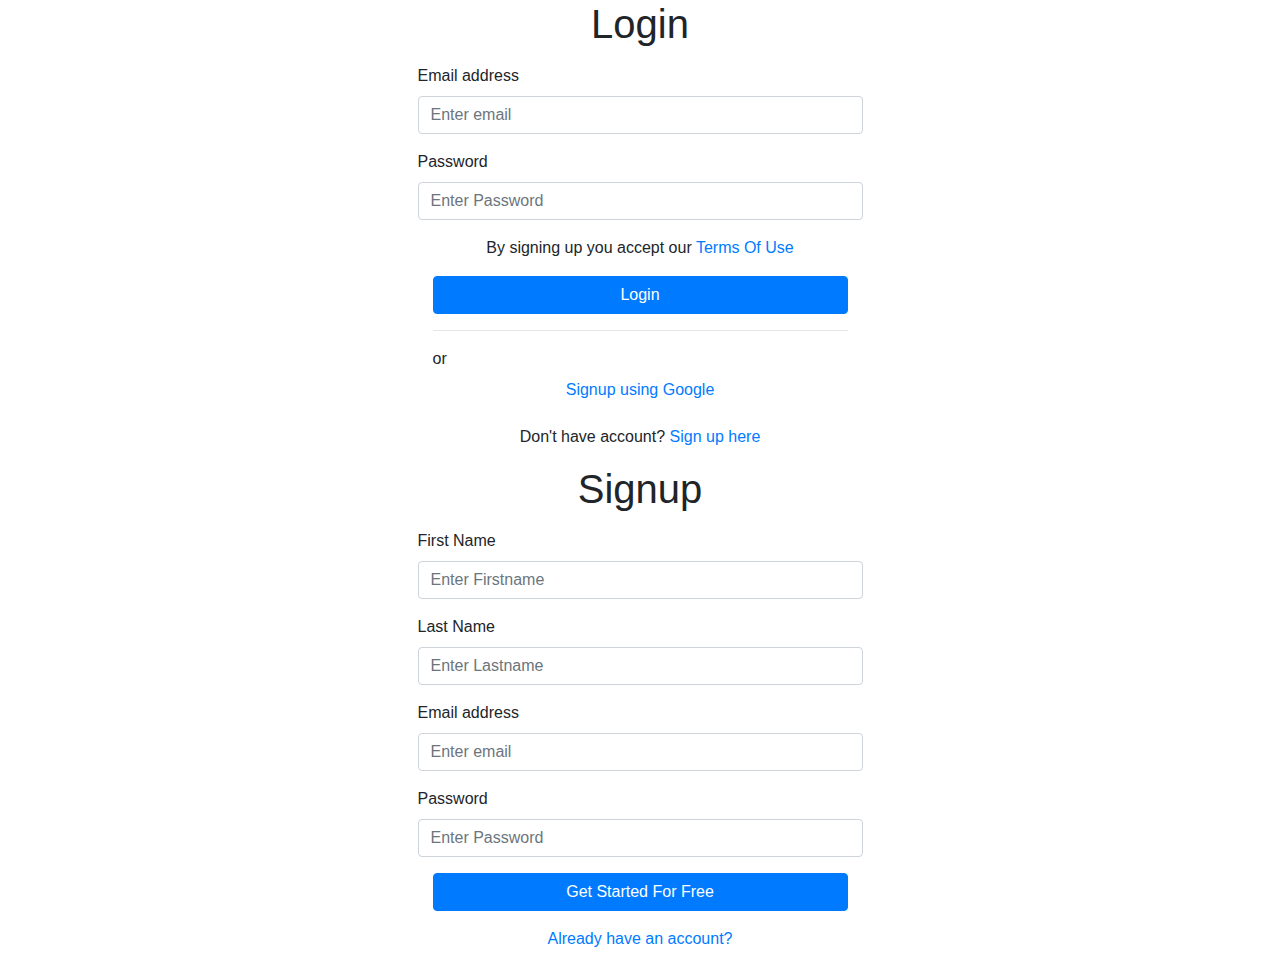
<file: index.html>
<!DOCTYPE html>
<html lang="en">
<head>
   <meta charset="UTF-8">
   <meta name="viewport" content="width=device-width, initial-scale=1.0">
   <title>Login Page</title>
   <link rel="stylesheet" href="css/bootstrap.min.css" id="bootstrap-css">
</head>
<body>
    <div class="container">
        <div class="row">
         <div class="col-md-5 mx-auto">
         <div id="first">
            <div class="myform form ">
                <div class="logo mb-3">
                   <div class="col-md-12 text-center">
                     <h1>Login</h1>
                   </div>
               </div>
                   <form action="" method="post" name="login">
                           <div class="form-group">
                              <label for="exampleInputEmail1">Email address</label>
                              <input type="email" name="email"  class="form-control" id="email" aria-describedby="emailHelp" placeholder="Enter email">
                           </div>
                           <div class="form-group">
                              <label for="exampleInputEmail1">Password</label>
                              <input type="password" name="password" id="password"  class="form-control" aria-describedby="emailHelp" placeholder="Enter Password">
                           </div>
                           <div class="form-group">
                              <p class="text-center">By signing up you accept our <a href="#">Terms Of Use</a></p>
                           </div>
                           <div class="col-md-12 text-center ">
                              <button type="submit" class=" btn btn-block mybtn btn-primary tx-tfm">Login</button>
                           </div>
                           <div class="col-md-12 ">
                              <div class="login-or">
                                 <hr class="hr-or">
                                 <span class="span-or">or</span>
                              </div>
                           </div>
                           <div class="col-md-12 mb-3">
                              <p class="text-center">
                                 <a href="javascript:void();" class="google btn mybtn"><i class="fa fa-google-plus">
                                 </i> Signup using Google
                                 </a>
                              </p>
                           </div>
                           <div class="form-group">
                              <p class="text-center">Don't have account? <a href="#" id="signup">Sign up here</a></p>
                           </div>
                        </form>
                 
            </div>
         </div>
           <div id="second">
               <div class="myform form ">
                        <div class="logo mb-3">
                           <div class="col-md-12 text-center">
                              <h1 >Signup</h1>
                           </div>
                        </div>
                        <form action="#" name="registration">
                           <div class="form-group">
                              <label for="exampleInputEmail1">First Name</label>
                              <input type="text"  name="firstname" class="form-control" id="firstname" aria-describedby="emailHelp" placeholder="Enter Firstname">
                           </div>
                           <div class="form-group">
                              <label for="exampleInputEmail1">Last Name</label>
                              <input type="text"  name="lastname" class="form-control" id="lastname" aria-describedby="emailHelp" placeholder="Enter Lastname">
                           </div>
                           <div class="form-group">
                              <label for="exampleInputEmail1">Email address</label>
                              <input type="email" name="email"  class="form-control" id="email" aria-describedby="emailHelp" placeholder="Enter email">
                           </div>
                           <div class="form-group">
                              <label for="exampleInputEmail1">Password</label>
                              <input type="password" name="password" id="password"  class="form-control" aria-describedby="emailHelp" placeholder="Enter Password">
                           </div>
                           <div class="col-md-12 text-center mb-3">
                              <button type="submit" class=" btn btn-block mybtn btn-primary tx-tfm">Get Started For Free</button>
                           </div>
                           <div class="col-md-12 ">
                              <div class="form-group">
                                 <p class="text-center"><a href="#" id="signin">Already have an account?</a></p>
                              </div>
                           </div>
                            </div>
                        </form>
                     </div>
         </div>
      </div>
      </div>
      <script src="js/bootstrap.min.js"></script>            
</body>
</html>
</file>
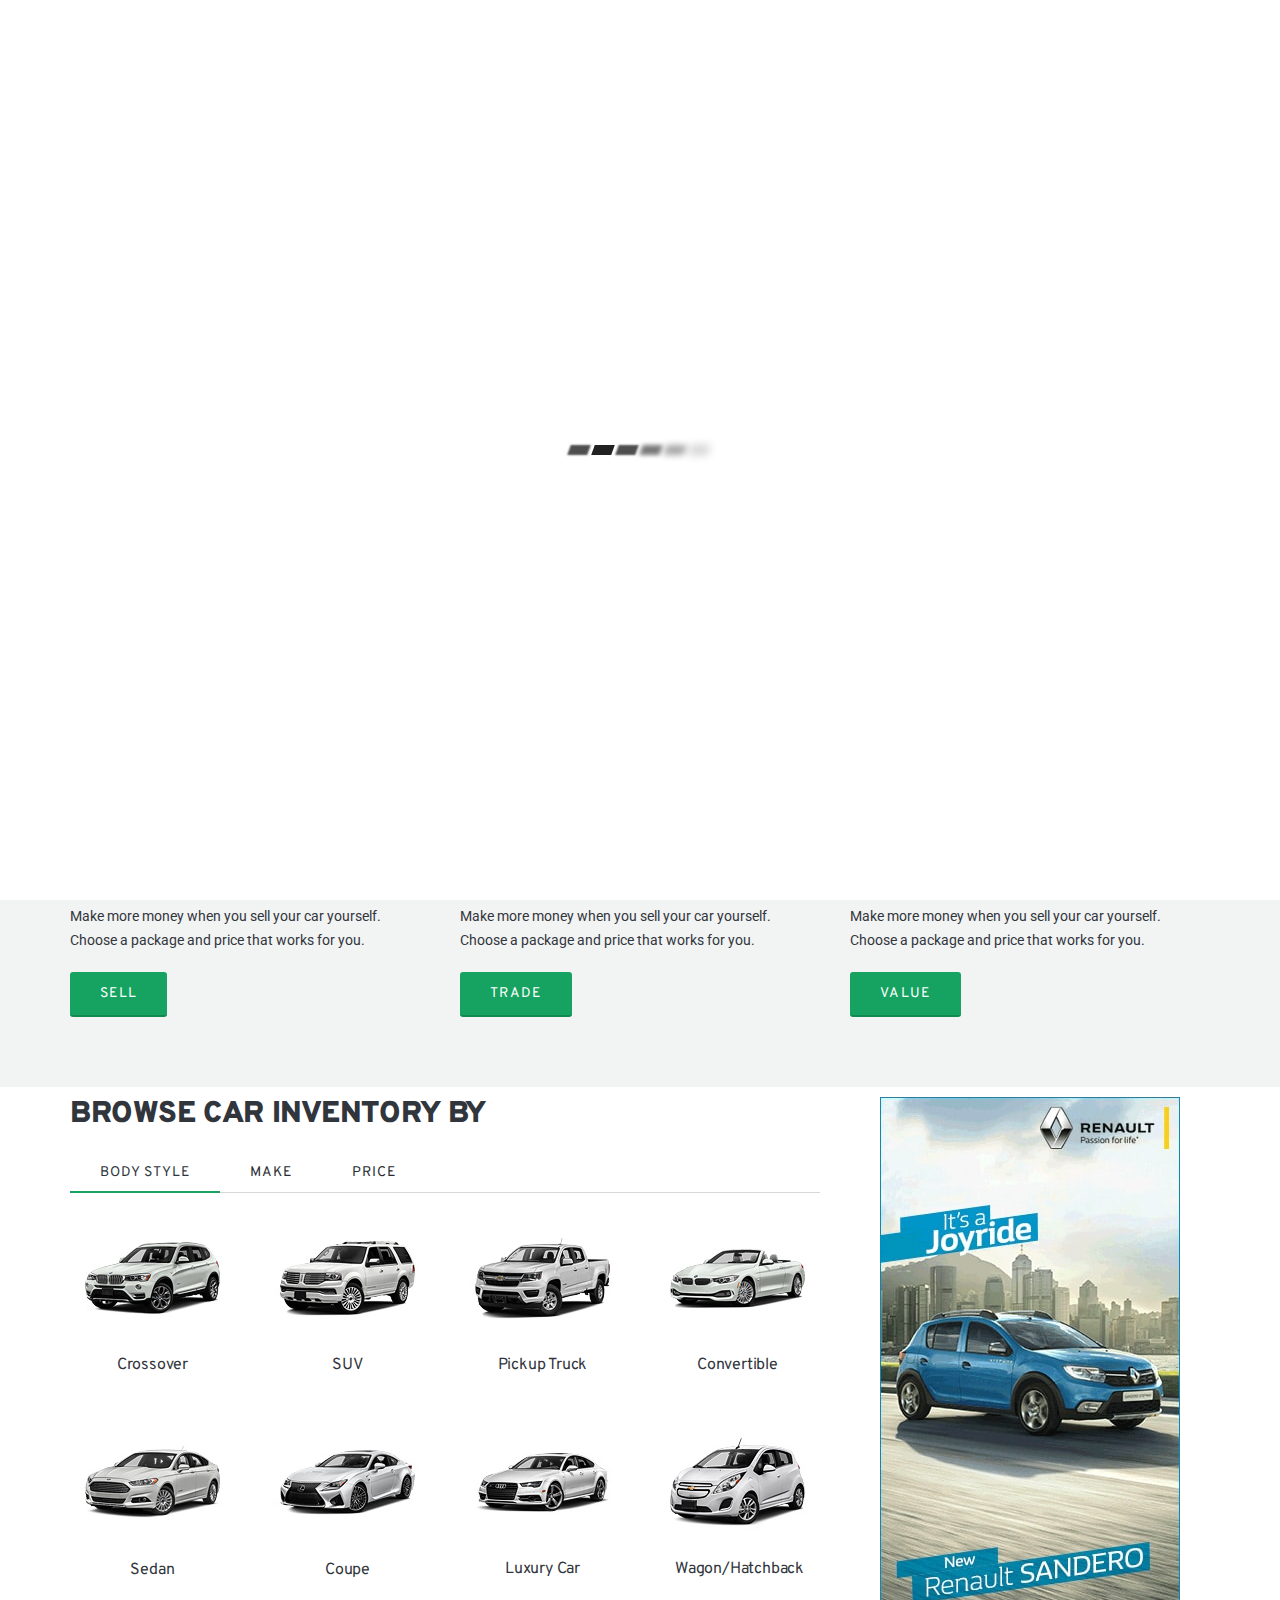
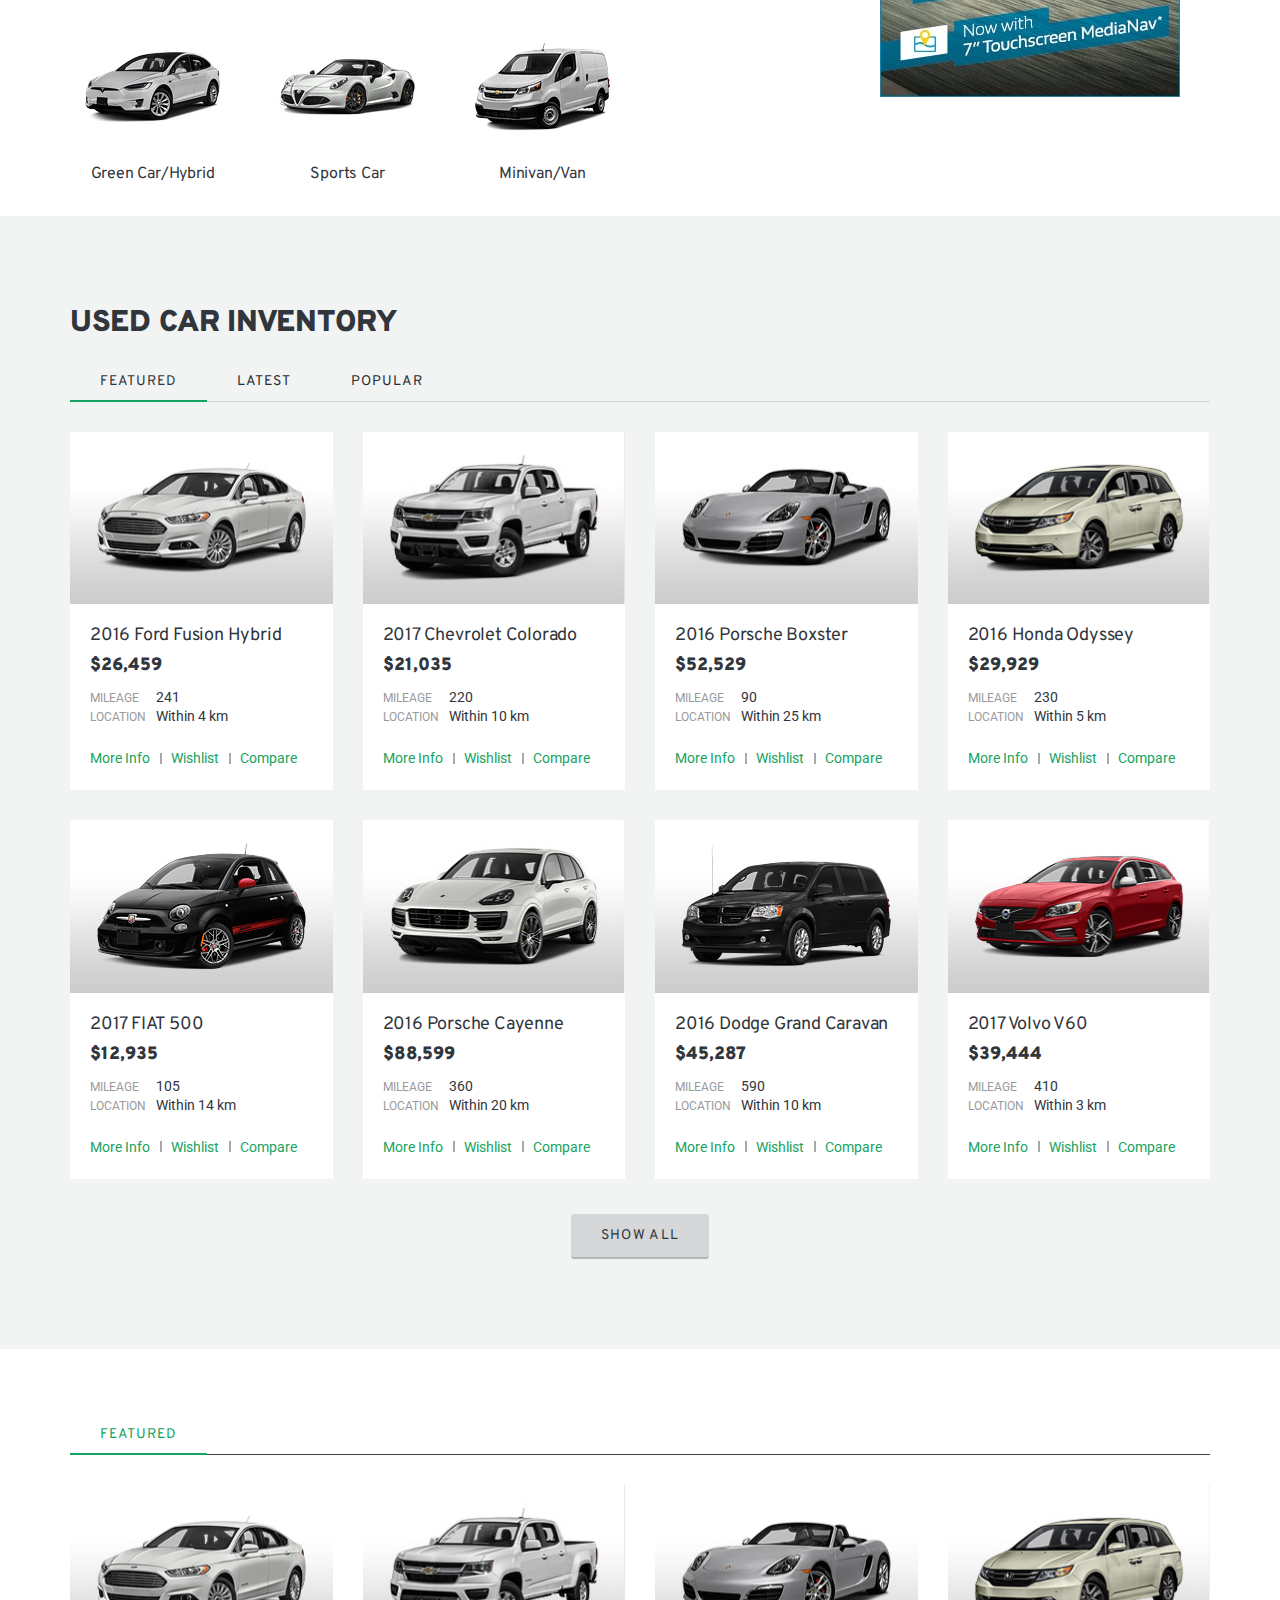
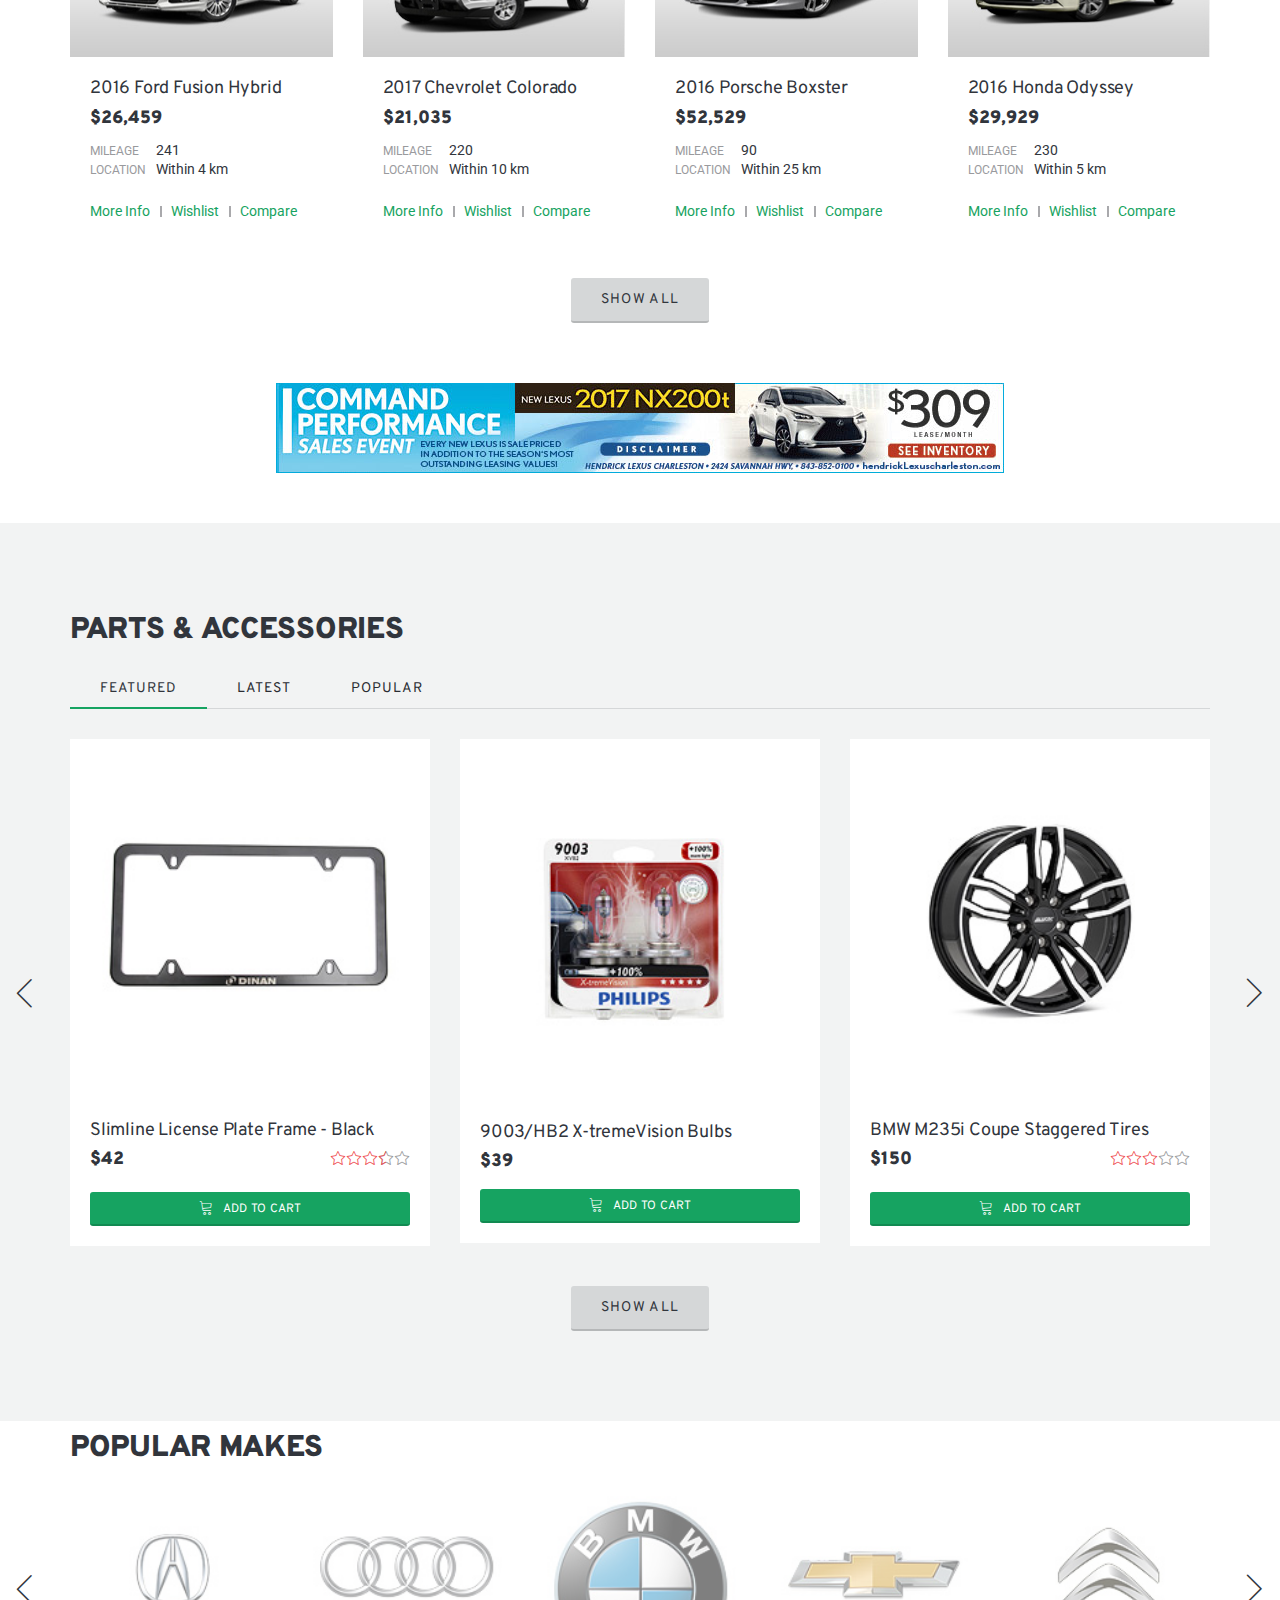
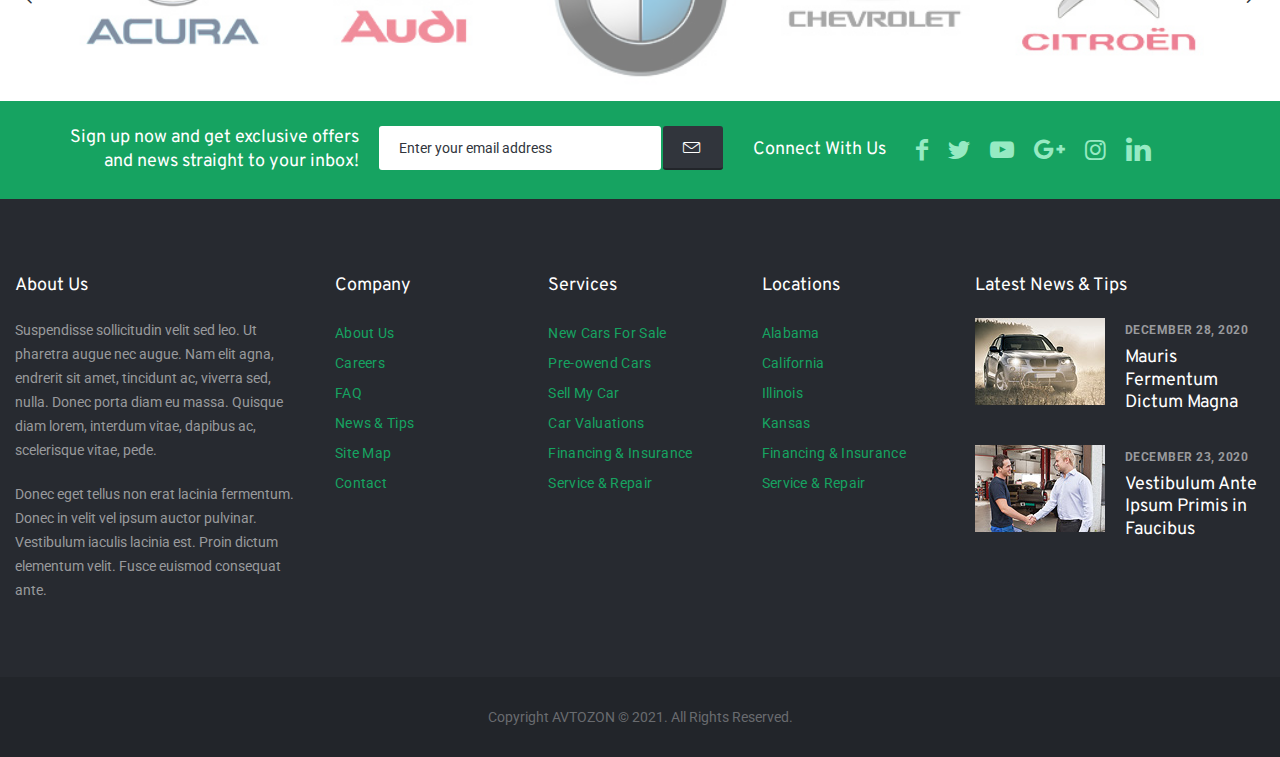
<file: autozon/index.html>
<!doctype html>
<html lang="en">
  <!-- Google Web Fonts
  ================================================== -->
  
  <link href="https://fonts.googleapis.com/css?family=Roboto:300,400,500,700,900%7COverpass:300,400,600,700,800,900" rel="stylesheet">
  <!-- Basic Page Needs
  ================================================== -->
  <title>Avtozon</title>
  
  <!--meta info-->
  <meta charset="utf-8">
  <meta name="author" content="">
  <meta name="keywords" content="">
  <meta name="description" content="">
  <!-- Mobile Specific Metas
  ================================================== -->
  <meta name="viewport" content="width=device-width, initial-scale=1.0, maximum-scale=1.0, user-scalable=no">
  <!-- Vendor CSS
  ============================================ -->
  
  <link rel="stylesheet" href="font/demo-files/demo.css">
  <!-- CSS theme files
  ============================================ -->
  <link rel="stylesheet" href="css/bootstrap.min.css">
  <link rel="stylesheet" href="css/fontello.css">
  <link rel="stylesheet" href="css/owl.carousel.css">
  <link rel="stylesheet" href="css/style.css">
  <link rel="stylesheet" href="css/responsive.css">
</head>
<body>
  <div id="loader">
    <div class="box loading"></div>
  </div>
  <!--cookie-->
  <!-- <div class="cookie">
    <div class="container">
      <div class="clearfix">
        <span>Please note this website requires cookies in order to function correctly, they do not store any specific information about you personally.</span>
        <div class="f-right"><a href="#" class="button button-type-3 button-orange">Accept Cookies</a><a href="#" class="button button-type-3 button-grey-light">Read More</a></div>
      </div>
    </div>
  </div>-->
  <!-- - - - - - - - - - - - - - Wrapper - - - - - - - - - - - - - - - - -->
  <div id="wrapper" class="wrapper-container">
    <!-- - - - - - - - - - - - - Mobile Menu - - - - - - - - - - - - - - -->
  <nav id="mobile-advanced" class="mobile-advanced"></nav>
  <!-- - - - - - - - - - - - - - Header - - - - - - - - - - - - - - - - -->
  <header id="header" class="header-4">
    
    <!-- top-bar -->
    <div class="top-bar">
      
      <div class="flex-row flex-justify flex-center">
        <div class="slash-list">
          <a href="#">Cars</a>
          <a href="#">Prestige cars</a>
          <a href="#">Bikes</a>
          <a href="#">Vans</a>
          <a href="#">Caravans</a>
          <a href="#">Trucks</a>
        </div>
        
        <div class="contact-info-menu type-2">
          <div class="contact-info-item lang-button">
            <div class="flex-row flex-center">
              
              <i class="licon-earth"></i>
              <div class="item-inner">
                <a href="#">Language</a>
                <ul class="dropdown-list">
                  <li><a href="#">English</a></li>
                  <li><a href="#">German</a></li>
                  <li><a href="#">Spanish</a></li>
                </ul>
              </div>
            </div>
          </div>
        </div>
      </div>
    </div>
    <!-- top-header -->
    <div class="top-header flex-row flex-justify flex-center">
      <!-- logo -->
      <div class="logo-wrap">
        <a href="index.html" class="logo"><img src="images/logo5.png" alt=""></a>
      </div>
      <!--main menu-->
      <div class="menu-holder">
        
        <div class="menu-wrap flex-row">
          <div class="nav-item">
            
            <!-- - - - - - - - - - - - - - Navigation - - - - - - - - - - - - - - - - -->
            <nav id="main-navigation" class="main-navigation">
              <ul id="menu" class="clearfix">
                <!-- <li class="dropdown has-megamenu"><a href="#">Cars For Sale</a>
                <div class="sub-menu-wrap mega-menu full-width-menu">
                  <div class="mega-submenu">
                    <h5>By Body Style</h5>
                    <ul>
                      <li><a href="#">All</a></li>
                      <li><a href="#">Sedans</a></li>
                      <li><a href="#">Coupes</a></li>
                      <li><a href="#">SUVs</a></li>
                      <li><a href="#">Crossovers</a></li>
                      <li><a href="#">Hatchbacks</a></li>
                    </ul>
                  </div>
                  <div class="mega-submenu">
                    <ul>
                      <li><a href="#">Hybrids</a></li>
                      <li><a href="#">Convertibles</a></li>
                      <li><a href="#">Sports Cars</a></li>
                      <li><a href="#">Minivan</a></li>
                      <li><a href="#">Vans</a></li>
                      <li><a href="#">Luxury Cars</a></li>
                    </ul>
                  </div>
                </div>
              </li> -->
              <li class="with-label"><a href="sell_vehicle.html">Sell My Car <span class="label">free</span></a></li>
<!--               <li class="dropdown"><a href="#">Reviews</a>
              
              <div class="sub-menu-wrap">
                <ul>
                  <li><a href="review_list.html">List View</a></li>
                  <li><a href="review_single.html">Single Review Post</a></li>
                </ul>
              </div>
            </li> -->
<!--             <li class="dropdown"><a href="#">Blog</a>
          </li> -->
        </ul>
      </nav>
      <!-- - - - - - - - - - - - - end Navigation - - - - - - - - - - - - - - - -->
    </div>
    <a href="#" class="login-btn"></a>
  </div>
</div>
</div>
</header>
<!-- - - - - - - - - - - - - end Header - - - - - - - - - - - - - - - -->
<div class="media-holder type-3" data-bg="images/1920x550_bg1.jpg">
<div class="container">

<div class="content-element5">
  
  <h1>Volvo V90</h1>
  <h4>Where form meets function </h4>
  <div class="btn-list">
    <a href="#" class="btn">Learn More</a>
    <a href="#" class="btn">Find One For Sale</a>
  </div>
</div>
<div class="tabs type-2 style-4 tabs-section clearfix">
  <!--tabs navigation-->
  <ul class="tabs-nav clearfix">
    <li>
      <a href="#tab-1">Find a Car</a>
    </li>
    <li>
      <a href="#tab-2">Find a Part or Accessory</a>
    </li>
    <li>
      <a href="#tab-3">Find a Dealer</a>
    </li>
    <li>
      <a href="#tab-4">Find a Review</a>
    </li>
  </ul>
  <!--tabs content-->
  <div class="tabs-content">
    <div id="tab-1">
      <div class="input-wrapper">
        <input type="checkbox" name="checkbox-1" id="checkbox-1" checked="">
        <label for="checkbox-1">All Vehicles</label>
        <input type="checkbox" name="checkbox-2" id="checkbox-2">
        <label for="checkbox-2">New</label>
        <input type="checkbox" name="checkbox-3" id="checkbox-3">
        <label for="checkbox-3">Used</label>
        <input type="checkbox" name="checkbox-4" id="checkbox-4">
        <label for="checkbox-4">Certified Pre-Owned</label>
      </div>
      <div class="select-area tab-col-auto">
        
        <div class="select-col">
          
          <div class="auto-custom-select">
            <select data-default-text="All Makes">
              <option value="Option 1">Option 1</option>
              <option value="Option 2">Option 2</option>
              <option value="Option 3">Option 3</option>
            </select>
          </div>
        </div>
        <div class="select-col">
          
          <div class="auto-custom-select">
            <select data-default-text="All Models">
              <option value="Option 1">Option 1</option>
              <option value="Option 2">Option 2</option>
              <option value="Option 3">Option 3</option>
            </select>
          </div>
          
        </div>
        <div class="select-col">
          
          <div class="auto-custom-select">
            <select data-default-text="Max Price">
              <option value="Option 1">Option 1</option>
              <option value="Option 2">Option 2</option>
              <option value="Option 3">Option 3</option>
            </select>
          </div>
        </div>
        <div class="select-col">
          
          <div class="auto-custom-select">
            <select data-default-text="Max Mileage">
              <option value="Option 1">Option 1</option>
              <option value="Option 2">Option 2</option>
              <option value="Option 3">Option 3</option>
            </select>
          </div>
          
        </div>
        <div class="select-col">
          
          <div class="auto-custom-select">
            <select data-default-text="10 miles from">
              <option value="Option 1">Option 1</option>
              <option value="Option 2">Option 2</option>
              <option value="Option 3">Option 3</option>
            </select>
          </div>
          
        </div>
        <div class="select-col">
          
          <form class="lineform">
            <input type="text" placeholder="ZIP">
          </form>
        </div>
        <div class="select-col">
          <a href="#" class="btn btn-style-2"><i class="licon-magnifier"></i>Search</a>
        </div>
      </div>
      <a href="#" class="info-btn">More search options</a>
    </div>
    <div id="tab-2">
      
      <p>Find parts and accessories for your vehicle.</p>
      <div class="select-area tab-col-auto">
        
        <div class="select-col">
          
          <div class="auto-custom-select">
            <select data-default-text="All Makes">
              <option value="Option 1">Option 1</option>
              <option value="Option 2">Option 2</option>
              <option value="Option 3">Option 3</option>
            </select>
          </div>
        </div>
        <div class="select-col">
          
          <div class="auto-custom-select">
            <select data-default-text="All Models">
              <option value="Option 1">Option 1</option>
              <option value="Option 2">Option 2</option>
              <option value="Option 3">Option 3</option>
            </select>
          </div>
          
        </div>
        <div class="select-col">
          
          <div class="auto-custom-select">
            <select data-default-text="Year">
              <option value="Option 1">Option 1</option>
              <option value="Option 2">Option 2</option>
              <option value="Option 3">Option 3</option>
            </select>
          </div>
        </div>
        <div class="select-col col-extra2">
          
          <form class="lineform">
            <input type="text" placeholder="a product, brand or keyword">
          </form>
          
        </div>
        <div class="select-col">
          <a href="#" class="btn btn-style-3"><i class="licon-magnifier"></i>Search</a>
        </div>
      </div>
      <a href="#" class="info-btn">More search options</a>
    </div>
    <div id="tab-3">
      <p>Find dealers who specialize in new, certified and used cars or trucks.</p>
      <div class="select-area tab-col-auto">
        
        <div class="select-col col-extra2">
          
          <div class="auto-custom-select">
            <select data-default-text="All Makes">
              <option value="Option 1">Option 1</option>
              <option value="Option 2">Option 2</option>
              <option value="Option 3">Option 3</option>
            </select>
          </div>
        </div>
        <div class="select-col">
          
          <form class="lineform">
            <input type="text" placeholder="ZIP">
          </form>
          
        </div>
        <div class="select-col">
          <a href="#" class="btn btn-style-3"><i class="licon-magnifier"></i>Search</a>
        </div>
      </div>
    </div>
    <div id="tab-4">
      <p>Find articles, video reviews and expert reviews.</p>
      <div class="select-area tab-col-auto">
        
        <div class="select-col">
          
          <div class="auto-custom-select">
            <select data-default-text="All Makes">
              <option value="Option 1">Option 1</option>
              <option value="Option 2">Option 2</option>
              <option value="Option 3">Option 3</option>
            </select>
          </div>
        </div>
        <div class="select-col">
          
          <div class="auto-custom-select">
            <select data-default-text="All Models">
              <option value="Option 1">Option 1</option>
              <option value="Option 2">Option 2</option>
              <option value="Option 3">Option 3</option>
            </select>
          </div>
          
        </div>
        <div class="select-col">
          
          <div class="auto-custom-select">
            <select data-default-text="Year">
              <option value="Option 1">Option 1</option>
              <option value="Option 2">Option 2</option>
              <option value="Option 3">Option 3</option>
            </select>
          </div>
        </div>
        <div class="select-col">
          <a href="#" class="btn btn-style-3"><i class="licon-magnifier"></i>Search</a>
        </div>
      </div>
    </div>
  </div>
</div>
</div>

</div>
<!-- - - - - - - - - - - - - - Content - - - - - - - - - - - - - - - - -->
<div id="content">
<div class="page-section-bg type-2">
<div class="container">
  
  <div class="our-services">
    
    <div class="row">
      <div class="col-sm-4">
        
        <div class="service-item">
          <h3 class="service-title">Sell My Car</h3>
          <p>Make more money when you sell your car yourself. Choose a package and price that works for you.</p>
          <a href="#" class="btn btn-style-3">Sell</a>
        </div>
      </div>
      <div class="col-sm-4">
        
        <div class="service-item">
          <h3 class="service-title">Trade My Car</h3>
          <p>Make more money when you sell your car yourself. Choose a package and price that works for you.</p>
          <a href="#" class="btn btn-style-3">Trade</a>
        </div>
      </div>
      <div class="col-sm-4">
        
        <div class="service-item">
          <h3 class="service-title">Value My Car</h3>
          <p>Make more money when you sell your car yourself. Choose a package and price that works for you.</p>
          <a href="#" class="btn btn-style-3">Value</a>
        </div>
      </div>
    </div>
  </div>
</div>
</div>
<div class="page-section">

<div class="container">
  <div class="row">
    <div class="col-sm-8">
      
      <div class="products-holder">
        
        <h3 class="section-title">Browse Car Inventory By</h3>
        <div class="tabs tabs-section style-2 clearfix">
          <!--tabs navigation-->
          <ul class="tabs-nav clearfix">
            <li>
              <a href="#tab-5">Body Style</a>
            </li>
            <li>
              <a href="#tab-6">Make</a>
            </li>
            <li>
              <a href="#tab-7">Price</a>
            </li>
          </ul>
          <!--tabs content-->
          <div class="tabs-content">
            <div id="tab-5">
              <div class="row flex-row">
                
                <div class="col-md-3 col-sm-4 col-xs-4">
                  
                  <!-- - - - - - - - - - - - - - Product - - - - - - - - - - - - - - - - -->
                  <div class="product">
                    
                    <!-- - - - - - - - - - - - - - Product Image - - - - - - - - - - - - - - - - -->
                    <a href="cars_grid.html"><img src="images/165x110_img1.jpg" alt=""></a>
                    <!-- - - - - - - - - - - - - - End of Product Image - - - - - - - - - - - - - - - - -->
                    <!-- - - - - - - - - - - - - - Product Description - - - - - - - - - - - - - - - - -->
                    <div class="product-description align-center">
                      <h6 class="product-name"><a href="cars_grid.html">Crossover</a></h6>
                    </div>
                    <!-- - - - - - - - - - - - - - End of Product Description - - - - - - - - - - - - - - - - -->
                  </div>
                </div>
                <div class="col-md-3 col-sm-4 col-xs-4">
                  
                  <!-- - - - - - - - - - - - - - Product - - - - - - - - - - - - - - - - -->
                  <div class="product">
                    
                    <!-- - - - - - - - - - - - - - Product Image - - - - - - - - - - - - - - - - -->
                    <a href="cars_grid.html"><img src="images/165x110_img2.jpg" alt=""></a>
                    <!-- - - - - - - - - - - - - - End of Product Image - - - - - - - - - - - - - - - - -->
                    <!-- - - - - - - - - - - - - - Product Description - - - - - - - - - - - - - - - - -->
                    <div class="product-description align-center">
                      <h6 class="product-name"><a href="cars_grid.html">SUV</a></h6>
                    </div>
                    <!-- - - - - - - - - - - - - - End of Product Description - - - - - - - - - - - - - - - - -->
                  </div>
                </div>
                <div class="col-md-3 col-sm-4 col-xs-4">
                  
                  <!-- - - - - - - - - - - - - - Product - - - - - - - - - - - - - - - - -->
                  <div class="product">
                    
                    <!-- - - - - - - - - - - - - - Product Image - - - - - - - - - - - - - - - - -->
                    <a href="cars_grid.html"><img src="images/165x110_img3.jpg" alt=""></a>
                    <!-- - - - - - - - - - - - - - End of Product Image - - - - - - - - - - - - - - - - -->
                    <!-- - - - - - - - - - - - - - Product Description - - - - - - - - - - - - - - - - -->
                    <div class="product-description align-center">
                      <h6 class="product-name"><a href="cars_grid.html">Pickup Truck</a></h6>
                    </div>
                    <!-- - - - - - - - - - - - - - End of Product Description - - - - - - - - - - - - - - - - -->
                  </div>
                </div>
                <div class="col-md-3 col-sm-4 col-xs-4">
                  
                  <!-- - - - - - - - - - - - - - Product - - - - - - - - - - - - - - - - -->
                  <div class="product">
                    
                    <!-- - - - - - - - - - - - - - Product Image - - - - - - - - - - - - - - - - -->
                    <a href="cars_grid.html"><img src="images/165x110_img4.jpg" alt=""></a>
                    <!-- - - - - - - - - - - - - - End of Product Image - - - - - - - - - - - - - - - - -->
                    <!-- - - - - - - - - - - - - - Product Description - - - - - - - - - - - - - - - - -->
                    <div class="product-description align-center">
                      <h6 class="product-name"><a href="cars_grid.html">Convertible</a></h6>
                    </div>
                    <!-- - - - - - - - - - - - - - End of Product Description - - - - - - - - - - - - - - - - -->
                  </div>
                </div>
                <div class="col-md-3 col-sm-4 col-xs-4">
                  
                  <!-- - - - - - - - - - - - - - Product - - - - - - - - - - - - - - - - -->
                  <div class="product">
                    
                    <!-- - - - - - - - - - - - - - Product Image - - - - - - - - - - - - - - - - -->
                    <a href="cars_grid.html"><img src="images/165x110_img5.jpg" alt=""></a>
                    <!-- - - - - - - - - - - - - - End of Product Image - - - - - - - - - - - - - - - - -->
                    <!-- - - - - - - - - - - - - - Product Description - - - - - - - - - - - - - - - - -->
                    <div class="product-description align-center">
                      <h6 class="product-name"><a href="cars_grid.html">Sedan</a></h6>
                    </div>
                    <!-- - - - - - - - - - - - - - End of Product Description - - - - - - - - - - - - - - - - -->
                  </div>
                </div>
                <div class="col-md-3 col-sm-4 col-xs-4">
                  
                  <!-- - - - - - - - - - - - - - Product - - - - - - - - - - - - - - - - -->
                  <div class="product">
                    
                    <!-- - - - - - - - - - - - - - Product Image - - - - - - - - - - - - - - - - -->
                    <a href="cars_grid.html"><img src="images/165x110_img6.jpg" alt=""></a>
                    <!-- - - - - - - - - - - - - - End of Product Image - - - - - - - - - - - - - - - - -->
                    <!-- - - - - - - - - - - - - - Product Description - - - - - - - - - - - - - - - - -->
                    <div class="product-description align-center">
                      <h6 class="product-name"><a href="cars_grid.html">Coupe</a></h6>
                    </div>
                    <!-- - - - - - - - - - - - - - End of Product Description - - - - - - - - - - - - - - - - -->
                  </div>
                </div>
                <div class="col-md-3 col-sm-4 col-xs-4">
                  
                  <!-- - - - - - - - - - - - - - Product - - - - - - - - - - - - - - - - -->
                  <div class="product">
                    
                    <!-- - - - - - - - - - - - - - Product Image - - - - - - - - - - - - - - - - -->
                    <a href="cars_grid.html"><img src="images/165x110_img7.jpg" alt=""></a>
                    <!-- - - - - - - - - - - - - - End of Product Image - - - - - - - - - - - - - - - - -->
                    <!-- - - - - - - - - - - - - - Product Description - - - - - - - - - - - - - - - - -->
                    <div class="product-description align-center">
                      <h6 class="product-name"><a href="cars_grid.html">Luxury Car</a></h6>
                    </div>
                    <!-- - - - - - - - - - - - - - End of Product Description - - - - - - - - - - - - - - - - -->
                  </div>
                </div>
                <div class="col-md-3 col-sm-4 col-xs-4">
                  
                  <!-- - - - - - - - - - - - - - Product - - - - - - - - - - - - - - - - -->
                  <div class="product">
                    
                    <!-- - - - - - - - - - - - - - Product Image - - - - - - - - - - - - - - - - -->
                    <a href="cars_grid.html"><img src="images/165x110_img8.jpg" alt=""></a>
                    <!-- - - - - - - - - - - - - - End of Product Image - - - - - - - - - - - - - - - - -->
                    <!-- - - - - - - - - - - - - - Product Description - - - - - - - - - - - - - - - - -->
                    <div class="product-description align-center">
                      <h6 class="product-name"><a href="cars_grid.html">Wagon/Hatchback</a></h6>
                    </div>
                    <!-- - - - - - - - - - - - - - End of Product Description - - - - - - - - - - - - - - - - -->
                  </div>
                </div>
                <div class="col-md-3 col-sm-4 col-xs-4">
                  
                  <!-- - - - - - - - - - - - - - Product - - - - - - - - - - - - - - - - -->
                  <div class="product">
                    
                    <!-- - - - - - - - - - - - - - Product Image - - - - - - - - - - - - - - - - -->
                    <a href="cars_grid.html"><img src="images/165x110_img9.jpg" alt=""></a>
                    <!-- - - - - - - - - - - - - - End of Product Image - - - - - - - - - - - - - - - - -->
                    <!-- - - - - - - - - - - - - - Product Description - - - - - - - - - - - - - - - - -->
                    <div class="product-description align-center">
                      <h6 class="product-name"><a href="cars_grid.html">Green Car/Hybrid</a></h6>
                    </div>
                    <!-- - - - - - - - - - - - - - End of Product Description - - - - - - - - - - - - - - - - -->
                  </div>
                </div>
                <div class="col-md-3 col-sm-4 col-xs-4">
                  
                  <!-- - - - - - - - - - - - - - Product - - - - - - - - - - - - - - - - -->
                  <div class="product">
                    
                    <!-- - - - - - - - - - - - - - Product Image - - - - - - - - - - - - - - - - -->
                    <a href="cars_grid.html"><img src="images/165x110_img10.jpg" alt=""></a>
                    <!-- - - - - - - - - - - - - - End of Product Image - - - - - - - - - - - - - - - - -->
                    <!-- - - - - - - - - - - - - - Product Description - - - - - - - - - - - - - - - - -->
                    <div class="product-description align-center">
                      <h6 class="product-name"><a href="cars_grid.html">Sports Car</a></h6>
                    </div>
                    <!-- - - - - - - - - - - - - - End of Product Description - - - - - - - - - - - - - - - - -->
                  </div>
                </div>
                <div class="col-md-3 col-sm-4 col-xs-4">
                  
                  <!-- - - - - - - - - - - - - - Product - - - - - - - - - - - - - - - - -->
                  <div class="product">
                    
                    <!-- - - - - - - - - - - - - - Product Image - - - - - - - - - - - - - - - - -->
                    <a href="cars_grid.html"><img src="images/165x110_img11.jpg" alt=""></a>
                    <!-- - - - - - - - - - - - - - End of Product Image - - - - - - - - - - - - - - - - -->
                    <!-- - - - - - - - - - - - - - Product Description - - - - - - - - - - - - - - - - -->
                    <div class="product-description align-center">
                      <h6 class="product-name"><a href="cars_grid.html">Minivan/Van</a></h6>
                    </div>
                    <!-- - - - - - - - - - - - - - End of Product Description - - - - - - - - - - - - - - - - -->
                  </div>
                </div>
              </div>
            </div>
            <div id="tab-6">
              <div class="row">
                <div class="col-sm-3">
                  
                  <ul class="custom-list type-5">
                    <li><a href="cars_grid.html">Acura</a></li>
                    <li><a href="cars_grid.html">Alfa Romeo</a></li>
                    <li><a href="cars_grid.html">Aston Martin</a></li>
                    <li><a href="cars_grid.html">Audi</a></li>
                    <li><a href="cars_grid.html">Bentley</a></li>
                    <li><a href="cars_grid.html">BMW</a></li>
                    <li><a href="cars_grid.html">Buick</a></li>
                  </ul>
                </div>
                <div class="col-sm-3">
                  
                  <ul class="custom-list type-5">
                    <li><a href="cars_grid.html">Cadillac</a></li>
                    <li><a href="cars_grid.html">Chevrolet</a></li>
                    <li><a href="cars_grid.html">Chrysler</a></li>
                    <li><a href="cars_grid.html">Dodge</a></li>
                    <li><a href="cars_grid.html">Ferrari</a></li>
                    <li><a href="cars_grid.html">Fiat</a></li>
                    <li><a href="cars_grid.html">Ford</a></li>
                  </ul>
                </div>
                <div class="col-sm-3">
                  
                  <ul class="custom-list type-5">
                    <li><a href="cars_grid.html">Genesis</a></li>
                    <li><a href="cars_grid.html">GMC</a></li>
                    <li><a href="cars_grid.html">Honda</a></li>
                    <li><a href="cars_grid.html">Hyundai</a></li>
                    <li><a href="cars_grid.html">Infiniti</a></li>
                    <li><a href="cars_grid.html">Jaguar</a></li>
                    <li><a href="cars_grid.html">Jeep</a></li>
                  </ul>
                </div>
                <div class="col-sm-3">
                  
                  <ul class="custom-list type-5">
                    <li><a href="cars_grid.html">Kia</a></li>
                    <li><a href="cars_grid.html">Lamborghini</a></li>
                    <li><a href="cars_grid.html">Land Rover</a></li>
                    <li><a href="cars_grid.html">Lexus</a></li>
                    <li><a href="cars_grid.html">Lincoln</a></li>
                    <li><a href="cars_grid.html">Maserati</a></li>
                    <li><a href="cars_grid.html">Mazda</a></li>
                  </ul>
                </div>
              </div>
            </div>
            <div id="tab-7">
              <div class="row">
                <div class="col-sm-3">
                  
                  <ul class="custom-list type-5">
                    <li><a href="cars_grid.html">Less than $10,000</a></li>
                    <li><a href="cars_grid.html">$10,001-$15,000</a></li>
                    <li><a href="cars_grid.html">$15,001-$20,000</a></li>
                  </ul>
                </div>
                <div class="col-sm-3">
                  
                  <ul class="custom-list type-5">
                    <li><a href="cars_grid.html">$20,001-$30,000</a></li>
                    <li><a href="cars_grid.html">$30,001-$40,000</a></li>
                    <li><a href="cars_grid.html">$40,001-$50,000</a></li>
                  </ul>
                </div>
                <div class="col-sm-3">
                  
                  <ul class="custom-list type-5">
                    <li><a href="cars_grid.html">$50,001-$75,000</a></li>
                    <li><a href="cars_grid.html">$75,001-$100,000</a></li>
                    <li><a href="cars_grid.html">$100,001-$125,000</a></li>
                  </ul>
                </div>
                <div class="col-sm-3">
                  
                  <ul class="custom-list type-5">
                    <li><a href="cars_grid.html">$125,001-$150,000</a></li>
                    <li><a href="cars_grid.html">More than $150,000</a></li>
                  </ul>
                </div>
              </div>
            </div>
          </div>
        </div>
      </div>
    </div>
    <div class="col-sm-4">
      
      <div class="align-center">
        <a href="#"><img src="images/300x600_banner1.jpg" alt=""></a>
      </div>
    </div>
  </div>
</div>
</div>
<div class="page-section-bg">

<div class="container">
  
  <h3 class="section-title">Used Car Inventory</h3>
  <div class="products-holder">
    
    <div class="tabs tabs-section style-2 clearfix">
      <!--tabs navigation-->
      <ul class="tabs-nav clearfix">
        <li>
          <a href="#tab-8">Featured</a>
        </li>
        <li>
          <a href="#tab-9">Latest</a>
        </li>
        <li>
          <a href="#tab-10">Popular</a>
        </li>
      </ul>
      <!--tabs content-->
      <div class="tabs-content">
        <div id="tab-8">
          <div class="row flex-row">
            
            <div class="col-md-3 col-xs-6">
              
              <!-- - - - - - - - - - - - - - Product - - - - - - - - - - - - - - - - -->
              <div class="product">
                
                <!-- - - - - - - - - - - - - - Product Image - - - - - - - - - - - - - - - - -->
                <a href="cars_single.html"><img src="images/262x173_img3.jpg" alt=""></a>
                <!-- - - - - - - - - - - - - - End of Product Image - - - - - - - - - - - - - - - - -->
                <!-- - - - - - - - - - - - - - Product Description - - - - - - - - - - - - - - - - -->
                <div class="product-description">
                  <h5 class="product-name"><a href="cars_single.html">2016 Ford Fusion Hybrid</a></h5>
                  <div class="pricing-area">
                    <div class="product-price">
                      $26,459
                    </div>
                  </div>
                  <div class="model-loc">
                    <ul>
                      <li><span>Mileage</span>241</li>
                      <li><span>Location</span>Within 4 km</li>
                    </ul>
                  </div>
                  <div class="model-info">
                    <a href="cars_single.html">More Info</a>
                    <a href="#">Wishlist</a>
                    <a href="#">Compare</a>
                  </div>
                </div>
                <!-- - - - - - - - - - - - - - End of Product Description - - - - - - - - - - - - - - - - -->
              </div>
            </div>
            <div class="col-md-3 col-xs-6">
              
              <!-- - - - - - - - - - - - - - Product - - - - - - - - - - - - - - - - -->
              <div class="product">
                
                <!-- - - - - - - - - - - - - - Product Image - - - - - - - - - - - - - - - - -->
                <a href="cars_single.html"><img src="images/262x173_img4.jpg" alt=""></a>
                <!-- - - - - - - - - - - - - - End of Product Image - - - - - - - - - - - - - - - - -->
                <!-- - - - - - - - - - - - - - Product Description - - - - - - - - - - - - - - - - -->
                <div class="product-description">
                  <h5 class="product-name"><a href="cars_single.html">2017 Chevrolet Colorado</a></h5>
                  <div class="pricing-area">
                    <div class="product-price">
                      $21,035
                    </div>
                  </div>
                  <div class="model-loc">
                    <ul>
                      <li><span>Mileage</span>220</li>
                      <li><span>Location</span>Within 10 km</li>
                    </ul>
                  </div>
                  <div class="model-info">
                    <a href="cars_single.html">More Info</a>
                    <a href="#">Wishlist</a>
                    <a href="#">Compare</a>
                  </div>
                </div>
                <!-- - - - - - - - - - - - - - End of Product Description - - - - - - - - - - - - - - - - -->
              </div>
            </div>
            <div class="col-md-3 col-xs-6">
              
              <!-- - - - - - - - - - - - - - Product - - - - - - - - - - - - - - - - -->
              <div class="product">
                
                <!-- - - - - - - - - - - - - - Product Image - - - - - - - - - - - - - - - - -->
                <a href="cars_single.html"><img src="images/262x173_img5.jpg" alt=""></a>
                <!-- - - - - - - - - - - - - - End of Product Image - - - - - - - - - - - - - - - - -->
                <!-- - - - - - - - - - - - - - Product Description - - - - - - - - - - - - - - - - -->
                <div class="product-description">
                  <h5 class="product-name"><a href="cars_single.html">2016 Porsche Boxster</a></h5>
                  <div class="pricing-area">
                    <div class="product-price">
                      $52,529
                    </div>
                  </div>
                  <div class="model-loc">
                    <ul>
                      <li><span>Mileage</span>90</li>
                      <li><span>Location</span>Within 25 km</li>
                    </ul>
                  </div>
                  <div class="model-info">
                    <a href="cars_single.html">More Info</a>
                    <a href="#">Wishlist</a>
                    <a href="#">Compare</a>
                  </div>
                </div>
                <!-- - - - - - - - - - - - - - End of Product Description - - - - - - - - - - - - - - - - -->
              </div>
            </div>
            <div class="col-md-3 col-xs-6">
              
              <!-- - - - - - - - - - - - - - Product - - - - - - - - - - - - - - - - -->
              <div class="product">
                
                <!-- - - - - - - - - - - - - - Product Image - - - - - - - - - - - - - - - - -->
                <a href="cars_single.html"><img src="images/262x173_img6.jpg" alt=""></a>
                <!-- - - - - - - - - - - - - - End of Product Image - - - - - - - - - - - - - - - - -->
                <!-- - - - - - - - - - - - - - Product Description - - - - - - - - - - - - - - - - -->
                <div class="product-description">
                  <h5 class="product-name"><a href="cars_single.html">2016 Honda Odyssey</a></h5>
                  <div class="pricing-area">
                    <div class="product-price">
                      $29,929
                    </div>
                  </div>
                  <div class="model-loc">
                    <ul>
                      <li><span>Mileage</span>230</li>
                      <li><span>Location</span>Within 5 km</li>
                    </ul>
                  </div>
                  <div class="model-info">
                    <a href="cars_single.html">More Info</a>
                    <a href="#">Wishlist</a>
                    <a href="#">Compare</a>
                  </div>
                </div>
                <!-- - - - - - - - - - - - - - End of Product Description - - - - - - - - - - - - - - - - -->
              </div>
            </div>
            <div class="col-md-3 col-xs-6">
              
              <!-- - - - - - - - - - - - - - Product - - - - - - - - - - - - - - - - -->
              <div class="product">
                
                <!-- - - - - - - - - - - - - - Product Image - - - - - - - - - - - - - - - - -->
                <a href="cars_single.html"><img src="images/262x173_img7.jpg" alt=""></a>
                <!-- - - - - - - - - - - - - - End of Product Image - - - - - - - - - - - - - - - - -->
                <!-- - - - - - - - - - - - - - Product Description - - - - - - - - - - - - - - - - -->
                <div class="product-description">
                  <h5 class="product-name"><a href="cars_single.html">2017 FIAT 500</a></h5>
                  <div class="pricing-area">
                    <div class="product-price">
                      $12,935
                    </div>
                  </div>
                  <div class="model-loc">
                    <ul>
                      <li><span>Mileage</span>105</li>
                      <li><span>Location</span>Within 14 km</li>
                    </ul>
                  </div>
                  <div class="model-info">
                    <a href="cars_single.html">More Info</a>
                    <a href="#">Wishlist</a>
                    <a href="#">Compare</a>
                  </div>
                </div>
                <!-- - - - - - - - - - - - - - End of Product Description - - - - - - - - - - - - - - - - -->
              </div>
            </div>
            <div class="col-md-3 col-xs-6">
              
              <!-- - - - - - - - - - - - - - Product - - - - - - - - - - - - - - - - -->
              <div class="product">
                
                <!-- - - - - - - - - - - - - - Product Image - - - - - - - - - - - - - - - - -->
                <a href="cars_single.html"><img src="images/262x173_img8.jpg" alt=""></a>
                <!-- - - - - - - - - - - - - - End of Product Image - - - - - - - - - - - - - - - - -->
                <!-- - - - - - - - - - - - - - Product Description - - - - - - - - - - - - - - - - -->
                <div class="product-description">
                  <h5 class="product-name"><a href="cars_single.html">2016 Porsche Cayenne</a></h5>
                  <div class="pricing-area">
                    <div class="product-price">
                      $88,599
                    </div>
                  </div>
                  <div class="model-loc">
                    <ul>
                      <li><span>Mileage</span>360</li>
                      <li><span>Location</span>Within 20 km</li>
                    </ul>
                  </div>
                  <div class="model-info">
                    <a href="cars_single.html">More Info</a>
                    <a href="#">Wishlist</a>
                    <a href="#">Compare</a>
                  </div>
                </div>
                <!-- - - - - - - - - - - - - - End of Product Description - - - - - - - - - - - - - - - - -->
              </div>
            </div>
            <div class="col-md-3 col-xs-6">
              
              <!-- - - - - - - - - - - - - - Product - - - - - - - - - - - - - - - - -->
              <div class="product">
                
                <!-- - - - - - - - - - - - - - Product Image - - - - - - - - - - - - - - - - -->
                <a href="cars_single.html"><img src="images/262x173_img9.jpg" alt=""></a>
                <!-- - - - - - - - - - - - - - End of Product Image - - - - - - - - - - - - - - - - -->
                <!-- - - - - - - - - - - - - - Product Description - - - - - - - - - - - - - - - - -->
                <div class="product-description">
                  <h5 class="product-name"><a href="cars_single.html">2016 Dodge Grand Caravan</a></h5>
                  <div class="pricing-area">
                    <div class="product-price">
                      $45,287
                    </div>
                  </div>
                  <div class="model-loc">
                    <ul>
                      <li><span>Mileage</span>590</li>
                      <li><span>Location</span>Within 10 km</li>
                    </ul>
                  </div>
                  <div class="model-info">
                    <a href="cars_single.html">More Info</a>
                    <a href="#">Wishlist</a>
                    <a href="#">Compare</a>
                  </div>
                </div>
                <!-- - - - - - - - - - - - - - End of Product Description - - - - - - - - - - - - - - - - -->
              </div>
            </div>
            <div class="col-md-3 col-xs-6">
              
              <!-- - - - - - - - - - - - - - Product - - - - - - - - - - - - - - - - -->
              <div class="product">
                
                <!-- - - - - - - - - - - - - - Product Image - - - - - - - - - - - - - - - - -->
                <a href="cars_single.html"><img src="images/262x173_img10.jpg" alt=""></a>
                <!-- - - - - - - - - - - - - - End of Product Image - - - - - - - - - - - - - - - - -->
                <!-- - - - - - - - - - - - - - Product Description - - - - - - - - - - - - - - - - -->
                <div class="product-description">
                  <h5 class="product-name"><a href="cars_single.html">2017 Volvo V60</a></h5>
                  <div class="pricing-area">
                    <div class="product-price">
                      $39,444
                    </div>
                  </div>
                  <div class="model-loc">
                    <ul>
                      <li><span>Mileage</span>410</li>
                      <li><span>Location</span>Within 3 km</li>
                    </ul>
                  </div>
                  <div class="model-info">
                    <a href="cars_single.html">More Info</a>
                    <a href="#">Wishlist</a>
                    <a href="#">Compare</a>
                  </div>
                </div>
                <!-- - - - - - - - - - - - - - End of Product Description - - - - - - - - - - - - - - - - -->
              </div>
            </div>
          </div>
        </div>
        <div id="tab-9">
          <div class="row flex-row">
            
            <div class="col-md-3 col-xs-6">
              
              <!-- - - - - - - - - - - - - - Product - - - - - - - - - - - - - - - - -->
              <div class="product">
                
                <!-- - - - - - - - - - - - - - Product Image - - - - - - - - - - - - - - - - -->
                <a href="cars_single.html"><img src="images/262x173_img3.jpg" alt=""></a>
                <!-- - - - - - - - - - - - - - End of Product Image - - - - - - - - - - - - - - - - -->
                <!-- - - - - - - - - - - - - - Product Description - - - - - - - - - - - - - - - - -->
                <div class="product-description">
                  <h5 class="product-name"><a href="cars_single.html">2016 Ford Fusion Hybrid</a></h5>
                  <div class="pricing-area">
                    <div class="product-price">
                      $26,459
                    </div>
                  </div>
                  <div class="model-loc">
                    <ul>
                      <li><span>Mileage</span>241</li>
                      <li><span>Location</span>Within 4 km</li>
                    </ul>
                  </div>
                  <div class="model-info">
                    <a href="cars_single.html">More Info</a>
                    <a href="#">Wishlist</a>
                    <a href="#">Compare</a>
                  </div>
                </div>
                <!-- - - - - - - - - - - - - - End of Product Description - - - - - - - - - - - - - - - - -->
              </div>
            </div>
            <div class="col-md-3 col-xs-6">
              
              <!-- - - - - - - - - - - - - - Product - - - - - - - - - - - - - - - - -->
              <div class="product">
                
                <!-- - - - - - - - - - - - - - Product Image - - - - - - - - - - - - - - - - -->
                <a href="cars_single.html"><img src="images/262x173_img4.jpg" alt=""></a>
                <!-- - - - - - - - - - - - - - End of Product Image - - - - - - - - - - - - - - - - -->
                <!-- - - - - - - - - - - - - - Product Description - - - - - - - - - - - - - - - - -->
                <div class="product-description">
                  <h5 class="product-name"><a href="cars_single.html">2017 Chevrolet Colorado</a></h5>
                  <div class="pricing-area">
                    <div class="product-price">
                      $21,035
                    </div>
                  </div>
                  <div class="model-loc">
                    <ul>
                      <li><span>Mileage</span>220</li>
                      <li><span>Location</span>Within 10 km</li>
                    </ul>
                  </div>
                  <div class="model-info">
                    <a href="cars_single.html">More Info</a>
                    <a href="#">Wishlist</a>
                    <a href="#">Compare</a>
                  </div>
                </div>
                <!-- - - - - - - - - - - - - - End of Product Description - - - - - - - - - - - - - - - - -->
              </div>
            </div>
            <div class="col-md-3 col-xs-6">
              
              <!-- - - - - - - - - - - - - - Product - - - - - - - - - - - - - - - - -->
              <div class="product">
                
                <!-- - - - - - - - - - - - - - Product Image - - - - - - - - - - - - - - - - -->
                <a href="cars_single.html"><img src="images/262x173_img5.jpg" alt=""></a>
                <!-- - - - - - - - - - - - - - End of Product Image - - - - - - - - - - - - - - - - -->
                <!-- - - - - - - - - - - - - - Product Description - - - - - - - - - - - - - - - - -->
                <div class="product-description">
                  <h5 class="product-name"><a href="cars_single.html">2016 Porsche Boxster</a></h5>
                  <div class="pricing-area">
                    <div class="product-price">
                      $52,529
                    </div>
                  </div>
                  <div class="model-loc">
                    <ul>
                      <li><span>Mileage</span>90</li>
                      <li><span>Location</span>Within 25 km</li>
                    </ul>
                  </div>
                  <div class="model-info">
                    <a href="cars_single.html">More Info</a>
                    <a href="#">Wishlist</a>
                    <a href="#">Compare</a>
                  </div>
                </div>
                <!-- - - - - - - - - - - - - - End of Product Description - - - - - - - - - - - - - - - - -->
              </div>
            </div>
            <div class="col-md-3 col-xs-6">
              
              <!-- - - - - - - - - - - - - - Product - - - - - - - - - - - - - - - - -->
              <div class="product">
                
                <!-- - - - - - - - - - - - - - Product Image - - - - - - - - - - - - - - - - -->
                <a href="cars_single.html"><img src="images/262x173_img6.jpg" alt=""></a>
                <!-- - - - - - - - - - - - - - End of Product Image - - - - - - - - - - - - - - - - -->
                <!-- - - - - - - - - - - - - - Product Description - - - - - - - - - - - - - - - - -->
                <div class="product-description">
                  <h5 class="product-name"><a href="cars_single.html">2016 Honda Odyssey</a></h5>
                  <div class="pricing-area">
                    <div class="product-price">
                      $29,929
                    </div>
                  </div>
                  <div class="model-loc">
                    <ul>
                      <li><span>Mileage</span>230</li>
                      <li><span>Location</span>Within 5 km</li>
                    </ul>
                  </div>
                  <div class="model-info">
                    <a href="cars_single.html">More Info</a>
                    <a href="#">Wishlist</a>
                    <a href="#">Compare</a>
                  </div>
                </div>
                <!-- - - - - - - - - - - - - - End of Product Description - - - - - - - - - - - - - - - - -->
              </div>
            </div>
            <div class="col-md-3 col-xs-6">
              
              <!-- - - - - - - - - - - - - - Product - - - - - - - - - - - - - - - - -->
              <div class="product">
                
                <!-- - - - - - - - - - - - - - Product Image - - - - - - - - - - - - - - - - -->
                <a href="v"><img src="images/262x173_img7.jpg" alt=""></a>
                <!-- - - - - - - - - - - - - - End of Product Image - - - - - - - - - - - - - - - - -->
                <!-- - - - - - - - - - - - - - Product Description - - - - - - - - - - - - - - - - -->
                <div class="product-description">
                  <h5 class="product-name"><a href="v">2017 FIAT 500</a></h5>
                  <div class="pricing-area">
                    <div class="product-price">
                      $12,935
                    </div>
                  </div>
                  <div class="model-loc">
                    <ul>
                      <li><span>Mileage</span>105</li>
                      <li><span>Location</span>Within 14 km</li>
                    </ul>
                  </div>
                  <div class="model-info">
                    <a href="v">More Info</a>
                    <a href="#">Wishlist</a>
                    <a href="#">Compare</a>
                  </div>
                </div>
                <!-- - - - - - - - - - - - - - End of Product Description - - - - - - - - - - - - - - - - -->
              </div>
            </div>
            <div class="col-md-3 col-xs-6">
              
              <!-- - - - - - - - - - - - - - Product - - - - - - - - - - - - - - - - -->
              <div class="product">
                
                <!-- - - - - - - - - - - - - - Product Image - - - - - - - - - - - - - - - - -->
                <a href="cars_single.html"><img src="images/262x173_img8.jpg" alt=""></a>
                <!-- - - - - - - - - - - - - - End of Product Image - - - - - - - - - - - - - - - - -->
                <!-- - - - - - - - - - - - - - Product Description - - - - - - - - - - - - - - - - -->
                <div class="product-description">
                  <h5 class="product-name"><a href="cars_single.html">2016 Porsche Cayenne</a></h5>
                  <div class="pricing-area">
                    <div class="product-price">
                      $88,599
                    </div>
                  </div>
                  <div class="model-loc">
                    <ul>
                      <li><span>Mileage</span>360</li>
                      <li><span>Location</span>Within 20 km</li>
                    </ul>
                  </div>
                  <div class="model-info">
                    <a href="cars_single.html">More Info</a>
                    <a href="#">Wishlist</a>
                    <a href="#">Compare</a>
                  </div>
                </div>
                <!-- - - - - - - - - - - - - - End of Product Description - - - - - - - - - - - - - - - - -->
              </div>
            </div>
            <div class="col-md-3 col-xs-6">
              
              <!-- - - - - - - - - - - - - - Product - - - - - - - - - - - - - - - - -->
              <div class="product">
                
                <!-- - - - - - - - - - - - - - Product Image - - - - - - - - - - - - - - - - -->
                <a href="cars_single.html"><img src="images/262x173_img9.jpg" alt=""></a>
                <!-- - - - - - - - - - - - - - End of Product Image - - - - - - - - - - - - - - - - -->
                <!-- - - - - - - - - - - - - - Product Description - - - - - - - - - - - - - - - - -->
                <div class="product-description">
                  <h5 class="product-name"><a href="cars_single.html">2016 Dodge Grand Caravan</a></h5>
                  <div class="pricing-area">
                    <div class="product-price">
                      $45,287
                    </div>
                  </div>
                  <div class="model-loc">
                    <ul>
                      <li><span>Mileage</span>590</li>
                      <li><span>Location</span>Within 10 km</li>
                    </ul>
                  </div>
                  <div class="model-info">
                    <a href="cars_single.html">More Info</a>
                    <a href="#">Wishlist</a>
                    <a href="#">Compare</a>
                  </div>
                </div>
                <!-- - - - - - - - - - - - - - End of Product Description - - - - - - - - - - - - - - - - -->
              </div>
            </div>
            <div class="col-md-3 col-xs-6">
              
              <!-- - - - - - - - - - - - - - Product - - - - - - - - - - - - - - - - -->
              <div class="product">
                
                <!-- - - - - - - - - - - - - - Product Image - - - - - - - - - - - - - - - - -->
                <a href="cars_single.html"><img src="images/262x173_img10.jpg" alt=""></a>
                <!-- - - - - - - - - - - - - - End of Product Image - - - - - - - - - - - - - - - - -->
                <!-- - - - - - - - - - - - - - Product Description - - - - - - - - - - - - - - - - -->
                <div class="product-description">
                  <h5 class="product-name"><a href="cars_single.html">2017 Volvo V60</a></h5>
                  <div class="pricing-area">
                    <div class="product-price">
                      $39,444
                    </div>
                  </div>
                  <div class="model-loc">
                    <ul>
                      <li><span>Mileage</span>410</li>
                      <li><span>Location</span>Within 3 km</li>
                    </ul>
                  </div>
                  <div class="model-info">
                    <a href="cars_single.html">More Info</a>
                    <a href="#">Wishlist</a>
                    <a href="#">Compare</a>
                  </div>
                </div>
                <!-- - - - - - - - - - - - - - End of Product Description - - - - - - - - - - - - - - - - -->
              </div>
            </div>
          </div>
        </div>
        <div id="tab-10">
          <div class="row flex-row">
            
            <div class="col-md-3 col-xs-6">
              
              <!-- - - - - - - - - - - - - - Product - - - - - - - - - - - - - - - - -->
              <div class="product">
                
                <!-- - - - - - - - - - - - - - Product Image - - - - - - - - - - - - - - - - -->
                <a href="cars_single.html"><img src="images/262x173_img3.jpg" alt=""></a>
                <!-- - - - - - - - - - - - - - End of Product Image - - - - - - - - - - - - - - - - -->
                <!-- - - - - - - - - - - - - - Product Description - - - - - - - - - - - - - - - - -->
                <div class="product-description">
                  <h5 class="product-name"><a href="cars_single.html">2016 Ford Fusion Hybrid</a></h5>
                  <div class="pricing-area">
                    <div class="product-price">
                      $26,459
                    </div>
                  </div>
                  <div class="model-loc">
                    <ul>
                      <li><span>Mileage</span>241</li>
                      <li><span>Location</span>Within 4 km</li>
                    </ul>
                  </div>
                  <div class="model-info">
                    <a href="cars_single.html">More Info</a>
                    <a href="#">Wishlist</a>
                    <a href="#">Compare</a>
                  </div>
                </div>
                <!-- - - - - - - - - - - - - - End of Product Description - - - - - - - - - - - - - - - - -->
              </div>
            </div>
            <div class="col-md-3 col-xs-6">
              
              <!-- - - - - - - - - - - - - - Product - - - - - - - - - - - - - - - - -->
              <div class="product">
                
                <!-- - - - - - - - - - - - - - Product Image - - - - - - - - - - - - - - - - -->
                <a href="v"><img src="images/262x173_img4.jpg" alt=""></a>
                <!-- - - - - - - - - - - - - - End of Product Image - - - - - - - - - - - - - - - - -->
                <!-- - - - - - - - - - - - - - Product Description - - - - - - - - - - - - - - - - -->
                <div class="product-description">
                  <h5 class="product-name"><a href="v">2017 Chevrolet Colorado</a></h5>
                  <div class="pricing-area">
                    <div class="product-price">
                      $21,035
                    </div>
                  </div>
                  <div class="model-loc">
                    <ul>
                      <li><span>Mileage</span>220</li>
                      <li><span>Location</span>Within 10 km</li>
                    </ul>
                  </div>
                  <div class="model-info">
                    <a href="cars_single.html">More Info</a>
                    <a href="#">Wishlist</a>
                    <a href="#">Compare</a>
                  </div>
                </div>
                <!-- - - - - - - - - - - - - - End of Product Description - - - - - - - - - - - - - - - - -->
              </div>
            </div>
            <div class="col-md-3 col-xs-6">
              
              <!-- - - - - - - - - - - - - - Product - - - - - - - - - - - - - - - - -->
              <div class="product">
                
                <!-- - - - - - - - - - - - - - Product Image - - - - - - - - - - - - - - - - -->
                <a href="cars_single.html"><img src="images/262x173_img5.jpg" alt=""></a>
                <!-- - - - - - - - - - - - - - End of Product Image - - - - - - - - - - - - - - - - -->
                <!-- - - - - - - - - - - - - - Product Description - - - - - - - - - - - - - - - - -->
                <div class="product-description">
                  <h5 class="product-name"><a href="cars_single.html">2016 Porsche Boxster</a></h5>
                  <div class="pricing-area">
                    <div class="product-price">
                      $52,529
                    </div>
                  </div>
                  <div class="model-loc">
                    <ul>
                      <li><span>Mileage</span>90</li>
                      <li><span>Location</span>Within 25 km</li>
                    </ul>
                  </div>
                  <div class="model-info">
                    <a href="cars_single.html">More Info</a>
                    <a href="#">Wishlist</a>
                    <a href="#">Compare</a>
                  </div>
                </div>
                <!-- - - - - - - - - - - - - - End of Product Description - - - - - - - - - - - - - - - - -->
              </div>
            </div>
            <div class="col-md-3 col-xs-6">
              
              <!-- - - - - - - - - - - - - - Product - - - - - - - - - - - - - - - - -->
              <div class="product">
                
                <!-- - - - - - - - - - - - - - Product Image - - - - - - - - - - - - - - - - -->
                <a href="cars_single.html"><img src="images/262x173_img6.jpg" alt=""></a>
                <!-- - - - - - - - - - - - - - End of Product Image - - - - - - - - - - - - - - - - -->
                <!-- - - - - - - - - - - - - - Product Description - - - - - - - - - - - - - - - - -->
                <div class="product-description">
                  <h5 class="product-name"><a href="cars_single.html">2016 Honda Odyssey</a></h5>
                  <div class="pricing-area">
                    <div class="product-price">
                      $29,929
                    </div>
                  </div>
                  <div class="model-loc">
                    <ul>
                      <li><span>Mileage</span>230</li>
                      <li><span>Location</span>Within 5 km</li>
                    </ul>
                  </div>
                  <div class="model-info">
                    <a href="cars_single.html">More Info</a>
                    <a href="#">Wishlist</a>
                    <a href="#">Compare</a>
                  </div>
                </div>
                <!-- - - - - - - - - - - - - - End of Product Description - - - - - - - - - - - - - - - - -->
              </div>
            </div>
            <div class="col-md-3 col-xs-6">
              
              <!-- - - - - - - - - - - - - - Product - - - - - - - - - - - - - - - - -->
              <div class="product">
                
                <!-- - - - - - - - - - - - - - Product Image - - - - - - - - - - - - - - - - -->
                <a href="cars_single.html"><img src="images/262x173_img7.jpg" alt=""></a>
                <!-- - - - - - - - - - - - - - End of Product Image - - - - - - - - - - - - - - - - -->
                <!-- - - - - - - - - - - - - - Product Description - - - - - - - - - - - - - - - - -->
                <div class="product-description">
                  <h5 class="product-name"><a href="cars_single.html">2017 FIAT 500</a></h5>
                  <div class="pricing-area">
                    <div class="product-price">
                      $12,935
                    </div>
                  </div>
                  <div class="model-loc">
                    <ul>
                      <li><span>Mileage</span>105</li>
                      <li><span>Location</span>Within 14 km</li>
                    </ul>
                  </div>
                  <div class="model-info">
                    <a href="cars_single.html">More Info</a>
                    <a href="#">Wishlist</a>
                    <a href="#">Compare</a>
                  </div>
                </div>
                <!-- - - - - - - - - - - - - - End of Product Description - - - - - - - - - - - - - - - - -->
              </div>
            </div>
            <div class="col-md-3 col-xs-6">
              
              <!-- - - - - - - - - - - - - - Product - - - - - - - - - - - - - - - - -->
              <div class="product">
                
                <!-- - - - - - - - - - - - - - Product Image - - - - - - - - - - - - - - - - -->
                <a href="cars_single.html"><img src="images/262x173_img8.jpg" alt=""></a>
                <!-- - - - - - - - - - - - - - End of Product Image - - - - - - - - - - - - - - - - -->
                <!-- - - - - - - - - - - - - - Product Description - - - - - - - - - - - - - - - - -->
                <div class="product-description">
                  <h5 class="product-name"><a href="cars_single.html">2016 Porsche Cayenne</a></h5>
                  <div class="pricing-area">
                    <div class="product-price">
                      $88,599
                    </div>
                  </div>
                  <div class="model-loc">
                    <ul>
                      <li><span>Mileage</span>360</li>
                      <li><span>Location</span>Within 20 km</li>
                    </ul>
                  </div>
                  <div class="model-info">
                    <a href="cars_single.html">More Info</a>
                    <a href="#">Wishlist</a>
                    <a href="#">Compare</a>
                  </div>
                </div>
                <!-- - - - - - - - - - - - - - End of Product Description - - - - - - - - - - - - - - - - -->
              </div>
            </div>
            <div class="col-md-3 col-xs-6">
              
              <!-- - - - - - - - - - - - - - Product - - - - - - - - - - - - - - - - -->
              <div class="product">
                
                <!-- - - - - - - - - - - - - - Product Image - - - - - - - - - - - - - - - - -->
                <a href="cars_single.html"><img src="images/262x173_img9.jpg" alt=""></a>
                <!-- - - - - - - - - - - - - - End of Product Image - - - - - - - - - - - - - - - - -->
                <!-- - - - - - - - - - - - - - Product Description - - - - - - - - - - - - - - - - -->
                <div class="product-description">
                  <h5 class="product-name"><a href="cars_single.html">2016 Dodge Grand Caravan</a></h5>
                  <div class="pricing-area">
                    <div class="product-price">
                      $45,287
                    </div>
                  </div>
                  <div class="model-loc">
                    <ul>
                      <li><span>Mileage</span>590</li>
                      <li><span>Location</span>Within 10 km</li>
                    </ul>
                  </div>
                  <div class="model-info">
                    <a href="cars_single.html">More Info</a>
                    <a href="#">Wishlist</a>
                    <a href="#">Compare</a>
                  </div>
                </div>
                <!-- - - - - - - - - - - - - - End of Product Description - - - - - - - - - - - - - - - - -->
              </div>
            </div>
            <div class="col-md-3 col-xs-6">
              
              <!-- - - - - - - - - - - - - - Product - - - - - - - - - - - - - - - - -->
              <div class="product">
                
                <!-- - - - - - - - - - - - - - Product Image - - - - - - - - - - - - - - - - -->
                <a href="cars_single.html"><img src="images/262x173_img10.jpg" alt=""></a>
                <!-- - - - - - - - - - - - - - End of Product Image - - - - - - - - - - - - - - - - -->
                <!-- - - - - - - - - - - - - - Product Description - - - - - - - - - - - - - - - - -->
                <div class="product-description">
                  <h5 class="product-name"><a href="cars_single.html">2017 Volvo V60</a></h5>
                  <div class="pricing-area">
                    <div class="product-price">
                      $39,444
                    </div>
                  </div>
                  <div class="model-loc">
                    <ul>
                      <li><span>Mileage</span>410</li>
                      <li><span>Location</span>Within 3 km</li>
                    </ul>
                  </div>
                  <div class="model-info">
                    <a href="cars_single.html">More Info</a>
                    <a href="#">Wishlist</a>
                    <a href="#">Compare</a>
                  </div>
                </div>
                <!-- - - - - - - - - - - - - - End of Product Description - - - - - - - - - - - - - - - - -->
              </div>
            </div>
          </div>
        </div>
      </div>
    </div>
  </div>
  <div class="align-center">
    <a href="#" class="btn">Show All</a>
  </div>
</div>
</div>
<div class="page-section parallax-section" data-bg="images/1920x1000_bg2.jpg">

<div class="container">
  
  <h3 class="section-title">New car Inventory</h3>
  <div class="products-holder">
    
    <div class="tabs tabs-section style-2 clearfix">
      <!--tabs navigation-->
      <ul class="tabs-nav clearfix">
        <li>
          <a href="#tab-11">Featured</a>
        </li>
        <li>
          <a href="#tab-12">Latest</a>
        </li>
        <li>
          <a href="#tab-13">Popular</a>
        </li>
      </ul>
      <!--tabs content-->
      <div class="tabs-content">
        <div id="tab-11">
          <div class="row flex-row">
            
            <div class="col-md-3 col-xs-6">
              
              <!-- - - - - - - - - - - - - - Product - - - - - - - - - - - - - - - - -->
              <div class="product">
                
                <!-- - - - - - - - - - - - - - Product Image - - - - - - - - - - - - - - - - -->
                <a href="#"><img src="images/262x173_img3.jpg" alt=""></a>
                <!-- - - - - - - - - - - - - - End of Product Image - - - - - - - - - - - - - - - - -->
                <!-- - - - - - - - - - - - - - Product Description - - - - - - - - - - - - - - - - -->
                <div class="product-description">
                  <h5 class="product-name"><a href="#">2016 Ford Fusion Hybrid</a></h5>
                  <div class="pricing-area">
                    <div class="product-price">
                      $26,459
                    </div>
                  </div>
                  <div class="model-loc">
                    <ul>
                      <li><span>Mileage</span>241</li>
                      <li><span>Location</span>Within 4 km</li>
                    </ul>
                  </div>
                  <div class="model-info">
                    <a href="#">More Info</a>
                    <a href="#">Wishlist</a>
                    <a href="#">Compare</a>
                  </div>
                </div>
                <!-- - - - - - - - - - - - - - End of Product Description - - - - - - - - - - - - - - - - -->
              </div>
            </div>
            <div class="col-md-3 col-xs-6">
              
              <!-- - - - - - - - - - - - - - Product - - - - - - - - - - - - - - - - -->
              <div class="product">
                
                <!-- - - - - - - - - - - - - - Product Image - - - - - - - - - - - - - - - - -->
                <a href="#"><img src="images/262x173_img4.jpg" alt=""></a>
                <!-- - - - - - - - - - - - - - End of Product Image - - - - - - - - - - - - - - - - -->
                <!-- - - - - - - - - - - - - - Product Description - - - - - - - - - - - - - - - - -->
                <div class="product-description">
                  <h5 class="product-name"><a href="#">2017 Chevrolet Colorado</a></h5>
                  <div class="pricing-area">
                    <div class="product-price">
                      $21,035
                    </div>
                  </div>
                  <div class="model-loc">
                    <ul>
                      <li><span>Mileage</span>220</li>
                      <li><span>Location</span>Within 10 km</li>
                    </ul>
                  </div>
                  <div class="model-info">
                    <a href="#">More Info</a>
                    <a href="#">Wishlist</a>
                    <a href="#">Compare</a>
                  </div>
                </div>
                <!-- - - - - - - - - - - - - - End of Product Description - - - - - - - - - - - - - - - - -->
              </div>
            </div>
            <div class="col-md-3 col-xs-6">
              
              <!-- - - - - - - - - - - - - - Product - - - - - - - - - - - - - - - - -->
              <div class="product">
                
                <!-- - - - - - - - - - - - - - Product Image - - - - - - - - - - - - - - - - -->
                <a href="#"><img src="images/262x173_img5.jpg" alt=""></a>
                <!-- - - - - - - - - - - - - - End of Product Image - - - - - - - - - - - - - - - - -->
                <!-- - - - - - - - - - - - - - Product Description - - - - - - - - - - - - - - - - -->
                <div class="product-description">
                  <h5 class="product-name"><a href="#">2016 Porsche Boxster</a></h5>
                  <div class="pricing-area">
                    <div class="product-price">
                      $52,529
                    </div>
                  </div>
                  <div class="model-loc">
                    <ul>
                      <li><span>Mileage</span>90</li>
                      <li><span>Location</span>Within 25 km</li>
                    </ul>
                  </div>
                  <div class="model-info">
                    <a href="#">More Info</a>
                    <a href="#">Wishlist</a>
                    <a href="#">Compare</a>
                  </div>
                </div>
                <!-- - - - - - - - - - - - - - End of Product Description - - - - - - - - - - - - - - - - -->
              </div>
            </div>
            <div class="col-md-3 col-xs-6">
              
              <!-- - - - - - - - - - - - - - Product - - - - - - - - - - - - - - - - -->
              <div class="product">
                
                <!-- - - - - - - - - - - - - - Product Image - - - - - - - - - - - - - - - - -->
                <a href="#"><img src="images/262x173_img6.jpg" alt=""></a>
                <!-- - - - - - - - - - - - - - End of Product Image - - - - - - - - - - - - - - - - -->
                <!-- - - - - - - - - - - - - - Product Description - - - - - - - - - - - - - - - - -->
                <div class="product-description">
                  <h5 class="product-name"><a href="#">2016 Honda Odyssey</a></h5>
                  <div class="pricing-area">
                    <div class="product-price">
                      $29,929
                    </div>
                  </div>
                  <div class="model-loc">
                    <ul>
                      <li><span>Mileage</span>230</li>
                      <li><span>Location</span>Within 5 km</li>
                    </ul>
                  </div>
                  <div class="model-info">
                    <a href="#">More Info</a>
                    <a href="#">Wishlist</a>
                    <a href="#">Compare</a>
                  </div>
                </div>
                <!-- - - - - - - - - - - - - - End of Product Description - - - - - - - - - - - - - - - - -->
              </div>
            </div>
          </div>
        </div>
        <div id="tab-12">
          <div class="row flex-row">
            
            <div class="col-md-3 col-xs-6">
              
              <!-- - - - - - - - - - - - - - Product - - - - - - - - - - - - - - - - -->
              <div class="product">
                
                <!-- - - - - - - - - - - - - - Product Image - - - - - - - - - - - - - - - - -->
                <a href="#"><img src="images/262x173_img3.jpg" alt=""></a>
                <!-- - - - - - - - - - - - - - End of Product Image - - - - - - - - - - - - - - - - -->
                <!-- - - - - - - - - - - - - - Product Description - - - - - - - - - - - - - - - - -->
                <div class="product-description">
                  <h5 class="product-name"><a href="#">2016 Ford Fusion Hybrid</a></h5>
                  <div class="pricing-area">
                    <div class="product-price">
                      $26,459
                    </div>
                  </div>
                  <div class="model-loc">
                    <ul>
                      <li><span>Mileage</span>241</li>
                      <li><span>Location</span>Within 4 km</li>
                    </ul>
                  </div>
                  <div class="model-info">
                    <a href="#">More Info</a>
                    <a href="#">Wishlist</a>
                    <a href="#">Compare</a>
                  </div>
                </div>
                <!-- - - - - - - - - - - - - - End of Product Description - - - - - - - - - - - - - - - - -->
              </div>
            </div>
            <div class="col-md-3 col-xs-6">
              
              <!-- - - - - - - - - - - - - - Product - - - - - - - - - - - - - - - - -->
              <div class="product">
                
                <!-- - - - - - - - - - - - - - Product Image - - - - - - - - - - - - - - - - -->
                <a href="#"><img src="images/262x173_img4.jpg" alt=""></a>
                <!-- - - - - - - - - - - - - - End of Product Image - - - - - - - - - - - - - - - - -->
                <!-- - - - - - - - - - - - - - Product Description - - - - - - - - - - - - - - - - -->
                <div class="product-description">
                  <h5 class="product-name"><a href="#">2017 Chevrolet Colorado</a></h5>
                  <div class="pricing-area">
                    <div class="product-price">
                      $21,035
                    </div>
                  </div>
                  <div class="model-loc">
                    <ul>
                      <li><span>Mileage</span>220</li>
                      <li><span>Location</span>Within 10 km</li>
                    </ul>
                  </div>
                  <div class="model-info">
                    <a href="#">More Info</a>
                    <a href="#">Wishlist</a>
                    <a href="#">Compare</a>
                  </div>
                </div>
                <!-- - - - - - - - - - - - - - End of Product Description - - - - - - - - - - - - - - - - -->
              </div>
            </div>
            <div class="col-md-3 col-xs-6">
              
              <!-- - - - - - - - - - - - - - Product - - - - - - - - - - - - - - - - -->
              <div class="product">
                
                <!-- - - - - - - - - - - - - - Product Image - - - - - - - - - - - - - - - - -->
                <a href="#"><img src="images/262x173_img5.jpg" alt=""></a>
                <!-- - - - - - - - - - - - - - End of Product Image - - - - - - - - - - - - - - - - -->
                <!-- - - - - - - - - - - - - - Product Description - - - - - - - - - - - - - - - - -->
                <div class="product-description">
                  <h5 class="product-name"><a href="#">2016 Porsche Boxster</a></h5>
                  <div class="pricing-area">
                    <div class="product-price">
                      $52,529
                    </div>
                  </div>
                  <div class="model-loc">
                    <ul>
                      <li><span>Mileage</span>90</li>
                      <li><span>Location</span>Within 25 km</li>
                    </ul>
                  </div>
                  <div class="model-info">
                    <a href="#">More Info</a>
                    <a href="#">Wishlist</a>
                    <a href="#">Compare</a>
                  </div>
                </div>
                <!-- - - - - - - - - - - - - - End of Product Description - - - - - - - - - - - - - - - - -->
              </div>
            </div>
            <div class="col-md-3 col-xs-6">
              
              <!-- - - - - - - - - - - - - - Product - - - - - - - - - - - - - - - - -->
              <div class="product">
                
                <!-- - - - - - - - - - - - - - Product Image - - - - - - - - - - - - - - - - -->
                <a href="#"><img src="images/262x173_img6.jpg" alt=""></a>
                <!-- - - - - - - - - - - - - - End of Product Image - - - - - - - - - - - - - - - - -->
                <!-- - - - - - - - - - - - - - Product Description - - - - - - - - - - - - - - - - -->
                <div class="product-description">
                  <h5 class="product-name"><a href="#">2016 Honda Odyssey</a></h5>
                  <div class="pricing-area">
                    <div class="product-price">
                      $29,929
                    </div>
                  </div>
                  <div class="model-loc">
                    <ul>
                      <li><span>Mileage</span>230</li>
                      <li><span>Location</span>Within 5 km</li>
                    </ul>
                  </div>
                  <div class="model-info">
                    <a href="#">More Info</a>
                    <a href="#">Wishlist</a>
                    <a href="#">Compare</a>
                  </div>
                </div>
                <!-- - - - - - - - - - - - - - End of Product Description - - - - - - - - - - - - - - - - -->
              </div>
            </div>
          </div>
        </div>
        <div id="tab-13">
          <div class="row flex-row">
            
            <div class="col-md-3 col-xs-6">
              
              <!-- - - - - - - - - - - - - - Product - - - - - - - - - - - - - - - - -->
              <div class="product">
                
                <!-- - - - - - - - - - - - - - Product Image - - - - - - - - - - - - - - - - -->
                <a href="#"><img src="images/262x173_img3.jpg" alt=""></a>
                <!-- - - - - - - - - - - - - - End of Product Image - - - - - - - - - - - - - - - - -->
                <!-- - - - - - - - - - - - - - Product Description - - - - - - - - - - - - - - - - -->
                <div class="product-description">
                  <h5 class="product-name"><a href="#">2016 Ford Fusion Hybrid</a></h5>
                  <div class="pricing-area">
                    <div class="product-price">
                      $26,459
                    </div>
                  </div>
                  <div class="model-loc">
                    <ul>
                      <li><span>Mileage</span>241</li>
                      <li><span>Location</span>Within 4 km</li>
                    </ul>
                  </div>
                  <div class="model-info">
                    <a href="#">More Info</a>
                    <a href="#">Wishlist</a>
                    <a href="#">Compare</a>
                  </div>
                </div>
                <!-- - - - - - - - - - - - - - End of Product Description - - - - - - - - - - - - - - - - -->
              </div>
            </div>
            <div class="col-md-3 col-xs-6">
              
              <!-- - - - - - - - - - - - - - Product - - - - - - - - - - - - - - - - -->
              <div class="product">
                
                <!-- - - - - - - - - - - - - - Product Image - - - - - - - - - - - - - - - - -->
                <a href="#"><img src="images/262x173_img4.jpg" alt=""></a>
                <!-- - - - - - - - - - - - - - End of Product Image - - - - - - - - - - - - - - - - -->
                <!-- - - - - - - - - - - - - - Product Description - - - - - - - - - - - - - - - - -->
                <div class="product-description">
                  <h5 class="product-name"><a href="#">2017 Chevrolet Colorado</a></h5>
                  <div class="pricing-area">
                    <div class="product-price">
                      $21,035
                    </div>
                  </div>
                  <div class="model-loc">
                    <ul>
                      <li><span>Mileage</span>220</li>
                      <li><span>Location</span>Within 10 km</li>
                    </ul>
                  </div>
                  <div class="model-info">
                    <a href="#">More Info</a>
                    <a href="#">Wishlist</a>
                    <a href="#">Compare</a>
                  </div>
                </div>
                <!-- - - - - - - - - - - - - - End of Product Description - - - - - - - - - - - - - - - - -->
              </div>
            </div>
            <div class="col-md-3 col-xs-6">
              
              <!-- - - - - - - - - - - - - - Product - - - - - - - - - - - - - - - - -->
              <div class="product">
                
                <!-- - - - - - - - - - - - - - Product Image - - - - - - - - - - - - - - - - -->
                <a href="#"><img src="images/262x173_img5.jpg" alt=""></a>
                <!-- - - - - - - - - - - - - - End of Product Image - - - - - - - - - - - - - - - - -->
                <!-- - - - - - - - - - - - - - Product Description - - - - - - - - - - - - - - - - -->
                <div class="product-description">
                  <h5 class="product-name"><a href="#">2016 Porsche Boxster</a></h5>
                  <div class="pricing-area">
                    <div class="product-price">
                      $52,529
                    </div>
                  </div>
                  <div class="model-loc">
                    <ul>
                      <li><span>Mileage</span>90</li>
                      <li><span>Location</span>Within 25 km</li>
                    </ul>
                  </div>
                  <div class="model-info">
                    <a href="#">More Info</a>
                    <a href="#">Wishlist</a>
                    <a href="#">Compare</a>
                  </div>
                </div>
                <!-- - - - - - - - - - - - - - End of Product Description - - - - - - - - - - - - - - - - -->
              </div>
            </div>
            <div class="col-md-3 col-xs-6">
              
              <!-- - - - - - - - - - - - - - Product - - - - - - - - - - - - - - - - -->
              <div class="product">
                
                <!-- - - - - - - - - - - - - - Product Image - - - - - - - - - - - - - - - - -->
                <a href="#"><img src="images/262x173_img6.jpg" alt=""></a>
                <!-- - - - - - - - - - - - - - End of Product Image - - - - - - - - - - - - - - - - -->
                <!-- - - - - - - - - - - - - - Product Description - - - - - - - - - - - - - - - - -->
                <div class="product-description">
                  <h5 class="product-name"><a href="#">2016 Honda Odyssey</a></h5>
                  <div class="pricing-area">
                    <div class="product-price">
                      $29,929
                    </div>
                  </div>
                  <div class="model-loc">
                    <ul>
                      <li><span>Mileage</span>230</li>
                      <li><span>Location</span>Within 5 km</li>
                    </ul>
                  </div>
                  <div class="model-info">
                    <a href="#">More Info</a>
                    <a href="#">Wishlist</a>
                    <a href="#">Compare</a>
                  </div>
                </div>
                <!-- - - - - - - - - - - - - - End of Product Description - - - - - - - - - - - - - - - - -->
              </div>
            </div>
          </div>
        </div>
      </div>
    </div>
  </div>
  <div class="align-center">
    <a href="#" class="btn">Show All</a>
  </div>
</div>
</div>
<div class="page-section3">

<div class="container">
  <div class="align-center"><a href="#"><img src="images/banner4.jpg" alt=""></a></div>
</div>
</div>
<div class="page-section-bg">

<div class="container">
  
  <h3 class="section-title">Parts & Accessories</h3>
  <div class="tabs tabs-section style-2 clearfix">
    <!--tabs navigation-->
    <ul class="tabs-nav clearfix">
      <li>
        <a href="#tab-14">Featured</a>
      </li>
      <li>
        <a href="#tab-15">Latest</a>
      </li>
      <li>
        <a href="#tab-16">Popular</a>
      </li>
    </ul>
    <!--tabs content-->
    <div class="tabs-content">
      <div id="tab-14" class="mad-tab">
        <div class="carousel-type-3">
          
          <div class="owl-carousel" data-max-items="4" data-item-margin="30">
            
            <!-- Slide -->
            <div class="item-carousel">
              <!-- Carousel Item -->
              <!-- - - - - - - - - - - - - - Product - - - - - - - - - - - - - - - - -->
              <div class="product">
                
                <!-- - - - - - - - - - - - - - Product Image - - - - - - - - - - - - - - - - -->
                <a href="#"><img src="images/263x263_img4.jpg" alt=""></a>
                <!-- - - - - - - - - - - - - - End of Product Image - - - - - - - - - - - - - - - - -->
                <!-- - - - - - - - - - - - - - Product Description - - - - - - - - - - - - - - - - -->
                <div class="product-description">
                  <h5 class="product-name"><a href="#">Slimline License Plate Frame - Black</a></h5>
                  <div class="pricing-area flex-row flex-justify">
                    <div class="product-price">
                      $42
                    </div>
                    <ul class="rating">
                      <li><i class="licon-star"></i></li>
                      <li><i class="licon-star"></i></li>
                      <li><i class="licon-star"></i></li>
                      <li class="empty-half"><i class="licon-star"></i></li>
                      <li class="empty"><i class="licon-star"></i></li>
                    </ul>
                  </div>
                  <a href="#" class="btn btn-small btn-style-3"><i class="licon-cart"></i>Add to Cart</a>
                </div>
                <!-- - - - - - - - - - - - - - End of Product Description - - - - - - - - - - - - - - - - -->
              </div>
              <!-- /Carousel Item -->
            </div>
            <!-- /Slide -->
            <!-- Slide -->
            <div class="item-carousel">
              <!-- Carousel Item -->
              <!-- - - - - - - - - - - - - - Product - - - - - - - - - - - - - - - - -->
              <div class="product">
                
                <!-- - - - - - - - - - - - - - Product Image - - - - - - - - - - - - - - - - -->
                <a href="#"><img src="images/263x263_img5.jpg" alt=""></a>
                <!-- - - - - - - - - - - - - - End of Product Image - - - - - - - - - - - - - - - - -->
                <!-- - - - - - - - - - - - - - Product Description - - - - - - - - - - - - - - - - -->
                <div class="product-description">
                  <h5 class="product-name"><a href="#">9003/HB2 X-tremeVision Bulbs</a></h5>
                  <div class="pricing-area flex-row flex-justify">
                    <div class="product-price">
                      $39
                    </div>
                  </div>
                  <a href="#" class="btn btn-small btn-style-3"><i class="licon-cart"></i>Add to Cart</a>
                </div>
                <!-- - - - - - - - - - - - - - End of Product Description - - - - - - - - - - - - - - - - -->
              </div>
              <!-- /Carousel Item -->
            </div>
            <!-- /Slide -->
            <!-- Slide -->
            <div class="item-carousel">
              <!-- Carousel Item -->
              <!-- - - - - - - - - - - - - - Product - - - - - - - - - - - - - - - - -->
              <div class="product">
                
                <!-- - - - - - - - - - - - - - Product Image - - - - - - - - - - - - - - - - -->
                <a href="#"><img src="images/263x263_img6.jpg" alt=""></a>
                <!-- - - - - - - - - - - - - - End of Product Image - - - - - - - - - - - - - - - - -->
                <!-- - - - - - - - - - - - - - Product Description - - - - - - - - - - - - - - - - -->
                <div class="product-description">
                  <h5 class="product-name"><a href="#">BMW M235i Coupe Staggered Tires</a></h5>
                  <div class="pricing-area flex-row flex-justify">
                    <div class="product-price">
                      $150
                    </div>
                    <ul class="rating">
                      <li><i class="licon-star"></i></li>
                      <li><i class="licon-star"></i></li>
                      <li><i class="licon-star"></i></li>
                      <li class="empty"><i class="licon-star"></i></li>
                      <li class="empty"><i class="licon-star"></i></li>
                    </ul>
                  </div>
                  <a href="#" class="btn btn-small btn-style-3"><i class="licon-cart"></i>Add to Cart</a>
                </div>
                <!-- - - - - - - - - - - - - - End of Product Description - - - - - - - - - - - - - - - - -->
              </div>
              <!-- /Carousel Item -->
            </div>
            <!-- /Slide -->
            <!-- Slide -->
            <div class="item-carousel">
              <!-- Carousel Item -->
              <!-- - - - - - - - - - - - - - Product - - - - - - - - - - - - - - - - -->
              <div class="product">
                
                <!-- - - - - - - - - - - - - - Product Image - - - - - - - - - - - - - - - - -->
                <a href="#"><img src="images/263x263_img7.jpg" alt=""></a>
                <!-- - - - - - - - - - - - - - End of Product Image - - - - - - - - - - - - - - - - -->
                <!-- - - - - - - - - - - - - - Product Description - - - - - - - - - - - - - - - - -->
                <div class="product-description">
                  <h5 class="product-name"><a href="#">Extendable Power Wrench Set 1334</a></h5>
                  <div class="pricing-area flex-row flex-justify">
                    <div class="product-price">
                      $22,39
                    </div>
                  </div>
                  <a href="#" class="btn btn-small btn-style-3"><i class="licon-cart"></i>Add to Cart</a>
                </div>
                <!-- - - - - - - - - - - - - - End of Product Description - - - - - - - - - - - - - - - - -->
              </div>
              <!-- /Carousel Item -->
            </div>
            <!-- /Slide -->
          </div>
        </div>
      </div>
      <div id="tab-15" class="mad-tab">
        <div class="carousel-type-3">
          
          <div class="owl-carousel" data-max-items="4" data-item-margin="30">
            
            <!-- Slide -->
            <div class="item-carousel">
              <!-- Carousel Item -->
              <!-- - - - - - - - - - - - - - Product - - - - - - - - - - - - - - - - -->
              <div class="product">
                
                <!-- - - - - - - - - - - - - - Product Image - - - - - - - - - - - - - - - - -->
                <a href="#"><img src="images/263x263_img4.jpg" alt=""></a>
                <!-- - - - - - - - - - - - - - End of Product Image - - - - - - - - - - - - - - - - -->
                <!-- - - - - - - - - - - - - - Product Description - - - - - - - - - - - - - - - - -->
                <div class="product-description">
                  <h5 class="product-name"><a href="#">Slimline License Plate Frame - Black</a></h5>
                  <div class="pricing-area flex-row flex-justify">
                    <div class="product-price">
                      $42
                    </div>
                    <ul class="rating">
                      <li><i class="licon-star"></i></li>
                      <li><i class="licon-star"></i></li>
                      <li><i class="licon-star"></i></li>
                      <li class="empty-half"><i class="licon-star"></i></li>
                      <li class="empty"><i class="licon-star"></i></li>
                    </ul>
                  </div>
                  <a href="#" class="btn btn-small btn-style-3"><i class="licon-cart"></i>Add to Cart</a>
                </div>
                <!-- - - - - - - - - - - - - - End of Product Description - - - - - - - - - - - - - - - - -->
              </div>
              <!-- /Carousel Item -->
            </div>
            <!-- /Slide -->
            <!-- Slide -->
            <div class="item-carousel">
              <!-- Carousel Item -->
              <!-- - - - - - - - - - - - - - Product - - - - - - - - - - - - - - - - -->
              <div class="product">
                
                <!-- - - - - - - - - - - - - - Product Image - - - - - - - - - - - - - - - - -->
                <a href="#"><img src="images/263x263_img5.jpg" alt=""></a>
                <!-- - - - - - - - - - - - - - End of Product Image - - - - - - - - - - - - - - - - -->
                <!-- - - - - - - - - - - - - - Product Description - - - - - - - - - - - - - - - - -->
                <div class="product-description">
                  <h5 class="product-name"><a href="#">9003/HB2 X-tremeVision Bulbs</a></h5>
                  <div class="pricing-area flex-row flex-justify">
                    <div class="product-price">
                      $39
                    </div>
                  </div>
                  <a href="#" class="btn btn-small btn-style-3"><i class="licon-cart"></i>Add to Cart</a>
                </div>
                <!-- - - - - - - - - - - - - - End of Product Description - - - - - - - - - - - - - - - - -->
              </div>
              <!-- /Carousel Item -->
            </div>
            <!-- /Slide -->
            <!-- Slide -->
            <div class="item-carousel">
              <!-- Carousel Item -->
              <!-- - - - - - - - - - - - - - Product - - - - - - - - - - - - - - - - -->
              <div class="product">
                
                <!-- - - - - - - - - - - - - - Product Image - - - - - - - - - - - - - - - - -->
                <a href="#"><img src="images/263x263_img6.jpg" alt=""></a>
                <!-- - - - - - - - - - - - - - End of Product Image - - - - - - - - - - - - - - - - -->
                <!-- - - - - - - - - - - - - - Product Description - - - - - - - - - - - - - - - - -->
                <div class="product-description">
                  <h5 class="product-name"><a href="#">2015 BMW M235i Coupe Staggered Tires</a></h5>
                  <div class="pricing-area flex-row flex-justify">
                    <div class="product-price">
                      $150
                    </div>
                    <ul class="rating">
                      <li><i class="licon-star"></i></li>
                      <li><i class="licon-star"></i></li>
                      <li><i class="licon-star"></i></li>
                      <li class="empty"><i class="licon-star"></i></li>
                      <li class="empty"><i class="licon-star"></i></li>
                    </ul>
                  </div>
                  <a href="#" class="btn btn-small btn-style-3"><i class="licon-cart"></i>Add to Cart</a>
                </div>
                <!-- - - - - - - - - - - - - - End of Product Description - - - - - - - - - - - - - - - - -->
              </div>
              <!-- /Carousel Item -->
            </div>
            <!-- /Slide -->
            <!-- Slide -->
            <div class="item-carousel">
              <!-- Carousel Item -->
              <!-- - - - - - - - - - - - - - Product - - - - - - - - - - - - - - - - -->
              <div class="product">
                
                <!-- - - - - - - - - - - - - - Product Image - - - - - - - - - - - - - - - - -->
                <a href="#"><img src="images/263x263_img7.jpg" alt=""></a>
                <!-- - - - - - - - - - - - - - End of Product Image - - - - - - - - - - - - - - - - -->
                <!-- - - - - - - - - - - - - - Product Description - - - - - - - - - - - - - - - - -->
                <div class="product-description">
                  <h5 class="product-name"><a href="#">Extendable Power Wrench Set 1334</a></h5>
                  <div class="pricing-area flex-row flex-justify">
                    <div class="product-price">
                      $22,39
                    </div>
                  </div>
                  <a href="#" class="btn btn-small btn-style-3"><i class="licon-cart"></i>Add to Cart</a>
                </div>
                <!-- - - - - - - - - - - - - - End of Product Description - - - - - - - - - - - - - - - - -->
              </div>
              <!-- /Carousel Item -->
            </div>
            <!-- /Slide -->
          </div>
        </div>
      </div>
      <div id="tab-16" class="mad-tab">
        <div class="carousel-type-3">
          
          <div class="owl-carousel" data-max-items="4" data-item-margin="30">
            
            <!-- Slide -->
            <div class="item-carousel">
              <!-- Carousel Item -->
              <!-- - - - - - - - - - - - - - Product - - - - - - - - - - - - - - - - -->
              <div class="product">
                
                <!-- - - - - - - - - - - - - - Product Image - - - - - - - - - - - - - - - - -->
                <a href="#"><img src="images/263x263_img4.jpg" alt=""></a>
                <!-- - - - - - - - - - - - - - End of Product Image - - - - - - - - - - - - - - - - -->
                <!-- - - - - - - - - - - - - - Product Description - - - - - - - - - - - - - - - - -->
                <div class="product-description">
                  <h5 class="product-name"><a href="#">Slimline License Plate Frame - Black</a></h5>
                  <div class="pricing-area flex-row flex-justify">
                    <div class="product-price">
                      $42
                    </div>
                    <ul class="rating">
                      <li><i class="licon-star"></i></li>
                      <li><i class="licon-star"></i></li>
                      <li><i class="licon-star"></i></li>
                      <li class="empty-half"><i class="licon-star"></i></li>
                      <li class="empty"><i class="licon-star"></i></li>
                    </ul>
                  </div>
                  <a href="#" class="btn btn-small btn-style-3"><i class="licon-cart"></i>Add to Cart</a>
                </div>
                <!-- - - - - - - - - - - - - - End of Product Description - - - - - - - - - - - - - - - - -->
              </div>
              <!-- /Carousel Item -->
            </div>
            <!-- /Slide -->
            <!-- Slide -->
            <div class="item-carousel">
              <!-- Carousel Item -->
              <!-- - - - - - - - - - - - - - Product - - - - - - - - - - - - - - - - -->
              <div class="product">
                
                <!-- - - - - - - - - - - - - - Product Image - - - - - - - - - - - - - - - - -->
                <a href="#"><img src="images/263x263_img5.jpg" alt=""></a>
                <!-- - - - - - - - - - - - - - End of Product Image - - - - - - - - - - - - - - - - -->
                <!-- - - - - - - - - - - - - - Product Description - - - - - - - - - - - - - - - - -->
                <div class="product-description">
                  <h5 class="product-name"><a href="#">9003/HB2 X-tremeVision Bulbs</a></h5>
                  <div class="pricing-area flex-row flex-justify">
                    <div class="product-price">
                      $39
                    </div>
                  </div>
                  <a href="#" class="btn btn-small btn-style-3"><i class="licon-cart"></i>Add to Cart</a>
                </div>
                <!-- - - - - - - - - - - - - - End of Product Description - - - - - - - - - - - - - - - - -->
              </div>
              <!-- /Carousel Item -->
            </div>
            <!-- /Slide -->
            <!-- Slide -->
            <div class="item-carousel">
              <!-- Carousel Item -->
              <!-- - - - - - - - - - - - - - Product - - - - - - - - - - - - - - - - -->
              <div class="product">
                
                <!-- - - - - - - - - - - - - - Product Image - - - - - - - - - - - - - - - - -->
                <a href="#"><img src="images/263x263_img6.jpg" alt=""></a>
                <!-- - - - - - - - - - - - - - End of Product Image - - - - - - - - - - - - - - - - -->
                <!-- - - - - - - - - - - - - - Product Description - - - - - - - - - - - - - - - - -->
                <div class="product-description">
                  <h5 class="product-name"><a href="#">2015 BMW M235i Coupe Staggered Tires</a></h5>
                  <div class="pricing-area flex-row flex-justify">
                    <div class="product-price">
                      $150
                    </div>
                    <ul class="rating">
                      <li><i class="licon-star"></i></li>
                      <li><i class="licon-star"></i></li>
                      <li><i class="licon-star"></i></li>
                      <li class="empty"><i class="licon-star"></i></li>
                      <li class="empty"><i class="licon-star"></i></li>
                    </ul>
                  </div>
                  <a href="#" class="btn btn-small btn-style-3"><i class="licon-cart"></i>Add to Cart</a>
                </div>
                <!-- - - - - - - - - - - - - - End of Product Description - - - - - - - - - - - - - - - - -->
              </div>
              <!-- /Carousel Item -->
            </div>
            <!-- /Slide -->
            <!-- Slide -->
            <div class="item-carousel">
              <!-- Carousel Item -->
              <!-- - - - - - - - - - - - - - Product - - - - - - - - - - - - - - - - -->
              <div class="product">
                
                <!-- - - - - - - - - - - - - - Product Image - - - - - - - - - - - - - - - - -->
                <a href="#"><img src="images/263x263_img7.jpg" alt=""></a>
                <!-- - - - - - - - - - - - - - End of Product Image - - - - - - - - - - - - - - - - -->
                <!-- - - - - - - - - - - - - - Product Description - - - - - - - - - - - - - - - - -->
                <div class="product-description">
                  <h5 class="product-name"><a href="#">Extendable Power Wrench Set 1334</a></h5>
                  <div class="pricing-area flex-row flex-justify">
                    <div class="product-price">
                      $22,39
                    </div>
                  </div>
                  <a href="#" class="btn btn-small btn-style-3"><i class="licon-cart"></i>Add to Cart</a>
                </div>
                <!-- - - - - - - - - - - - - - End of Product Description - - - - - - - - - - - - - - - - -->
              </div>
              <!-- /Carousel Item -->
            </div>
            <!-- /Slide -->
          </div>
        </div>
      </div>
      
    </div>
  </div>
  <div class="align-center"><a href="#" class="btn">Show All</a></div>
</div>
</div>
<div class="page-section">

<div class="container">
  
  <h3 class="section-title">Popular makes</h3>
  <div class="carousel-type-3">
    
    <div class="owl-carousel" data-max-items="6" data-item-margin="30">
      
      <!-- Slide -->
      <div class="item-carousel">
        <!-- Carousel Item -->
        <!-- - - - - - - - - - - - - - Product - - - - - - - - - - - - - - - - -->
        <a href="#" class="brend-item"><img src="images/165x165_brend1.jpg" alt=""></a>
        <!-- /Carousel Item -->
      </div>
      <!-- /Slide -->
      <!-- Slide -->
      <div class="item-carousel">
        <!-- Carousel Item -->
        <!-- - - - - - - - - - - - - - Product - - - - - - - - - - - - - - - - -->
        <a href="#" class="brend-item"><img src="images/165x165_brend2.jpg" alt=""></a>
        <!-- /Carousel Item -->
      </div>
      <!-- /Slide -->
      <!-- Slide -->
      <div class="item-carousel">
        <!-- Carousel Item -->
        <!-- - - - - - - - - - - - - - Product - - - - - - - - - - - - - - - - -->
        <a href="#" class="brend-item"><img src="images/165x165_brend3.jpg" alt=""></a>
        <!-- /Carousel Item -->
      </div>
      <!-- /Slide -->
      <!-- Slide -->
      <div class="item-carousel">
        <!-- Carousel Item -->
        <!-- - - - - - - - - - - - - - Product - - - - - - - - - - - - - - - - -->
        <a href="#" class="brend-item"><img src="images/165x165_brend4.jpg" alt=""></a>
        <!-- /Carousel Item -->
      </div>
      <!-- /Slide -->
      <!-- Slide -->
      <div class="item-carousel">
        <!-- Carousel Item -->
        <!-- - - - - - - - - - - - - - Product - - - - - - - - - - - - - - - - -->
        <a href="#" class="brend-item"><img src="images/165x165_brend5.jpg" alt=""></a>
        <!-- /Carousel Item -->
      </div>
      <!-- /Slide -->
      <!-- Slide -->
      <div class="item-carousel">
        <!-- Carousel Item -->
        <!-- - - - - - - - - - - - - - Product - - - - - - - - - - - - - - - - -->
        <a href="#" class="brend-item"><img src="images/165x165_brend6.jpg" alt=""></a>
        <!-- /Carousel Item -->
      </div>
      <!-- /Slide -->
    </div>
  </div>
</div>
</div>
</div>
<!-- - - - - - - - - - - - - end Content - - - - - - - - - - - - - - - -->
<!-- - - - - - - - - - - - - - Footer - - - - - - - - - - - - - - - - -->
<footer id="footer" class="footer-4">

<!-- pre footer -->
<div class="pre-footer">

<div class="container">
  
  <div class="row flex-row flex-center">
    <div class="col-md-7 col-sm-12">
      
      <form id="newsletter">
        <p class="f-left align-right">Sign up now and get exclusive offers <br> and news straight to your inbox!</p>
        <button type="submit" class="btn-email btn btn-style-2 f-right" data-type="submit"><i class="licon-envelope"></i></button>
        <div class="wrapper">
          <input type="email" placeholder="Enter your email address" name="newsletter-email">
        </div>
      </form>
    </div>
    <div class="col-md-5 col-sm-12">
      
      <div class="flex-row">
        <span>Connect With Us</span>
        <ul class="social-icons">
          
          <li><a href="#"><i class="icon-facebook"></i></a></li>
          <li><a href="#"><i class="icon-twitter"></i></a></li>
          <li><a href="#"><i class="icon-youtube-play"></i></a></li>
          <li><a href="#"><i class="icon-gplus-3"></i></a></li>
          <li><a href="#"><i class="icon-instagram-5"></i></a></li>
          <li><a href="#"><i class="icon-linkedin-3"></i></a></li>
          
        </ul>
      </div>
    </div>
  </div>
</div>
</div>

<!-- Top footer -->
<div class="top-footer">

<div class="container extra">
  
  <div class="row">
    <div class="col-lg-3 col-md-3 col-sm-12">
      
      <div class="widget">
        <h5 class="widget-title">About Us</h5>
        <p>
          Suspendisse sollicitudin velit sed leo. Ut pharetra augue nec augue. Nam elit agna, endrerit sit amet, tincidunt ac, viverra sed, nulla. Donec porta diam eu massa. Quisque diam lorem, interdum vitae, dapibus ac, scelerisque vitae, pede.
        </p>
        <p>Donec eget tellus non erat lacinia fermentum. Donec in velit vel ipsum auctor pulvinar. Vestibulum iaculis lacinia est. Proin dictum elementum velit. Fusce euismod consequat ante. </p>
        
      </div>
    </div>
    <div class="col-lg-2 col-md-2 col-sm-4 col-xs-4">
      
      <div class="widget">
        <h5 class="widget-title">Company</h5>
        <ul class="info-links">
          
          <li><a href="#">About Us</a></li>
          <li><a href="#">Careers</a></li>
          <li><a href="#">FAQ</a></li>
          <li><a href="#">News &amp; Tips</a></li>
          <li><a href="#">Site Map</a></li>
          <li><a href="#">Contact</a></li>
        </ul>
      </div>
    </div>
    <div class="col-lg-2 col-md-2 col-sm-4 col-xs-4">
      <div class="widget">
        <h5 class="widget-title">Services</h5>
        <ul class="info-links">
          
          <li><a href="#">New Cars For Sale</a></li>
          <li><a href="#">Pre-owend Cars</a></li>
          <li><a href="#">Sell My Car</a></li>
          <li><a href="#">Car Valuations</a></li>
          <li><a href="#">Financing & Insurance</a></li>
          <li><a href="#">Service & Repair</a></li>
        </ul>
      </div>
    </div>
    <div class="col-lg-2 col-md-2 col-sm-4 col-xs-4">
      
      <div class="widget">
        <h5 class="widget-title">Locations</h5>
        <ul class="info-links">
          
          <li><a href="#">Alabama</a></li>
          <li><a href="#">California</a></li>
          <li><a href="#">Illinois</a></li>
          <li><a href="#">Kansas</a></li>
          <li><a href="#">Financing & Insurance</a></li>
          <li><a href="#">Service & Repair</a></li>
        </ul>
      </div>
    </div>
    <div class="col-lg-3 col-md-3 col-sm-12">
      
      <div class="widget">
        <h5 class="widget-title">Latest News & Tips</h5>
        <article class="entry">
          
          <!-- - - - - - - - - - - - - - Attachment - - - - - - - - - - - - - - - - -->
          <div class="thumbnail-attachment">
            <a href="#"><img src="images/130x87_img1.jpg" alt=""></a>
          </div>
          <!-- - - - - - - - - - - - - - End of Attachment - - - - - - - - - - - - - - - - -->
          <!-- - - - - - - - - - - - - - Entry body - - - - - - - - - - - - - - - - -->
          <div class="entry-body">
            <!-- - - - - - - - - - - - - - Entry Meta - - - - - - - - - - - - - - - - -->
            <div class="entry-meta">
              <time class="entry-date" datetime="2016-01-27">December 28, 2020</time>
            </div>
            <!-- - - - - - - - - - - - - - End of Meta - - - - - - - - - - - - - - - - -->
            <h5 class="entry-title"><a href="#">Mauris Fermentum Dictum Magna</a></h5>
          </div>
          <!-- - - - - - - - - - - - - - End of Entry body - - - - - - - - - - - - - - - - -->
        </article>
        <article class="entry">
          
          <!-- - - - - - - - - - - - - - Attachment - - - - - - - - - - - - - - - - -->
          <div class="thumbnail-attachment">
            <a href="#"><img src="images/130x87_img2.jpg" alt=""></a>
          </div>
          <!-- - - - - - - - - - - - - - End of Attachment - - - - - - - - - - - - - - - - -->
          <!-- - - - - - - - - - - - - - Entry body - - - - - - - - - - - - - - - - -->
          <div class="entry-body">
            <!-- - - - - - - - - - - - - - Entry Meta - - - - - - - - - - - - - - - - -->
            <div class="entry-meta">
              <time class="entry-date" datetime="2016-01-27">December 23, 2020</time>
            </div>
            <!-- - - - - - - - - - - - - - End of Meta - - - - - - - - - - - - - - - - -->
            <h5 class="entry-title"><a href="#">Vestibulum Ante Ipsum Primis in Faucibus </a></h5>
          </div>
          <!-- - - - - - - - - - - - - - End of Entry body - - - - - - - - - - - - - - - - -->
        </article>
      </div>
    </div>
  </div>
</div>
</div>

<!-- Copyright -->
<div class="copyright-section">

<div class="container">
  
  <div class="copyright align-center">Copyright AVTOZON © 2021. All Rights Reserved.</div>
</div>
</div>
</footer>
<!-- - - - - - - - - - - - - end Footer - - - - - - - - - - - - - - - -->
</div>
<!-- - - - - - - - - - - - end Wrapper - - - - - - - - - - - - - - -->
<!-- JS Libs & Plugins
============================================ -->
<script src="js/libs/jquery.modernizr.js"></script>
<script src="js/libs/jquery-2.2.4.min.js"></script>
<script src="js/libs/jquery-ui.min.js"></script>
<script src="plugins/mad.customselect.js"></script>
<script src="plugins/sticky-sidebar.js"></script>
<script src="plugins/jquery.queryloader2.min.js"></script>
<script src="plugins/owl.carousel.min.js"></script>
<script src="plugins/fancybox/jquery.fancybox.min.js"></script>
<!-- JS theme files
============================================ -->
<script src="js/plugins.js"></script>
<script src="js/script.js"></script>

</body>
</html>
</file>
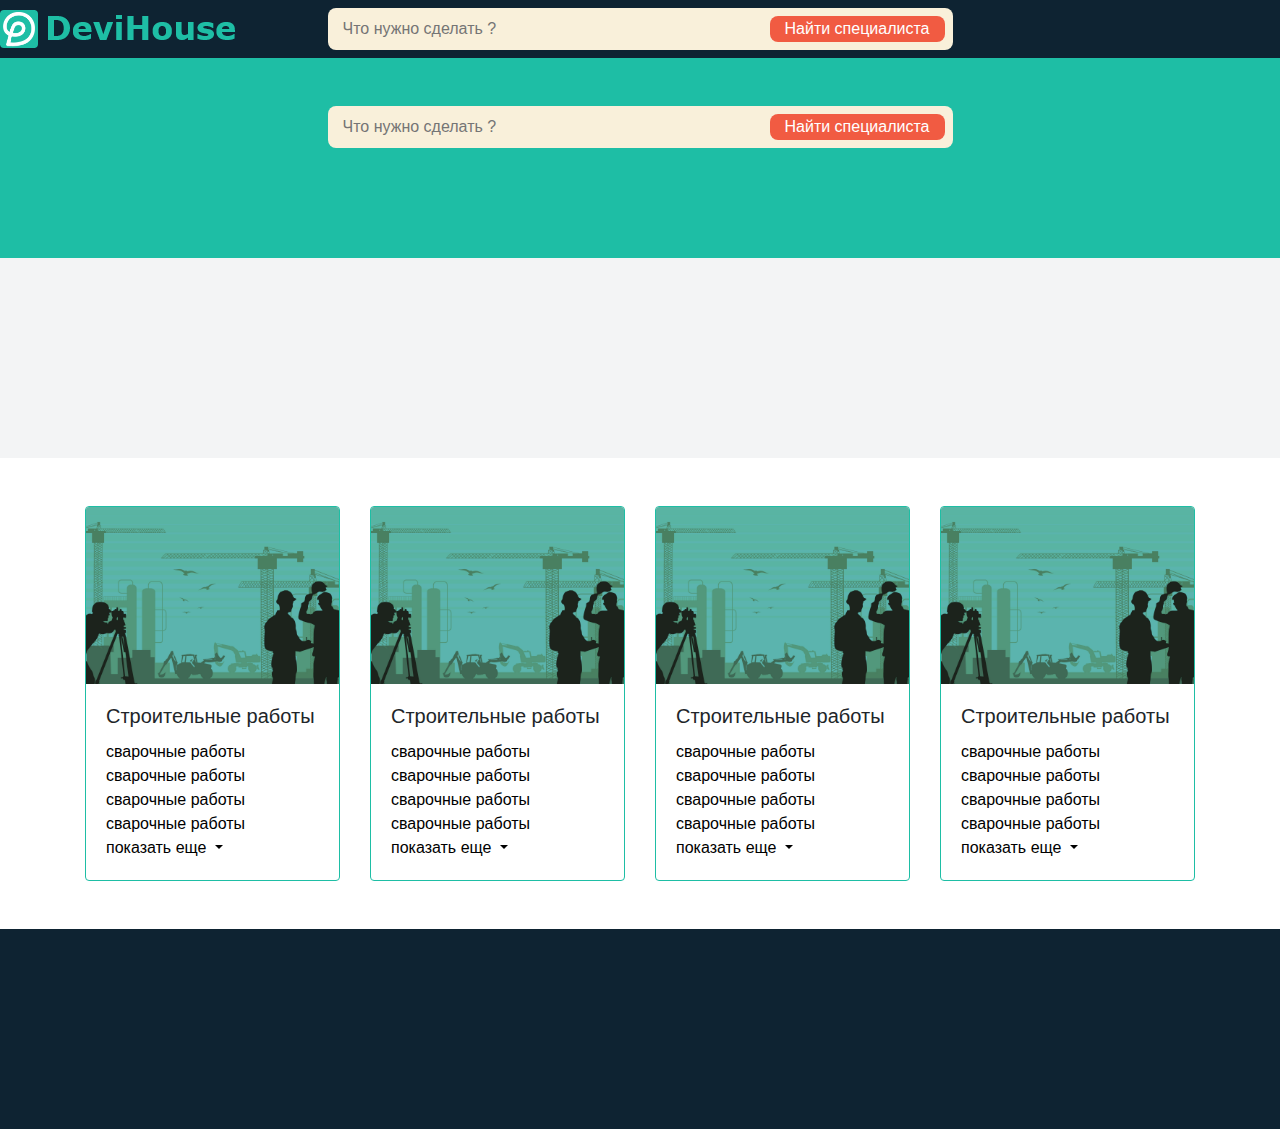
<file: devihouse1/index.html>
<!DOCTYPE html>
<html lang="en">
<head>
	<meta charset="UTF-8">
	<meta name="viewport" content="width=device-width, initial-scale=1.0">
	<link rel="stylesheet" href="css/bootstrap.min.css">
	<link rel="stylesheet" href="css/style.css">
	<title>Document</title>
</head>
<body>
	<header>
		<div class="row top_top py-2">
			<div class="col-lg-3">
				<div class="logo">
					<img src="img/logo/logo var/logo1.png" alt="">
				</div>
			</div>
			<div class="col-lg-6">
				<form>
				  <input type="text" placeholder="Что нужно сделать ?">
				  <button type="button">Найти специалиста</button>
				</form>
			</div>
			<div class="col-lg-3">
				
			</div>
		</div>
	</header>
	<section id="one">
		<div class="row">
					<div class="col-lg-3"></div>
		<div class="col-lg-6 my-5">
			<form>
				<input type="text" placeholder="Что нужно сделать ?">
				<button type="button">Найти специалиста</button>
			</form>			
		</div>
		<div class="col-lg-3"></div>
		</div>
	</section>
	<section id="two">
		
	</section>
	<section>
		<div class="container">
			<div class="row row-cols-1 row-cols-md-3 my-5">
			  	<div class="col-lg-3 mb-0">
			    	<div class="card">
			      	<img src="img/vector/SilhouetteSunsetVector.jpg" class="card-img-top" alt="...">
			      	<div class="card-body">
			        	<h5 class="card-title">Строительные работы</h5>
				        <a href="">сварочные работы</a>
				        <a href="">сварочные работы</a>
				        <a href="">сварочные работы</a>
				        <a href="">сварочные работы</a>
						<div class="dropdown">
						  <a href="#" data-toggle="dropdown" class="dropdown-toggle">
						    показать еще  
						    <b class="caret"></b>
						  </a>
						  <ul class="dropdown-menu">
						    <li><a href="#">Пункт 1</a></li>
						    <li><a href="#">Пункт 2</a></li>
						    <li class="divider"></li>
						    <li><a href="#">Пункт 3</a></li>
						  </ul>
						</div>
			        </div>
			    </div>
			  </div>
			  <div class="col-lg-3 mb-0">
			    <div class="card">
			      <img src="img/vector/SilhouetteSunsetVector.jpg" class="card-img-top" alt="...">
			      	<div class="card-body">
			        	<h5 class="card-title">Строительные работы</h5>
				        <a href="">сварочные работы</a>
				        <a href="">сварочные работы</a>
				        <a href="">сварочные работы</a>
				        <a href="">сварочные работы</a>
						<div class="dropdown">
						  <a href="#" data-toggle="dropdown" class="dropdown-toggle">
						    показать еще  
						    <b class="caret"></b>
						  </a>
						  <ul class="dropdown-menu">
						    <li><a href="#">Пункт 1</a></li>
						    <li><a href="#">Пункт 2</a></li>
						    <li class="divider"></li>
						    <li><a href="#">Пункт 3</a></li>
						  </ul>
						</div>
			        </div>
			    </div>
			  </div>
			  <div class="col-lg-3 mb-0">
			    <div class="card">
			      <img src="img/vector/SilhouetteSunsetVector.jpg" class="card-img-top" alt="...">
			      	<div class="card-body">
			        	<h5 class="card-title">Строительные работы</h5>
				        <a href="">сварочные работы</a>
				        <a href="">сварочные работы</a>
				        <a href="">сварочные работы</a>
				        <a href="">сварочные работы</a>
						<div class="dropdown">
						  <a href="#" data-toggle="dropdown" class="dropdown-toggle">
						    показать еще  
						    <b class="caret"></b>
						  </a>
						  <ul class="dropdown-menu">
						    <li><a href="#">Пункт 1</a></li>
						    <li><a href="#">Пункт 2</a></li>
						    <li class="divider"></li>
						    <li><a href="#">Пункт 3</a></li>
						  </ul>
						</div>
			        </div>
			    </div>
			  </div>
			  <div class="col-lg-3 mb-0">
			    <div class="card">
			      <img src="img/vector/SilhouetteSunsetVector.jpg" class="card-img-top" alt="...">
			      	<div class="card-body">
			        	<h5 class="card-title">Строительные работы</h5>
				        <a href="">сварочные работы</a>
				        <a href="">сварочные работы</a>
				        <a href="">сварочные работы</a>
				        <a href="">сварочные работы</a>
						<div class="dropdown">
						  <a href="#" data-toggle="dropdown" class="dropdown-toggle">
						    показать еще  
						    <b class="caret"></b>
						  </a>
						  <ul class="dropdown-menu">
						    <li><a href="#">Пункт 1</a></li>
						    <li><a href="#">Пункт 2</a></li>
						    <li class="divider"></li>
						    <li><a href="#">Пункт 3</a></li>
						  </ul>
						</div>
			        </div>
			    </div>
			  </div>
			</div>
			</div>
		</div>
	</section>
	<footer>
		
	</footer>
	<script src="https://code.jquery.com/jquery-3.5.1.slim.min.js" integrity="sha384-DfXdz2htPH0lsSSs5nCTpuj/zy4C+OGpamoFVy38MVBnE+IbbVYUew+OrCXaRkfj" crossorigin="anonymous"></script>
<script src="https://cdn.jsdelivr.net/npm/popper.js@1.16.1/dist/umd/popper.min.js" integrity="sha384-9/reFTGAW83EW2RDu2S0VKaIzap3H66lZH81PoYlFhbGU+6BZp6G7niu735Sk7lN" crossorigin="anonymous"></script>
<script src="https://cdn.jsdelivr.net/npm/bootstrap@4.5.3/dist/js/bootstrap.min.js" integrity="sha384-w1Q4orYjBQndcko6MimVbzY0tgp4pWB4lZ7lr30WKz0vr/aWKhXdBNmNb5D92v7s" crossorigin="anonymous"></script>
</body>
</html>
</file>
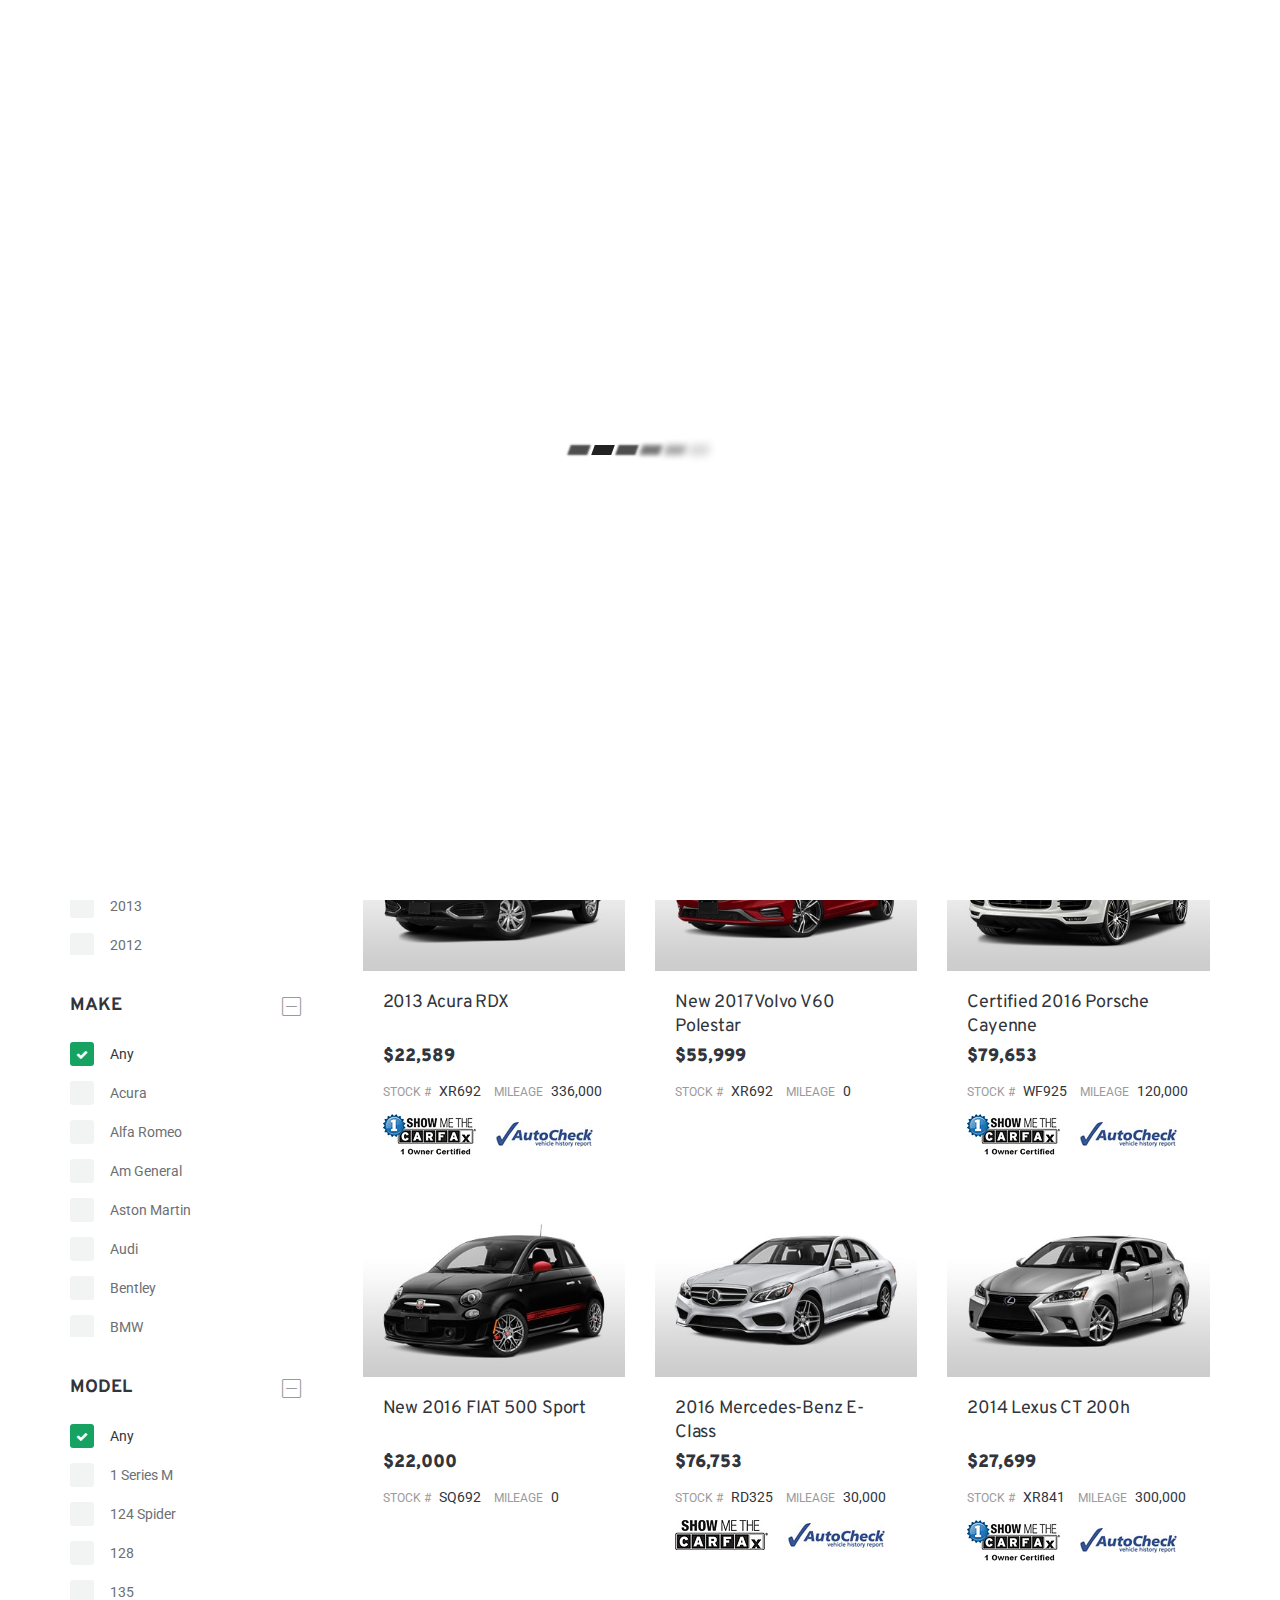
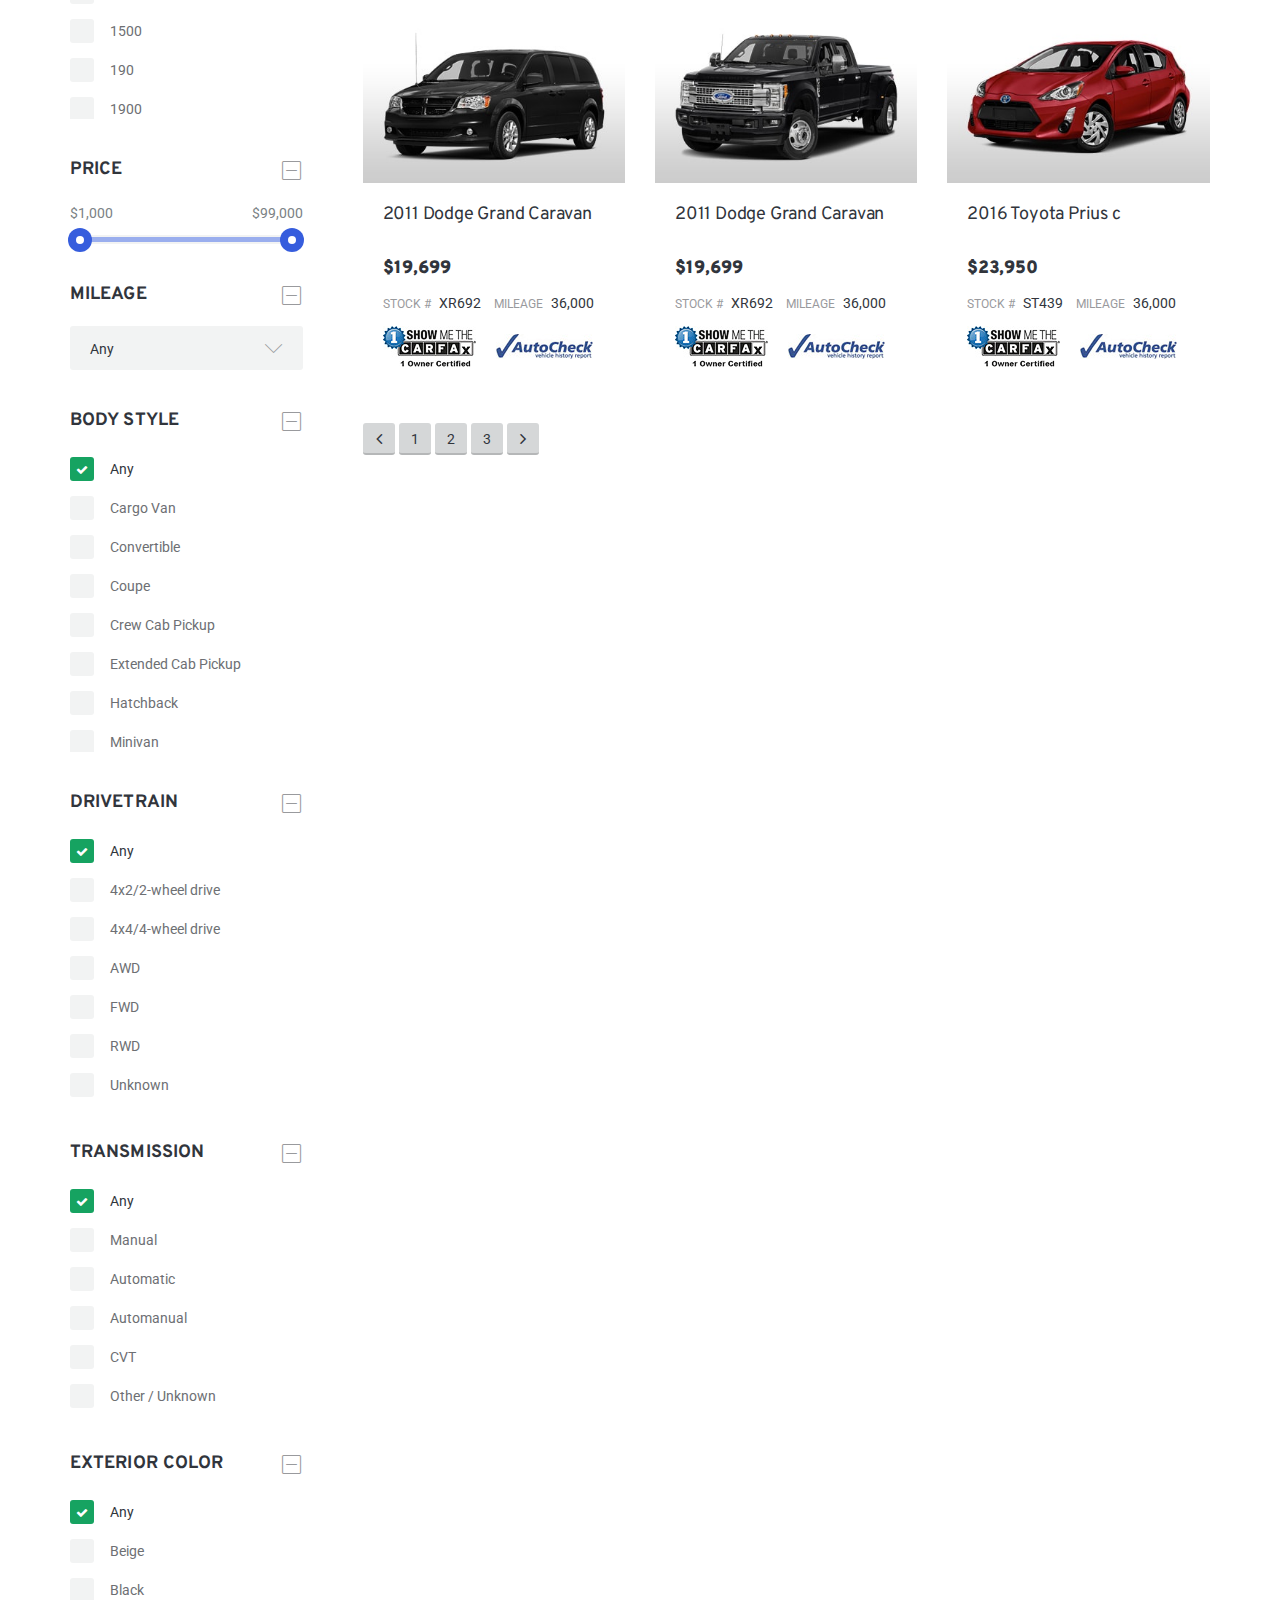
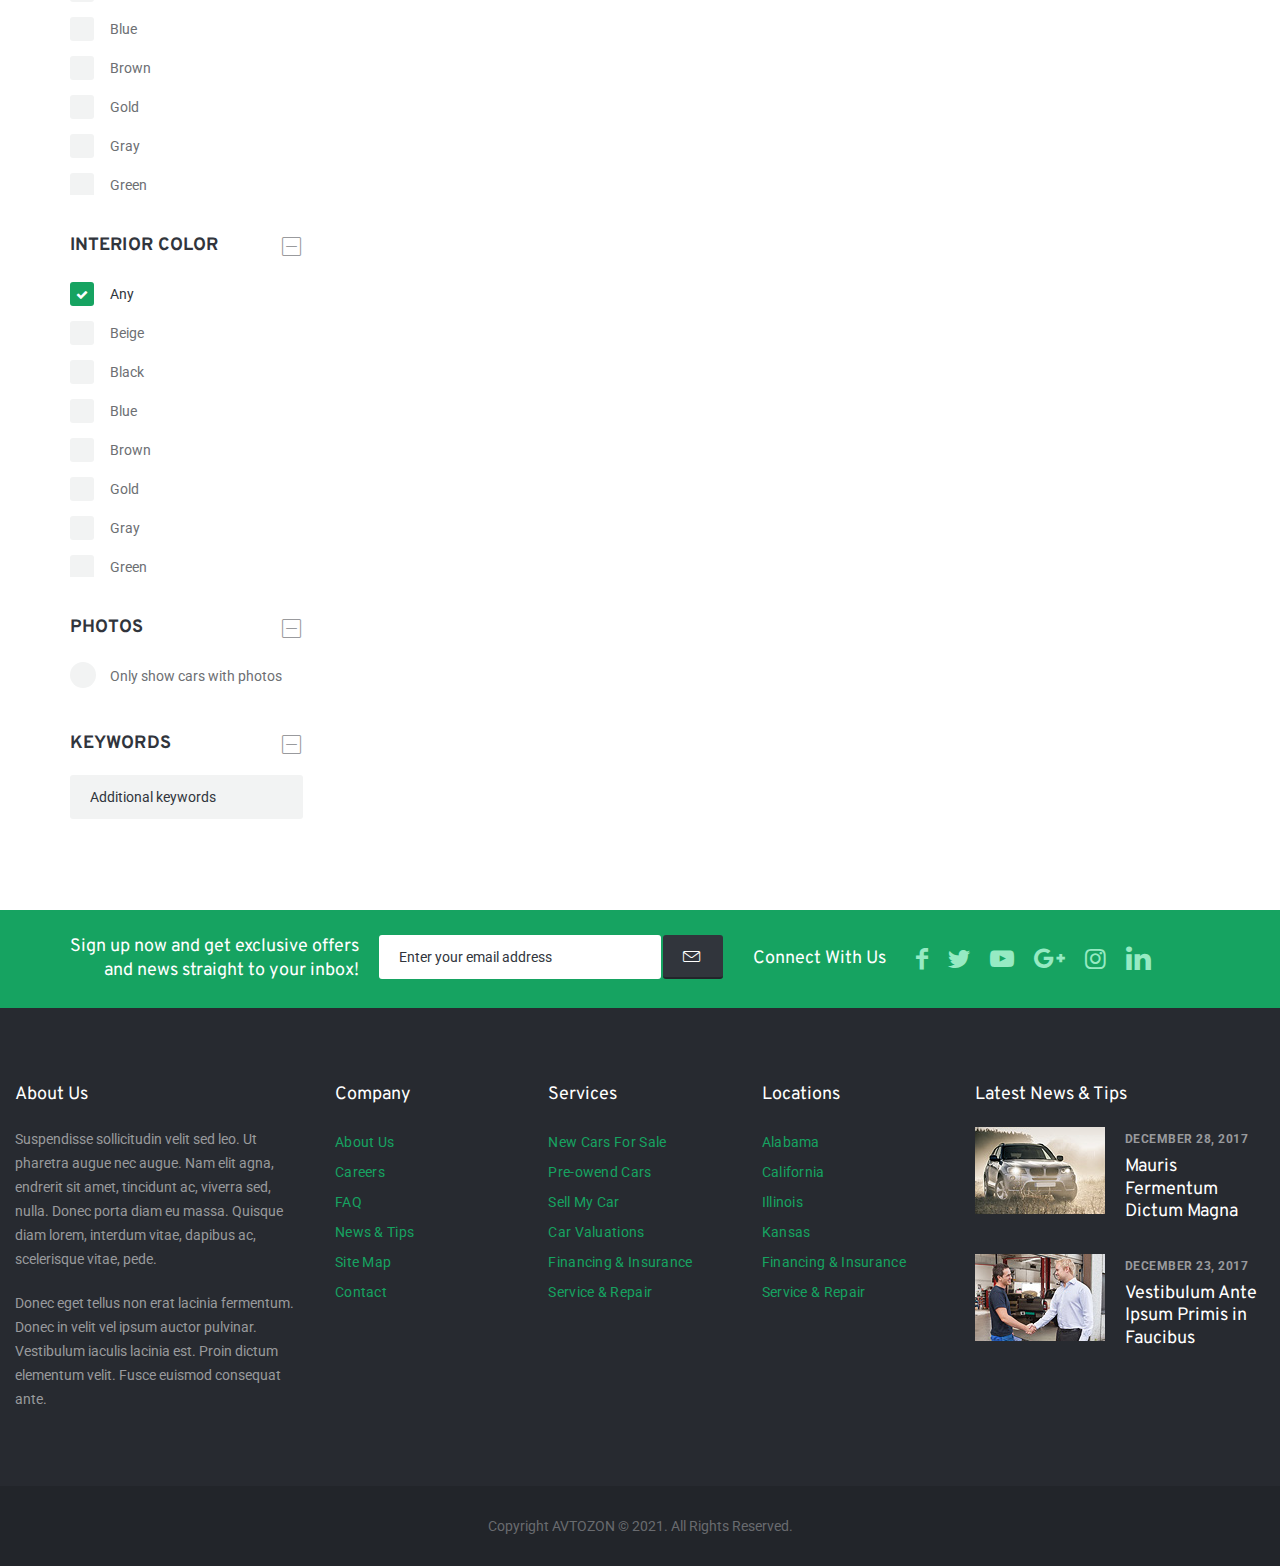
<file: autozon/cars_grid.html>
<!doctype html>
<html lang="en">
  <!-- Google Web Fonts
  ================================================== -->
  
  <link href="https://fonts.googleapis.com/css?family=Roboto:300,400,500,700,900%7COverpass:300,400,600,700,800,900" rel="stylesheet">
  <!-- Basic Page Needs
  ================================================== -->
  <title>Avtozon</title>
  
  <!--meta info-->
  <meta charset="utf-8">
  <meta name="author" content="">
  <meta name="keywords" content="">
  <meta name="description" content="">
  <!-- Mobile Specific Metas
  ================================================== -->
  <meta name="viewport" content="width=device-width, initial-scale=1.0, maximum-scale=1.0, user-scalable=no">
  <!-- Vendor CSS
  ============================================ -->
  
  <link rel="stylesheet" href="font/demo-files/demo.css">
  <link rel="stylesheet" href="plugins/fancybox/jquery.fancybox.css">
  <!-- CSS theme files
  ============================================ -->
  <link rel="stylesheet" href="css/bootstrap.min.css">
  <link rel="stylesheet" href="css/fontello.css">
  <link rel="stylesheet" href="css/owl.carousel.css">
  <link rel="stylesheet" href="css/style.css">
  <link rel="stylesheet" href="css/responsive.css">
</head>
<body>
  <div id="loader">
    <div class="box loading"></div>
  </div>
  <!--cookie-->
  <!-- <div class="cookie">
    <div class="container">
      <div class="clearfix">
        <span>Please note this website requires cookies in order to function correctly, they do not store any specific information about you personally.</span>
        <div class="f-right"><a href="#" class="button button-type-3 button-orange">Accept Cookies</a><a href="#" class="button button-type-3 button-grey-light">Read More</a></div>
      </div>
    </div>
  </div>-->
  <!-- - - - - - - - - - - - - - Wrapper - - - - - - - - - - - - - - - - -->
  <div id="wrapper" class="wrapper-container">
    <!-- - - - - - - - - - - - - Mobile Menu - - - - - - - - - - - - - - -->
  <nav id="mobile-advanced" class="mobile-advanced"></nav>
  <!-- - - - - - - - - - - - - - Header - - - - - - - - - - - - - - - - -->
  <header id="header" class="header-4">
    
    <!-- top-bar -->
    <div class="top-bar">
      
      <div class="flex-row flex-justify flex-center">
        <div class="slash-list">
          <a href="#">Cars</a>
          <a href="#">Prestige cars</a>
          <a href="#">Bikes</a>
          <a href="#">Vans</a>
          <a href="#">Caravans</a>
          <a href="#">Trucks</a>
        </div>
        
        <div class="contact-info-menu type-2">
          <div class="contact-info-item lang-button">
            <div class="flex-row flex-center">
              
              <i class="licon-earth"></i>
              <div class="item-inner">
                <a href="#">Language</a>
                <ul class="dropdown-list">
                  <li><a href="#">English</a></li>
                  <li><a href="#">German</a></li>
                  <li><a href="#">Spanish</a></li>
                </ul>
              </div>
            </div>
          </div>
        </div>
      </div>
    </div>
    <!-- top-header -->
    <div class="top-header flex-row flex-justify flex-center">
      <!-- logo -->
      <div class="logo-wrap">
        <a href="index.html" class="logo"><img src="images/logo5.png" alt=""></a>
      </div>
      <!--main menu-->
      <div class="menu-holder">
        
        <div class="menu-wrap flex-row">
          <div class="nav-item">
            
            <!-- - - - - - - - - - - - - - Navigation - - - - - - - - - - - - - - - - -->
            <nav id="main-navigation" class="main-navigation">
              <ul id="menu" class="clearfix">
                <!-- <li class="dropdown has-megamenu"><a href="#">Cars For Sale</a>
                <div class="sub-menu-wrap mega-menu full-width-menu">
                  <div class="mega-submenu">
                    <h5>By Body Style</h5>
                    <ul>
                      <li><a href="#">All</a></li>
                      <li><a href="#">Sedans</a></li>
                      <li><a href="#">Coupes</a></li>
                      <li><a href="#">SUVs</a></li>
                      <li><a href="#">Crossovers</a></li>
                      <li><a href="#">Hatchbacks</a></li>
                    </ul>
                  </div>
                  <div class="mega-submenu">
                    <ul>
                      <li><a href="#">Hybrids</a></li>
                      <li><a href="#">Convertibles</a></li>
                      <li><a href="#">Sports Cars</a></li>
                      <li><a href="#">Minivan</a></li>
                      <li><a href="#">Vans</a></li>
                      <li><a href="#">Luxury Cars</a></li>
                    </ul>
                  </div>
                </div>
              </li> -->
              <li class="with-label"><a href="sell_vehicle.html">Sell My Car <span class="label">free</span></a></li>
              <!--               <li class="dropdown"><a href="#">Reviews</a>
              
              <div class="sub-menu-wrap">
                <ul>
                  <li><a href="review_list.html">List View</a></li>
                  <li><a href="review_single.html">Single Review Post</a></li>
                </ul>
              </div>
            </li> -->
            <!--             <li class="dropdown"><a href="#">Blog</a>
          </li> -->
        </ul>
      </nav>
      <!-- - - - - - - - - - - - - end Navigation - - - - - - - - - - - - - - - -->
    </div>
    <a href="#" class="login-btn"></a>
  </div>
</div>
</div>
</header>
<!-- - - - - - - - - - - - - end Header - - - - - - - - - - - - - - - -->
<!-- - - - - - - - - - - - - - Content - - - - - - - - - - - - - - - - -->
<div id="content" class="page-content-wrap">

<div class="container">

<div class="row">
  
  <aside id="sidebar" class="sbl style-2 col-md-3 col-sm-12">
    
    <div class="filter-section">
      
      <div class="accordion toggle no-of">
        <!--accordion item-->
        <div class="accordion-item">
          <h6 class="a-title active">Location</h6>
          <div class="a-content">
            <form>
              
              <div class="cols-wrap">
                
                <div class="col">
                  <label>Search within</label>
                  <div class="auto-custom-select">
                    <select data-default-text="10 miles">
                      <option value="menu">Option 1</option>
                      <option value="menu">Option 2</option>
                      <option value="menu">Option 3</option>
                    </select>
                  </div>
                </div>
                <div class="col">
                  <label>ZIP code</label>
                  <input type="text" placeholder="60606">
                </div>
              </div>
            </form>
          </div>
        </div>
      </div>
      <div class="accordion toggle">
        <!--accordion item-->
        <div class="accordion-item">
          <h6 class="a-title active">Condition</h6>
          <div class="a-content">
            
            <div class="input-wrapper">
              <input type="checkbox" name="checkbox-1" id="checkbox-1" checked="">
              <label for="checkbox-1">New</label>
            </div>
            <div class="input-wrapper">
              <input type="checkbox" name="checkbox-2" id="checkbox-2">
              <label for="checkbox-2">Used</label>
            </div>
            <div class="input-wrapper">
              <input type="checkbox" name="checkbox-3" id="checkbox-3">
              <label for="checkbox-3">Certified Pre-Owned</label>
            </div>
          </div>
        </div>
      </div>
      <div class="accordion toggle">
        <!--accordion item-->
        <div class="accordion-item">
          <h6 class="a-title active">Year</h6>
          <div class="a-content">
            
            <div class="input-wrapper">
              <input type="checkbox" name="checkbox-4" id="checkbox-4" checked="">
              <label for="checkbox-4">Any</label>
            </div>
            <div class="input-wrapper">
              <input type="checkbox" name="checkbox-5" id="checkbox-5">
              <label for="checkbox-5">2018</label>
            </div>
            <div class="input-wrapper">
              <input type="checkbox" name="checkbox-6" id="checkbox-6">
              <label for="checkbox-6">2017</label>
            </div>
            <div class="input-wrapper">
              <input type="checkbox" name="checkbox-7" id="checkbox-7">
              <label for="checkbox-7">2016</label>
            </div>
            <div class="input-wrapper">
              <input type="checkbox" name="checkbox-8" id="checkbox-8">
              <label for="checkbox-8">2015</label>
            </div>
            <div class="input-wrapper">
              <input type="checkbox" name="checkbox-9" id="checkbox-9">
              <label for="checkbox-9">2014</label>
            </div>
            <div class="input-wrapper">
              <input type="checkbox" name="checkbox-10" id="checkbox-10">
              <label for="checkbox-10">2013</label>
            </div>
            <div class="input-wrapper">
              <input type="checkbox" name="checkbox-11" id="checkbox-11">
              <label for="checkbox-11">2012</label>
            </div>
            <div class="input-wrapper">
              <input type="checkbox" name="checkbox-12" id="checkbox-12">
              <label for="checkbox-12">2011</label>
            </div>
            <div class="input-wrapper">
              <input type="checkbox" name="checkbox-13" id="checkbox-13">
              <label for="checkbox-13">2010</label>
            </div>
          </div>
        </div>
      </div>
      <div class="accordion toggle">
        <!--accordion item-->
        <div class="accordion-item">
          <h6 class="a-title active">Make</h6>
          <div class="a-content">
            
            <div class="input-wrapper">
              <input type="checkbox" name="checkbox-14" id="checkbox-14" checked>
              <label for="checkbox-14">Any</label>
            </div>
            <div class="input-wrapper">
              <input type="checkbox" name="checkbox-15" id="checkbox-15">
              <label for="checkbox-15">Acura</label>
            </div>
            <div class="input-wrapper">
              <input type="checkbox" name="checkbox-16" id="checkbox-16">
              <label for="checkbox-16">Alfa Romeo </label>
            </div>
            <div class="input-wrapper">
              <input type="checkbox" name="checkbox-17" id="checkbox-17">
              <label for="checkbox-17">Am General </label>
            </div>
            <div class="input-wrapper">
              <input type="checkbox" name="checkbox-18" id="checkbox-18">
              <label for="checkbox-18">Aston Martin </label>
            </div>
            <div class="input-wrapper">
              <input type="checkbox" name="checkbox-19" id="checkbox-19">
              <label for="checkbox-19">Audi </label>
            </div>
            <div class="input-wrapper">
              <input type="checkbox" name="checkbox-20" id="checkbox-20">
              <label for="checkbox-20">Bentley</label>
            </div>
            <div class="input-wrapper">
              <input type="checkbox" name="checkbox-21" id="checkbox-21">
              <label for="checkbox-21">BMW</label>
            </div>
            <div class="input-wrapper">
              <input type="checkbox" name="checkbox-22" id="checkbox-22">
              <label for="checkbox-22">Lexus</label>
            </div>
            <div class="input-wrapper">
              <input type="checkbox" name="checkbox-23" id="checkbox-23">
              <label for="checkbox-23">Toyota</label>
            </div>
            <div class="input-wrapper">
              <input type="checkbox" name="checkbox-24" id="checkbox-24">
              <label for="checkbox-24">Mitsubishi</label>
            </div>
          </div>
        </div>
      </div>
      <div class="accordion toggle">
        <!--accordion item-->
        <div class="accordion-item">
          <h6 class="a-title active">Model</h6>
          <div class="a-content">
            
            <div class="input-wrapper">
              <input type="checkbox" name="checkbox-25" id="checkbox-25" checked="">
              <label for="checkbox-25">Any</label>
            </div>
            <div class="input-wrapper">
              <input type="checkbox" name="checkbox-26" id="checkbox-26">
              <label for="checkbox-26">1 Series M</label>
            </div>
            <div class="input-wrapper">
              <input type="checkbox" name="checkbox-27" id="checkbox-27">
              <label for="checkbox-27">124 Spider </label>
            </div>
            <div class="input-wrapper">
              <input type="checkbox" name="checkbox-28" id="checkbox-28">
              <label for="checkbox-28">128 </label>
            </div>
            <div class="input-wrapper">
              <input type="checkbox" name="checkbox-29" id="checkbox-29">
              <label for="checkbox-29">135 </label>
            </div>
            <div class="input-wrapper">
              <input type="checkbox" name="checkbox-30" id="checkbox-30">
              <label for="checkbox-30">1500 </label>
            </div>
            <div class="input-wrapper">
              <input type="checkbox" name="checkbox-31" id="checkbox-31">
              <label for="checkbox-31">190 </label>
            </div>
            <div class="input-wrapper">
              <input type="checkbox" name="checkbox-32" id="checkbox-32">
              <label for="checkbox-32">1900 </label>
            </div>
            <div class="input-wrapper">
              <input type="checkbox" name="checkbox-33" id="checkbox-33">
              <label for="checkbox-33">190 </label>
            </div>
            <div class="input-wrapper">
              <input type="checkbox" name="checkbox-34" id="checkbox-34">
              <label for="checkbox-34">1900 </label>
            </div>
          </div>
        </div>
      </div>
      <div class="accordion toggle no-of">
        <!--accordion item-->
        <div class="accordion-item">
          <h6 class="a-title active">Price</h6>
          <div class="a-content">
            
            <!--price-->
            <fieldset class="price-scale">
              <div class="clearfix range-values">
                <input class="f-left first-limit" readonly type="text" value="$1,000">
                <input class="f-right last-limit" readonly type="text" value="$99,000">
              </div>
              <div id="price"></div>
            </fieldset>
          </div>
        </div>
      </div>
      <div class="accordion toggle no-of">
        <!--accordion item-->
        <div class="accordion-item">
          <h6 class="a-title active">Mileage</h6>
          <div class="a-content">
            
            <form>
              
              <div class="auto-custom-select">
                <select data-default-text="Any">
                  <option value="menu">Option 1</option>
                  <option value="menu">Option 2</option>
                  <option value="menu">Option 3</option>
                </select>
              </div>
            </form>
          </div>
        </div>
      </div>
      <div class="accordion toggle">
        <!--accordion item-->
        <div class="accordion-item">
          <h6 class="a-title active">Body Style</h6>
          <div class="a-content">
            
            <div class="input-wrapper">
              <input type="checkbox" name="checkbox-35" id="checkbox-35" checked="">
              <label for="checkbox-35">Any</label>
            </div>
            <div class="input-wrapper">
              <input type="checkbox" name="checkbox-36" id="checkbox-36">
              <label for="checkbox-36">Cargo Van </label>
            </div>
            <div class="input-wrapper">
              <input type="checkbox" name="checkbox-37" id="checkbox-37">
              <label for="checkbox-37">Convertible </label>
            </div>
            <div class="input-wrapper">
              <input type="checkbox" name="checkbox-38" id="checkbox-38">
              <label for="checkbox-38">Coupe </label>
            </div>
            <div class="input-wrapper">
              <input type="checkbox" name="checkbox-39" id="checkbox-39">
              <label for="checkbox-39">Crew Cab Pickup</label>
            </div>
            <div class="input-wrapper">
              <input type="checkbox" name="checkbox-30" id="checkbox-40">
              <label for="checkbox-40">Extended Cab Pickup</label>
            </div>
            <div class="input-wrapper">
              <input type="checkbox" name="checkbox-41" id="checkbox-41">
              <label for="checkbox-41">Hatchback </label>
            </div>
            <div class="input-wrapper">
              <input type="checkbox" name="checkbox-42" id="checkbox-42">
              <label for="checkbox-42">Minivan</label>
            </div>
            <div class="input-wrapper">
              <input type="checkbox" name="checkbox-43" id="checkbox-43">
              <label for="checkbox-43">Sedan</label>
            </div>
            <div class="input-wrapper">
              <input type="checkbox" name="checkbox-44" id="checkbox-44">
              <label for="checkbox-44">Crossover</label>
            </div>
          </div>
        </div>
      </div>
      <div class="accordion toggle">
        <!--accordion item-->
        <div class="accordion-item">
          <h6 class="a-title active">Drivetrain</h6>
          <div class="a-content">
            
            <div class="input-wrapper">
              <input type="checkbox" name="checkbox-45" id="checkbox-45" checked="">
              <label for="checkbox-45">Any</label>
            </div>
            <div class="input-wrapper">
              <input type="checkbox" name="checkbox-46" id="checkbox-46">
              <label for="checkbox-46">4x2/2-wheel drive </label>
            </div>
            <div class="input-wrapper">
              <input type="checkbox" name="checkbox-47" id="checkbox-47">
              <label for="checkbox-47">4x4/4-wheel drive</label>
            </div>
            <div class="input-wrapper">
              <input type="checkbox" name="checkbox-48" id="checkbox-48">
              <label for="checkbox-48">AWD</label>
            </div>
            <div class="input-wrapper">
              <input type="checkbox" name="checkbox-49" id="checkbox-49">
              <label for="checkbox-49">FWD</label>
            </div>
            <div class="input-wrapper">
              <input type="checkbox" name="checkbox-50" id="checkbox-50">
              <label for="checkbox-50">RWD</label>
            </div>
            <div class="input-wrapper">
              <input type="checkbox" name="checkbox-51" id="checkbox-51">
              <label for="checkbox-51">Unknown</label>
            </div>
          </div>
        </div>
      </div>
      <div class="accordion toggle">
        <!--accordion item-->
        <div class="accordion-item">
          <h6 class="a-title active">Transmission</h6>
          <div class="a-content">
            
            <div class="input-wrapper">
              <input type="checkbox" name="checkbox-52" id="checkbox-52" checked="">
              <label for="checkbox-52">Any</label>
            </div>
            <div class="input-wrapper">
              <input type="checkbox" name="checkbox-53" id="checkbox-53">
              <label for="checkbox-53">Manual</label>
            </div>
            <div class="input-wrapper">
              <input type="checkbox" name="checkbox-54" id="checkbox-54">
              <label for="checkbox-54">Automatic</label>
            </div>
            <div class="input-wrapper">
              <input type="checkbox" name="checkbox-55" id="checkbox-55">
              <label for="checkbox-55">Automanual</label>
            </div>
            <div class="input-wrapper">
              <input type="checkbox" name="checkbox-56" id="checkbox-56">
              <label for="checkbox-56">CVT</label>
            </div>
            <div class="input-wrapper">
              <input type="checkbox" name="checkbox-57" id="checkbox-57">
              <label for="checkbox-57">Other / Unknown</label>
            </div>
          </div>
        </div>
      </div>
      <div class="accordion toggle">
        <!--accordion item-->
        <div class="accordion-item">
          <h6 class="a-title active">Exterior Color</h6>
          <div class="a-content">
            
            <div class="input-wrapper">
              <input type="checkbox" name="checkbox-58" id="checkbox-58" checked="">
              <label for="checkbox-58">Any</label>
            </div>
            <div class="input-wrapper">
              <input type="checkbox" name="checkbox-59" id="checkbox-59">
              <label for="checkbox-59">Beige</label>
            </div>
            <div class="input-wrapper">
              <input type="checkbox" name="checkbox-60" id="checkbox-60">
              <label for="checkbox-60">Black</label>
            </div>
            <div class="input-wrapper">
              <input type="checkbox" name="checkbox-61" id="checkbox-61">
              <label for="checkbox-61">Blue</label>
            </div>
            <div class="input-wrapper">
              <input type="checkbox" name="checkbox-62" id="checkbox-62">
              <label for="checkbox-62">Brown </label>
            </div>
            <div class="input-wrapper">
              <input type="checkbox" name="checkbox-63" id="checkbox-63">
              <label for="checkbox-63">Gold </label>
            </div>
            <div class="input-wrapper">
              <input type="checkbox" name="checkbox-64" id="checkbox-64">
              <label for="checkbox-64">Gray </label>
            </div>
            <div class="input-wrapper">
              <input type="checkbox" name="checkbox-65" id="checkbox-65">
              <label for="checkbox-65">Green </label>
            </div>
            <div class="input-wrapper">
              <input type="checkbox" name="checkbox-66" id="checkbox-66">
              <label for="checkbox-66">Red </label>
            </div>
            <div class="input-wrapper">
              <input type="checkbox" name="checkbox-67" id="checkbox-67">
              <label for="checkbox-67">Yellow </label>
            </div>
          </div>
        </div>
      </div>
      <div class="accordion toggle">
        <!--accordion item-->
        <div class="accordion-item">
          <h6 class="a-title active">Interior Color</h6>
          <div class="a-content">
            
            <div class="input-wrapper">
              <input type="checkbox" name="checkbox-68" id="checkbox-68" checked="">
              <label for="checkbox-68">Any</label>
            </div>
            <div class="input-wrapper">
              <input type="checkbox" name="checkbox-69" id="checkbox-69">
              <label for="checkbox-69">Beige</label>
            </div>
            <div class="input-wrapper">
              <input type="checkbox" name="checkbox-70" id="checkbox-70">
              <label for="checkbox-70">Black</label>
            </div>
            <div class="input-wrapper">
              <input type="checkbox" name="checkbox-71" id="checkbox-71">
              <label for="checkbox-71">Blue</label>
            </div>
            <div class="input-wrapper">
              <input type="checkbox" name="checkbox-72" id="checkbox-72">
              <label for="checkbox-72">Brown </label>
            </div>
            <div class="input-wrapper">
              <input type="checkbox" name="checkbox-73" id="checkbox-73">
              <label for="checkbox-73">Gold </label>
            </div>
            <div class="input-wrapper">
              <input type="checkbox" name="checkbox-74" id="checkbox-74">
              <label for="checkbox-74">Gray </label>
            </div>
            <div class="input-wrapper">
              <input type="checkbox" name="checkbox-75" id="checkbox-75">
              <label for="checkbox-75">Green </label>
            </div>
            <div class="input-wrapper">
              <input type="checkbox" name="checkbox-76" id="checkbox-76">
              <label for="checkbox-76">Red </label>
            </div>
            <div class="input-wrapper">
              <input type="checkbox" name="checkbox-77" id="checkbox-77">
              <label for="checkbox-77">Yellow </label>
            </div>
          </div>
        </div>
      </div>
      <div class="accordion toggle">
        <!--accordion item-->
        <div class="accordion-item">
          <h6 class="a-title active">Photos</h6>
          <div class="a-content">
            
            <div class="input-wrapper">
              <input type="radio" name="radio-1" id="radio-1">
              <label for="radio-1">Only show cars with photos</label>
            </div>
          </div>
        </div>
      </div>
      <div class="accordion toggle">
        <!--accordion item-->
        <div class="accordion-item">
          <h6 class="a-title active">Keywords</h6>
          <div class="a-content">
            
            <form>
              
              <input type="text" placeholder="Additional keywords">
            </form>
          </div>
        </div>
      </div>
    </div>
  </aside>
  <main id="main" class="col-md-9 col-sm-12">
    
    <div class="dealers-section product-type">
      <h3 class="section-title">838 vehicles for sale in Chicago, IL &nbsp; <a href="cars_single.html" class="info-btn">Change Location</a></h3>
      
      <!-- dealer sorting -->
      <div class="flex-row flex-justify">
        
        <div class="sort-dealer">
          
          <div class="sort-col">
            <div class="flex-row flex-center">
              
              <span>Sort by</span>
              <div class="auto-custom-select">
                <select data-default-text="Price: highest first">
                  <option value="menu">Option 1</option>
                  <option value="menu">Option 2</option>
                  <option value="menu">Option 3</option>
                </select>
              </div>
            </div>
            
          </div>
          <div class="sort-col">
            <div class="flex-row flex-center">
              
              <span>Per page</span>
              <div class="auto-custom-select">
                <select data-default-text="12">
                  <option value="menu">1</option>
                  <option value="menu">2</option>
                  <option value="menu">3</option>
                </select>
              </div>
            </div>
            
          </div>
        </div>
        <div class="settings-view-products">
          <div class="sort-criteria">
            <div class="view-type">
              <a href="cars_single.html" title="grid View" data-view="grid" data-target="#product-holder" class="active"><i class="licon-icons"></i></a>
              <a href="cars_single.html" title="list View" data-view="list" data-target="#product-holder"><i class="licon-menu2"></i></a>
            </div>
            </div><!--/ .sort-criteria -->
          </div>
        </div>
        
      </div>
      <div id="product-holder" class="products-holder view-grid">
        
        <div class="row flex-row">
          
          <div class="col-sm-4 col-xs-6">
            
            <!-- - - - - - - - - - - - - - Product - - - - - - - - - - - - - - - - -->
            <div class="product">
              
              <!-- - - - - - - - - - - - - - Product Image - - - - - - - - - - - - - - - - -->
              <figure class="product-image">
                <a href="cars_single.html"><img src="images/360x236_img1.jpg" alt=""></a>
                <div class="overlay full-width-block">
                  <div class="icon-fancy">
                    <a href="images/360x236_img1.jpg" class="fancybox" data-fancybox="group"><i class="licon-camera2"></i><span>7</span></a>
                    <a href="cars_single.html"><i class="licon-camera"></i><span>1</span></a>
                  </div>
                  <div>
                    <a href="cars_single.html"><i class="licon-heart"></i></a>
                    <a href="cars_single.html"><i class="licon-copy"></i></a>
                  </div>
                </div>
              </figure>
              <!-- - - - - - - - - - - - - - End of Product Image - - - - - - - - - - - - - - - - -->
              <!-- - - - - - - - - - - - - - Product Description - - - - - - - - - - - - - - - - -->
              <div class="product-description">
                <div class="row">
                  <div class="col-xs-8">
                    
                    <h5 class="product-name"><a href="cars_single.html">New 2016 Chevrolet Equinox LTZ</a></h5>
                    <div class="pricing-area">
                      <div class="product-price">
                        $30,699
                      </div>
                    </div>
                    <div class="pricing-area">
                      <div class="mpg">
                        <span>Stock #</span>
                        XR692
                      </div>
                      <div class="mpg">
                        <span>Mileage</span>
                        36,000
                      </div>
                    </div>
                    <p>Monsoon Gray Metallic (ext), Black (int), 7-Speed Automatic with Auto-Shift, AWD</p>
                    <div class="brends flex-row flex-center">
                      <a href="cars_single.html"><img src="images/93x41_img1.jpg" alt=""></a>
                      <a href="cars_single.html"><img src="images/93x41_img2.jpg" alt=""></a>
                    </div>
                  </div>
                  <div class="col-xs-4">
                    
                    <div class="dealer-item">
                      <div class="dealer-title">
                        <img src="images/100x34_img1.jpg" alt="">
                        <div class="wrapper">
                          <a href="cars_single.html"><b>Palmetto Mottors</b></a>
                        </div>
                      </div>
                      <div class="dealer-desc">
                        
                        <div class="contact-section">
                          <div class="contact-item">
                            <span class="contact-title"><i class="licon-map-marker"></i>5 mi away</span>
                          </div>
                          
                          <div class="contact-item">
                            <span class="contact-title"><i class="licon-telephone"></i>(866) 284-3109</span>
                          </div>
                        </div>
                        <a href="cars_single.html" class="btn btn-small">get Best Price</a>
                      </div>
                      <a href="cars_single.html" class="link-text2">Similar cars at this dealership</a>
                    </div>
                  </div>
                </div>
              </div>
              <!-- - - - - - - - - - - - - - End of Product Description - - - - - - - - - - - - - - - - -->
            </div>
            <!-- - - - - - - - - - - - - - / Product - - - - - - - - - - - - - - - - -->
          </div>
          <div class="col-sm-4 col-xs-6">
            
            <!-- - - - - - - - - - - - - - Product - - - - - - - - - - - - - - - - -->
            <div class="product">
              
              <!-- - - - - - - - - - - - - - Product Image - - - - - - - - - - - - - - - - -->
              <figure class="product-image">
                <a href="cars_single.html"><img src="images/360x236_img12.jpg" alt=""></a>
                <div class="overlay full-width-block">
                  <div class="icon-fancy">
                    <a href="images/360x236_img12.jpg" class="fancybox" data-fancybox="group"><i class="licon-camera2"></i><span>7</span></a>
                    <a href="cars_single.html"><i class="licon-camera"></i><span>1</span></a>
                  </div>
                  <div>
                    <a href="cars_single.html"><i class="licon-heart"></i></a>
                    <a href="cars_single.html"><i class="licon-copy"></i></a>
                  </div>
                </div>
              </figure>
              <!-- - - - - - - - - - - - - - End of Product Image - - - - - - - - - - - - - - - - -->
              <!-- - - - - - - - - - - - - - Product Description - - - - - - - - - - - - - - - - -->
              <div class="product-description">
                <div class="row">
                  <div class="col-xs-8">
                    
                    <h5 class="product-name"><a href="cars_single.html">2016 BMW 440 i xDrive</a></h5>
                    <div class="pricing-area">
                      <div class="product-price">
                        $69,998
                      </div>
                    </div>
                    <div class="pricing-area">
                      <div class="mpg">
                        <span>Stock #</span>
                        XR691
                      </div>
                      <div class="mpg">
                        <span>Mileage</span>
                        10,000
                      </div>
                    </div>
                    <p>Alpine White (ext), Black (int), 8-Speed Automatic w/OD, AWD</p>
                    <div class="brends flex-row flex-center">
                      <a href="cars_single.html"><img src="images/93x41_img1.jpg" alt=""></a>
                      <a href="cars_single.html"><img src="images/93x41_img2.jpg" alt=""></a>
                    </div>
                  </div>
                  <div class="col-xs-4">
                    
                    <div class="dealer-item">
                      <div class="dealer-title">
                        <div class="personal">personal seller</div>
                        <div class="wrapper">
                          <a href="cars_single.html"><b>Alan Smith</b></a>
                        </div>
                      </div>
                      <div class="dealer-desc">
                        
                        <div class="contact-section">
                          <div class="contact-item">
                            <span class="contact-title"><i class="licon-map-marker"></i>5 mi away</span>
                          </div>
                          
                          <div class="contact-item">
                            <span class="contact-title"><i class="licon-telephone"></i>(866) 284-3109</span>
                          </div>
                        </div>
                        <a href="cars_single.html" class="btn btn-small">get Best Price</a>
                      </div>
                    </div>
                  </div>
                </div>
              </div>
              <!-- - - - - - - - - - - - - - End of Product Description - - - - - - - - - - - - - - - - -->
            </div>
            <!-- - - - - - - - - - - - - - / Product - - - - - - - - - - - - - - - - -->
          </div>
          <div class="col-sm-4 col-xs-6">
            
            <!-- - - - - - - - - - - - - - Product - - - - - - - - - - - - - - - - -->
            <div class="product">
              
              <!-- - - - - - - - - - - - - - Product Image - - - - - - - - - - - - - - - - -->
              <figure class="product-image">
                <a href="cars_single.html"><img src="images/360x236_img4.jpg" alt=""></a>
                <div class="overlay full-width-block">
                  <div class="icon-fancy">
                    <a href="images/360x236_img4.jpg" class="fancybox" data-fancybox="group"><i class="licon-camera2"></i><span>7</span></a>
                    <a href="cars_single.html"><i class="licon-camera"></i><span>1</span></a>
                  </div>
                  <div>
                    <a href="cars_single.html"><i class="licon-heart"></i></a>
                    <a href="cars_single.html"><i class="licon-copy"></i></a>
                  </div>
                </div>
              </figure>
              <!-- - - - - - - - - - - - - - End of Product Image - - - - - - - - - - - - - - - - -->
              <!-- - - - - - - - - - - - - - Product Description - - - - - - - - - - - - - - - - -->
              <div class="product-description">
                <div class="row">
                  <div class="col-xs-8">
                    
                    <h5 class="product-name"><a href="cars_single.html">2016 Alfa Romeo 4C Spider </a></h5>
                    <div class="pricing-area">
                      <div class="product-price">
                        $71,509
                      </div>
                    </div>
                    <div class="pricing-area">
                      <div class="mpg">
                        <span>Stock #</span>
                        XR692
                      </div>
                      <div class="mpg">
                        <span>Mileage</span>
                        60,000
                      </div>
                    </div>
                    <p>White (ext), Black (int), 6-Speed Automatic with Auto-Shift, RWD</p>
                    <div class="brends flex-row flex-center">
                      <a href="cars_single.html"><img src="images/93x30_img1.jpg" alt=""></a>
                      <a href="cars_single.html"><img src="images/93x41_img2.jpg" alt=""></a>
                    </div>
                  </div>
                  <div class="col-xs-4">
                    
                    <div class="dealer-item">
                      <div class="dealer-title">
                        <img src="images/122x34_img1.jpg" alt="">
                        <div class="wrapper">
                          <a href="cars_single.html"><b>Baker Motors</b></a>
                        </div>
                      </div>
                      <div class="dealer-desc">
                        
                        <div class="contact-section">
                          <div class="contact-item">
                            <span class="contact-title"><i class="licon-map-marker"></i>5 mi away</span>
                          </div>
                          
                          <div class="contact-item">
                            <span class="contact-title"><i class="licon-telephone"></i>(866) 284-3109</span>
                          </div>
                        </div>
                        <a href="cars_single.html" class="btn btn-small">get Best Price</a>
                      </div>
                      <a href="cars_single.html" class="link-text2">Similar cars at this dealership</a>
                    </div>
                  </div>
                </div>
              </div>
              <!-- - - - - - - - - - - - - - End of Product Description - - - - - - - - - - - - - - - - -->
            </div>
            <!-- - - - - - - - - - - - - - / Product - - - - - - - - - - - - - - - - -->
          </div>
          <div class="col-sm-4 col-xs-6">
            
            <!-- - - - - - - - - - - - - - Product - - - - - - - - - - - - - - - - -->
            <div class="product">
              
              <!-- - - - - - - - - - - - - - Product Image - - - - - - - - - - - - - - - - -->
              <figure class="product-image">
                <a href="cars_single.html"><img src="images/360x236_img5.jpg" alt=""></a>
                <div class="overlay full-width-block">
                  <div class="icon-fancy">
                    <a href="images/360x236_img5.jpg" class="fancybox" data-fancybox="group"><i class="licon-camera2"></i><span>7</span></a>
                    <a href="cars_single.html"><i class="licon-camera"></i><span>1</span></a>
                  </div>
                  <div>
                    <a href="cars_single.html"><i class="licon-heart"></i></a>
                    <a href="cars_single.html"><i class="licon-copy"></i></a>
                  </div>
                </div>
              </figure>
              <!-- - - - - - - - - - - - - - End of Product Image - - - - - - - - - - - - - - - - -->
              <!-- - - - - - - - - - - - - - Product Description - - - - - - - - - - - - - - - - -->
              <div class="product-description">
                <div class="row">
                  <div class="col-xs-8">
                    
                    <h5 class="product-name"><a href="cars_single.html">2013 Acura RDX</a></h5>
                    <div class="pricing-area">
                      <div class="product-price">
                        $22,589
                      </div>
                    </div>
                    <div class="pricing-area">
                      <div class="mpg">
                        <span>Stock #</span>
                        XR692
                      </div>
                      <div class="mpg">
                        <span>Mileage</span>
                        336,000
                      </div>
                    </div>
                    <p>Crystal Black Pearl (ext), Ebony (int), 6-Speed Automatic, AWD</p>
                    <div class="brends flex-row flex-center">
                      <a href="cars_single.html"><img src="images/93x41_img1.jpg" alt=""></a>
                      <a href="cars_single.html"><img src="images/93x41_img2.jpg" alt=""></a>
                    </div>
                  </div>
                  <div class="col-xs-4">
                    
                    <div class="dealer-item">
                      <div class="dealer-title">
                        <div class="wrapper">
                          <a href="cars_single.html"><b>Arlington Acura in Palatine</b></a>
                        </div>
                      </div>
                      <div class="dealer-desc">
                        
                        <div class="contact-section">
                          <div class="contact-item">
                            <span class="contact-title"><i class="licon-map-marker"></i>5 mi away</span>
                          </div>
                          
                          <div class="contact-item">
                            <span class="contact-title"><i class="licon-telephone"></i>(866) 284-3109</span>
                          </div>
                        </div>
                        <a href="cars_single.html" class="btn btn-small">get Best Price</a>
                      </div>
                      <a href="cars_single.html" class="link-text2">Similar cars at this dealership</a>
                    </div>
                  </div>
                </div>
              </div>
              <!-- - - - - - - - - - - - - - End of Product Description - - - - - - - - - - - - - - - - -->
            </div>
            <!-- - - - - - - - - - - - - - / Product - - - - - - - - - - - - - - - - -->
          </div>
          <div class="col-sm-4 col-xs-6">
            
            <!-- - - - - - - - - - - - - - Product - - - - - - - - - - - - - - - - -->
            <div class="product">
              
              <!-- - - - - - - - - - - - - - Product Image - - - - - - - - - - - - - - - - -->
              <figure class="product-image">
                <a href="cars_single.html"><img src="images/360x236_img6.jpg" alt=""></a>
                <div class="overlay full-width-block">
                  <div class="icon-fancy">
                    <a href="images/360x236_img6.jpg" class="fancybox" data-fancybox="group"><i class="licon-camera2"></i><span>7</span></a>
                    <a href="cars_single.html"><i class="licon-camera"></i><span>1</span></a>
                  </div>
                  <div>
                    <a href="cars_single.html"><i class="licon-heart"></i></a>
                    <a href="cars_single.html"><i class="licon-copy"></i></a>
                  </div>
                </div>
              </figure>
              <!-- - - - - - - - - - - - - - End of Product Image - - - - - - - - - - - - - - - - -->
              <!-- - - - - - - - - - - - - - Product Description - - - - - - - - - - - - - - - - -->
              <div class="product-description">
                <div class="row">
                  <div class="col-xs-8">
                    
                    <h5 class="product-name"><a href="cars_single.html">New 2017 Volvo V60 Polestar</a></h5>
                    <div class="pricing-area">
                      <div class="product-price">
                        $55,999
                      </div>
                    </div>
                    <div class="pricing-area">
                      <div class="mpg">
                        <span>Stock #</span>
                        XR692
                      </div>
                      <div class="mpg">
                        <span>Mileage</span>
                        0
                      </div>
                    </div>
                    <p>Red (ext), Off Black (int), 8-Speed Automatic, AWD</p>
                  </div>
                  <div class="col-xs-4">
                    
                    <div class="dealer-item">
                      <div class="dealer-title">
                        <img src="images/97x35_img1.jpg" alt="">
                        <div class="wrapper">
                          <a href="cars_single.html"><b>Fields Auto Group</b></a>
                        </div>
                      </div>
                      <div class="dealer-desc">
                        
                        <div class="contact-section">
                          <div class="contact-item">
                            <span class="contact-title"><i class="licon-map-marker"></i>15 mi away</span>
                          </div>
                          
                          <div class="contact-item">
                            <span class="contact-title"><i class="licon-telephone"></i>(866) 284-3109</span>
                          </div>
                        </div>
                        <a href="cars_single.html" class="btn btn-small">get Best Price</a>
                      </div>
                    </div>
                  </div>
                </div>
              </div>
              <!-- - - - - - - - - - - - - - End of Product Description - - - - - - - - - - - - - - - - -->
            </div>
            <!-- - - - - - - - - - - - - - / Product - - - - - - - - - - - - - - - - -->
          </div>
          <div class="col-sm-4 col-xs-6">
            
            <!-- - - - - - - - - - - - - - Product - - - - - - - - - - - - - - - - -->
            <div class="product">
              
              <!-- - - - - - - - - - - - - - Product Image - - - - - - - - - - - - - - - - -->
              <figure class="product-image">
                <a href="cars_single.html"><img src="images/360x236_img7.jpg" alt=""></a>
                <div class="overlay full-width-block">
                  <div class="icon-fancy">
                    <a href="images/360x236_img7.jpg" class="fancybox" data-fancybox="group"><i class="licon-camera2"></i><span>7</span></a>
                    <a href="cars_single.html"><i class="licon-camera"></i><span>1</span></a>
                  </div>
                  <div>
                    <a href="cars_single.html"><i class="licon-heart"></i></a>
                    <a href="cars_single.html"><i class="licon-copy"></i></a>
                  </div>
                </div>
              </figure>
              <!-- - - - - - - - - - - - - - End of Product Image - - - - - - - - - - - - - - - - -->
              <!-- - - - - - - - - - - - - - Product Description - - - - - - - - - - - - - - - - -->
              <div class="product-description">
                <div class="row">
                  <div class="col-xs-8">
                    
                    <h5 class="product-name"><a href="cars_single.html">Certified 2016 Porsche Cayenne</a></h5>
                    <div class="pricing-area">
                      <div class="product-price">
                        $79,653
                      </div>
                    </div>
                    <div class="pricing-area">
                      <div class="mpg">
                        <span>Stock #</span>
                        WF925
                      </div>
                      <div class="mpg">
                        <span>Mileage</span>
                        120,000
                      </div>
                    </div>
                    <p>White (ext), Black (int), 8-Speed Automatic, AWD</p>
                    <div class="brends flex-row flex-center">
                      <a href="cars_single.html"><img src="images/93x41_img1.jpg" alt=""></a>
                      <a href="cars_single.html"><img src="images/93x41_img2.jpg" alt=""></a>
                    </div>
                  </div>
                  <div class="col-xs-4">
                    
                    <div class="dealer-item">
                      <div class="dealer-title">
                        <img src="images/100x34_img1.jpg" alt="">
                        <div class="wrapper">
                          <a href="cars_single.html"><b>Palmetto Mottors</b></a>
                        </div>
                      </div>
                      <div class="dealer-desc">
                        
                        <div class="contact-section">
                          <div class="contact-item">
                            <span class="contact-title"><i class="licon-map-marker"></i>5 mi away</span>
                          </div>
                          
                          <div class="contact-item">
                            <span class="contact-title"><i class="licon-telephone"></i>(866) 284-3109</span>
                          </div>
                        </div>
                        <a href="cars_single.html" class="btn btn-small">get Best Price</a>
                      </div>
                      <a href="cars_single.html" class="link-text2">Similar cars at this dealership</a>
                    </div>
                  </div>
                </div>
              </div>
              <!-- - - - - - - - - - - - - - End of Product Description - - - - - - - - - - - - - - - - -->
            </div>
            <!-- - - - - - - - - - - - - - / Product - - - - - - - - - - - - - - - - -->
          </div>
          <div class="col-sm-4 col-xs-6">
            
            <!-- - - - - - - - - - - - - - Product - - - - - - - - - - - - - - - - -->
            <div class="product">
              
              <!-- - - - - - - - - - - - - - Product Image - - - - - - - - - - - - - - - - -->
              <figure class="product-image">
                <a href="cars_single.html"><img src="images/360x236_img8.jpg" alt=""></a>
                <div class="overlay full-width-block">
                  <div class="icon-fancy">
                    <a href="images/360x236_img8.jpg" class="fancybox" data-fancybox="group"><i class="licon-camera2"></i><span>7</span></a>
                    <a href="cars_single.html"><i class="licon-camera"></i><span>1</span></a>
                  </div>
                  <div>
                    <a href="cars_single.html"><i class="licon-heart"></i></a>
                    <a href="cars_single.html"><i class="licon-copy"></i></a>
                  </div>
                </div>
              </figure>
              <!-- - - - - - - - - - - - - - End of Product Image - - - - - - - - - - - - - - - - -->
              <!-- - - - - - - - - - - - - - Product Description - - - - - - - - - - - - - - - - -->
              <div class="product-description">
                <div class="row">
                  <div class="col-xs-8">
                    
                    <h5 class="product-name"><a href="cars_single.html">New 2016 FIAT 500 Sport</a></h5>
                    <div class="pricing-area">
                      <div class="product-price">
                        $22,000
                      </div>
                    </div>
                    <div class="pricing-area">
                      <div class="mpg">
                        <span>Stock #</span>
                        SQ692
                      </div>
                      <div class="mpg">
                        <span>Mileage</span>
                        0
                      </div>
                    </div>
                    <p>Nero Puro Straight Black (ext), Nero Black (int), 6-Speed Automatic, FWD</p>
                  </div>
                  <div class="col-xs-4">
                    
                    <div class="dealer-item">
                      <div class="dealer-title">
                        <div class="wrapper">
                          <a href="cars_single.html"><b>The Autobarn Evanston Volkswagen Mazda Nissan Fiat</b></a>
                        </div>
                      </div>
                      <div class="dealer-desc">
                        
                        <div class="contact-section">
                          <div class="contact-item">
                            <span class="contact-title"><i class="licon-map-marker"></i>15 mi away</span>
                          </div>
                          
                          <div class="contact-item">
                            <span class="contact-title"><i class="licon-telephone"></i>(866) 284-3109</span>
                          </div>
                        </div>
                        <a href="cars_single.html" class="btn btn-small">get Best Price</a>
                      </div>
                    </div>
                  </div>
                </div>
              </div>
              <!-- - - - - - - - - - - - - - End of Product Description - - - - - - - - - - - - - - - - -->
            </div>
            <!-- - - - - - - - - - - - - - / Product - - - - - - - - - - - - - - - - -->
          </div>
          <div class="col-sm-4 col-xs-6">
            
            <!-- - - - - - - - - - - - - - Product - - - - - - - - - - - - - - - - -->
            <div class="product">
              
              <!-- - - - - - - - - - - - - - Product Image - - - - - - - - - - - - - - - - -->
              <figure class="product-image">
                <a href="cars_single.html"><img src="images/360x236_img9.jpg" alt=""></a>
                <div class="overlay full-width-block">
                  <div class="icon-fancy">
                    <a href="images/360x236_img9.jpg" class="fancybox" data-fancybox="group"><i class="licon-camera2"></i><span>7</span></a>
                    <a href="cars_single.html"><i class="licon-camera"></i><span>1</span></a>
                  </div>
                  <div>
                    <a href="cars_single.html"><i class="licon-heart"></i></a>
                    <a href="cars_single.html"><i class="licon-copy"></i></a>
                  </div>
                </div>
              </figure>
              <!-- - - - - - - - - - - - - - End of Product Image - - - - - - - - - - - - - - - - -->
              <!-- - - - - - - - - - - - - - Product Description - - - - - - - - - - - - - - - - -->
              <div class="product-description">
                <div class="row">
                  <div class="col-xs-8">
                    
                    <h5 class="product-name"><a href="cars_single.html">2016 Mercedes-Benz E-Class</a></h5>
                    <div class="pricing-area">
                      <div class="product-price">
                        $76,753
                      </div>
                    </div>
                    <div class="pricing-area">
                      <div class="mpg">
                        <span>Stock #</span>
                        RD325
                      </div>
                      <div class="mpg">
                        <span>Mileage</span>
                        30,000
                      </div>
                    </div>
                    <p>White (ext), Silk Beige / Espresso Brown (int), 7-Speed Automatic, RWD</p>
                    <div class="brends flex-row flex-center">
                      <a href="cars_single.html"><img src="images/93x30_img1.jpg" alt=""></a>
                      <a href="cars_single.html"><img src="images/93x41_img2.jpg" alt=""></a>
                    </div>
                  </div>
                  <div class="col-xs-4">
                    
                    <div class="dealer-item">
                      <div class="dealer-title">
                        <img src="images/122x34_img1.jpg" alt="">
                        <div class="wrapper">
                          <a href="cars_single.html"><b>Baker Motors</b></a>
                        </div>
                      </div>
                      <div class="dealer-desc">
                        
                        <div class="contact-section">
                          <div class="contact-item">
                            <span class="contact-title"><i class="licon-map-marker"></i>5 mi away</span>
                          </div>
                          
                          <div class="contact-item">
                            <span class="contact-title"><i class="licon-telephone"></i>(866) 284-3109</span>
                          </div>
                        </div>
                        <a href="cars_single.html" class="btn btn-small">get Best Price</a>
                      </div>
                      <a href="cars_single.html" class="link-text2">Similar cars at this dealership</a>
                    </div>
                  </div>
                </div>
              </div>
              <!-- - - - - - - - - - - - - - End of Product Description - - - - - - - - - - - - - - - - -->
            </div>
            <!-- - - - - - - - - - - - - - / Product - - - - - - - - - - - - - - - - -->
          </div>
          <div class="col-sm-4 col-xs-6">
            
            <!-- - - - - - - - - - - - - - Product - - - - - - - - - - - - - - - - -->
            <div class="product">
              
              <!-- - - - - - - - - - - - - - Product Image - - - - - - - - - - - - - - - - -->
              <figure class="product-image">
                <a href="cars_single.html"><img src="images/360x236_img10.jpg" alt=""></a>
                <div class="overlay full-width-block">
                  <div class="icon-fancy">
                    <a href="images/360x236_img10.jpg" class="fancybox" data-fancybox="group"><i class="licon-camera2"></i><span>7</span></a>
                    <a href="cars_single.html"><i class="licon-camera"></i><span>1</span></a>
                  </div>
                  <div>
                    <a href="cars_single.html"><i class="licon-heart"></i></a>
                    <a href="cars_single.html"><i class="licon-copy"></i></a>
                  </div>
                </div>
              </figure>
              <!-- - - - - - - - - - - - - - End of Product Image - - - - - - - - - - - - - - - - -->
              <!-- - - - - - - - - - - - - - Product Description - - - - - - - - - - - - - - - - -->
              <div class="product-description">
                <div class="row">
                  <div class="col-xs-8">
                    
                    <h5 class="product-name"><a href="cars_single.html">2014 Lexus CT 200h</a></h5>
                    <div class="pricing-area">
                      <div class="product-price">
                        $27,699
                      </div>
                    </div>
                    <div class="pricing-area">
                      <div class="mpg">
                        <span>Stock #</span>
                        XR841
                      </div>
                      <div class="mpg">
                        <span>Mileage</span>
                        300,000
                      </div>
                    </div>
                    <p>Gray Pearl (ext), Black (int), Automatic CVT, FWD</p>
                    <div class="brends flex-row flex-center">
                      <a href="cars_single.html"><img src="images/93x41_img1.jpg" alt=""></a>
                      <a href="cars_single.html"><img src="images/93x41_img2.jpg" alt=""></a>
                    </div>
                  </div>
                  <div class="col-xs-4">
                    
                    <div class="dealer-item">
                      <div class="dealer-title">
                        <div class="personal">personal seller</div>
                        <div class="wrapper">
                          <a href="cars_single.html"><b>John Doe</b></a>
                        </div>
                      </div>
                      <div class="dealer-desc">
                        
                        <div class="contact-section">
                          <div class="contact-item">
                            <span class="contact-title"><i class="licon-map-marker"></i>5 mi away</span>
                          </div>
                          
                          <div class="contact-item">
                            <span class="contact-title"><i class="licon-telephone"></i>(866) 284-3109</span>
                          </div>
                        </div>
                        <a href="cars_single.html" class="btn btn-small">get Best Price</a>
                      </div>
                    </div>
                  </div>
                </div>
              </div>
              <!-- - - - - - - - - - - - - - End of Product Description - - - - - - - - - - - - - - - - -->
            </div>
            <!-- - - - - - - - - - - - - - / Product - - - - - - - - - - - - - - - - -->
          </div>
          <div class="col-sm-4 col-xs-6">
            
            <!-- - - - - - - - - - - - - - Product - - - - - - - - - - - - - - - - -->
            <div class="product">
              
              <!-- - - - - - - - - - - - - - Product Image - - - - - - - - - - - - - - - - -->
              <figure class="product-image">
                <a href="cars_single.html"><img src="images/360x236_img11.jpg" alt=""></a>
                <div class="overlay full-width-block">
                  <div class="icon-fancy">
                    <a href="images/360x236_img11.jpg" class="fancybox" data-fancybox="group"><i class="licon-camera2"></i><span>7</span></a>
                    <a href="cars_single.html"><i class="licon-camera"></i><span>1</span></a>
                  </div>
                  <div>
                    <a href="cars_single.html"><i class="licon-heart"></i></a>
                    <a href="cars_single.html"><i class="licon-copy"></i></a>
                  </div>
                </div>
              </figure>
              <!-- - - - - - - - - - - - - - End of Product Image - - - - - - - - - - - - - - - - -->
              <!-- - - - - - - - - - - - - - Product Description - - - - - - - - - - - - - - - - -->
              <div class="product-description">
                <div class="row">
                  <div class="col-xs-8">
                    
                    <h5 class="product-name"><a href="cars_single.html">2011 Dodge Grand Caravan</a></h5>
                    <div class="pricing-area">
                      <div class="product-price">
                        $19,699
                      </div>
                    </div>
                    <div class="pricing-area">
                      <div class="mpg">
                        <span>Stock #</span>
                        XR692
                      </div>
                      <div class="mpg">
                        <span>Mileage</span>
                        36,000
                      </div>
                    </div>
                    <p>Black Onyx Crystal Pearlcoat (ext), Black (int), 6-Speed Multi-Speed Automatic w/OD, FWD</p>
                    <div class="brends flex-row flex-center">
                      <a href="cars_single.html"><img src="images/93x41_img1.jpg" alt=""></a>
                      <a href="cars_single.html"><img src="images/93x41_img2.jpg" alt=""></a>
                    </div>
                  </div>
                  <div class="col-xs-4">
                    
                    <div class="dealer-item">
                      <div class="dealer-title">
                        <div class="personal">personal seller</div>
                        <div class="wrapper">
                          <a href="cars_single.html"><b>Sara Doe</b></a>
                        </div>
                      </div>
                      <div class="dealer-desc">
                        
                        <div class="contact-section">
                          <div class="contact-item">
                            <span class="contact-title"><i class="licon-map-marker"></i>5 mi away</span>
                          </div>
                          
                          <div class="contact-item">
                            <span class="contact-title"><i class="licon-telephone"></i>(866) 284-3109</span>
                          </div>
                        </div>
                        <a href="cars_single.html" class="btn btn-small">get Best Price</a>
                      </div>
                    </div>
                  </div>
                </div>
              </div>
              <!-- - - - - - - - - - - - - - End of Product Description - - - - - - - - - - - - - - - - -->
            </div>
            <!-- - - - - - - - - - - - - - / Product - - - - - - - - - - - - - - - - -->
          </div>
          <div class="col-sm-4 col-xs-6">
            
            <!-- - - - - - - - - - - - - - Product - - - - - - - - - - - - - - - - -->
            <div class="product">
              
              <!-- - - - - - - - - - - - - - Product Image - - - - - - - - - - - - - - - - -->
              <figure class="product-image">
                <a href="cars_single.html"><img src="images/360x236_img13.jpg" alt=""></a>
                <div class="overlay full-width-block">
                  <div class="icon-fancy">
                    <a href="images/360x236_img13.jpg" class="fancybox" data-fancybox="group"><i class="licon-camera2"></i><span>7</span></a>
                    <a href="cars_single.html"><i class="licon-camera"></i><span>1</span></a>
                  </div>
                  <div>
                    <a href="cars_single.html"><i class="licon-heart"></i></a>
                    <a href="cars_single.html"><i class="licon-copy"></i></a>
                  </div>
                </div>
              </figure>
              <!-- - - - - - - - - - - - - - End of Product Image - - - - - - - - - - - - - - - - -->
              <!-- - - - - - - - - - - - - - Product Description - - - - - - - - - - - - - - - - -->
              <div class="product-description">
                <div class="row">
                  <div class="col-xs-8">
                    
                    <h5 class="product-name"><a href="cars_single.html">2011 Dodge Grand Caravan</a></h5>
                    <div class="pricing-area">
                      <div class="product-price">
                        $19,699
                      </div>
                    </div>
                    <div class="pricing-area">
                      <div class="mpg">
                        <span>Stock #</span>
                        XR692
                      </div>
                      <div class="mpg">
                        <span>Mileage</span>
                        36,000
                      </div>
                    </div>
                    <p>Black Onyx Crystal Pearlcoat (ext), Black (int), 6-Speed Multi-Speed Automatic w/OD, FWD</p>
                    <div class="brends flex-row flex-center">
                      <a href="cars_single.html"><img src="images/93x41_img1.jpg" alt=""></a>
                      <a href="cars_single.html"><img src="images/93x41_img2.jpg" alt=""></a>
                    </div>
                  </div>
                  <div class="col-xs-4">
                    
                    <div class="dealer-item">
                      <div class="dealer-title">
                        <img src="images/97x35_img1.jpg" alt="">
                        <div class="wrapper">
                          <a href="cars_single.html"><b>Fields Auto Group</b></a>
                        </div>
                      </div>
                      <div class="dealer-desc">
                        
                        <div class="contact-section">
                          <div class="contact-item">
                            <span class="contact-title"><i class="licon-map-marker"></i>15 mi away</span>
                          </div>
                          
                          <div class="contact-item">
                            <span class="contact-title"><i class="licon-telephone"></i>(866) 284-3109</span>
                          </div>
                        </div>
                        <a href="cars_single.html" class="btn btn-small">get Best Price</a>
                      </div>
                    </div>
                  </div>
                </div>
                
              </div>
              <!-- - - - - - - - - - - - - - End of Product Description - - - - - - - - - - - - - - - - -->
            </div>
            <!-- - - - - - - - - - - - - - / Product - - - - - - - - - - - - - - - - -->
          </div>
          <div class="col-sm-4 col-xs-6">
            
            <!-- - - - - - - - - - - - - - Product - - - - - - - - - - - - - - - - -->
            <div class="product">
              
              <!-- - - - - - - - - - - - - - Product Image - - - - - - - - - - - - - - - - -->
              <figure class="product-image">
                <a href="cars_single.html"><img src="images/360x236_img14.jpg" alt=""></a>
                <div class="overlay full-width-block">
                  <div class="icon-fancy">
                    <a href="images/360x236_img14.jpg" class="fancybox" data-fancybox="group"><i class="licon-camera2"></i><span>7</span></a>
                    <a href="cars_single.html"><i class="licon-camera"></i><span>1</span></a>
                  </div>
                  <div>
                    <a href="cars_single.html"><i class="licon-heart"></i></a>
                    <a href="cars_single.html"><i class="licon-copy"></i></a>
                  </div>
                </div>
              </figure>
              <!-- - - - - - - - - - - - - - End of Product Image - - - - - - - - - - - - - - - - -->
              <!-- - - - - - - - - - - - - - Product Description - - - - - - - - - - - - - - - - -->
              <div class="product-description">
                <div class="row">
                  <div class="col-xs-8">
                    
                    <h5 class="product-name"><a href="cars_single.html">2016 Toyota Prius c</a></h5>
                    <div class="pricing-area">
                      <div class="product-price">
                        $23,950
                      </div>
                    </div>
                    <div class="pricing-area">
                      <div class="mpg">
                        <span>Stock #</span>
                        ST439
                      </div>
                      <div class="mpg">
                        <span>Mileage</span>
                        36,000
                      </div>
                    </div>
                    <p>Absolutely Red (ext), Automatic CVT, FWD</p>
                    <div class="brends flex-row flex-center">
                      <a href="cars_single.html"><img src="images/93x41_img1.jpg" alt=""></a>
                      <a href="cars_single.html"><img src="images/93x41_img2.jpg" alt=""></a>
                    </div>
                  </div>
                  <div class="col-xs-4">
                    
                    <div class="dealer-item">
                      <div class="dealer-title">
                        <div class="personal">personal seller</div>
                        <div class="wrapper">
                          <a href="cars_single.html"><b>John Franklin</b></a>
                        </div>
                      </div>
                      <div class="dealer-desc">
                        
                        <div class="contact-section">
                          <div class="contact-item">
                            <span class="contact-title"><i class="licon-map-marker"></i>10 mi away</span>
                          </div>
                          
                          <div class="contact-item">
                            <span class="contact-title"><i class="licon-telephone"></i>(866) 284-3109</span>
                          </div>
                        </div>
                        <a href="cars_single.html" class="btn btn-small">get Best Price</a>
                      </div>
                    </div>
                  </div>
                </div>
              </div>
              <!-- - - - - - - - - - - - - - End of Product Description - - - - - - - - - - - - - - - - -->
            </div>
            <!-- - - - - - - - - - - - - - / Product - - - - - - - - - - - - - - - - -->
          </div>
        </div>
      </div>
      <ul class="pagination">
        <li><a href="cars_grid.html#" class="prev-page"></a></li>
        <li><a href="cars_grid.html#">1</a></li>
        <li><a href="cars_grid.html#">2</a></li>
        <li><a href="cars_grid.html#">3</a></li>
        <li><a href="cars_grid.html#" class="next-page"></a></li>
      </ul>
    </main>
  </div>
</div>
</div>
<!-- - - - - - - - - - - - - end Content - - - - - - - - - - - - - - - -->
<!-- - - - - - - - - - - - - - Footer - - - - - - - - - - - - - - - - -->
<footer id="footer" class="footer-4">
<!-- pre footer -->
<div class="pre-footer">
  <div class="container">
    
    <div class="row flex-row flex-center">
      <div class="col-md-7 col-sm-12">
        
        <form id="newsletter">
          <p class="f-left align-right">Sign up now and get exclusive offers <br> and news straight to your inbox!</p>
          <button type="submit" class="btn-email btn btn-style-2 f-right" data-type="submit"><i class="licon-envelope"></i></button>
          <div class="wrapper">
            <input type="email" placeholder="Enter your email address" name="newsletter-email">
          </div>
        </form>
      </div>
      <div class="col-md-5 col-sm-12">
        
        <div class="flex-row">
          <span>Connect With Us</span>
          <ul class="social-icons">
            
            <li><a href="#"><i class="icon-facebook"></i></a></li>
            <li><a href="#"><i class="icon-twitter"></i></a></li>
            <li><a href="#"><i class="icon-youtube-play"></i></a></li>
            <li><a href="#"><i class="icon-gplus-3"></i></a></li>
            <li><a href="#"><i class="icon-instagram-5"></i></a></li>
            <li><a href="#"><i class="icon-linkedin-3"></i></a></li>
            
          </ul>
        </div>
      </div>
    </div>
  </div>
</div>
<!-- Top footer -->
<div class="top-footer">
  <div class="container extra">
    
    <div class="row">
      <div class="col-lg-3 col-md-3 col-sm-12">
        
        <div class="widget">
          <h5 class="widget-title">About Us</h5>
          <p>
            Suspendisse sollicitudin velit sed leo. Ut pharetra augue nec augue. Nam elit agna, endrerit sit amet, tincidunt ac, viverra sed, nulla. Donec porta diam eu massa. Quisque diam lorem, interdum vitae, dapibus ac, scelerisque vitae, pede.
          </p>
          <p>Donec eget tellus non erat lacinia fermentum. Donec in velit vel ipsum auctor pulvinar. Vestibulum iaculis lacinia est. Proin dictum elementum velit. Fusce euismod consequat ante. </p>
          
        </div>
      </div>
      <div class="col-lg-2 col-md-2 col-sm-4 col-xs-4">
        
        <div class="widget">
          <h5 class="widget-title">Company</h5>
          <ul class="info-links">
            
            <li><a href="#">About Us</a></li>
            <li><a href="#">Careers</a></li>
            <li><a href="#">FAQ</a></li>
            <li><a href="#">News &amp; Tips</a></li>
            <li><a href="#">Site Map</a></li>
            <li><a href="#">Contact</a></li>
          </ul>
        </div>
      </div>
      <div class="col-lg-2 col-md-2 col-sm-4 col-xs-4">
        <div class="widget">
          <h5 class="widget-title">Services</h5>
          <ul class="info-links">
            
            <li><a href="#">New Cars For Sale</a></li>
            <li><a href="#">Pre-owend Cars</a></li>
            <li><a href="#">Sell My Car</a></li>
            <li><a href="#">Car Valuations</a></li>
            <li><a href="#">Financing & Insurance</a></li>
            <li><a href="#">Service & Repair</a></li>
          </ul>
        </div>
      </div>
      <div class="col-lg-2 col-md-2 col-sm-4 col-xs-4">
        
        <div class="widget">
          <h5 class="widget-title">Locations</h5>
          <ul class="info-links">
            
            <li><a href="#">Alabama</a></li>
            <li><a href="#">California</a></li>
            <li><a href="#">Illinois</a></li>
            <li><a href="#">Kansas</a></li>
            <li><a href="#">Financing & Insurance</a></li>
            <li><a href="#">Service & Repair</a></li>
          </ul>
        </div>
      </div>
      <div class="col-lg-3 col-md-3 col-sm-12">
        
        <div class="widget">
          <h5 class="widget-title">Latest News & Tips</h5>
          <article class="entry">
            
            <!-- - - - - - - - - - - - - - Attachment - - - - - - - - - - - - - - - - -->
            <div class="thumbnail-attachment">
              <a href="#"><img src="images/130x87_img1.jpg" alt=""></a>
            </div>
            <!-- - - - - - - - - - - - - - End of Attachment - - - - - - - - - - - - - - - - -->
            <!-- - - - - - - - - - - - - - Entry body - - - - - - - - - - - - - - - - -->
            <div class="entry-body">
              <!-- - - - - - - - - - - - - - Entry Meta - - - - - - - - - - - - - - - - -->
              <div class="entry-meta">
                <time class="entry-date" datetime="2016-01-27">December 28, 2017</time>
              </div>
              <!-- - - - - - - - - - - - - - End of Meta - - - - - - - - - - - - - - - - -->
              <h5 class="entry-title"><a href="#">Mauris Fermentum Dictum Magna</a></h5>
            </div>
            <!-- - - - - - - - - - - - - - End of Entry body - - - - - - - - - - - - - - - - -->
          </article>
          <article class="entry">
            
            <!-- - - - - - - - - - - - - - Attachment - - - - - - - - - - - - - - - - -->
            <div class="thumbnail-attachment">
              <a href="#"><img src="images/130x87_img2.jpg" alt=""></a>
            </div>
            <!-- - - - - - - - - - - - - - End of Attachment - - - - - - - - - - - - - - - - -->
            <!-- - - - - - - - - - - - - - Entry body - - - - - - - - - - - - - - - - -->
            <div class="entry-body">
              <!-- - - - - - - - - - - - - - Entry Meta - - - - - - - - - - - - - - - - -->
              <div class="entry-meta">
                <time class="entry-date" datetime="2016-01-27">December 23, 2017</time>
              </div>
              <!-- - - - - - - - - - - - - - End of Meta - - - - - - - - - - - - - - - - -->
              <h5 class="entry-title"><a href="#">Vestibulum Ante Ipsum Primis in Faucibus </a></h5>
            </div>
            <!-- - - - - - - - - - - - - - End of Entry body - - - - - - - - - - - - - - - - -->
          </article>
        </div>
      </div>
    </div>
  </div>
</div>
<!-- Copyright -->
<div class="copyright-section">
  <div class="container">
    
    <div class="copyright align-center">Copyright AVTOZON © 2021. All Rights Reserved.</div>
  </div>
</div>
</footer>
<!-- - - - - - - - - - - - - end Footer - - - - - - - - - - - - - - - -->
</div>
<!-- - - - - - - - - - - - end Wrapper - - - - - - - - - - - - - - -->
<!-- JS Libs & Plugins
============================================ -->
<script src="js/libs/jquery.modernizr.js"></script>
<script src="js/libs/jquery-2.2.4.min.js"></script>
<script src="js/libs/jquery-ui.min.js"></script>
<script src="plugins/mad.customselect.js"></script>
<script src="plugins/sticky-sidebar.js"></script>
<script src="plugins/jquery.queryloader2.min.js"></script>
<script src="plugins/owl.carousel.min.js"></script>
<script src="plugins/fancybox/jquery.fancybox.min.js"></script>
<!-- JS theme files
============================================ -->
<script src="js/plugins.js"></script>
<script src="js/script.js"></script>
</body>
</html>
</file>
<file: autozon/font/demo-files/demo.css>
@font-face {
	font-family: 'Linearicons';
	src: url('../Linearicons.ttf') format('truetype');
	font-weight: normal;
	font-style: normal;
}
[class^="licon-"], [class*="licon-"] {
	font-family: 'Linearicons';
	speak: none;
	font-style: normal;
	font-weight: normal;
	font-variant: normal;
	text-transform: none;
	line-height: 1;
	
	/* Enable Ligatures ================ */
	-webkit-font-feature-settings: "liga";
	-moz-font-feature-settings: "liga=1";
	-moz-font-feature-settings: "liga";
	-ms-font-feature-settings: "liga" 1;
	-o-font-feature-settings: "liga";
	font-feature-settings: "liga";

	/* Better Font Rendering =========== */
	-webkit-font-smoothing: antialiased;
	-moz-osx-font-smoothing: grayscale;
}
.licon-home:before {
	content: "\e600";
}
.licon-home2:before {
	content: "\e601";
}
.licon-home3:before {
	content: "\e602";
}
.licon-home4:before {
	content: "\e603";
}
.licon-home5:before {
	content: "\e604";
}
.licon-home6:before {
	content: "\e605";
}
.licon-bathtub:before {
	content: "\e606";
}
.licon-toothbrush:before {
	content: "\e607";
}
.licon-bed:before {
	content: "\e608";
}
.licon-couch:before {
	content: "\e609";
}
.licon-chair:before {
	content: "\e60a";
}
.licon-city:before {
	content: "\e60b";
}
.licon-apartment:before {
	content: "\e60c";
}
.licon-pencil:before {
	content: "\e60d";
}
.licon-pencil2:before {
	content: "\e60e";
}
.licon-pen:before {
	content: "\e60f";
}
.licon-pencil3:before {
	content: "\e610";
}
.licon-eraser:before {
	content: "\e611";
}
.licon-pencil4:before {
	content: "\e612";
}
.licon-pencil5:before {
	content: "\e613";
}
.licon-feather:before {
	content: "\e614";
}
.licon-feather2:before {
	content: "\e615";
}
.licon-feather3:before {
	content: "\e616";
}
.licon-pen2:before {
	content: "\e617";
}
.licon-pen-add:before {
	content: "\e618";
}
.licon-pen-remove:before {
	content: "\e619";
}
.licon-vector:before {
	content: "\e61a";
}
.licon-pen3:before {
	content: "\e61b";
}
.licon-blog:before {
	content: "\e61c";
}
.licon-brush:before {
	content: "\e61d";
}
.licon-brush2:before {
	content: "\e61e";
}
.licon-spray:before {
	content: "\e61f";
}
.licon-paint-roller:before {
	content: "\e620";
}
.licon-stamp:before {
	content: "\e621";
}
.licon-tape:before {
	content: "\e622";
}
.licon-desk-tape:before {
	content: "\e623";
}
.licon-texture:before {
	content: "\e624";
}
.licon-eye-dropper:before {
	content: "\e625";
}
.licon-palette:before {
	content: "\e626";
}
.licon-color-sampler:before {
	content: "\e627";
}
.licon-bucket:before {
	content: "\e628";
}
.licon-gradient:before {
	content: "\e629";
}
.licon-gradient2:before {
	content: "\e62a";
}
.licon-magic-wand:before {
	content: "\e62b";
}
.licon-magnet:before {
	content: "\e62c";
}
.licon-pencil-ruler:before {
	content: "\e62d";
}
.licon-pencil-ruler2:before {
	content: "\e62e";
}
.licon-compass:before {
	content: "\e62f";
}
.licon-aim:before {
	content: "\e630";
}
.licon-gun:before {
	content: "\e631";
}
.licon-bottle:before {
	content: "\e632";
}
.licon-drop:before {
	content: "\e633";
}
.licon-drop-crossed:before {
	content: "\e634";
}
.licon-drop2:before {
	content: "\e635";
}
.licon-snow:before {
	content: "\e636";
}
.licon-snow2:before {
	content: "\e637";
}
.licon-fire:before {
	content: "\e638";
}
.licon-lighter:before {
	content: "\e639";
}
.licon-knife:before {
	content: "\e63a";
}
.licon-dagger:before {
	content: "\e63b";
}
.licon-tissue:before {
	content: "\e63c";
}
.licon-toilet-paper:before {
	content: "\e63d";
}
.licon-poop:before {
	content: "\e63e";
}
.licon-umbrella:before {
	content: "\e63f";
}
.licon-umbrella2:before {
	content: "\e640";
}
.licon-rain:before {
	content: "\e641";
}
.licon-tornado:before {
	content: "\e642";
}
.licon-wind:before {
	content: "\e643";
}
.licon-fan:before {
	content: "\e644";
}
.licon-contrast:before {
	content: "\e645";
}
.licon-sun-small:before {
	content: "\e646";
}
.licon-sun:before {
	content: "\e647";
}
.licon-sun2:before {
	content: "\e648";
}
.licon-moon:before {
	content: "\e649";
}
.licon-cloud:before {
	content: "\e64a";
}
.licon-cloud-upload:before {
	content: "\e64b";
}
.licon-cloud-download:before {
	content: "\e64c";
}
.licon-cloud-rain:before {
	content: "\e64d";
}
.licon-cloud-hailstones:before {
	content: "\e64e";
}
.licon-cloud-snow:before {
	content: "\e64f";
}
.licon-cloud-windy:before {
	content: "\e650";
}
.licon-sun-wind:before {
	content: "\e651";
}
.licon-cloud-fog:before {
	content: "\e652";
}
.licon-cloud-sun:before {
	content: "\e653";
}
.licon-cloud-lightning:before {
	content: "\e654";
}
.licon-cloud-sync:before {
	content: "\e655";
}
.licon-cloud-lock:before {
	content: "\e656";
}
.licon-cloud-gear:before {
	content: "\e657";
}
.licon-cloud-alert:before {
	content: "\e658";
}
.licon-cloud-check:before {
	content: "\e659";
}
.licon-cloud-cross:before {
	content: "\e65a";
}
.licon-cloud-crossed:before {
	content: "\e65b";
}
.licon-cloud-database:before {
	content: "\e65c";
}
.licon-database:before {
	content: "\e65d";
}
.licon-database-add:before {
	content: "\e65e";
}
.licon-database-remove:before {
	content: "\e65f";
}
.licon-database-lock:before {
	content: "\e660";
}
.licon-database-refresh:before {
	content: "\e661";
}
.licon-database-check:before {
	content: "\e662";
}
.licon-database-history:before {
	content: "\e663";
}
.licon-database-upload:before {
	content: "\e664";
}
.licon-database-download:before {
	content: "\e665";
}
.licon-server:before {
	content: "\e666";
}
.licon-shield:before {
	content: "\e667";
}
.licon-shield-check:before {
	content: "\e668";
}
.licon-shield-alert:before {
	content: "\e669";
}
.licon-shield-cross:before {
	content: "\e66a";
}
.licon-lock:before {
	content: "\e66b";
}
.licon-rotation-lock:before {
	content: "\e66c";
}
.licon-unlock:before {
	content: "\e66d";
}
.licon-key:before {
	content: "\e66e";
}
.licon-key-hole:before {
	content: "\e66f";
}
.licon-toggle-off:before {
	content: "\e670";
}
.licon-toggle-on:before {
	content: "\e671";
}
.licon-cog:before {
	content: "\e672";
}
.licon-cog2:before {
	content: "\e673";
}
.licon-wrench:before {
	content: "\e674";
}
.licon-screwdriver:before {
	content: "\e675";
}
.licon-hammer-wrench:before {
	content: "\e676";
}
.licon-hammer:before {
	content: "\e677";
}
.licon-saw:before {
	content: "\e678";
}
.licon-axe:before {
	content: "\e679";
}
.licon-axe2:before {
	content: "\e67a";
}
.licon-shovel:before {
	content: "\e67b";
}
.licon-pickaxe:before {
	content: "\e67c";
}
.licon-factory:before {
	content: "\e67d";
}
.licon-factory2:before {
	content: "\e67e";
}
.licon-recycle:before {
	content: "\e67f";
}
.licon-trash:before {
	content: "\e680";
}
.licon-trash2:before {
	content: "\e681";
}
.licon-trash3:before {
	content: "\e682";
}
.licon-broom:before {
	content: "\e683";
}
.licon-game:before {
	content: "\e684";
}
.licon-gamepad:before {
	content: "\e685";
}
.licon-joystick:before {
	content: "\e686";
}
.licon-dice:before {
	content: "\e687";
}
.licon-spades:before {
	content: "\e688";
}
.licon-diamonds:before {
	content: "\e689";
}
.licon-clubs:before {
	content: "\e68a";
}
.licon-hearts:before {
	content: "\e68b";
}
.licon-heart:before {
	content: "\e68c";
}
.licon-star:before {
	content: "\e68d";
}
.licon-star-half:before {
	content: "\e68e";
}
.licon-star-empty:before {
	content: "\e68f";
}
.licon-flag:before {
	content: "\e690";
}
.licon-flag2:before {
	content: "\e691";
}
.licon-flag3:before {
	content: "\e692";
}
.licon-mailbox-full:before {
	content: "\e693";
}
.licon-mailbox-empty:before {
	content: "\e694";
}
.licon-at-sign:before {
	content: "\e695";
}
.licon-envelope:before {
	content: "\e696";
}
.licon-envelope-open:before {
	content: "\e697";
}
.licon-paperclip:before {
	content: "\e698";
}
.licon-paper-plane:before {
	content: "\e699";
}
.licon-reply:before {
	content: "\e69a";
}
.licon-reply-all:before {
	content: "\e69b";
}
.licon-inbox:before {
	content: "\e69c";
}
.licon-inbox2:before {
	content: "\e69d";
}
.licon-outbox:before {
	content: "\e69e";
}
.licon-box:before {
	content: "\e69f";
}
.licon-archive:before {
	content: "\e6a0";
}
.licon-archive2:before {
	content: "\e6a1";
}
.licon-drawers:before {
	content: "\e6a2";
}
.licon-drawers2:before {
	content: "\e6a3";
}
.licon-drawers3:before {
	content: "\e6a4";
}
.licon-eye:before {
	content: "\e6a5";
}
.licon-eye-crossed:before {
	content: "\e6a6";
}
.licon-eye-plus:before {
	content: "\e6a7";
}
.licon-eye-minus:before {
	content: "\e6a8";
}
.licon-binoculars:before {
	content: "\e6a9";
}
.licon-binoculars2:before {
	content: "\e6aa";
}
.licon-hdd:before {
	content: "\e6ab";
}
.licon-hdd-down:before {
	content: "\e6ac";
}
.licon-hdd-up:before {
	content: "\e6ad";
}
.licon-floppy-disk:before {
	content: "\e6ae";
}
.licon-disc:before {
	content: "\e6af";
}
.licon-tape2:before {
	content: "\e6b0";
}
.licon-printer:before {
	content: "\e6b1";
}
.licon-shredder:before {
	content: "\e6b2";
}
.licon-file-empty:before {
	content: "\e6b3";
}
.licon-file-add:before {
	content: "\e6b4";
}
.licon-file-check:before {
	content: "\e6b5";
}
.licon-file-lock:before {
	content: "\e6b6";
}
.licon-files:before {
	content: "\e6b7";
}
.licon-copy:before {
	content: "\e6b8";
}
.licon-compare:before {
	content: "\e6b9";
}
.licon-folder:before {
	content: "\e6ba";
}
.licon-folder-search:before {
	content: "\e6bb";
}
.licon-folder-plus:before {
	content: "\e6bc";
}
.licon-folder-minus:before {
	content: "\e6bd";
}
.licon-folder-download:before {
	content: "\e6be";
}
.licon-folder-upload:before {
	content: "\e6bf";
}
.licon-folder-star:before {
	content: "\e6c0";
}
.licon-folder-heart:before {
	content: "\e6c1";
}
.licon-folder-user:before {
	content: "\e6c2";
}
.licon-folder-shared:before {
	content: "\e6c3";
}
.licon-folder-music:before {
	content: "\e6c4";
}
.licon-folder-picture:before {
	content: "\e6c5";
}
.licon-folder-film:before {
	content: "\e6c6";
}
.licon-scissors:before {
	content: "\e6c7";
}
.licon-paste:before {
	content: "\e6c8";
}
.licon-clipboard-empty:before {
	content: "\e6c9";
}
.licon-clipboard-pencil:before {
	content: "\e6ca";
}
.licon-clipboard-text:before {
	content: "\e6cb";
}
.licon-clipboard-check:before {
	content: "\e6cc";
}
.licon-clipboard-down:before {
	content: "\e6cd";
}
.licon-clipboard-left:before {
	content: "\e6ce";
}
.licon-clipboard-alert:before {
	content: "\e6cf";
}
.licon-clipboard-user:before {
	content: "\e6d0";
}
.licon-register:before {
	content: "\e6d1";
}
.licon-enter:before {
	content: "\e6d2";
}
.licon-exit:before {
	content: "\e6d3";
}
.licon-papers:before {
	content: "\e6d4";
}
.licon-news:before {
	content: "\e6d5";
}
.licon-reading:before {
	content: "\e6d6";
}
.licon-typewriter:before {
	content: "\e6d7";
}
.licon-document:before {
	content: "\e6d8";
}
.licon-document2:before {
	content: "\e6d9";
}
.licon-graduation-hat:before {
	content: "\e6da";
}
.licon-license:before {
	content: "\e6db";
}
.licon-license2:before {
	content: "\e6dc";
}
.licon-medal-empty:before {
	content: "\e6dd";
}
.licon-medal-first:before {
	content: "\e6de";
}
.licon-medal-second:before {
	content: "\e6df";
}
.licon-medal-third:before {
	content: "\e6e0";
}
.licon-podium:before {
	content: "\e6e1";
}
.licon-trophy:before {
	content: "\e6e2";
}
.licon-trophy2:before {
	content: "\e6e3";
}
.licon-music-note:before {
	content: "\e6e4";
}
.licon-music-note2:before {
	content: "\e6e5";
}
.licon-music-note3:before {
	content: "\e6e6";
}
.licon-playlist:before {
	content: "\e6e7";
}
.licon-playlist-add:before {
	content: "\e6e8";
}
.licon-guitar:before {
	content: "\e6e9";
}
.licon-trumpet:before {
	content: "\e6ea";
}
.licon-album:before {
	content: "\e6eb";
}
.licon-shuffle:before {
	content: "\e6ec";
}
.licon-repeat-one:before {
	content: "\e6ed";
}
.licon-repeat:before {
	content: "\e6ee";
}
.licon-headphones:before {
	content: "\e6ef";
}
.licon-headset:before {
	content: "\e6f0";
}
.licon-loudspeaker:before {
	content: "\e6f1";
}
.licon-equalizer:before {
	content: "\e6f2";
}
.licon-theater:before {
	content: "\e6f3";
}
.licon-3d-glasses:before {
	content: "\e6f4";
}
.licon-ticket:before {
	content: "\e6f5";
}
.licon-presentation:before {
	content: "\e6f6";
}
.licon-play:before {
	content: "\e6f7";
}
.licon-film-play:before {
	content: "\e6f8";
}
.licon-clapboard-play:before {
	content: "\e6f9";
}
.licon-media:before {
	content: "\e6fa";
}
.licon-film:before {
	content: "\e6fb";
}
.licon-film2:before {
	content: "\e6fc";
}
.licon-surveillance:before {
	content: "\e6fd";
}
.licon-surveillance2:before {
	content: "\e6fe";
}
.licon-camera:before {
	content: "\e6ff";
}
.licon-camera-crossed:before {
	content: "\e700";
}
.licon-camera-play:before {
	content: "\e701";
}
.licon-time-lapse:before {
	content: "\e702";
}
.licon-record:before {
	content: "\e703";
}
.licon-camera2:before {
	content: "\e704";
}
.licon-camera-flip:before {
	content: "\e705";
}
.licon-panorama:before {
	content: "\e706";
}
.licon-time-lapse2:before {
	content: "\e707";
}
.licon-shutter:before {
	content: "\e708";
}
.licon-shutter2:before {
	content: "\e709";
}
.licon-face-detection:before {
	content: "\e70a";
}
.licon-flare:before {
	content: "\e70b";
}
.licon-convex:before {
	content: "\e70c";
}
.licon-concave:before {
	content: "\e70d";
}
.licon-picture:before {
	content: "\e70e";
}
.licon-picture2:before {
	content: "\e70f";
}
.licon-picture3:before {
	content: "\e710";
}
.licon-pictures:before {
	content: "\e711";
}
.licon-book:before {
	content: "\e712";
}
.licon-audio-book:before {
	content: "\e713";
}
.licon-book2:before {
	content: "\e714";
}
.licon-bookmark:before {
	content: "\e715";
}
.licon-bookmark2:before {
	content: "\e716";
}
.licon-label:before {
	content: "\e717";
}
.licon-library:before {
	content: "\e718";
}
.licon-library2:before {
	content: "\e719";
}
.licon-contacts:before {
	content: "\e71a";
}
.licon-profile:before {
	content: "\e71b";
}
.licon-portrait:before {
	content: "\e71c";
}
.licon-portrait2:before {
	content: "\e71d";
}
.licon-user:before {
	content: "\e71e";
}
.licon-user-plus:before {
	content: "\e71f";
}
.licon-user-minus:before {
	content: "\e720";
}
.licon-user-lock:before {
	content: "\e721";
}
.licon-users:before {
	content: "\e722";
}
.licon-users2:before {
	content: "\e723";
}
.licon-users-plus:before {
	content: "\e724";
}
.licon-users-minus:before {
	content: "\e725";
}
.licon-group-work:before {
	content: "\e726";
}
.licon-woman:before {
	content: "\e727";
}
.licon-man:before {
	content: "\e728";
}
.licon-baby:before {
	content: "\e729";
}
.licon-baby2:before {
	content: "\e72a";
}
.licon-baby3:before {
	content: "\e72b";
}
.licon-baby-bottle:before {
	content: "\e72c";
}
.licon-walk:before {
	content: "\e72d";
}
.licon-hand-waving:before {
	content: "\e72e";
}
.licon-jump:before {
	content: "\e72f";
}
.licon-run:before {
	content: "\e730";
}
.licon-woman2:before {
	content: "\e731";
}
.licon-man2:before {
	content: "\e732";
}
.licon-man-woman:before {
	content: "\e733";
}
.licon-height:before {
	content: "\e734";
}
.licon-weight:before {
	content: "\e735";
}
.licon-scale:before {
	content: "\e736";
}
.licon-button:before {
	content: "\e737";
}
.licon-bow-tie:before {
	content: "\e738";
}
.licon-tie:before {
	content: "\e739";
}
.licon-socks:before {
	content: "\e73a";
}
.licon-shoe:before {
	content: "\e73b";
}
.licon-shoes:before {
	content: "\e73c";
}
.licon-hat:before {
	content: "\e73d";
}
.licon-pants:before {
	content: "\e73e";
}
.licon-shorts:before {
	content: "\e73f";
}
.licon-flip-flops:before {
	content: "\e740";
}
.licon-shirt:before {
	content: "\e741";
}
.licon-hanger:before {
	content: "\e742";
}
.licon-laundry:before {
	content: "\e743";
}
.licon-store:before {
	content: "\e744";
}
.licon-haircut:before {
	content: "\e745";
}
.licon-store-24:before {
	content: "\e746";
}
.licon-barcode:before {
	content: "\e747";
}
.licon-barcode2:before {
	content: "\e748";
}
.licon-barcode3:before {
	content: "\e749";
}
.licon-cashier:before {
	content: "\e74a";
}
.licon-bag:before {
	content: "\e74b";
}
.licon-bag2:before {
	content: "\e74c";
}
.licon-cart:before {
	content: "\e74d";
}
.licon-cart-empty:before {
	content: "\e74e";
}
.licon-cart-full:before {
	content: "\e74f";
}
.licon-cart-plus:before {
	content: "\e750";
}
.licon-cart-plus2:before {
	content: "\e751";
}
.licon-cart-add:before {
	content: "\e752";
}
.licon-cart-remove:before {
	content: "\e753";
}
.licon-cart-exchange:before {
	content: "\e754";
}
.licon-tag:before {
	content: "\e755";
}
.licon-tags:before {
	content: "\e756";
}
.licon-receipt:before {
	content: "\e757";
}
.licon-wallet:before {
	content: "\e758";
}
.licon-credit-card:before {
	content: "\e759";
}
.licon-cash-dollar:before {
	content: "\e75a";
}
.licon-cash-euro:before {
	content: "\e75b";
}
.licon-cash-pound:before {
	content: "\e75c";
}
.licon-cash-yen:before {
	content: "\e75d";
}
.licon-bag-dollar:before {
	content: "\e75e";
}
.licon-bag-euro:before {
	content: "\e75f";
}
.licon-bag-pound:before {
	content: "\e760";
}
.licon-bag-yen:before {
	content: "\e761";
}
.licon-coin-dollar:before {
	content: "\e762";
}
.licon-coin-euro:before {
	content: "\e763";
}
.licon-coin-pound:before {
	content: "\e764";
}
.licon-coin-yen:before {
	content: "\e765";
}
.licon-calculator:before {
	content: "\e766";
}
.licon-calculator2:before {
	content: "\e767";
}
.licon-abacus:before {
	content: "\e768";
}
.licon-vault:before {
	content: "\e769";
}
.licon-telephone:before {
	content: "\e76a";
}
.licon-phone-lock:before {
	content: "\e76b";
}
.licon-phone-wave:before {
	content: "\e76c";
}
.licon-phone-pause:before {
	content: "\e76d";
}
.licon-phone-outgoing:before {
	content: "\e76e";
}
.licon-phone-incoming:before {
	content: "\e76f";
}
.licon-phone-in-out:before {
	content: "\e770";
}
.licon-phone-error:before {
	content: "\e771";
}
.licon-phone-sip:before {
	content: "\e772";
}
.licon-phone-plus:before {
	content: "\e773";
}
.licon-phone-minus:before {
	content: "\e774";
}
.licon-voicemail:before {
	content: "\e775";
}
.licon-dial:before {
	content: "\e776";
}
.licon-telephone2:before {
	content: "\e777";
}
.licon-pushpin:before {
	content: "\e778";
}
.licon-pushpin2:before {
	content: "\e779";
}
.licon-map-marker:before {
	content: "\e77a";
}
.licon-map-marker-user:before {
	content: "\e77b";
}
.licon-map-marker-down:before {
	content: "\e77c";
}
.licon-map-marker-check:before {
	content: "\e77d";
}
.licon-map-marker-crossed:before {
	content: "\e77e";
}
.licon-radar:before {
	content: "\e77f";
}
.licon-compass2:before {
	content: "\e780";
}
.licon-map:before {
	content: "\e781";
}
.licon-map2:before {
	content: "\e782";
}
.licon-location:before {
	content: "\e783";
}
.licon-road-sign:before {
	content: "\e784";
}
.licon-calendar-empty:before {
	content: "\e785";
}
.licon-calendar-check:before {
	content: "\e786";
}
.licon-calendar-cross:before {
	content: "\e787";
}
.licon-calendar-31:before {
	content: "\e788";
}
.licon-calendar-full:before {
	content: "\e789";
}
.licon-calendar-insert:before {
	content: "\e78a";
}
.licon-calendar-text:before {
	content: "\e78b";
}
.licon-calendar-user:before {
	content: "\e78c";
}
.licon-mouse:before {
	content: "\e78d";
}
.licon-mouse-left:before {
	content: "\e78e";
}
.licon-mouse-right:before {
	content: "\e78f";
}
.licon-mouse-both:before {
	content: "\e790";
}
.licon-keyboard:before {
	content: "\e791";
}
.licon-keyboard-up:before {
	content: "\e792";
}
.licon-keyboard-down:before {
	content: "\e793";
}
.licon-delete:before {
	content: "\e794";
}
.licon-spell-check:before {
	content: "\e795";
}
.licon-escape:before {
	content: "\e796";
}
.licon-enter2:before {
	content: "\e797";
}
.licon-screen:before {
	content: "\e798";
}
.licon-aspect-ratio:before {
	content: "\e799";
}
.licon-signal:before {
	content: "\e79a";
}
.licon-signal-lock:before {
	content: "\e79b";
}
.licon-signal-80:before {
	content: "\e79c";
}
.licon-signal-60:before {
	content: "\e79d";
}
.licon-signal-40:before {
	content: "\e79e";
}
.licon-signal-20:before {
	content: "\e79f";
}
.licon-signal-0:before {
	content: "\e7a0";
}
.licon-signal-blocked:before {
	content: "\e7a1";
}
.licon-sim:before {
	content: "\e7a2";
}
.licon-flash-memory:before {
	content: "\e7a3";
}
.licon-usb-drive:before {
	content: "\e7a4";
}
.licon-phone:before {
	content: "\e7a5";
}
.licon-smartphone:before {
	content: "\e7a6";
}
.licon-smartphone-notification:before {
	content: "\e7a7";
}
.licon-smartphone-vibration:before {
	content: "\e7a8";
}
.licon-smartphone-embed:before {
	content: "\e7a9";
}
.licon-smartphone-waves:before {
	content: "\e7aa";
}
.licon-tablet:before {
	content: "\e7ab";
}
.licon-tablet2:before {
	content: "\e7ac";
}
.licon-laptop:before {
	content: "\e7ad";
}
.licon-laptop-phone:before {
	content: "\e7ae";
}
.licon-desktop:before {
	content: "\e7af";
}
.licon-launch:before {
	content: "\e7b0";
}
.licon-new-tab:before {
	content: "\e7b1";
}
.licon-window:before {
	content: "\e7b2";
}
.licon-cable:before {
	content: "\e7b3";
}
.licon-cable2:before {
	content: "\e7b4";
}
.licon-tv:before {
	content: "\e7b5";
}
.licon-radio:before {
	content: "\e7b6";
}
.licon-remote-control:before {
	content: "\e7b7";
}
.licon-power-switch:before {
	content: "\e7b8";
}
.licon-power:before {
	content: "\e7b9";
}
.licon-power-crossed:before {
	content: "\e7ba";
}
.licon-flash-auto:before {
	content: "\e7bb";
}
.licon-lamp:before {
	content: "\e7bc";
}
.licon-flashlight:before {
	content: "\e7bd";
}
.licon-lampshade:before {
	content: "\e7be";
}
.licon-cord:before {
	content: "\e7bf";
}
.licon-outlet:before {
	content: "\e7c0";
}
.licon-battery-power:before {
	content: "\e7c1";
}
.licon-battery-empty:before {
	content: "\e7c2";
}
.licon-battery-alert:before {
	content: "\e7c3";
}
.licon-battery-error:before {
	content: "\e7c4";
}
.licon-battery-low1:before {
	content: "\e7c5";
}
.licon-battery-low2:before {
	content: "\e7c6";
}
.licon-battery-low3:before {
	content: "\e7c7";
}
.licon-battery-mid1:before {
	content: "\e7c8";
}
.licon-battery-mid2:before {
	content: "\e7c9";
}
.licon-battery-mid3:before {
	content: "\e7ca";
}
.licon-battery-full:before {
	content: "\e7cb";
}
.licon-battery-charging:before {
	content: "\e7cc";
}
.licon-battery-charging2:before {
	content: "\e7cd";
}
.licon-battery-charging3:before {
	content: "\e7ce";
}
.licon-battery-charging4:before {
	content: "\e7cf";
}
.licon-battery-charging5:before {
	content: "\e7d0";
}
.licon-battery-charging6:before {
	content: "\e7d1";
}
.licon-battery-charging7:before {
	content: "\e7d2";
}
.licon-chip:before {
	content: "\e7d3";
}
.licon-chip-x64:before {
	content: "\e7d4";
}
.licon-chip-x86:before {
	content: "\e7d5";
}
.licon-bubble:before {
	content: "\e7d6";
}
.licon-bubbles:before {
	content: "\e7d7";
}
.licon-bubble-dots:before {
	content: "\e7d8";
}
.licon-bubble-alert:before {
	content: "\e7d9";
}
.licon-bubble-question:before {
	content: "\e7da";
}
.licon-bubble-text:before {
	content: "\e7db";
}
.licon-bubble-pencil:before {
	content: "\e7dc";
}
.licon-bubble-picture:before {
	content: "\e7dd";
}
.licon-bubble-video:before {
	content: "\e7de";
}
.licon-bubble-user:before {
	content: "\e7df";
}
.licon-bubble-quote:before {
	content: "\e7e0";
}
.licon-bubble-heart:before {
	content: "\e7e1";
}
.licon-bubble-emoticon:before {
	content: "\e7e2";
}
.licon-bubble-attachment:before {
	content: "\e7e3";
}
.licon-phone-bubble:before {
	content: "\e7e4";
}
.licon-quote-open:before {
	content: "\e7e5";
}
.licon-quote-close:before {
	content: "\e7e6";
}
.licon-dna:before {
	content: "\e7e7";
}
.licon-heart-pulse:before {
	content: "\e7e8";
}
.licon-pulse:before {
	content: "\e7e9";
}
.licon-syringe:before {
	content: "\e7ea";
}
.licon-pills:before {
	content: "\e7eb";
}
.licon-first-aid:before {
	content: "\e7ec";
}
.licon-lifebuoy:before {
	content: "\e7ed";
}
.licon-bandage:before {
	content: "\e7ee";
}
.licon-bandages:before {
	content: "\e7ef";
}
.licon-thermometer:before {
	content: "\e7f0";
}
.licon-microscope:before {
	content: "\e7f1";
}
.licon-brain:before {
	content: "\e7f2";
}
.licon-beaker:before {
	content: "\e7f3";
}
.licon-skull:before {
	content: "\e7f4";
}
.licon-bone:before {
	content: "\e7f5";
}
.licon-construction:before {
	content: "\e7f6";
}
.licon-construction-cone:before {
	content: "\e7f7";
}
.licon-pie-chart:before {
	content: "\e7f8";
}
.licon-pie-chart2:before {
	content: "\e7f9";
}
.licon-graph:before {
	content: "\e7fa";
}
.licon-chart-growth:before {
	content: "\e7fb";
}
.licon-chart-bars:before {
	content: "\e7fc";
}
.licon-chart-settings:before {
	content: "\e7fd";
}
.licon-cake:before {
	content: "\e7fe";
}
.licon-gift:before {
	content: "\e7ff";
}
.licon-balloon:before {
	content: "\e800";
}
.licon-rank:before {
	content: "\e801";
}
.licon-rank2:before {
	content: "\e802";
}
.licon-rank3:before {
	content: "\e803";
}
.licon-crown:before {
	content: "\e804";
}
.licon-lotus:before {
	content: "\e805";
}
.licon-diamond:before {
	content: "\e806";
}
.licon-diamond2:before {
	content: "\e807";
}
.licon-diamond3:before {
	content: "\e808";
}
.licon-diamond4:before {
	content: "\e809";
}
.licon-linearicons:before {
	content: "\e80a";
}
.licon-teacup:before {
	content: "\e80b";
}
.licon-teapot:before {
	content: "\e80c";
}
.licon-glass:before {
	content: "\e80d";
}
.licon-bottle2:before {
	content: "\e80e";
}
.licon-glass-cocktail:before {
	content: "\e80f";
}
.licon-glass2:before {
	content: "\e810";
}
.licon-dinner:before {
	content: "\e811";
}
.licon-dinner2:before {
	content: "\e812";
}
.licon-chef:before {
	content: "\e813";
}
.licon-scale2:before {
	content: "\e814";
}
.licon-egg:before {
	content: "\e815";
}
.licon-egg2:before {
	content: "\e816";
}
.licon-eggs:before {
	content: "\e817";
}
.licon-platter:before {
	content: "\e818";
}
.licon-steak:before {
	content: "\e819";
}
.licon-hamburger:before {
	content: "\e81a";
}
.licon-hotdog:before {
	content: "\e81b";
}
.licon-pizza:before {
	content: "\e81c";
}
.licon-sausage:before {
	content: "\e81d";
}
.licon-chicken:before {
	content: "\e81e";
}
.licon-fish:before {
	content: "\e81f";
}
.licon-carrot:before {
	content: "\e820";
}
.licon-cheese:before {
	content: "\e821";
}
.licon-bread:before {
	content: "\e822";
}
.licon-ice-cream:before {
	content: "\e823";
}
.licon-ice-cream2:before {
	content: "\e824";
}
.licon-candy:before {
	content: "\e825";
}
.licon-lollipop:before {
	content: "\e826";
}
.licon-coffee-bean:before {
	content: "\e827";
}
.licon-coffee-cup:before {
	content: "\e828";
}
.licon-cherry:before {
	content: "\e829";
}
.licon-grapes:before {
	content: "\e82a";
}
.licon-citrus:before {
	content: "\e82b";
}
.licon-apple:before {
	content: "\e82c";
}
.licon-leaf:before {
	content: "\e82d";
}
.licon-landscape:before {
	content: "\e82e";
}
.licon-pine-tree:before {
	content: "\e82f";
}
.licon-tree:before {
	content: "\e830";
}
.licon-cactus:before {
	content: "\e831";
}
.licon-paw:before {
	content: "\e832";
}
.licon-footprint:before {
	content: "\e833";
}
.licon-speed-slow:before {
	content: "\e834";
}
.licon-speed-medium:before {
	content: "\e835";
}
.licon-speed-fast:before {
	content: "\e836";
}
.licon-rocket:before {
	content: "\e837";
}
.licon-hammer2:before {
	content: "\e838";
}
.licon-balance:before {
	content: "\e839";
}
.licon-briefcase:before {
	content: "\e83a";
}
.licon-luggage-weight:before {
	content: "\e83b";
}
.licon-dolly:before {
	content: "\e83c";
}
.licon-plane:before {
	content: "\e83d";
}
.licon-plane-crossed:before {
	content: "\e83e";
}
.licon-helicopter:before {
	content: "\e83f";
}
.licon-traffic-lights:before {
	content: "\e840";
}
.licon-siren:before {
	content: "\e841";
}
.licon-road:before {
	content: "\e842";
}
.licon-engine:before {
	content: "\e843";
}
.licon-oil-pressure:before {
	content: "\e844";
}
.licon-coolant-temperature:before {
	content: "\e845";
}
.licon-car-battery:before {
	content: "\e846";
}
.licon-gas:before {
	content: "\e847";
}
.licon-gallon:before {
	content: "\e848";
}
.licon-transmission:before {
	content: "\e849";
}
.licon-car:before {
	content: "\e84a";
}
.licon-car-wash:before {
	content: "\e84b";
}
.licon-car-wash2:before {
	content: "\e84c";
}
.licon-bus:before {
	content: "\e84d";
}
.licon-bus2:before {
	content: "\e84e";
}
.licon-car2:before {
	content: "\e84f";
}
.licon-parking:before {
	content: "\e850";
}
.licon-car-lock:before {
	content: "\e851";
}
.licon-taxi:before {
	content: "\e852";
}
.licon-car-siren:before {
	content: "\e853";
}
.licon-car-wash3:before {
	content: "\e854";
}
.licon-car-wash4:before {
	content: "\e855";
}
.licon-ambulance:before {
	content: "\e856";
}
.licon-truck:before {
	content: "\e857";
}
.licon-trailer:before {
	content: "\e858";
}
.licon-scale-truck:before {
	content: "\e859";
}
.licon-train:before {
	content: "\e85a";
}
.licon-ship:before {
	content: "\e85b";
}
.licon-ship2:before {
	content: "\e85c";
}
.licon-anchor:before {
	content: "\e85d";
}
.licon-boat:before {
	content: "\e85e";
}
.licon-bicycle:before {
	content: "\e85f";
}
.licon-bicycle2:before {
	content: "\e860";
}
.licon-dumbbell:before {
	content: "\e861";
}
.licon-bench-press:before {
	content: "\e862";
}
.licon-swim:before {
	content: "\e863";
}
.licon-football:before {
	content: "\e864";
}
.licon-baseball-bat:before {
	content: "\e865";
}
.licon-baseball:before {
	content: "\e866";
}
.licon-tennis:before {
	content: "\e867";
}
.licon-tennis2:before {
	content: "\e868";
}
.licon-ping-pong:before {
	content: "\e869";
}
.licon-hockey:before {
	content: "\e86a";
}
.licon-8ball:before {
	content: "\e86b";
}
.licon-bowling:before {
	content: "\e86c";
}
.licon-bowling-pins:before {
	content: "\e86d";
}
.licon-golf:before {
	content: "\e86e";
}
.licon-golf2:before {
	content: "\e86f";
}
.licon-archery:before {
	content: "\e870";
}
.licon-slingshot:before {
	content: "\e871";
}
.licon-soccer:before {
	content: "\e872";
}
.licon-basketball:before {
	content: "\e873";
}
.licon-cube:before {
	content: "\e874";
}
.licon-3d-rotate:before {
	content: "\e875";
}
.licon-puzzle:before {
	content: "\e876";
}
.licon-glasses:before {
	content: "\e877";
}
.licon-glasses2:before {
	content: "\e878";
}
.licon-accessibility:before {
	content: "\e879";
}
.licon-wheelchair:before {
	content: "\e87a";
}
.licon-wall:before {
	content: "\e87b";
}
.licon-fence:before {
	content: "\e87c";
}
.licon-wall2:before {
	content: "\e87d";
}
.licon-icons:before {
	content: "\e87e";
}
.licon-resize-handle:before {
	content: "\e87f";
}
.licon-icons2:before {
	content: "\e880";
}
.licon-select:before {
	content: "\e881";
}
.licon-select2:before {
	content: "\e882";
}
.licon-site-map:before {
	content: "\e883";
}
.licon-earth:before {
	content: "\e884";
}
.licon-earth-lock:before {
	content: "\e885";
}
.licon-network:before {
	content: "\e886";
}
.licon-network-lock:before {
	content: "\e887";
}
.licon-planet:before {
	content: "\e888";
}
.licon-happy:before {
	content: "\e889";
}
.licon-smile:before {
	content: "\e88a";
}
.licon-grin:before {
	content: "\e88b";
}
.licon-tongue:before {
	content: "\e88c";
}
.licon-sad:before {
	content: "\e88d";
}
.licon-wink:before {
	content: "\e88e";
}
.licon-dream:before {
	content: "\e88f";
}
.licon-shocked:before {
	content: "\e890";
}
.licon-shocked2:before {
	content: "\e891";
}
.licon-tongue2:before {
	content: "\e892";
}
.licon-neutral:before {
	content: "\e893";
}
.licon-happy-grin:before {
	content: "\e894";
}
.licon-cool:before {
	content: "\e895";
}
.licon-mad:before {
	content: "\e896";
}
.licon-grin-evil:before {
	content: "\e897";
}
.licon-evil:before {
	content: "\e898";
}
.licon-wow:before {
	content: "\e899";
}
.licon-annoyed:before {
	content: "\e89a";
}
.licon-wondering:before {
	content: "\e89b";
}
.licon-confused:before {
	content: "\e89c";
}
.licon-zipped:before {
	content: "\e89d";
}
.licon-grumpy:before {
	content: "\e89e";
}
.licon-mustache:before {
	content: "\e89f";
}
.licon-tombstone-hipster:before {
	content: "\e8a0";
}
.licon-tombstone:before {
	content: "\e8a1";
}
.licon-ghost:before {
	content: "\e8a2";
}
.licon-ghost-hipster:before {
	content: "\e8a3";
}
.licon-halloween:before {
	content: "\e8a4";
}
.licon-christmas:before {
	content: "\e8a5";
}
.licon-easter-egg:before {
	content: "\e8a6";
}
.licon-mustache2:before {
	content: "\e8a7";
}
.licon-mustache-glasses:before {
	content: "\e8a8";
}
.licon-pipe:before {
	content: "\e8a9";
}
.licon-alarm:before {
	content: "\e8aa";
}
.licon-alarm-add:before {
	content: "\e8ab";
}
.licon-alarm-snooze:before {
	content: "\e8ac";
}
.licon-alarm-ringing:before {
	content: "\e8ad";
}
.licon-bullhorn:before {
	content: "\e8ae";
}
.licon-hearing:before {
	content: "\e8af";
}
.licon-volume-high:before {
	content: "\e8b0";
}
.licon-volume-medium:before {
	content: "\e8b1";
}
.licon-volume-low:before {
	content: "\e8b2";
}
.licon-volume:before {
	content: "\e8b3";
}
.licon-mute:before {
	content: "\e8b4";
}
.licon-lan:before {
	content: "\e8b5";
}
.licon-lan2:before {
	content: "\e8b6";
}
.licon-wifi:before {
	content: "\e8b7";
}
.licon-wifi-lock:before {
	content: "\e8b8";
}
.licon-wifi-blocked:before {
	content: "\e8b9";
}
.licon-wifi-mid:before {
	content: "\e8ba";
}
.licon-wifi-low:before {
	content: "\e8bb";
}
.licon-wifi-low2:before {
	content: "\e8bc";
}
.licon-wifi-alert:before {
	content: "\e8bd";
}
.licon-wifi-alert-mid:before {
	content: "\e8be";
}
.licon-wifi-alert-low:before {
	content: "\e8bf";
}
.licon-wifi-alert-low2:before {
	content: "\e8c0";
}
.licon-stream:before {
	content: "\e8c1";
}
.licon-stream-check:before {
	content: "\e8c2";
}
.licon-stream-error:before {
	content: "\e8c3";
}
.licon-stream-alert:before {
	content: "\e8c4";
}
.licon-communication:before {
	content: "\e8c5";
}
.licon-communication-crossed:before {
	content: "\e8c6";
}
.licon-broadcast:before {
	content: "\e8c7";
}
.licon-antenna:before {
	content: "\e8c8";
}
.licon-satellite:before {
	content: "\e8c9";
}
.licon-satellite2:before {
	content: "\e8ca";
}
.licon-mic:before {
	content: "\e8cb";
}
.licon-mic-mute:before {
	content: "\e8cc";
}
.licon-mic2:before {
	content: "\e8cd";
}
.licon-spotlights:before {
	content: "\e8ce";
}
.licon-hourglass:before {
	content: "\e8cf";
}
.licon-loading:before {
	content: "\e8d0";
}
.licon-loading2:before {
	content: "\e8d1";
}
.licon-loading3:before {
	content: "\e8d2";
}
.licon-refresh:before {
	content: "\e8d3";
}
.licon-refresh2:before {
	content: "\e8d4";
}
.licon-undo:before {
	content: "\e8d5";
}
.licon-redo:before {
	content: "\e8d6";
}
.licon-jump2:before {
	content: "\e8d7";
}
.licon-undo2:before {
	content: "\e8d8";
}
.licon-redo2:before {
	content: "\e8d9";
}
.licon-sync:before {
	content: "\e8da";
}
.licon-repeat-one2:before {
	content: "\e8db";
}
.licon-sync-crossed:before {
	content: "\e8dc";
}
.licon-sync2:before {
	content: "\e8dd";
}
.licon-repeat-one3:before {
	content: "\e8de";
}
.licon-sync-crossed2:before {
	content: "\e8df";
}
.licon-return:before {
	content: "\e8e0";
}
.licon-return2:before {
	content: "\e8e1";
}
.licon-refund:before {
	content: "\e8e2";
}
.licon-history:before {
	content: "\e8e3";
}
.licon-history2:before {
	content: "\e8e4";
}
.licon-self-timer:before {
	content: "\e8e5";
}
.licon-clock:before {
	content: "\e8e6";
}
.licon-clock2:before {
	content: "\e8e7";
}
.licon-clock3:before {
	content: "\e8e8";
}
.licon-watch:before {
	content: "\e8e9";
}
.licon-alarm2:before {
	content: "\e8ea";
}
.licon-alarm-add2:before {
	content: "\e8eb";
}
.licon-alarm-remove:before {
	content: "\e8ec";
}
.licon-alarm-check:before {
	content: "\e8ed";
}
.licon-alarm-error:before {
	content: "\e8ee";
}
.licon-timer:before {
	content: "\e8ef";
}
.licon-timer-crossed:before {
	content: "\e8f0";
}
.licon-timer2:before {
	content: "\e8f1";
}
.licon-timer-crossed2:before {
	content: "\e8f2";
}
.licon-download:before {
	content: "\e8f3";
}
.licon-upload:before {
	content: "\e8f4";
}
.licon-download2:before {
	content: "\e8f5";
}
.licon-upload2:before {
	content: "\e8f6";
}
.licon-enter-up:before {
	content: "\e8f7";
}
.licon-enter-down:before {
	content: "\e8f8";
}
.licon-enter-left:before {
	content: "\e8f9";
}
.licon-enter-right:before {
	content: "\e8fa";
}
.licon-exit-up:before {
	content: "\e8fb";
}
.licon-exit-down:before {
	content: "\e8fc";
}
.licon-exit-left:before {
	content: "\e8fd";
}
.licon-exit-right:before {
	content: "\e8fe";
}
.licon-enter-up2:before {
	content: "\e8ff";
}
.licon-enter-down2:before {
	content: "\e900";
}
.licon-enter-vertical:before {
	content: "\e901";
}
.licon-enter-left2:before {
	content: "\e902";
}
.licon-enter-right2:before {
	content: "\e903";
}
.licon-enter-horizontal:before {
	content: "\e904";
}
.licon-exit-up2:before {
	content: "\e905";
}
.licon-exit-down2:before {
	content: "\e906";
}
.licon-exit-left2:before {
	content: "\e907";
}
.licon-exit-right2:before {
	content: "\e908";
}
.licon-cli:before {
	content: "\e909";
}
.licon-bug:before {
	content: "\e90a";
}
.licon-code:before {
	content: "\e90b";
}
.licon-file-code:before {
	content: "\e90c";
}
.licon-file-image:before {
	content: "\e90d";
}
.licon-file-zip:before {
	content: "\e90e";
}
.licon-file-audio:before {
	content: "\e90f";
}
.licon-file-video:before {
	content: "\e910";
}
.licon-file-preview:before {
	content: "\e911";
}
.licon-file-charts:before {
	content: "\e912";
}
.licon-file-stats:before {
	content: "\e913";
}
.licon-file-spreadsheet:before {
	content: "\e914";
}
.licon-link:before {
	content: "\e915";
}
.licon-unlink:before {
	content: "\e916";
}
.licon-link2:before {
	content: "\e917";
}
.licon-unlink2:before {
	content: "\e918";
}
.licon-thumbs-up:before {
	content: "\e919";
}
.licon-thumbs-down:before {
	content: "\e91a";
}
.licon-thumbs-up2:before {
	content: "\e91b";
}
.licon-thumbs-down2:before {
	content: "\e91c";
}
.licon-thumbs-up3:before {
	content: "\e91d";
}
.licon-thumbs-down3:before {
	content: "\e91e";
}
.licon-share:before {
	content: "\e91f";
}
.licon-share2:before {
	content: "\e920";
}
.licon-share3:before {
	content: "\e921";
}
.licon-magnifier:before {
	content: "\e922";
}
.licon-file-search:before {
	content: "\e923";
}
.licon-find-replace:before {
	content: "\e924";
}
.licon-zoom-in:before {
	content: "\e925";
}
.licon-zoom-out:before {
	content: "\e926";
}
.licon-loupe:before {
	content: "\e927";
}
.licon-loupe-zoom-in:before {
	content: "\e928";
}
.licon-loupe-zoom-out:before {
	content: "\e929";
}
.licon-cross:before {
	content: "\e92a";
}
.licon-menu:before {
	content: "\e92b";
}
.licon-list:before {
	content: "\e92c";
}
.licon-list2:before {
	content: "\e92d";
}
.licon-list3:before {
	content: "\e92e";
}
.licon-menu2:before {
	content: "\e92f";
}
.licon-list4:before {
	content: "\e930";
}
.licon-menu3:before {
	content: "\e931";
}
.licon-exclamation:before {
	content: "\e932";
}
.licon-question:before {
	content: "\e933";
}
.licon-check:before {
	content: "\e934";
}
.licon-cross2:before {
	content: "\e935";
}
.licon-plus:before {
	content: "\e936";
}
.licon-minus:before {
	content: "\e937";
}
.licon-percent:before {
	content: "\e938";
}
.licon-chevron-up:before {
	content: "\e939";
}
.licon-chevron-down:before {
	content: "\e93a";
}
.licon-chevron-left:before {
	content: "\e93b";
}
.licon-chevron-right:before {
	content: "\e93c";
}
.licon-chevrons-expand-vertical:before {
	content: "\e93d";
}
.licon-chevrons-expand-horizontal:before {
	content: "\e93e";
}
.licon-chevrons-contract-vertical:before {
	content: "\e93f";
}
.licon-chevrons-contract-horizontal:before {
	content: "\e940";
}
.licon-arrow-up:before {
	content: "\e941";
}
.licon-arrow-down:before {
	content: "\e942";
}
.licon-arrow-left:before {
	content: "\e943";
}
.licon-arrow-right:before {
	content: "\e944";
}
.licon-arrow-up-right:before {
	content: "\e945";
}
.licon-arrows-merge:before {
	content: "\e946";
}
.licon-arrows-split:before {
	content: "\e947";
}
.licon-arrow-divert:before {
	content: "\e948";
}
.licon-arrow-return:before {
	content: "\e949";
}
.licon-expand:before {
	content: "\e94a";
}
.licon-contract:before {
	content: "\e94b";
}
.licon-expand2:before {
	content: "\e94c";
}
.licon-contract2:before {
	content: "\e94d";
}
.licon-move:before {
	content: "\e94e";
}
.licon-tab:before {
	content: "\e94f";
}
.licon-arrow-wave:before {
	content: "\e950";
}
.licon-expand3:before {
	content: "\e951";
}
.licon-expand4:before {
	content: "\e952";
}
.licon-contract3:before {
	content: "\e953";
}
.licon-notification:before {
	content: "\e954";
}
.licon-warning:before {
	content: "\e955";
}
.licon-notification-circle:before {
	content: "\e956";
}
.licon-question-circle:before {
	content: "\e957";
}
.licon-menu-circle:before {
	content: "\e958";
}
.licon-checkmark-circle:before {
	content: "\e959";
}
.licon-cross-circle:before {
	content: "\e95a";
}
.licon-plus-circle:before {
	content: "\e95b";
}
.licon-circle-minus:before {
	content: "\e95c";
}
.licon-percent-circle:before {
	content: "\e95d";
}
.licon-arrow-up-circle:before {
	content: "\e95e";
}
.licon-arrow-down-circle:before {
	content: "\e95f";
}
.licon-arrow-left-circle:before {
	content: "\e960";
}
.licon-arrow-right-circle:before {
	content: "\e961";
}
.licon-chevron-up-circle:before {
	content: "\e962";
}
.licon-chevron-down-circle:before {
	content: "\e963";
}
.licon-chevron-left-circle:before {
	content: "\e964";
}
.licon-chevron-right-circle:before {
	content: "\e965";
}
.licon-backward-circle:before {
	content: "\e966";
}
.licon-first-circle:before {
	content: "\e967";
}
.licon-previous-circle:before {
	content: "\e968";
}
.licon-stop-circle:before {
	content: "\e969";
}
.licon-play-circle:before {
	content: "\e96a";
}
.licon-pause-circle:before {
	content: "\e96b";
}
.licon-next-circle:before {
	content: "\e96c";
}
.licon-last-circle:before {
	content: "\e96d";
}
.licon-forward-circle:before {
	content: "\e96e";
}
.licon-eject-circle:before {
	content: "\e96f";
}
.licon-crop:before {
	content: "\e970";
}
.licon-frame-expand:before {
	content: "\e971";
}
.licon-frame-contract:before {
	content: "\e972";
}
.licon-focus:before {
	content: "\e973";
}
.licon-transform:before {
	content: "\e974";
}
.licon-grid:before {
	content: "\e975";
}
.licon-grid-crossed:before {
	content: "\e976";
}
.licon-layers:before {
	content: "\e977";
}
.licon-layers-crossed:before {
	content: "\e978";
}
.licon-toggle:before {
	content: "\e979";
}
.licon-rulers:before {
	content: "\e97a";
}
.licon-ruler:before {
	content: "\e97b";
}
.licon-funnel:before {
	content: "\e97c";
}
.licon-flip-horizontal:before {
	content: "\e97d";
}
.licon-flip-vertical:before {
	content: "\e97e";
}
.licon-flip-horizontal2:before {
	content: "\e97f";
}
.licon-flip-vertical2:before {
	content: "\e980";
}
.licon-angle:before {
	content: "\e981";
}
.licon-angle2:before {
	content: "\e982";
}
.licon-subtract:before {
	content: "\e983";
}
.licon-combine:before {
	content: "\e984";
}
.licon-intersect:before {
	content: "\e985";
}
.licon-exclude:before {
	content: "\e986";
}
.licon-align-center-vertical:before {
	content: "\e987";
}
.licon-align-right:before {
	content: "\e988";
}
.licon-align-bottom:before {
	content: "\e989";
}
.licon-align-left:before {
	content: "\e98a";
}
.licon-align-center-horizontal:before {
	content: "\e98b";
}
.licon-align-top:before {
	content: "\e98c";
}
.licon-square:before {
	content: "\e98d";
}
.licon-plus-square:before {
	content: "\e98e";
}
.licon-minus-square:before {
	content: "\e98f";
}
.licon-percent-square:before {
	content: "\e990";
}
.licon-arrow-up-square:before {
	content: "\e991";
}
.licon-arrow-down-square:before {
	content: "\e992";
}
.licon-arrow-left-square:before {
	content: "\e993";
}
.licon-arrow-right-square:before {
	content: "\e994";
}
.licon-chevron-up-square:before {
	content: "\e995";
}
.licon-chevron-down-square:before {
	content: "\e996";
}
.licon-chevron-left-square:before {
	content: "\e997";
}
.licon-chevron-right-square:before {
	content: "\e998";
}
.licon-check-square:before {
	content: "\e999";
}
.licon-cross-square:before {
	content: "\e99a";
}
.licon-menu-square:before {
	content: "\e99b";
}
.licon-prohibited:before {
	content: "\e99c";
}
.licon-circle:before {
	content: "\e99d";
}
.licon-radio-button:before {
	content: "\e99e";
}
.licon-ligature:before {
	content: "\e99f";
}
.licon-text-format:before {
	content: "\e9a0";
}
.licon-text-format-remove:before {
	content: "\e9a1";
}
.licon-text-size:before {
	content: "\e9a2";
}
.licon-bold:before {
	content: "\e9a3";
}
.licon-italic:before {
	content: "\e9a4";
}
.licon-underline:before {
	content: "\e9a5";
}
.licon-strikethrough:before {
	content: "\e9a6";
}
.licon-highlight:before {
	content: "\e9a7";
}
.licon-text-align-left:before {
	content: "\e9a8";
}
.licon-text-align-center:before {
	content: "\e9a9";
}
.licon-text-align-right:before {
	content: "\e9aa";
}
.licon-text-align-justify:before {
	content: "\e9ab";
}
.licon-line-spacing:before {
	content: "\e9ac";
}
.licon-indent-increase:before {
	content: "\e9ad";
}
.licon-indent-decrease:before {
	content: "\e9ae";
}
.licon-text-wrap:before {
	content: "\e9af";
}
.licon-pilcrow:before {
	content: "\e9b0";
}
.licon-direction-ltr:before {
	content: "\e9b1";
}
.licon-direction-rtl:before {
	content: "\e9b2";
}
.licon-page-break:before {
	content: "\e9b3";
}
.licon-page-break2:before {
	content: "\e9b4";
}
.licon-sort-alpha-asc:before {
	content: "\e9b5";
}
.licon-sort-alpha-desc:before {
	content: "\e9b6";
}
.licon-sort-numeric-asc:before {
	content: "\e9b7";
}
.licon-sort-numeric-desc:before {
	content: "\e9b8";
}
.licon-sort-amount-asc:before {
	content: "\e9b9";
}
.licon-sort-amount-desc:before {
	content: "\e9ba";
}
.licon-sort-time-asc:before {
	content: "\e9bb";
}
.licon-sort-time-desc:before {
	content: "\e9bc";
}
.licon-sigma:before {
	content: "\e9bd";
}
.licon-pencil-line:before {
	content: "\e9be";
}
.licon-hand:before {
	content: "\e9bf";
}
.licon-pointer-up:before {
	content: "\e9c0";
}
.licon-pointer-right:before {
	content: "\e9c1";
}
.licon-pointer-down:before {
	content: "\e9c2";
}
.licon-pointer-left:before {
	content: "\e9c3";
}
.licon-finger-tap:before {
	content: "\e9c4";
}
.licon-fingers-tap:before {
	content: "\e9c5";
}
.licon-reminder:before {
	content: "\e9c6";
}
.licon-fingers-crossed:before {
	content: "\e9c7";
}
.licon-fingers-victory:before {
	content: "\e9c8";
}
.licon-gesture-zoom:before {
	content: "\e9c9";
}
.licon-gesture-pinch:before {
	content: "\e9ca";
}
.licon-fingers-scroll-horizontal:before {
	content: "\e9cb";
}
.licon-fingers-scroll-vertical:before {
	content: "\e9cc";
}
.licon-fingers-scroll-left:before {
	content: "\e9cd";
}
.licon-fingers-scroll-right:before {
	content: "\e9ce";
}
.licon-hand2:before {
	content: "\e9cf";
}
.licon-pointer-up2:before {
	content: "\e9d0";
}
.licon-pointer-right2:before {
	content: "\e9d1";
}
.licon-pointer-down2:before {
	content: "\e9d2";
}
.licon-pointer-left2:before {
	content: "\e9d3";
}
.licon-finger-tap2:before {
	content: "\e9d4";
}
.licon-fingers-tap2:before {
	content: "\e9d5";
}
.licon-reminder2:before {
	content: "\e9d6";
}
.licon-gesture-zoom2:before {
	content: "\e9d7";
}
.licon-gesture-pinch2:before {
	content: "\e9d8";
}
.licon-fingers-scroll-horizontal2:before {
	content: "\e9d9";
}
.licon-fingers-scroll-vertical2:before {
	content: "\e9da";
}
.licon-fingers-scroll-left2:before {
	content: "\e9db";
}
.licon-fingers-scroll-right2:before {
	content: "\e9dc";
}
.licon-fingers-scroll-vertical3:before {
	content: "\e9dd";
}
.licon-border-style:before {
	content: "\e9de";
}
.licon-border-all:before {
	content: "\e9df";
}
.licon-border-outer:before {
	content: "\e9e0";
}
.licon-border-inner:before {
	content: "\e9e1";
}
.licon-border-top:before {
	content: "\e9e2";
}
.licon-border-horizontal:before {
	content: "\e9e3";
}
.licon-border-bottom:before {
	content: "\e9e4";
}
.licon-border-left:before {
	content: "\e9e5";
}
.licon-border-vertical:before {
	content: "\e9e6";
}
.licon-border-right:before {
	content: "\e9e7";
}
.licon-border-none:before {
	content: "\e9e8";
}
.licon-ellipsis:before {
	content: "\e9e9";
}
.licon-uni21:before {
	content: "\21";
}
.licon-uni22:before {
	content: "\22";
}
.licon-uni23:before {
	content: "\23";
}
.licon-uni24:before {
	content: "\24";
}
.licon-uni25:before {
	content: "\25";
}
.licon-uni26:before {
	content: "\26";
}
.licon-uni27:before {
	content: "\27";
}
.licon-uni28:before {
	content: "\28";
}
.licon-uni29:before {
	content: "\29";
}
.licon-uni2a:before {
	content: "\2a";
}
.licon-uni2b:before {
	content: "\2b";
}
.licon-uni2c:before {
	content: "\2c";
}
.licon-uni2d:before {
	content: "\2d";
}
.licon-uni2e:before {
	content: "\2e";
}
.licon-uni2f:before {
	content: "\2f";
}
.licon-uni30:before {
	content: "\30";
}
.licon-uni31:before {
	content: "\31";
}
.licon-uni32:before {
	content: "\32";
}
.licon-uni33:before {
	content: "\33";
}
.licon-uni34:before {
	content: "\34";
}
.licon-uni35:before {
	content: "\35";
}
.licon-uni36<div><br></div>:before {
	content: "\36";
}
.licon-uni37:before {
	content: "\37";
}
.licon-uni38:before {
	content: "\38";
}
.licon-uni39:before {
	content: "\39";
}
.licon-uni3a:before {
	content: "\3a";
}
.licon-uni3b:before {
	content: "\3b";
}
.licon-uni3c:before {
	content: "\3c";
}
.licon-uni3d:before {
	content: "\3d";
}
.licon-uni3e:before {
	content: "\3e";
}
.licon-uni3f:before {
	content: "\3f";
}
.licon-uni40:before {
	content: "\40";
}
.licon-uni41:before {
	content: "\41";
}
.licon-uni42:before {
	content: "\42";
}
.licon-uni43:before {
	content: "\43";
}
.licon-uni44:before {
	content: "\44";
}
.licon-uni45:before {
	content: "\45";
}
.licon-uni46:before {
	content: "\46";
}
.licon-uni47:before {
	content: "\47";
}
.licon-uni48:before {
	content: "\48";
}
.licon-uni49:before {
	content: "\49";
}
.licon-uni4a:before {
	content: "\4a";
}
.licon-uni4b:before {
	content: "\4b";
}
.licon-uni4c:before {
	content: "\4c";
}
.licon-uni4d:before {
	content: "\4d";
}
.licon-uni4e:before {
	content: "\4e";
}
.licon-uni4f:before {
	content: "\4f";
}
.licon-uni50:before {
	content: "\50";
}
.licon-uni51:before {
	content: "\51";
}
.licon-uni52:before {
	content: "\52";
}
.licon-uni53:before {
	content: "\53";
}
.licon-uni54:before {
	content: "\54";
}
.licon-uni55:before {
	content: "\55";
}
.licon-uni56:before {
	content: "\56";
}
.licon-uni57:before {
	content: "\57";
}
.licon-uni58:before {
	content: "\58";
}
.licon-uni59:before {
	content: "\59";
}
.licon-uni5a:before {
	content: "\5a";
}
.licon-uni5b:before {
	content: "\5b";
}
.licon-uni5c:before {
	content: "\5c";
}
.licon-uni5d:before {
	content: "\5d";
}
.licon-uni5e:before {
	content: "\5e";
}
.licon-uni5f:before {
	content: "\5f";
}
.licon-uni60:before {
	content: "\60";
}
.licon-uni61:before {
	content: "\61";
}
.licon-uni62:before {
	content: "\62";
}
.licon-uni63:before {
	content: "\63";
}
.licon-uni64:before {
	content: "\64";
}
.licon-uni65:before {
	content: "\65";
}
.licon-uni66:before {
	content: "\66";
}
.licon-uni67:before {
	content: "\67";
}
.licon-uni68:before {
	content: "\68";
}
.licon-uni69:before {
	content: "\69";
}
.licon-uni6a:before {
	content: "\6a";
}
.licon-uni6b:before {
	content: "\6b";
}
.licon-uni6c:before {
	content: "\6c";
}
.licon-uni6d:before {
	content: "\6d";
}
.licon-uni6e:before {
	content: "\6e";
}
.licon-uni6f:before {
	content: "\6f";
}
.licon-uni70:before {
	content: "\70";
}
.licon-uni71:before {
	content: "\71";
}
.licon-uni72:before {
	content: "\72";
}
.licon-uni73:before {
	content: "\73";
}
.licon-uni74:before {
	content: "\74";
}
.licon-uni75:before {
	content: "\75";
}
.licon-uni76:before {
	content: "\76";
}
.licon-uni77:before {
	content: "\77";
}
.licon-uni78:before {
	content: "\78";
}
.licon-uni79:before {
	content: "\79";
}
.licon-uni7a:before {
	content: "\7a";
}
.licon-uni7b:before {
	content: "\7b";
}
.licon-uni7c:before {
	content: "\7c";
}
.licon-uni7d:before {
	content: "\7d";
}
.licon-uni7e:before {
	content: "\7e";
}
.licon-copyright:before {
	content: "\a9";
}
</file>
<file: autozon/css/fontello.css>
@font-face {
  font-family: 'fontello';
  src: url('../font/fontello.eot');
  src: url('../font/fontello.eot') format('embedded-opentype'),
       url('../font/fontello.woff2') format('woff2'),
       url('../font/fontello.woff') format('woff'),
       url('../font/fontello.ttf') format('truetype'),
       url('../font/fontello.svg') format('svg');
  font-weight: normal;
  font-style: normal;
}
/* Chrome hack: SVG is rendered more smooth in Windozze. 100% magic, uncomment if you need it. */
/* Note, that will break hinting! In other OS-es font will be not as sharp as it could be */
/*
@media screen and (-webkit-min-device-pixel-ratio:0) {
  @font-face {
    font-family: 'fontello';
    src: url('../font/fontello.svg?73349828#fontello') format('svg');
  }
}
*/
 
 [class^="icon-"]:before, [class*=" icon-"]:before {
  font-family: "fontello";
  font-style: normal;
  font-weight: normal;
  speak: none;
 
  display: inline-block;
  text-decoration: inherit;
  width: 1em;
  margin-right: .2em;
  text-align: center;
  /* opacity: .8; */
 
  /* For safety - reset parent styles, that can break glyph codes*/
  font-variant: normal;
  text-transform: none;
 
  /* fix buttons height, for twitter bootstrap */
  line-height: 1em;
 
  /* Animation center compensation - margins should be symmetric */
  /* remove if not needed */
  margin-left: .2em;
 
  /* you can be more comfortable with increased icons size */
  /* font-size: 120%; */
 
  /* Font smoothing. That was taken from TWBS */
  -webkit-font-smoothing: antialiased;
  -moz-osx-font-smoothing: grayscale;
 
  /* Uncomment for 3D effect */
  /* text-shadow: 1px 1px 1px rgba(127, 127, 127, 0.3); */
}
 
.icon-glass-1:before { content: '\e800'; } /* '' */
.icon-music-4:before { content: '\e801'; } /* '' */
.icon-search-8:before { content: '\e802'; } /* '' */
.icon-mail-8:before { content: '\e803'; } /* '' */
.icon-heart-8:before { content: '\e804'; } /* '' */
.icon-heart-empty-4:before { content: '\e805'; } /* '' */
.icon-star-8:before { content: '\e806'; } /* '' */
.icon-star-empty-3:before { content: '\e807'; } /* '' */
.icon-star-half-1:before { content: '\e808'; } /* '' */
.icon-user-8:before { content: '\e809'; } /* '' */
.icon-users-3:before { content: '\e80a'; } /* '' */
.icon-video-5:before { content: '\e80b'; } /* '' */
.icon-videocam-5:before { content: '\e80c'; } /* '' */
.icon-picture-5:before { content: '\e80d'; } /* '' */
.icon-camera-7:before { content: '\e80e'; } /* '' */
.icon-camera-alt:before { content: '\e80f'; } /* '' */
.icon-th-large-3:before { content: '\e810'; } /* '' */
.icon-th-4:before { content: '\e811'; } /* '' */
.icon-th-list-5:before { content: '\e812'; } /* '' */
.icon-ok-6:before { content: '\e813'; } /* '' */
.icon-ok-circled-2:before { content: '\e814'; } /* '' */
.icon-ok-circled2-1:before { content: '\e815'; } /* '' */
.icon-cancel-7:before { content: '\e816'; } /* '' */
.icon-cancel-circled-4:before { content: '\e817'; } /* '' */
.icon-cancel-circled2-1:before { content: '\e818'; } /* '' */
.icon-plus-6:before { content: '\e819'; } /* '' */
.icon-plus-circled-2:before { content: '\e81a'; } /* '' */
.icon-minus-4:before { content: '\e81b'; } /* '' */
.icon-minus-circled-2:before { content: '\e81c'; } /* '' */
.icon-help-circled-3:before { content: '\e81d'; } /* '' */
.icon-info-circled-3:before { content: '\e81e'; } /* '' */
.icon-home-6:before { content: '\e81f'; } /* '' */
.icon-emo-happy:before { content: '\e820'; } /* '' */
.icon-emo-wink:before { content: '\e821'; } /* '' */
.icon-emo-wink2:before { content: '\e822'; } /* '' */
.icon-emo-unhappy:before { content: '\e823'; } /* '' */
.icon-emo-sleep:before { content: '\e824'; } /* '' */
.icon-emo-thumbsup:before { content: '\e825'; } /* '' */
.icon-emo-devil:before { content: '\e826'; } /* '' */
.icon-emo-surprised:before { content: '\e827'; } /* '' */
.icon-emo-tongue:before { content: '\e828'; } /* '' */
.icon-emo-coffee:before { content: '\e829'; } /* '' */
.icon-emo-sunglasses:before { content: '\e82a'; } /* '' */
.icon-emo-displeased:before { content: '\e82b'; } /* '' */
.icon-emo-beer:before { content: '\e82c'; } /* '' */
.icon-emo-grin:before { content: '\e82d'; } /* '' */
.icon-emo-angry:before { content: '\e82e'; } /* '' */
.icon-emo-saint:before { content: '\e82f'; } /* '' */
.icon-emo-cry:before { content: '\e830'; } /* '' */
.icon-emo-shoot:before { content: '\e831'; } /* '' */
.icon-emo-squint:before { content: '\e832'; } /* '' */
.icon-emo-laugh:before { content: '\e833'; } /* '' */
.icon-spin1:before { content: '\e834'; } /* '' */
.icon-spin2:before { content: '\e835'; } /* '' */
.icon-spin3:before { content: '\e836'; } /* '' */
.icon-spin4:before { content: '\e837'; } /* '' */
.icon-spin5:before { content: '\e838'; } /* '' */
.icon-spin6:before { content: '\e839'; } /* '' */
.icon-firefox-1:before { content: '\e83a'; } /* '' */
.icon-chrome-2:before { content: '\e83b'; } /* '' */
.icon-opera-1:before { content: '\e83c'; } /* '' */
.icon-ie:before { content: '\e83d'; } /* '' */
.icon-crown:before { content: '\e83e'; } /* '' */
.icon-crown-plus:before { content: '\e83f'; } /* '' */
.icon-link-5:before { content: '\e840'; } /* '' */
.icon-attach-7:before { content: '\e841'; } /* '' */
.icon-folder:before { content: '\e842'; } /* '' */
.icon-folder-open:before { content: '\e843'; } /* '' */
.icon-phone:before { content: '\e844'; } /* '' */
.icon-cog:before { content: '\e845'; } /* '' */
.icon-cog-alt:before { content: '\e846'; } /* '' */
.icon-wrench:before { content: '\e847'; } /* '' */
.icon-basket:before { content: '\e848'; } /* '' */
.icon-calendar:before { content: '\e849'; } /* '' */
.icon-login:before { content: '\e84a'; } /* '' */
.icon-logout:before { content: '\e84b'; } /* '' */
.icon-volume-off:before { content: '\e84c'; } /* '' */
.icon-volume-down:before { content: '\e84d'; } /* '' */
.icon-volume-up:before { content: '\e84e'; } /* '' */
.icon-headphones:before { content: '\e84f'; } /* '' */
.icon-clock:before { content: '\e850'; } /* '' */
.icon-block:before { content: '\e851'; } /* '' */
.icon-resize-full:before { content: '\e852'; } /* '' */
.icon-resize-small:before { content: '\e853'; } /* '' */
.icon-resize-vertical:before { content: '\e854'; } /* '' */
.icon-resize-horizontal:before { content: '\e855'; } /* '' */
.icon-zoom-in:before { content: '\e856'; } /* '' */
.icon-zoom-out:before { content: '\e857'; } /* '' */
.icon-down-circled2:before { content: '\e858'; } /* '' */
.icon-up-circled2:before { content: '\e859'; } /* '' */
.icon-down-dir:before { content: '\e85a'; } /* '' */
.icon-up-dir:before { content: '\e85b'; } /* '' */
.icon-left-dir:before { content: '\e85c'; } /* '' */
.icon-right-dir:before { content: '\e85d'; } /* '' */
.icon-down-open:before { content: '\e85e'; } /* '' */
.icon-left-open:before { content: '\e85f'; } /* '' */
.icon-right-open:before { content: '\e860'; } /* '' */
.icon-up-open:before { content: '\e861'; } /* '' */
.icon-crown-minus:before { content: '\e862'; } /* '' */
.icon-marquee:before { content: '\e863'; } /* '' */
.icon-down-big:before { content: '\e864'; } /* '' */
.icon-left-big:before { content: '\e865'; } /* '' */
.icon-right-big:before { content: '\e866'; } /* '' */
.icon-up-big:before { content: '\e867'; } /* '' */
.icon-right-hand-1:before { content: '\e868'; } /* '' */
.icon-left-hand-1:before { content: '\e869'; } /* '' */
.icon-up-hand-1:before { content: '\e86a'; } /* '' */
.icon-down-hand-1:before { content: '\e86b'; } /* '' */
.icon-cw-5:before { content: '\e86c'; } /* '' */
.icon-ccw-2:before { content: '\e86d'; } /* '' */
.icon-arrows-cw-3:before { content: '\e86e'; } /* '' */
.icon-shuffle-4:before { content: '\e86f'; } /* '' */
.icon-play-5:before { content: '\e870'; } /* '' */
.icon-play-circled2-1:before { content: '\e871'; } /* '' */
.icon-stop-6:before { content: '\e872'; } /* '' */
.icon-pause-5:before { content: '\e873'; } /* '' */
.icon-to-end-3:before { content: '\e874'; } /* '' */
.icon-to-end-alt:before { content: '\e875'; } /* '' */
.icon-to-start-3:before { content: '\e876'; } /* '' */
.icon-to-start-alt:before { content: '\e877'; } /* '' */
.icon-fast-fw-1:before { content: '\e878'; } /* '' */
.icon-fast-bw:before { content: '\e879'; } /* '' */
.icon-eject-3:before { content: '\e87a'; } /* '' */
.icon-target-5:before { content: '\e87b'; } /* '' */
.icon-signal-5:before { content: '\e87c'; } /* '' */
.icon-award-2:before { content: '\e87d'; } /* '' */
.icon-inbox-4:before { content: '\e87e'; } /* '' */
.icon-globe-6:before { content: '\e87f'; } /* '' */
.icon-cloud-8:before { content: '\e880'; } /* '' */
.icon-flash-4:before { content: '\e881'; } /* '' */
.icon-umbrella-1:before { content: '\e882'; } /* '' */
.icon-flight-2:before { content: '\e883'; } /* '' */
.icon-note:before { content: '\e884'; } /* '' */
.icon-note-beamed:before { content: '\e885'; } /* '' */
.icon-music:before { content: '\e886'; } /* '' */
.icon-search:before { content: '\e887'; } /* '' */
.icon-flashlight:before { content: '\e888'; } /* '' */
.icon-mail:before { content: '\e889'; } /* '' */
.icon-heart:before { content: '\e88a'; } /* '' */
.icon-heart-empty:before { content: '\e88b'; } /* '' */
.icon-star:before { content: '\e88c'; } /* '' */
.icon-star-empty:before { content: '\e88d'; } /* '' */
.icon-user:before { content: '\e88e'; } /* '' */
.icon-users:before { content: '\e88f'; } /* '' */
.icon-user-add:before { content: '\e890'; } /* '' */
.icon-video:before { content: '\e891'; } /* '' */
.icon-picture:before { content: '\e892'; } /* '' */
.icon-camera:before { content: '\e893'; } /* '' */
.icon-layout:before { content: '\e894'; } /* '' */
.icon-menu-1:before { content: '\e895'; } /* '' */
.icon-check:before { content: '\e896'; } /* '' */
.icon-cancel:before { content: '\e897'; } /* '' */
.icon-cancel-circled:before { content: '\e898'; } /* '' */
.icon-cancel-squared:before { content: '\e899'; } /* '' */
.icon-plus:before { content: '\e89a'; } /* '' */
.icon-plus-circled:before { content: '\e89b'; } /* '' */
.icon-plus-squared:before { content: '\e89c'; } /* '' */
.icon-minus:before { content: '\e89d'; } /* '' */
.icon-minus-circled:before { content: '\e89e'; } /* '' */
.icon-minus-squared:before { content: '\e89f'; } /* '' */
.icon-help:before { content: '\e8a0'; } /* '' */
.icon-help-circled:before { content: '\e8a1'; } /* '' */
.icon-info:before { content: '\e8a2'; } /* '' */
.icon-info-circled:before { content: '\e8a3'; } /* '' */
.icon-back:before { content: '\e8a4'; } /* '' */
.icon-home:before { content: '\e8a5'; } /* '' */
.icon-link:before { content: '\e8a6'; } /* '' */
.icon-attach:before { content: '\e8a7'; } /* '' */
.icon-lock:before { content: '\e8a8'; } /* '' */
.icon-lock-open:before { content: '\e8a9'; } /* '' */
.icon-eye:before { content: '\e8aa'; } /* '' */
.icon-tag:before { content: '\e8ab'; } /* '' */
.icon-bookmark:before { content: '\e8ac'; } /* '' */
.icon-bookmarks:before { content: '\e8ad'; } /* '' */
.icon-flag:before { content: '\e8ae'; } /* '' */
.icon-thumbs-up:before { content: '\e8af'; } /* '' */
.icon-thumbs-down:before { content: '\e8b0'; } /* '' */
.icon-download:before { content: '\e8b1'; } /* '' */
.icon-upload:before { content: '\e8b2'; } /* '' */
.icon-upload-cloud:before { content: '\e8b3'; } /* '' */
.icon-reply:before { content: '\e8b4'; } /* '' */
.icon-reply-all:before { content: '\e8b5'; } /* '' */
.icon-forward:before { content: '\e8b6'; } /* '' */
.icon-quote:before { content: '\e8b7'; } /* '' */
.icon-code:before { content: '\e8b8'; } /* '' */
.icon-export:before { content: '\e8b9'; } /* '' */
.icon-pencil:before { content: '\e8ba'; } /* '' */
.icon-feather:before { content: '\e8bb'; } /* '' */
.icon-print:before { content: '\e8bc'; } /* '' */
.icon-retweet:before { content: '\e8bd'; } /* '' */
.icon-keyboard:before { content: '\e8be'; } /* '' */
.icon-comment:before { content: '\e8bf'; } /* '' */
.icon-chat:before { content: '\e8c0'; } /* '' */
.icon-bell:before { content: '\e8c1'; } /* '' */
.icon-attention:before { content: '\e8c2'; } /* '' */
.icon-alert:before { content: '\e8c3'; } /* '' */
.icon-vcard:before { content: '\e8c4'; } /* '' */
.icon-address:before { content: '\e8c5'; } /* '' */
.icon-location:before { content: '\e8c6'; } /* '' */
.icon-map:before { content: '\e8c7'; } /* '' */
.icon-direction:before { content: '\e8c8'; } /* '' */
.icon-compass:before { content: '\e8c9'; } /* '' */
.icon-cup:before { content: '\e8ca'; } /* '' */
.icon-trash:before { content: '\e8cb'; } /* '' */
.icon-doc:before { content: '\e8cc'; } /* '' */
.icon-docs:before { content: '\e8cd'; } /* '' */
.icon-doc-landscape:before { content: '\e8ce'; } /* '' */
.icon-doc-text:before { content: '\e8cf'; } /* '' */
.icon-doc-text-inv:before { content: '\e8d0'; } /* '' */
.icon-newspaper:before { content: '\e8d1'; } /* '' */
.icon-book-open:before { content: '\e8d2'; } /* '' */
.icon-book:before { content: '\e8d3'; } /* '' */
.icon-folder-1:before { content: '\e8d4'; } /* '' */
.icon-archive:before { content: '\e8d5'; } /* '' */
.icon-box-1:before { content: '\e8d6'; } /* '' */
.icon-rss-1:before { content: '\e8d7'; } /* '' */
.icon-phone-1:before { content: '\e8d8'; } /* '' */
.icon-cog-1:before { content: '\e8d9'; } /* '' */
.icon-tools:before { content: '\e8da'; } /* '' */
.icon-share:before { content: '\e8db'; } /* '' */
.icon-shareable:before { content: '\e8dc'; } /* '' */
.icon-basket-1:before { content: '\e8dd'; } /* '' */
.icon-bag:before { content: '\e8de'; } /* '' */
.icon-calendar-1:before { content: '\e8df'; } /* '' */
.icon-login-1:before { content: '\e8e0'; } /* '' */
.icon-logout-1:before { content: '\e8e1'; } /* '' */
.icon-mic-1:before { content: '\e8e2'; } /* '' */
.icon-mute-1:before { content: '\e8e3'; } /* '' */
.icon-sound:before { content: '\e8e4'; } /* '' */
.icon-volume:before { content: '\e8e5'; } /* '' */
.icon-clock-1:before { content: '\e8e6'; } /* '' */
.icon-hourglass:before { content: '\e8e7'; } /* '' */
.icon-lamp:before { content: '\e8e8'; } /* '' */
.icon-light-down:before { content: '\e8e9'; } /* '' */
.icon-light-up:before { content: '\e8ea'; } /* '' */
.icon-adjust:before { content: '\e8eb'; } /* '' */
.icon-block-1:before { content: '\e8ec'; } /* '' */
.icon-resize-full-1:before { content: '\e8ed'; } /* '' */
.icon-resize-small-1:before { content: '\e8ee'; } /* '' */
.icon-popup:before { content: '\e8ef'; } /* '' */
.icon-publish:before { content: '\e8f0'; } /* '' */
.icon-window:before { content: '\e8f1'; } /* '' */
.icon-arrow-combo:before { content: '\e8f2'; } /* '' */
.icon-down-circled:before { content: '\e8f3'; } /* '' */
.icon-left-circled:before { content: '\e8f4'; } /* '' */
.icon-right-circled:before { content: '\e8f5'; } /* '' */
.icon-up-circled:before { content: '\e8f6'; } /* '' */
.icon-down-open-1:before { content: '\e8f7'; } /* '' */
.icon-left-open-1:before { content: '\e8f8'; } /* '' */
.icon-right-open-1:before { content: '\e8f9'; } /* '' */
.icon-up-open-1:before { content: '\e8fa'; } /* '' */
.icon-down-open-mini:before { content: '\e8fb'; } /* '' */
.icon-left-open-mini:before { content: '\e8fc'; } /* '' */
.icon-right-open-mini:before { content: '\e8fd'; } /* '' */
.icon-up-open-mini:before { content: '\e8fe'; } /* '' */
.icon-down-open-big:before { content: '\e8ff'; } /* '' */
.icon-left-open-big:before { content: '\e900'; } /* '' */
.icon-right-open-big:before { content: '\e901'; } /* '' */
.icon-up-open-big:before { content: '\e902'; } /* '' */
.icon-down:before { content: '\e903'; } /* '' */
.icon-left:before { content: '\e904'; } /* '' */
.icon-right:before { content: '\e905'; } /* '' */
.icon-up:before { content: '\e906'; } /* '' */
.icon-down-dir-1:before { content: '\e907'; } /* '' */
.icon-left-dir-1:before { content: '\e908'; } /* '' */
.icon-right-dir-1:before { content: '\e909'; } /* '' */
.icon-up-dir-1:before { content: '\e90a'; } /* '' */
.icon-down-bold:before { content: '\e90b'; } /* '' */
.icon-left-bold:before { content: '\e90c'; } /* '' */
.icon-right-bold:before { content: '\e90d'; } /* '' */
.icon-up-bold:before { content: '\e90e'; } /* '' */
.icon-down-thin:before { content: '\e90f'; } /* '' */
.icon-left-thin:before { content: '\e910'; } /* '' */
.icon-right-thin:before { content: '\e911'; } /* '' */
.icon-up-thin:before { content: '\e912'; } /* '' */
.icon-ccw:before { content: '\e913'; } /* '' */
.icon-cw:before { content: '\e914'; } /* '' */
.icon-arrows-ccw:before { content: '\e915'; } /* '' */
.icon-level-down:before { content: '\e916'; } /* '' */
.icon-level-up:before { content: '\e917'; } /* '' */
.icon-shuffle:before { content: '\e918'; } /* '' */
.icon-loop:before { content: '\e919'; } /* '' */
.icon-switch:before { content: '\e91a'; } /* '' */
.icon-play:before { content: '\e91b'; } /* '' */
.icon-stop:before { content: '\e91c'; } /* '' */
.icon-pause:before { content: '\e91d'; } /* '' */
.icon-record:before { content: '\e91e'; } /* '' */
.icon-to-end:before { content: '\e91f'; } /* '' */
.icon-to-start:before { content: '\e920'; } /* '' */
.icon-fast-forward:before { content: '\e921'; } /* '' */
.icon-fast-backward:before { content: '\e922'; } /* '' */
.icon-progress-0:before { content: '\e923'; } /* '' */
.icon-progress-1:before { content: '\e924'; } /* '' */
.icon-progress-2:before { content: '\e925'; } /* '' */
.icon-progress-3:before { content: '\e926'; } /* '' */
.icon-target:before { content: '\e927'; } /* '' */
.icon-palette:before { content: '\e928'; } /* '' */
.icon-list:before { content: '\e929'; } /* '' */
.icon-list-add:before { content: '\e92a'; } /* '' */
.icon-signal:before { content: '\e92b'; } /* '' */
.icon-trophy:before { content: '\e92c'; } /* '' */
.icon-battery:before { content: '\e92d'; } /* '' */
.icon-back-in-time:before { content: '\e92e'; } /* '' */
.icon-monitor:before { content: '\e92f'; } /* '' */
.icon-mobile:before { content: '\e930'; } /* '' */
.icon-network:before { content: '\e931'; } /* '' */
.icon-cd:before { content: '\e932'; } /* '' */
.icon-inbox:before { content: '\e933'; } /* '' */
.icon-install:before { content: '\e934'; } /* '' */
.icon-globe:before { content: '\e935'; } /* '' */
.icon-cloud:before { content: '\e936'; } /* '' */
.icon-cloud-thunder:before { content: '\e937'; } /* '' */
.icon-flash:before { content: '\e938'; } /* '' */
.icon-moon:before { content: '\e939'; } /* '' */
.icon-flight:before { content: '\e93a'; } /* '' */
.icon-paper-plane:before { content: '\e93b'; } /* '' */
.icon-leaf:before { content: '\e93c'; } /* '' */
.icon-lifebuoy:before { content: '\e93d'; } /* '' */
.icon-mouse:before { content: '\e93e'; } /* '' */
.icon-briefcase:before { content: '\e93f'; } /* '' */
.icon-suitcase:before { content: '\e940'; } /* '' */
.icon-dot:before { content: '\e941'; } /* '' */
.icon-dot-2:before { content: '\e942'; } /* '' */
.icon-dot-3:before { content: '\e943'; } /* '' */
.icon-brush:before { content: '\e944'; } /* '' */
.icon-magnet:before { content: '\e945'; } /* '' */
.icon-infinity:before { content: '\e946'; } /* '' */
.icon-erase:before { content: '\e947'; } /* '' */
.icon-chart-pie:before { content: '\e948'; } /* '' */
.icon-chart-line:before { content: '\e949'; } /* '' */
.icon-chart-bar:before { content: '\e94a'; } /* '' */
.icon-chart-area:before { content: '\e94b'; } /* '' */
.icon-tape:before { content: '\e94c'; } /* '' */
.icon-graduation-cap:before { content: '\e94d'; } /* '' */
.icon-language:before { content: '\e94e'; } /* '' */
.icon-ticket:before { content: '\e94f'; } /* '' */
.icon-water:before { content: '\e950'; } /* '' */
.icon-droplet:before { content: '\e951'; } /* '' */
.icon-air:before { content: '\e952'; } /* '' */
.icon-credit-card:before { content: '\e953'; } /* '' */
.icon-floppy:before { content: '\e954'; } /* '' */
.icon-clipboard:before { content: '\e955'; } /* '' */
.icon-megaphone:before { content: '\e956'; } /* '' */
.icon-database:before { content: '\e957'; } /* '' */
.icon-drive:before { content: '\e958'; } /* '' */
.icon-bucket:before { content: '\e959'; } /* '' */
.icon-thermometer:before { content: '\e95a'; } /* '' */
.icon-key:before { content: '\e95b'; } /* '' */
.icon-flow-cascade:before { content: '\e95c'; } /* '' */
.icon-flow-branch:before { content: '\e95d'; } /* '' */
.icon-flow-tree:before { content: '\e95e'; } /* '' */
.icon-flow-line:before { content: '\e95f'; } /* '' */
.icon-flow-parallel:before { content: '\e960'; } /* '' */
.icon-rocket:before { content: '\e961'; } /* '' */
.icon-gauge:before { content: '\e962'; } /* '' */
.icon-traffic-cone:before { content: '\e963'; } /* '' */
.icon-cc:before { content: '\e964'; } /* '' */
.icon-cc-by:before { content: '\e965'; } /* '' */
.icon-cc-nc:before { content: '\e966'; } /* '' */
.icon-cc-nc-eu:before { content: '\e967'; } /* '' */
.icon-cc-nc-jp:before { content: '\e968'; } /* '' */
.icon-cc-sa:before { content: '\e969'; } /* '' */
.icon-cc-nd:before { content: '\e96a'; } /* '' */
.icon-cc-pd:before { content: '\e96b'; } /* '' */
.icon-cc-zero:before { content: '\e96c'; } /* '' */
.icon-cc-share:before { content: '\e96d'; } /* '' */
.icon-cc-remix:before { content: '\e96e'; } /* '' */
.icon-music-outline:before { content: '\e96f'; } /* '' */
.icon-music-1:before { content: '\e970'; } /* '' */
.icon-search-outline:before { content: '\e971'; } /* '' */
.icon-search-1:before { content: '\e972'; } /* '' */
.icon-mail-1:before { content: '\e973'; } /* '' */
.icon-heart-1:before { content: '\e974'; } /* '' */
.icon-heart-filled:before { content: '\e975'; } /* '' */
.icon-star-1:before { content: '\e976'; } /* '' */
.icon-star-filled:before { content: '\e977'; } /* '' */
.icon-user-outline:before { content: '\e978'; } /* '' */
.icon-user-1:before { content: '\e979'; } /* '' */
.icon-users-outline:before { content: '\e97a'; } /* '' */
.icon-users-1:before { content: '\e97b'; } /* '' */
.icon-user-add-outline:before { content: '\e97c'; } /* '' */
.icon-user-add-1:before { content: '\e97d'; } /* '' */
.icon-user-delete-outline:before { content: '\e97e'; } /* '' */
.icon-user-delete:before { content: '\e97f'; } /* '' */
.icon-video-1:before { content: '\e980'; } /* '' */
.icon-videocam-outline:before { content: '\e981'; } /* '' */
.icon-videocam:before { content: '\e982'; } /* '' */
.icon-picture-outline:before { content: '\e983'; } /* '' */
.icon-picture-1:before { content: '\e984'; } /* '' */
.icon-camera-outline:before { content: '\e985'; } /* '' */
.icon-camera-1:before { content: '\e986'; } /* '' */
.icon-th-outline:before { content: '\e987'; } /* '' */
.icon-th:before { content: '\e988'; } /* '' */
.icon-th-large-outline:before { content: '\e989'; } /* '' */
.icon-th-large:before { content: '\e98a'; } /* '' */
.icon-th-list-outline:before { content: '\e98b'; } /* '' */
.icon-th-list:before { content: '\e98c'; } /* '' */
.icon-ok-outline:before { content: '\e98d'; } /* '' */
.icon-ok:before { content: '\e98e'; } /* '' */
.icon-cancel-outline:before { content: '\e98f'; } /* '' */
.icon-cancel-1:before { content: '\e990'; } /* '' */
.icon-cancel-alt:before { content: '\e991'; } /* '' */
.icon-cancel-alt-filled:before { content: '\e992'; } /* '' */
.icon-cancel-circled-outline:before { content: '\e993'; } /* '' */
.icon-cancel-circled-1:before { content: '\e994'; } /* '' */
.icon-plus-outline:before { content: '\e995'; } /* '' */
.icon-plus-1:before { content: '\e996'; } /* '' */
.icon-minus-outline:before { content: '\e997'; } /* '' */
.icon-minus-1:before { content: '\e998'; } /* '' */
.icon-divide-outline:before { content: '\e999'; } /* '' */
.icon-divide:before { content: '\e99a'; } /* '' */
.icon-eq-outline:before { content: '\e99b'; } /* '' */
.icon-eq:before { content: '\e99c'; } /* '' */
.icon-info-outline:before { content: '\e99d'; } /* '' */
.icon-info-1:before { content: '\e99e'; } /* '' */
.icon-home-outline:before { content: '\e99f'; } /* '' */
.icon-home-1:before { content: '\e9a0'; } /* '' */
.icon-link-outline:before { content: '\e9a1'; } /* '' */
.icon-link-1:before { content: '\e9a2'; } /* '' */
.icon-attach-outline:before { content: '\e9a3'; } /* '' */
.icon-attach-1:before { content: '\e9a4'; } /* '' */
.icon-lock-1:before { content: '\e9a5'; } /* '' */
.icon-lock-filled:before { content: '\e9a6'; } /* '' */
.icon-lock-open-1:before { content: '\e9a7'; } /* '' */
.icon-lock-open-filled:before { content: '\e9a8'; } /* '' */
.icon-pin-outline:before { content: '\e9a9'; } /* '' */
.icon-pin:before { content: '\e9aa'; } /* '' */
.icon-eye-outline:before { content: '\e9ab'; } /* '' */
.icon-eye-1:before { content: '\e9ac'; } /* '' */
.icon-tag-1:before { content: '\e9ad'; } /* '' */
.icon-tags:before { content: '\e9ae'; } /* '' */
.icon-bookmark-1:before { content: '\e9af'; } /* '' */
.icon-flag-1:before { content: '\e9b0'; } /* '' */
.icon-flag-filled:before { content: '\e9b1'; } /* '' */
.icon-thumbs-up-1:before { content: '\e9b2'; } /* '' */
.icon-thumbs-down-1:before { content: '\e9b3'; } /* '' */
.icon-download-outline:before { content: '\e9b4'; } /* '' */
.icon-download-1:before { content: '\e9b5'; } /* '' */
.icon-upload-outline:before { content: '\e9b6'; } /* '' */
.icon-upload-1:before { content: '\e9b7'; } /* '' */
.icon-upload-cloud-outline:before { content: '\e9b8'; } /* '' */
.icon-upload-cloud-1:before { content: '\e9b9'; } /* '' */
.icon-reply-outline:before { content: '\e9ba'; } /* '' */
.icon-reply-1:before { content: '\e9bb'; } /* '' */
.icon-forward-outline:before { content: '\e9bc'; } /* '' */
.icon-forward-1:before { content: '\e9bd'; } /* '' */
.icon-code-outline:before { content: '\e9be'; } /* '' */
.icon-code-1:before { content: '\e9bf'; } /* '' */
.icon-export-outline:before { content: '\e9c0'; } /* '' */
.icon-export-1:before { content: '\e9c1'; } /* '' */
.icon-pencil-1:before { content: '\e9c2'; } /* '' */
.icon-pen:before { content: '\e9c3'; } /* '' */
.icon-feather-1:before { content: '\e9c4'; } /* '' */
.icon-edit:before { content: '\e9c5'; } /* '' */
.icon-print-1:before { content: '\e9c6'; } /* '' */
.icon-comment-1:before { content: '\e9c7'; } /* '' */
.icon-chat-1:before { content: '\e9c8'; } /* '' */
.icon-chat-alt:before { content: '\e9c9'; } /* '' */
.icon-bell-1:before { content: '\e9ca'; } /* '' */
.icon-attention-1:before { content: '\e9cb'; } /* '' */
.icon-attention-filled:before { content: '\e9cc'; } /* '' */
.icon-warning-empty:before { content: '\e9cd'; } /* '' */
.icon-warning:before { content: '\e9ce'; } /* '' */
.icon-contacts:before { content: '\e9cf'; } /* '' */
.icon-vcard-1:before { content: '\e9d0'; } /* '' */
.icon-address-1:before { content: '\e9d1'; } /* '' */
.icon-location-outline:before { content: '\e9d2'; } /* '' */
.icon-location-1:before { content: '\e9d3'; } /* '' */
.icon-map-1:before { content: '\e9d4'; } /* '' */
.icon-direction-outline:before { content: '\e9d5'; } /* '' */
.icon-direction-1:before { content: '\e9d6'; } /* '' */
.icon-compass-1:before { content: '\e9d7'; } /* '' */
.icon-trash-1:before { content: '\e9d8'; } /* '' */
.icon-doc-1:before { content: '\e9d9'; } /* '' */
.icon-doc-text-1:before { content: '\e9da'; } /* '' */
.icon-doc-add:before { content: '\e9db'; } /* '' */
.icon-doc-remove:before { content: '\e9dc'; } /* '' */
.icon-news:before { content: '\e9dd'; } /* '' */
.icon-folder-2:before { content: '\e9de'; } /* '' */
.icon-folder-add:before { content: '\e9df'; } /* '' */
.icon-folder-delete:before { content: '\e9e0'; } /* '' */
.icon-archive-1:before { content: '\e9e1'; } /* '' */
.icon-box-2:before { content: '\e9e2'; } /* '' */
.icon-rss-outline:before { content: '\e9e3'; } /* '' */
.icon-rss-2:before { content: '\e9e4'; } /* '' */
.icon-phone-outline:before { content: '\e9e5'; } /* '' */
.icon-phone-2:before { content: '\e9e6'; } /* '' */
.icon-menu-outline:before { content: '\e9e7'; } /* '' */
.icon-menu-2:before { content: '\e9e8'; } /* '' */
.icon-cog-outline:before { content: '\e9e9'; } /* '' */
.icon-cog-2:before { content: '\e9ea'; } /* '' */
.icon-wrench-outline:before { content: '\e9eb'; } /* '' */
.icon-wrench-1:before { content: '\e9ec'; } /* '' */
.icon-basket-2:before { content: '\e9ed'; } /* '' */
.icon-calendar-outlilne:before { content: '\e9ee'; } /* '' */
.icon-calendar-2:before { content: '\e9ef'; } /* '' */
.icon-mic-outline:before { content: '\e9f0'; } /* '' */
.icon-mic-2:before { content: '\e9f1'; } /* '' */
.icon-volume-off-1:before { content: '\e9f2'; } /* '' */
.icon-volume-low:before { content: '\e9f3'; } /* '' */
.icon-volume-middle:before { content: '\e9f4'; } /* '' */
.icon-volume-high:before { content: '\e9f5'; } /* '' */
.icon-headphones-1:before { content: '\e9f6'; } /* '' */
.icon-clock-2:before { content: '\e9f7'; } /* '' */
.icon-wristwatch:before { content: '\e9f8'; } /* '' */
.icon-stopwatch:before { content: '\e9f9'; } /* '' */
.icon-lightbulb-1:before { content: '\e9fa'; } /* '' */
.icon-block-outline:before { content: '\e9fb'; } /* '' */
.icon-block-2:before { content: '\e9fc'; } /* '' */
.icon-resize-full-outline:before { content: '\e9fd'; } /* '' */
.icon-resize-full-2:before { content: '\e9fe'; } /* '' */
.icon-resize-normal-outline:before { content: '\e9ff'; } /* '' */
.icon-resize-normal:before { content: '\ea00'; } /* '' */
.icon-move-outline:before { content: '\ea01'; } /* '' */
.icon-move-1:before { content: '\ea02'; } /* '' */
.icon-popup-1:before { content: '\ea03'; } /* '' */
.icon-zoom-in-outline:before { content: '\ea04'; } /* '' */
.icon-zoom-in-1:before { content: '\ea05'; } /* '' */
.icon-zoom-out-outline:before { content: '\ea06'; } /* '' */
.icon-zoom-out-1:before { content: '\ea07'; } /* '' */
.icon-popup-2:before { content: '\ea08'; } /* '' */
.icon-left-open-outline:before { content: '\ea09'; } /* '' */
.icon-left-open-2:before { content: '\ea0a'; } /* '' */
.icon-right-open-outline:before { content: '\ea0b'; } /* '' */
.icon-right-open-2:before { content: '\ea0c'; } /* '' */
.icon-down-1:before { content: '\ea0d'; } /* '' */
.icon-left-1:before { content: '\ea0e'; } /* '' */
.icon-right-1:before { content: '\ea0f'; } /* '' */
.icon-up-1:before { content: '\ea10'; } /* '' */
.icon-down-outline:before { content: '\ea11'; } /* '' */
.icon-left-outline:before { content: '\ea12'; } /* '' */
.icon-right-outline:before { content: '\ea13'; } /* '' */
.icon-up-outline:before { content: '\ea14'; } /* '' */
.icon-down-small:before { content: '\ea15'; } /* '' */
.icon-left-small:before { content: '\ea16'; } /* '' */
.icon-right-small:before { content: '\ea17'; } /* '' */
.icon-up-small:before { content: '\ea18'; } /* '' */
.icon-cw-outline:before { content: '\ea19'; } /* '' */
.icon-cw-1:before { content: '\ea1a'; } /* '' */
.icon-arrows-cw-outline:before { content: '\ea1b'; } /* '' */
.icon-arrows-cw:before { content: '\ea1c'; } /* '' */
.icon-loop-outline:before { content: '\ea1d'; } /* '' */
.icon-loop-1:before { content: '\ea1e'; } /* '' */
.icon-loop-alt-outline:before { content: '\ea1f'; } /* '' */
.icon-loop-alt:before { content: '\ea20'; } /* '' */
.icon-shuffle-1:before { content: '\ea21'; } /* '' */
.icon-play-outline:before { content: '\ea22'; } /* '' */
.icon-play-1:before { content: '\ea23'; } /* '' */
.icon-stop-outline:before { content: '\ea24'; } /* '' */
.icon-stop-1:before { content: '\ea25'; } /* '' */
.icon-pause-outline:before { content: '\ea26'; } /* '' */
.icon-pause-1:before { content: '\ea27'; } /* '' */
.icon-fast-fw-outline:before { content: '\ea28'; } /* '' */
.icon-fast-fw:before { content: '\ea29'; } /* '' */
.icon-rewind-outline:before { content: '\ea2a'; } /* '' */
.icon-rewind:before { content: '\ea2b'; } /* '' */
.icon-record-outline:before { content: '\ea2c'; } /* '' */
.icon-record-1:before { content: '\ea2d'; } /* '' */
.icon-eject-outline:before { content: '\ea2e'; } /* '' */
.icon-eject:before { content: '\ea2f'; } /* '' */
.icon-eject-alt-outline:before { content: '\ea30'; } /* '' */
.icon-eject-alt:before { content: '\ea31'; } /* '' */
.icon-bat1:before { content: '\ea32'; } /* '' */
.icon-bat2:before { content: '\ea33'; } /* '' */
.icon-bat3:before { content: '\ea34'; } /* '' */
.icon-bat4:before { content: '\ea35'; } /* '' */
.icon-bat-charge:before { content: '\ea36'; } /* '' */
.icon-plug:before { content: '\ea37'; } /* '' */
.icon-target-outline:before { content: '\ea38'; } /* '' */
.icon-target-1:before { content: '\ea39'; } /* '' */
.icon-wifi-outline:before { content: '\ea3a'; } /* '' */
.icon-wifi:before { content: '\ea3b'; } /* '' */
.icon-desktop:before { content: '\ea3c'; } /* '' */
.icon-laptop:before { content: '\ea3d'; } /* '' */
.icon-tablet:before { content: '\ea3e'; } /* '' */
.icon-mobile-1:before { content: '\ea3f'; } /* '' */
.icon-contrast:before { content: '\ea40'; } /* '' */
.icon-globe-outline:before { content: '\ea41'; } /* '' */
.icon-globe-1:before { content: '\ea42'; } /* '' */
.icon-globe-alt-outline:before { content: '\ea43'; } /* '' */
.icon-globe-alt:before { content: '\ea44'; } /* '' */
.icon-sun:before { content: '\ea45'; } /* '' */
.icon-sun-filled:before { content: '\ea46'; } /* '' */
.icon-cloud-1:before { content: '\ea47'; } /* '' */
.icon-flash-outline:before { content: '\ea48'; } /* '' */
.icon-flash-1:before { content: '\ea49'; } /* '' */
.icon-moon-1:before { content: '\ea4a'; } /* '' */
.icon-waves-outline:before { content: '\ea4b'; } /* '' */
.icon-waves:before { content: '\ea4c'; } /* '' */
.icon-rain:before { content: '\ea4d'; } /* '' */
.icon-cloud-sun:before { content: '\ea4e'; } /* '' */
.icon-drizzle:before { content: '\ea4f'; } /* '' */
.icon-snow:before { content: '\ea50'; } /* '' */
.icon-cloud-flash:before { content: '\ea51'; } /* '' */
.icon-cloud-wind:before { content: '\ea52'; } /* '' */
.icon-wind:before { content: '\ea53'; } /* '' */
.icon-plane-outline:before { content: '\ea54'; } /* '' */
.icon-plane:before { content: '\ea55'; } /* '' */
.icon-leaf-1:before { content: '\ea56'; } /* '' */
.icon-lifebuoy-1:before { content: '\ea57'; } /* '' */
.icon-briefcase-1:before { content: '\ea58'; } /* '' */
.icon-brush-1:before { content: '\ea59'; } /* '' */
.icon-pipette:before { content: '\ea5a'; } /* '' */
.icon-power-outline:before { content: '\ea5b'; } /* '' */
.icon-power:before { content: '\ea5c'; } /* '' */
.icon-check-outline:before { content: '\ea5d'; } /* '' */
.icon-check-1:before { content: '\ea5e'; } /* '' */
.icon-gift:before { content: '\ea5f'; } /* '' */
.icon-temperatire:before { content: '\ea60'; } /* '' */
.icon-chart-outline:before { content: '\ea61'; } /* '' */
.icon-chart:before { content: '\ea62'; } /* '' */
.icon-chart-alt-outline:before { content: '\ea63'; } /* '' */
.icon-chart-alt:before { content: '\ea64'; } /* '' */
.icon-chart-bar-outline:before { content: '\ea65'; } /* '' */
.icon-chart-bar-1:before { content: '\ea66'; } /* '' */
.icon-chart-pie-outline:before { content: '\ea67'; } /* '' */
.icon-chart-pie-1:before { content: '\ea68'; } /* '' */
.icon-ticket-1:before { content: '\ea69'; } /* '' */
.icon-credit-card-1:before { content: '\ea6a'; } /* '' */
.icon-clipboard-1:before { content: '\ea6b'; } /* '' */
.icon-database-1:before { content: '\ea6c'; } /* '' */
.icon-key-outline:before { content: '\ea6d'; } /* '' */
.icon-key-1:before { content: '\ea6e'; } /* '' */
.icon-flow-split:before { content: '\ea6f'; } /* '' */
.icon-flow-merge:before { content: '\ea70'; } /* '' */
.icon-flow-parallel-1:before { content: '\ea71'; } /* '' */
.icon-flow-cross:before { content: '\ea72'; } /* '' */
.icon-certificate-outline:before { content: '\ea73'; } /* '' */
.icon-certificate:before { content: '\ea74'; } /* '' */
.icon-scissors-outline:before { content: '\ea75'; } /* '' */
.icon-scissors:before { content: '\ea76'; } /* '' */
.icon-flask:before { content: '\ea77'; } /* '' */
.icon-wine:before { content: '\ea78'; } /* '' */
.icon-coffee:before { content: '\ea79'; } /* '' */
.icon-beer:before { content: '\ea7a'; } /* '' */
.icon-anchor-outline:before { content: '\ea7b'; } /* '' */
.icon-anchor:before { content: '\ea7c'; } /* '' */
.icon-puzzle-outline:before { content: '\ea7d'; } /* '' */
.icon-puzzle:before { content: '\ea7e'; } /* '' */
.icon-tree:before { content: '\ea7f'; } /* '' */
.icon-calculator:before { content: '\ea80'; } /* '' */
.icon-infinity-outline:before { content: '\ea81'; } /* '' */
.icon-infinity-1:before { content: '\ea82'; } /* '' */
.icon-pi-outline:before { content: '\ea83'; } /* '' */
.icon-pi:before { content: '\ea84'; } /* '' */
.icon-at:before { content: '\ea85'; } /* '' */
.icon-at-circled:before { content: '\ea86'; } /* '' */
.icon-looped-square-outline:before { content: '\ea87'; } /* '' */
.icon-looped-square-interest:before { content: '\ea88'; } /* '' */
.icon-sort-alphabet-outline:before { content: '\ea89'; } /* '' */
.icon-sort-alphabet:before { content: '\ea8a'; } /* '' */
.icon-sort-numeric-outline:before { content: '\ea8b'; } /* '' */
.icon-sort-numeric:before { content: '\ea8c'; } /* '' */
.icon-dribbble-circled-1:before { content: '\ea8d'; } /* '' */
.icon-dribbble-1:before { content: '\ea8e'; } /* '' */
.icon-facebook-circled-1:before { content: '\ea8f'; } /* '' */
.icon-facebook-1:before { content: '\ea90'; } /* '' */
.icon-flickr-circled-1:before { content: '\ea91'; } /* '' */
.icon-flickr-1:before { content: '\ea92'; } /* '' */
.icon-github-circled-1:before { content: '\ea93'; } /* '' */
.icon-github-1:before { content: '\ea94'; } /* '' */
.icon-lastfm-circled-1:before { content: '\ea95'; } /* '' */
.icon-lastfm-1:before { content: '\ea96'; } /* '' */
.icon-linkedin-circled-1:before { content: '\ea97'; } /* '' */
.icon-linkedin-1:before { content: '\ea98'; } /* '' */
.icon-pinterest-circled-1:before { content: '\ea99'; } /* '' */
.icon-pinterest-1:before { content: '\ea9a'; } /* '' */
.icon-skype-outline:before { content: '\ea9b'; } /* '' */
.icon-skype-1:before { content: '\ea9c'; } /* '' */
.icon-tumbler-circled:before { content: '\ea9d'; } /* '' */
.icon-tumbler:before { content: '\ea9e'; } /* '' */
.icon-twitter-circled-1:before { content: '\ea9f'; } /* '' */
.icon-twitter-1:before { content: '\eaa0'; } /* '' */
.icon-vimeo-circled-1:before { content: '\eaa1'; } /* '' */
.icon-vimeo-1:before { content: '\eaa2'; } /* '' */
.icon-search-2:before { content: '\eaa3'; } /* '' */
.icon-mail-2:before { content: '\eaa4'; } /* '' */
.icon-heart-2:before { content: '\eaa5'; } /* '' */
.icon-heart-empty-1:before { content: '\eaa6'; } /* '' */
.icon-star-2:before { content: '\eaa7'; } /* '' */
.icon-user-2:before { content: '\eaa8'; } /* '' */
.icon-video-2:before { content: '\eaa9'; } /* '' */
.icon-picture-2:before { content: '\eaaa'; } /* '' */
.icon-camera-2:before { content: '\eaab'; } /* '' */
.icon-ok-1:before { content: '\eaac'; } /* '' */
.icon-ok-circle:before { content: '\eaad'; } /* '' */
.icon-cancel-2:before { content: '\eaae'; } /* '' */
.icon-cancel-circle:before { content: '\eaaf'; } /* '' */
.icon-plus-2:before { content: '\eab0'; } /* '' */
.icon-plus-circle:before { content: '\eab1'; } /* '' */
.icon-minus-2:before { content: '\eab2'; } /* '' */
.icon-minus-circle:before { content: '\eab3'; } /* '' */
.icon-help-1:before { content: '\eab4'; } /* '' */
.icon-info-2:before { content: '\eab5'; } /* '' */
.icon-home-2:before { content: '\eab6'; } /* '' */
.icon-link-2:before { content: '\eab7'; } /* '' */
.icon-attach-2:before { content: '\eab8'; } /* '' */
.icon-lock-2:before { content: '\eab9'; } /* '' */
.icon-lock-empty:before { content: '\eaba'; } /* '' */
.icon-lock-open-2:before { content: '\eabb'; } /* '' */
.icon-lock-open-empty:before { content: '\eabc'; } /* '' */
.icon-pin-1:before { content: '\eabd'; } /* '' */
.icon-eye-2:before { content: '\eabe'; } /* '' */
.icon-tag-2:before { content: '\eabf'; } /* '' */
.icon-tag-empty:before { content: '\eac0'; } /* '' */
.icon-download-2:before { content: '\eac1'; } /* '' */
.icon-upload-2:before { content: '\eac2'; } /* '' */
.icon-download-cloud:before { content: '\eac3'; } /* '' */
.icon-upload-cloud-2:before { content: '\eac4'; } /* '' */
.icon-quote-left:before { content: '\eac5'; } /* '' */
.icon-quote-right:before { content: '\eac6'; } /* '' */
.icon-quote-left-alt:before { content: '\eac7'; } /* '' */
.icon-quote-right-alt:before { content: '\eac8'; } /* '' */
.icon-pencil-2:before { content: '\eac9'; } /* '' */
.icon-pencil-neg:before { content: '\eaca'; } /* '' */
.icon-pencil-alt:before { content: '\eacb'; } /* '' */
.icon-undo:before { content: '\eacc'; } /* '' */
.icon-comment-2:before { content: '\eacd'; } /* '' */
.icon-comment-inv:before { content: '\eace'; } /* '' */
.icon-comment-alt:before { content: '\eacf'; } /* '' */
.icon-comment-inv-alt:before { content: '\ead0'; } /* '' */
.icon-comment-alt2:before { content: '\ead1'; } /* '' */
.icon-comment-inv-alt2:before { content: '\ead2'; } /* '' */
.icon-chat-2:before { content: '\ead3'; } /* '' */
.icon-chat-inv:before { content: '\ead4'; } /* '' */
.icon-location-2:before { content: '\ead5'; } /* '' */
.icon-location-inv:before { content: '\ead6'; } /* '' */
.icon-location-alt:before { content: '\ead7'; } /* '' */
.icon-compass-2:before { content: '\ead8'; } /* '' */
.icon-trash-2:before { content: '\ead9'; } /* '' */
.icon-trash-empty:before { content: '\eada'; } /* '' */
.icon-doc-2:before { content: '\eadb'; } /* '' */
.icon-doc-inv:before { content: '\eadc'; } /* '' */
.icon-doc-alt:before { content: '\eadd'; } /* '' */
.icon-doc-inv-alt:before { content: '\eade'; } /* '' */
.icon-article:before { content: '\eadf'; } /* '' */
.icon-article-alt:before { content: '\eae0'; } /* '' */
.icon-book-open-1:before { content: '\eae1'; } /* '' */
.icon-folder-3:before { content: '\eae2'; } /* '' */
.icon-folder-empty-1:before { content: '\eae3'; } /* '' */
.icon-box-3:before { content: '\eae4'; } /* '' */
.icon-rss-3:before { content: '\eae5'; } /* '' */
.icon-rss-alt:before { content: '\eae6'; } /* '' */
.icon-cog-3:before { content: '\eae7'; } /* '' */
.icon-wrench-2:before { content: '\eae8'; } /* '' */
.icon-share-1:before { content: '\eae9'; } /* '' */
.icon-calendar-3:before { content: '\eaea'; } /* '' */
.icon-calendar-inv:before { content: '\eaeb'; } /* '' */
.icon-calendar-alt:before { content: '\eaec'; } /* '' */
.icon-mic-3:before { content: '\eaed'; } /* '' */
.icon-volume-off-2:before { content: '\eaee'; } /* '' */
.icon-volume-up-1:before { content: '\eaef'; } /* '' */
.icon-headphones-2:before { content: '\eaf0'; } /* '' */
.icon-clock-3:before { content: '\eaf1'; } /* '' */
.icon-lamp-1:before { content: '\eaf2'; } /* '' */
.icon-block-3:before { content: '\eaf3'; } /* '' */
.icon-resize-full-3:before { content: '\eaf4'; } /* '' */
.icon-resize-full-alt-1:before { content: '\eaf5'; } /* '' */
.icon-resize-small-2:before { content: '\eaf6'; } /* '' */
.icon-resize-small-alt:before { content: '\eaf7'; } /* '' */
.icon-resize-vertical-1:before { content: '\eaf8'; } /* '' */
.icon-resize-horizontal-1:before { content: '\eaf9'; } /* '' */
.icon-move-2:before { content: '\eafa'; } /* '' */
.icon-popup-3:before { content: '\eafb'; } /* '' */
.icon-down-2:before { content: '\eafc'; } /* '' */
.icon-left-2:before { content: '\eafd'; } /* '' */
.icon-right-2:before { content: '\eafe'; } /* '' */
.icon-up-2:before { content: '\eaff'; } /* '' */
.icon-down-circle:before { content: '\eb00'; } /* '' */
.icon-left-circle:before { content: '\eb01'; } /* '' */
.icon-right-circle:before { content: '\eb02'; } /* '' */
.icon-up-circle:before { content: '\eb03'; } /* '' */
.icon-cw-2:before { content: '\eb04'; } /* '' */
.icon-loop-2:before { content: '\eb05'; } /* '' */
.icon-loop-alt-1:before { content: '\eb06'; } /* '' */
.icon-exchange:before { content: '\eb07'; } /* '' */
.icon-split:before { content: '\eb08'; } /* '' */
.icon-arrow-curved:before { content: '\eb09'; } /* '' */
.icon-play-2:before { content: '\eb0a'; } /* '' */
.icon-play-circle2:before { content: '\eb0b'; } /* '' */
.icon-stop-2:before { content: '\eb0c'; } /* '' */
.icon-pause-2:before { content: '\eb0d'; } /* '' */
.icon-to-start-1:before { content: '\eb0e'; } /* '' */
.icon-to-end-1:before { content: '\eb0f'; } /* '' */
.icon-eject-1:before { content: '\eb10'; } /* '' */
.icon-target-2:before { content: '\eb11'; } /* '' */
.icon-signal-1:before { content: '\eb12'; } /* '' */
.icon-award:before { content: '\eb13'; } /* '' */
.icon-award-empty:before { content: '\eb14'; } /* '' */
.icon-list-1:before { content: '\eb15'; } /* '' */
.icon-list-nested:before { content: '\eb16'; } /* '' */
.icon-bat-empty:before { content: '\eb17'; } /* '' */
.icon-bat-half:before { content: '\eb18'; } /* '' */
.icon-bat-full:before { content: '\eb19'; } /* '' */
.icon-bat-charge-1:before { content: '\eb1a'; } /* '' */
.icon-mobile-2:before { content: '\eb1b'; } /* '' */
.icon-cd-1:before { content: '\eb1c'; } /* '' */
.icon-equalizer:before { content: '\eb1d'; } /* '' */
.icon-cursor:before { content: '\eb1e'; } /* '' */
.icon-aperture:before { content: '\eb1f'; } /* '' */
.icon-aperture-alt:before { content: '\eb20'; } /* '' */
.icon-steering-wheel:before { content: '\eb21'; } /* '' */
.icon-book-1:before { content: '\eb22'; } /* '' */
.icon-book-alt:before { content: '\eb23'; } /* '' */
.icon-brush-2:before { content: '\eb24'; } /* '' */
.icon-brush-alt:before { content: '\eb25'; } /* '' */
.icon-eyedropper:before { content: '\eb26'; } /* '' */
.icon-layers:before { content: '\eb27'; } /* '' */
.icon-layers-alt:before { content: '\eb28'; } /* '' */
.icon-sun-1:before { content: '\eb29'; } /* '' */
.icon-sun-inv:before { content: '\eb2a'; } /* '' */
.icon-cloud-2:before { content: '\eb2b'; } /* '' */
.icon-rain-1:before { content: '\eb2c'; } /* '' */
.icon-flash-2:before { content: '\eb2d'; } /* '' */
.icon-moon-2:before { content: '\eb2e'; } /* '' */
.icon-moon-inv:before { content: '\eb2f'; } /* '' */
.icon-umbrella:before { content: '\eb30'; } /* '' */
.icon-chart-bar-2:before { content: '\eb31'; } /* '' */
.icon-chart-pie-2:before { content: '\eb32'; } /* '' */
.icon-chart-pie-alt:before { content: '\eb33'; } /* '' */
.icon-key-2:before { content: '\eb34'; } /* '' */
.icon-key-inv:before { content: '\eb35'; } /* '' */
.icon-hash:before { content: '\eb36'; } /* '' */
.icon-at-1:before { content: '\eb37'; } /* '' */
.icon-pilcrow:before { content: '\eb38'; } /* '' */
.icon-dial:before { content: '\eb39'; } /* '' */
.icon-search-3:before { content: '\eb3a'; } /* '' */
.icon-mail-3:before { content: '\eb3b'; } /* '' */
.icon-heart-3:before { content: '\eb3c'; } /* '' */
.icon-star-3:before { content: '\eb3d'; } /* '' */
.icon-user-3:before { content: '\eb3e'; } /* '' */
.icon-user-woman:before { content: '\eb3f'; } /* '' */
.icon-user-pair:before { content: '\eb40'; } /* '' */
.icon-video-alt:before { content: '\eb41'; } /* '' */
.icon-videocam-1:before { content: '\eb42'; } /* '' */
.icon-videocam-alt:before { content: '\eb43'; } /* '' */
.icon-camera-3:before { content: '\eb44'; } /* '' */
.icon-th-1:before { content: '\eb45'; } /* '' */
.icon-th-list-1:before { content: '\eb46'; } /* '' */
.icon-ok-2:before { content: '\eb47'; } /* '' */
.icon-cancel-3:before { content: '\eb48'; } /* '' */
.icon-cancel-circle-1:before { content: '\eb49'; } /* '' */
.icon-plus-3:before { content: '\eb4a'; } /* '' */
.icon-home-3:before { content: '\eb4b'; } /* '' */
.icon-lock-3:before { content: '\eb4c'; } /* '' */
.icon-lock-open-3:before { content: '\eb4d'; } /* '' */
.icon-eye-3:before { content: '\eb4e'; } /* '' */
.icon-tag-3:before { content: '\eb4f'; } /* '' */
.icon-thumbs-up-2:before { content: '\eb50'; } /* '' */
.icon-thumbs-down-2:before { content: '\eb51'; } /* '' */
.icon-download-3:before { content: '\eb52'; } /* '' */
.icon-export-2:before { content: '\eb53'; } /* '' */
.icon-pencil-3:before { content: '\eb54'; } /* '' */
.icon-pencil-alt-1:before { content: '\eb55'; } /* '' */
.icon-edit-1:before { content: '\eb56'; } /* '' */
.icon-chat-3:before { content: '\eb57'; } /* '' */
.icon-print-2:before { content: '\eb58'; } /* '' */
.icon-bell-2:before { content: '\eb59'; } /* '' */
.icon-attention-2:before { content: '\eb5a'; } /* '' */
.icon-info-3:before { content: '\eb5b'; } /* '' */
.icon-question:before { content: '\eb5c'; } /* '' */
.icon-location-3:before { content: '\eb5d'; } /* '' */
.icon-trash-3:before { content: '\eb5e'; } /* '' */
.icon-doc-3:before { content: '\eb5f'; } /* '' */
.icon-article-1:before { content: '\eb60'; } /* '' */
.icon-article-alt-1:before { content: '\eb61'; } /* '' */
.icon-rss-4:before { content: '\eb62'; } /* '' */
.icon-wrench-3:before { content: '\eb63'; } /* '' */
.icon-basket-3:before { content: '\eb64'; } /* '' */
.icon-basket-alt:before { content: '\eb65'; } /* '' */
.icon-calendar-4:before { content: '\eb66'; } /* '' */
.icon-calendar-alt-1:before { content: '\eb67'; } /* '' */
.icon-volume-off-3:before { content: '\eb68'; } /* '' */
.icon-volume-down-1:before { content: '\eb69'; } /* '' */
.icon-volume-up-2:before { content: '\eb6a'; } /* '' */
.icon-bullhorn:before { content: '\eb6b'; } /* '' */
.icon-clock-4:before { content: '\eb6c'; } /* '' */
.icon-clock-alt:before { content: '\eb6d'; } /* '' */
.icon-stop-3:before { content: '\eb6e'; } /* '' */
.icon-resize-full-4:before { content: '\eb6f'; } /* '' */
.icon-resize-small-3:before { content: '\eb70'; } /* '' */
.icon-zoom-in-2:before { content: '\eb71'; } /* '' */
.icon-zoom-out-2:before { content: '\eb72'; } /* '' */
.icon-popup-4:before { content: '\eb73'; } /* '' */
.icon-down-dir-2:before { content: '\eb74'; } /* '' */
.icon-left-dir-2:before { content: '\eb75'; } /* '' */
.icon-right-dir-2:before { content: '\eb76'; } /* '' */
.icon-up-dir-2:before { content: '\eb77'; } /* '' */
.icon-down-3:before { content: '\eb78'; } /* '' */
.icon-up-3:before { content: '\eb79'; } /* '' */
.icon-cw-3:before { content: '\eb7a'; } /* '' */
.icon-signal-2:before { content: '\eb7b'; } /* '' */
.icon-award-1:before { content: '\eb7c'; } /* '' */
.icon-mobile-3:before { content: '\eb7d'; } /* '' */
.icon-mobile-alt:before { content: '\eb7e'; } /* '' */
.icon-tablet-1:before { content: '\eb7f'; } /* '' */
.icon-ipod:before { content: '\eb80'; } /* '' */
.icon-cd-2:before { content: '\eb81'; } /* '' */
.icon-grid:before { content: '\eb82'; } /* '' */
.icon-book-2:before { content: '\eb83'; } /* '' */
.icon-easel:before { content: '\eb84'; } /* '' */
.icon-globe-2:before { content: '\eb85'; } /* '' */
.icon-chart-1:before { content: '\eb86'; } /* '' */
.icon-chart-bar-3:before { content: '\eb87'; } /* '' */
.icon-chart-pie-3:before { content: '\eb88'; } /* '' */
.icon-dollar:before { content: '\eb89'; } /* '' */
.icon-at-2:before { content: '\eb8a'; } /* '' */
.icon-colon:before { content: '\eb8b'; } /* '' */
.icon-semicolon:before { content: '\eb8c'; } /* '' */
.icon-squares:before { content: '\eb8d'; } /* '' */
.icon-money:before { content: '\eb8e'; } /* '' */
.icon-facebook-2:before { content: '\eb8f'; } /* '' */
.icon-facebook-rect:before { content: '\eb90'; } /* '' */
.icon-twitter-bird:before { content: '\eb91'; } /* '' */
.icon-youtube:before { content: '\eb92'; } /* '' */
.icon-windy-rain-inv:before { content: '\eb93'; } /* '' */
.icon-snow-inv:before { content: '\eb94'; } /* '' */
.icon-snow-heavy-inv:before { content: '\eb95'; } /* '' */
.icon-hail-inv:before { content: '\eb96'; } /* '' */
.icon-clouds-inv:before { content: '\eb97'; } /* '' */
.icon-clouds-flash-inv:before { content: '\eb98'; } /* '' */
.icon-temperature:before { content: '\eb99'; } /* '' */
.icon-compass-3:before { content: '\eb9a'; } /* '' */
.icon-na:before { content: '\eb9b'; } /* '' */
.icon-celcius:before { content: '\eb9c'; } /* '' */
.icon-fahrenheit:before { content: '\eb9d'; } /* '' */
.icon-clouds-flash-alt:before { content: '\eb9e'; } /* '' */
.icon-sun-inv-1:before { content: '\eb9f'; } /* '' */
.icon-moon-inv-1:before { content: '\eba0'; } /* '' */
.icon-cloud-sun-inv:before { content: '\eba1'; } /* '' */
.icon-cloud-moon-inv:before { content: '\eba2'; } /* '' */
.icon-cloud-inv:before { content: '\eba3'; } /* '' */
.icon-cloud-flash-inv:before { content: '\eba4'; } /* '' */
.icon-drizzle-inv:before { content: '\eba5'; } /* '' */
.icon-rain-inv:before { content: '\eba6'; } /* '' */
.icon-windy-inv:before { content: '\eba7'; } /* '' */
.icon-sunrise:before { content: '\eba8'; } /* '' */
.icon-sun-2:before { content: '\eba9'; } /* '' */
.icon-moon-3:before { content: '\ebaa'; } /* '' */
.icon-eclipse:before { content: '\ebab'; } /* '' */
.icon-mist:before { content: '\ebac'; } /* '' */
.icon-wind-1:before { content: '\ebad'; } /* '' */
.icon-snowflake:before { content: '\ebae'; } /* '' */
.icon-cloud-sun-1:before { content: '\ebaf'; } /* '' */
.icon-cloud-moon:before { content: '\ebb0'; } /* '' */
.icon-fog-sun:before { content: '\ebb1'; } /* '' */
.icon-fog-moon:before { content: '\ebb2'; } /* '' */
.icon-fog-cloud:before { content: '\ebb3'; } /* '' */
.icon-fog:before { content: '\ebb4'; } /* '' */
.icon-cloud-3:before { content: '\ebb5'; } /* '' */
.icon-cloud-flash-1:before { content: '\ebb6'; } /* '' */
.icon-cloud-flash-alt:before { content: '\ebb7'; } /* '' */
.icon-drizzle-1:before { content: '\ebb8'; } /* '' */
.icon-rain-2:before { content: '\ebb9'; } /* '' */
.icon-windy:before { content: '\ebba'; } /* '' */
.icon-windy-rain:before { content: '\ebbb'; } /* '' */
.icon-snow-1:before { content: '\ebbc'; } /* '' */
.icon-snow-alt:before { content: '\ebbd'; } /* '' */
.icon-snow-heavy:before { content: '\ebbe'; } /* '' */
.icon-hail:before { content: '\ebbf'; } /* '' */
.icon-clouds:before { content: '\ebc0'; } /* '' */
.icon-clouds-flash:before { content: '\ebc1'; } /* '' */
.icon-mail-4:before { content: '\ebc2'; } /* '' */
.icon-heart-4:before { content: '\ebc3'; } /* '' */
.icon-star-4:before { content: '\ebc4'; } /* '' */
.icon-star-empty-1:before { content: '\ebc5'; } /* '' */
.icon-ok-3:before { content: '\ebc6'; } /* '' */
.icon-cancel-4:before { content: '\ebc7'; } /* '' */
.icon-plus-4:before { content: '\ebc8'; } /* '' */
.icon-help-circled-1:before { content: '\ebc9'; } /* '' */
.icon-help-circled-alt:before { content: '\ebca'; } /* '' */
.icon-home-4:before { content: '\ebcb'; } /* '' */
.icon-pencil-4:before { content: '\ebcc'; } /* '' */
.icon-attention-3:before { content: '\ebcd'; } /* '' */
.icon-attention-alt:before { content: '\ebce'; } /* '' */
.icon-cog-4:before { content: '\ebcf'; } /* '' */
.icon-mic-off:before { content: '\ebd0'; } /* '' */
.icon-clock-5:before { content: '\ebd1'; } /* '' */
.icon-stopwatch-1:before { content: '\ebd2'; } /* '' */
.icon-hourglass-1:before { content: '\ebd3'; } /* '' */
.icon-down-4:before { content: '\ebd4'; } /* '' */
.icon-left-3:before { content: '\ebd5'; } /* '' */
.icon-right-3:before { content: '\ebd6'; } /* '' */
.icon-up-4:before { content: '\ebd7'; } /* '' */
.icon-down-bold-1:before { content: '\ebd8'; } /* '' */
.icon-left-bold-1:before { content: '\ebd9'; } /* '' */
.icon-right-bold-1:before { content: '\ebda'; } /* '' */
.icon-up-bold-1:before { content: '\ebdb'; } /* '' */
.icon-down-fat:before { content: '\ebdc'; } /* '' */
.icon-left-fat:before { content: '\ebdd'; } /* '' */
.icon-right-fat:before { content: '\ebde'; } /* '' */
.icon-up-fat:before { content: '\ebdf'; } /* '' */
.icon-flash-3:before { content: '\ebe0'; } /* '' */
.icon-cloud-4:before { content: '\ebe1'; } /* '' */
.icon-vector-pencil:before { content: '\ebe2'; } /* '' */
.icon-at-3:before { content: '\ebe3'; } /* '' */
.icon-female:before { content: '\ebe4'; } /* '' */
.icon-male:before { content: '\ebe5'; } /* '' */
.icon-king:before { content: '\ebe6'; } /* '' */
.icon-anchor-1:before { content: '\ebe7'; } /* '' */
.icon-aboveground-rail:before { content: '\ebe8'; } /* '' */
.icon-airfield:before { content: '\ebe9'; } /* '' */
.icon-airport:before { content: '\ebea'; } /* '' */
.icon-art-gallery:before { content: '\ebeb'; } /* '' */
.icon-bar:before { content: '\ebec'; } /* '' */
.icon-baseball:before { content: '\ebed'; } /* '' */
.icon-basketball:before { content: '\ebee'; } /* '' */
.icon-beer-1:before { content: '\ebef'; } /* '' */
.icon-belowground-rail:before { content: '\ebf0'; } /* '' */
.icon-bicycle:before { content: '\ebf1'; } /* '' */
.icon-bus:before { content: '\ebf2'; } /* '' */
.icon-cafe:before { content: '\ebf3'; } /* '' */
.icon-campsite:before { content: '\ebf4'; } /* '' */
.icon-cemetery:before { content: '\ebf5'; } /* '' */
.icon-cinema:before { content: '\ebf6'; } /* '' */
.icon-college:before { content: '\ebf7'; } /* '' */
.icon-commerical-building:before { content: '\ebf8'; } /* '' */
.icon-credit-card-2:before { content: '\ebf9'; } /* '' */
.icon-cricket:before { content: '\ebfa'; } /* '' */
.icon-embassy:before { content: '\ebfb'; } /* '' */
.icon-fast-food:before { content: '\ebfc'; } /* '' */
.icon-ferry:before { content: '\ebfd'; } /* '' */
.icon-fire-station:before { content: '\ebfe'; } /* '' */
.icon-football:before { content: '\ebff'; } /* '' */
.icon-fuel:before { content: '\ec00'; } /* '' */
.icon-garden:before { content: '\ec01'; } /* '' */
.icon-giraffe:before { content: '\ec02'; } /* '' */
.icon-golf:before { content: '\ec03'; } /* '' */
.icon-grocery-store:before { content: '\ec04'; } /* '' */
.icon-harbor:before { content: '\ec05'; } /* '' */
.icon-heliport:before { content: '\ec06'; } /* '' */
.icon-hospital:before { content: '\ec07'; } /* '' */
.icon-industrial-building:before { content: '\ec08'; } /* '' */
.icon-library:before { content: '\ec09'; } /* '' */
.icon-lodging:before { content: '\ec0a'; } /* '' */
.icon-london-underground:before { content: '\ec0b'; } /* '' */
.icon-minefield:before { content: '\ec0c'; } /* '' */
.icon-monument:before { content: '\ec0d'; } /* '' */
.icon-museum:before { content: '\ec0e'; } /* '' */
.icon-pharmacy:before { content: '\ec0f'; } /* '' */
.icon-pitch:before { content: '\ec10'; } /* '' */
.icon-police:before { content: '\ec11'; } /* '' */
.icon-post:before { content: '\ec12'; } /* '' */
.icon-prison:before { content: '\ec13'; } /* '' */
.icon-rail:before { content: '\ec14'; } /* '' */
.icon-religious-christian:before { content: '\ec15'; } /* '' */
.icon-religious-islam:before { content: '\ec16'; } /* '' */
.icon-religious-jewish:before { content: '\ec17'; } /* '' */
.icon-restaurant:before { content: '\ec18'; } /* '' */
.icon-roadblock:before { content: '\ec19'; } /* '' */
.icon-school:before { content: '\ec1a'; } /* '' */
.icon-shop:before { content: '\ec1b'; } /* '' */
.icon-skiing:before { content: '\ec1c'; } /* '' */
.icon-soccer:before { content: '\ec1d'; } /* '' */
.icon-swimming:before { content: '\ec1e'; } /* '' */
.icon-tennis:before { content: '\ec1f'; } /* '' */
.icon-theatre:before { content: '\ec20'; } /* '' */
.icon-toilet:before { content: '\ec21'; } /* '' */
.icon-town-hall:before { content: '\ec22'; } /* '' */
.icon-trash-5:before { content: '\ec23'; } /* '' */
.icon-tree-1:before { content: '\ec24'; } /* '' */
.icon-tree-2:before { content: '\ec25'; } /* '' */
.icon-warehouse:before { content: '\ec26'; } /* '' */
.icon-duckduckgo:before { content: '\ec27'; } /* '' */
.icon-aim:before { content: '\ec28'; } /* '' */
.icon-delicious:before { content: '\ec29'; } /* '' */
.icon-paypal-1:before { content: '\ec2a'; } /* '' */
.icon-flattr-1:before { content: '\ec2b'; } /* '' */
.icon-android:before { content: '\ec2c'; } /* '' */
.icon-eventful:before { content: '\ec2d'; } /* '' */
.icon-smashmag:before { content: '\ec2e'; } /* '' */
.icon-gplus-2:before { content: '\ec2f'; } /* '' */
.icon-wikipedia:before { content: '\ec30'; } /* '' */
.icon-lanyrd:before { content: '\ec31'; } /* '' */
.icon-calendar-6:before { content: '\ec32'; } /* '' */
.icon-stumbleupon-1:before { content: '\ec33'; } /* '' */
.icon-fivehundredpx:before { content: '\ec34'; } /* '' */
.icon-pinterest-2:before { content: '\ec35'; } /* '' */
.icon-bitcoin:before { content: '\ec36'; } /* '' */
.icon-w3c:before { content: '\ec37'; } /* '' */
.icon-foursquare:before { content: '\ec38'; } /* '' */
.icon-html5:before { content: '\ec39'; } /* '' */
.icon-ie-1:before { content: '\ec3a'; } /* '' */
.icon-call:before { content: '\ec3b'; } /* '' */
.icon-grooveshark:before { content: '\ec3c'; } /* '' */
.icon-ninetyninedesigns:before { content: '\ec3d'; } /* '' */
.icon-forrst:before { content: '\ec3e'; } /* '' */
.icon-digg:before { content: '\ec3f'; } /* '' */
.icon-spotify-1:before { content: '\ec40'; } /* '' */
.icon-reddit:before { content: '\ec41'; } /* '' */
.icon-guest:before { content: '\ec42'; } /* '' */
.icon-gowalla:before { content: '\ec43'; } /* '' */
.icon-appstore:before { content: '\ec44'; } /* '' */
.icon-blogger:before { content: '\ec45'; } /* '' */
.icon-cc-1:before { content: '\ec46'; } /* '' */
.icon-dribbble-3:before { content: '\ec47'; } /* '' */
.icon-evernote-1:before { content: '\ec48'; } /* '' */
.icon-flickr-2:before { content: '\ec49'; } /* '' */
.icon-google:before { content: '\ec4a'; } /* '' */
.icon-viadeo:before { content: '\ec4b'; } /* '' */
.icon-instapaper:before { content: '\ec4c'; } /* '' */
.icon-weibo:before { content: '\ec4d'; } /* '' */
.icon-klout:before { content: '\ec4e'; } /* '' */
.icon-linkedin-3:before { content: '\ec4f'; } /* '' */
.icon-meetup:before { content: '\ec50'; } /* '' */
.icon-vk:before { content: '\ec51'; } /* '' */
.icon-plancast:before { content: '\ec52'; } /* '' */
.icon-disqus:before { content: '\ec53'; } /* '' */
.icon-rss-5:before { content: '\ec54'; } /* '' */
.icon-skype-2:before { content: '\ec55'; } /* '' */
.icon-twitter-4:before { content: '\ec56'; } /* '' */
.icon-youtube-1:before { content: '\ec57'; } /* '' */
.icon-vimeo-2:before { content: '\ec58'; } /* '' */
.icon-windows:before { content: '\ec59'; } /* '' */
.icon-xing:before { content: '\ec5a'; } /* '' */
.icon-yahoo:before { content: '\ec5b'; } /* '' */
.icon-chrome:before { content: '\ec5c'; } /* '' */
.icon-email:before { content: '\ec5d'; } /* '' */
.icon-macstore:before { content: '\ec5e'; } /* '' */
.icon-myspace:before { content: '\ec5f'; } /* '' */
.icon-podcast:before { content: '\ec60'; } /* '' */
.icon-amazon:before { content: '\ec61'; } /* '' */
.icon-steam:before { content: '\ec62'; } /* '' */
.icon-cloudapp:before { content: '\ec63'; } /* '' */
.icon-dropbox-1:before { content: '\ec64'; } /* '' */
.icon-ebay:before { content: '\ec65'; } /* '' */
.icon-facebook-4:before { content: '\ec66'; } /* '' */
.icon-github-3:before { content: '\ec67'; } /* '' */
.icon-github-circled-3:before { content: '\ec68'; } /* '' */
.icon-googleplay:before { content: '\ec69'; } /* '' */
.icon-itunes:before { content: '\ec6a'; } /* '' */
.icon-plurk:before { content: '\ec6b'; } /* '' */
.icon-songkick:before { content: '\ec6c'; } /* '' */
.icon-lastfm-2:before { content: '\ec6d'; } /* '' */
.icon-gmail:before { content: '\ec6e'; } /* '' */
.icon-pinboard:before { content: '\ec6f'; } /* '' */
.icon-openid:before { content: '\ec70'; } /* '' */
.icon-quora:before { content: '\ec71'; } /* '' */
.icon-soundcloud-2:before { content: '\ec72'; } /* '' */
.icon-tumblr-1:before { content: '\ec73'; } /* '' */
.icon-eventasaurus:before { content: '\ec74'; } /* '' */
.icon-wordpress:before { content: '\ec75'; } /* '' */
.icon-yelp:before { content: '\ec76'; } /* '' */
.icon-intensedebate:before { content: '\ec77'; } /* '' */
.icon-eventbrite:before { content: '\ec78'; } /* '' */
.icon-scribd:before { content: '\ec79'; } /* '' */
.icon-posterous:before { content: '\ec7a'; } /* '' */
.icon-stripe:before { content: '\ec7b'; } /* '' */
.icon-opentable:before { content: '\ec7c'; } /* '' */
.icon-cart:before { content: '\ec7d'; } /* '' */
.icon-print-4:before { content: '\ec7e'; } /* '' */
.icon-angellist:before { content: '\ec7f'; } /* '' */
.icon-instagram-2:before { content: '\ec80'; } /* '' */
.icon-dwolla:before { content: '\ec81'; } /* '' */
.icon-appnet:before { content: '\ec82'; } /* '' */
.icon-statusnet:before { content: '\ec83'; } /* '' */
.icon-acrobat:before { content: '\ec84'; } /* '' */
.icon-drupal:before { content: '\ec85'; } /* '' */
.icon-buffer:before { content: '\ec86'; } /* '' */
.icon-pocket:before { content: '\ec87'; } /* '' */
.icon-bitbucket:before { content: '\ec88'; } /* '' */
.icon-lego:before { content: '\ec89'; } /* '' */
.icon-login-3:before { content: '\ec8a'; } /* '' */
.icon-stackoverflow:before { content: '\ec8b'; } /* '' */
.icon-hackernews:before { content: '\ec8c'; } /* '' */
.icon-lkdto:before { content: '\ec8d'; } /* '' */
.icon-facebook-5:before { content: '\ec8e'; } /* '' */
.icon-facebook-rect-1:before { content: '\ec8f'; } /* '' */
.icon-twitter-5:before { content: '\ec90'; } /* '' */
.icon-twitter-bird-1:before { content: '\ec91'; } /* '' */
.icon-vimeo-3:before { content: '\ec92'; } /* '' */
.icon-vimeo-rect:before { content: '\ec93'; } /* '' */
.icon-tumblr-rect:before { content: '\ec94'; } /* '' */
.icon-googleplus-rect:before { content: '\ec95'; } /* '' */
.icon-github-text:before { content: '\ec96'; } /* '' */
.icon-icq:before { content: '\ec97'; } /* '' */
.icon-yandex-rect:before { content: '\ec98'; } /* '' */
.icon-vkontakte-rect:before { content: '\ec99'; } /* '' */
.icon-odnoklassniki:before { content: '\ec9a'; } /* '' */
.icon-odnoklassniki-rect:before { content: '\ec9b'; } /* '' */
.icon-friendfeed:before { content: '\ec9c'; } /* '' */
.icon-friendfeed-rect:before { content: '\ec9d'; } /* '' */
.icon-blogger-1:before { content: '\ec9e'; } /* '' */
.icon-blogger-rect:before { content: '\ec9f'; } /* '' */
.icon-deviantart:before { content: '\eca0'; } /* '' */
.icon-lastfm-3:before { content: '\eca1'; } /* '' */
.icon-lastfm-rect:before { content: '\eca2'; } /* '' */
.icon-linkedin-rect:before { content: '\eca3'; } /* '' */
.icon-picasa-1:before { content: '\eca4'; } /* '' */
.icon-instagram-3:before { content: '\eca5'; } /* '' */
.icon-instagram-filled:before { content: '\eca6'; } /* '' */
.icon-box-4:before { content: '\eca7'; } /* '' */
.icon-box-rect:before { content: '\eca8'; } /* '' */
.icon-youku:before { content: '\eca9'; } /* '' */
.icon-win8:before { content: '\ecaa'; } /* '' */
.icon-discover:before { content: '\ecab'; } /* '' */
.icon-visa:before { content: '\ecac'; } /* '' */
.icon-houzz:before { content: '\ecad'; } /* '' */
.icon-glass:before { content: '\ecae'; } /* '' */
.icon-music-2:before { content: '\ecaf'; } /* '' */
.icon-search-5:before { content: '\ecb0'; } /* '' */
.icon-search-circled:before { content: '\ecb1'; } /* '' */
.icon-mail-5:before { content: '\ecb2'; } /* '' */
.icon-mail-circled:before { content: '\ecb3'; } /* '' */
.icon-heart-5:before { content: '\ecb4'; } /* '' */
.icon-heart-circled:before { content: '\ecb5'; } /* '' */
.icon-heart-empty-2:before { content: '\ecb6'; } /* '' */
.icon-star-5:before { content: '\ecb7'; } /* '' */
.icon-star-circled:before { content: '\ecb8'; } /* '' */
.icon-star-empty-2:before { content: '\ecb9'; } /* '' */
.icon-user-5:before { content: '\ecba'; } /* '' */
.icon-group:before { content: '\ecbb'; } /* '' */
.icon-group-circled:before { content: '\ecbc'; } /* '' */
.icon-torso:before { content: '\ecbd'; } /* '' */
.icon-video-3:before { content: '\ecbe'; } /* '' */
.icon-video-circled:before { content: '\ecbf'; } /* '' */
.icon-video-alt-1:before { content: '\ecc0'; } /* '' */
.icon-videocam-3:before { content: '\ecc1'; } /* '' */
.icon-video-chat:before { content: '\ecc2'; } /* '' */
.icon-picture-3:before { content: '\ecc3'; } /* '' */
.icon-camera-5:before { content: '\ecc4'; } /* '' */
.icon-photo:before { content: '\ecc5'; } /* '' */
.icon-photo-circled:before { content: '\ecc6'; } /* '' */
.icon-th-large-1:before { content: '\ecc7'; } /* '' */
.icon-th-2:before { content: '\ecc8'; } /* '' */
.icon-th-list-3:before { content: '\ecc9'; } /* '' */
.icon-view-mode:before { content: '\ecca'; } /* '' */
.icon-ok-4:before { content: '\eccb'; } /* '' */
.icon-ok-circled-1:before { content: '\eccc'; } /* '' */
.icon-ok-circled2:before { content: '\eccd'; } /* '' */
.icon-cancel-5:before { content: '\ecce'; } /* '' */
.icon-cancel-circled-3:before { content: '\eccf'; } /* '' */
.icon-cancel-circled2:before { content: '\ecd0'; } /* '' */
.icon-plus-5:before { content: '\ecd1'; } /* '' */
.icon-plus-circled-1:before { content: '\ecd2'; } /* '' */
.icon-minus-3:before { content: '\ecd3'; } /* '' */
.icon-minus-circled-1:before { content: '\ecd4'; } /* '' */
.icon-help-2:before { content: '\ecd5'; } /* '' */
.icon-help-circled-2:before { content: '\ecd6'; } /* '' */
.icon-info-circled-2:before { content: '\ecd7'; } /* '' */
.icon-home-5:before { content: '\ecd8'; } /* '' */
.icon-home-circled:before { content: '\ecd9'; } /* '' */
.icon-website:before { content: '\ecda'; } /* '' */
.icon-website-circled:before { content: '\ecdb'; } /* '' */
.icon-attach-4:before { content: '\ecdc'; } /* '' */
.icon-attach-circled:before { content: '\ecdd'; } /* '' */
.icon-lock-5:before { content: '\ecde'; } /* '' */
.icon-lock-circled:before { content: '\ecdf'; } /* '' */
.icon-lock-open-5:before { content: '\ece0'; } /* '' */
.icon-lock-open-alt-1:before { content: '\ece1'; } /* '' */
.icon-eye-5:before { content: '\ece2'; } /* '' */
.icon-eye-off:before { content: '\ece3'; } /* '' */
.icon-tag-4:before { content: '\ece4'; } /* '' */
.icon-tags-1:before { content: '\ece5'; } /* '' */
.icon-bookmark-2:before { content: '\ece6'; } /* '' */
.icon-bookmark-empty:before { content: '\ece7'; } /* '' */
.icon-flag-2:before { content: '\ece8'; } /* '' */
.icon-flag-circled:before { content: '\ece9'; } /* '' */
.icon-thumbs-up-3:before { content: '\ecea'; } /* '' */
.icon-thumbs-down-3:before { content: '\eceb'; } /* '' */
.icon-download-5:before { content: '\ecec'; } /* '' */
.icon-download-alt:before { content: '\eced'; } /* '' */
.icon-upload-4:before { content: '\ecee'; } /* '' */
.icon-share-2:before { content: '\ecef'; } /* '' */
.icon-quote-1:before { content: '\ecf0'; } /* '' */
.icon-quote-circled:before { content: '\ecf1'; } /* '' */
.icon-export-4:before { content: '\ecf2'; } /* '' */
.icon-pencil-5:before { content: '\ecf3'; } /* '' */
.icon-pencil-circled:before { content: '\ecf4'; } /* '' */
.icon-edit-2:before { content: '\ecf5'; } /* '' */
.icon-edit-circled:before { content: '\ecf6'; } /* '' */
.icon-edit-alt:before { content: '\ecf7'; } /* '' */
.icon-print-5:before { content: '\ecf8'; } /* '' */
.icon-retweet-2:before { content: '\ecf9'; } /* '' */
.icon-comment-4:before { content: '\ecfa'; } /* '' */
.icon-comment-alt-1:before { content: '\ecfb'; } /* '' */
.icon-bell-4:before { content: '\ecfc'; } /* '' */
.icon-warning-1:before { content: '\ecfd'; } /* '' */
.icon-exclamation:before { content: '\ecfe'; } /* '' */
.icon-error:before { content: '\ecff'; } /* '' */
.icon-error-alt:before { content: '\ed00'; } /* '' */
.icon-location-5:before { content: '\ed01'; } /* '' */
.icon-location-circled:before { content: '\ed02'; } /* '' */
.icon-compass-4:before { content: '\ed03'; } /* '' */
.icon-compass-circled:before { content: '\ed04'; } /* '' */
.icon-trash-6:before { content: '\ed05'; } /* '' */
.icon-trash-circled:before { content: '\ed06'; } /* '' */
.icon-doc-5:before { content: '\ed07'; } /* '' */
.icon-doc-circled:before { content: '\ed08'; } /* '' */
.icon-doc-new:before { content: '\ed09'; } /* '' */
.icon-doc-new-circled:before { content: '\ed0a'; } /* '' */
.icon-folder-5:before { content: '\ed0b'; } /* '' */
.icon-folder-circled:before { content: '\ed0c'; } /* '' */
.icon-folder-close:before { content: '\ed0d'; } /* '' */
.icon-folder-open-2:before { content: '\ed0e'; } /* '' */
.icon-rss-6:before { content: '\ed0f'; } /* '' */
.icon-phone-3:before { content: '\ed10'; } /* '' */
.icon-phone-circled:before { content: '\ed11'; } /* '' */
.icon-cog-5:before { content: '\ed12'; } /* '' */
.icon-cog-circled:before { content: '\ed13'; } /* '' */
.icon-cogs:before { content: '\ed14'; } /* '' */
.icon-wrench-4:before { content: '\ed15'; } /* '' */
.icon-wrench-circled:before { content: '\ed16'; } /* '' */
.icon-basket-4:before { content: '\ed17'; } /* '' */
.icon-basket-circled:before { content: '\ed18'; } /* '' */
.icon-calendar-7:before { content: '\ed19'; } /* '' */
.icon-calendar-circled:before { content: '\ed1a'; } /* '' */
.icon-mic-5:before { content: '\ed1b'; } /* '' */
.icon-mic-circled:before { content: '\ed1c'; } /* '' */
.icon-volume-off-4:before { content: '\ed1d'; } /* '' */
.icon-volume-down-2:before { content: '\ed1e'; } /* '' */
.icon-volume-1:before { content: '\ed1f'; } /* '' */
.icon-volume-up-3:before { content: '\ed20'; } /* '' */
.icon-headphones-3:before { content: '\ed21'; } /* '' */
.icon-clock-6:before { content: '\ed22'; } /* '' */
.icon-clock-circled:before { content: '\ed23'; } /* '' */
.icon-lightbulb-2:before { content: '\ed24'; } /* '' */
.icon-lightbulb-alt:before { content: '\ed25'; } /* '' */
.icon-block-4:before { content: '\ed26'; } /* '' */
.icon-resize-full-5:before { content: '\ed27'; } /* '' */
.icon-resize-full-alt-2:before { content: '\ed28'; } /* '' */
.icon-resize-small-4:before { content: '\ed29'; } /* '' */
.icon-resize-vertical-2:before { content: '\ed2a'; } /* '' */
.icon-resize-horizontal-2:before { content: '\ed2b'; } /* '' */
.icon-move-3:before { content: '\ed2c'; } /* '' */
.icon-zoom-in-4:before { content: '\ed2d'; } /* '' */
.icon-zoom-out-4:before { content: '\ed2e'; } /* '' */
.icon-down-open-3:before { content: '\ed2f'; } /* '' */
.icon-left-open-4:before { content: '\ed30'; } /* '' */
.icon-right-open-4:before { content: '\ed31'; } /* '' */
.icon-up-open-3:before { content: '\ed32'; } /* '' */
.icon-down-5:before { content: '\ed33'; } /* '' */
.icon-left-4:before { content: '\ed34'; } /* '' */
.icon-right-4:before { content: '\ed35'; } /* '' */
.icon-up-5:before { content: '\ed36'; } /* '' */
.icon-down-circled-1:before { content: '\ed37'; } /* '' */
.icon-left-circled-1:before { content: '\ed38'; } /* '' */
.icon-right-circled-1:before { content: '\ed39'; } /* '' */
.icon-up-circled-1:before { content: '\ed3a'; } /* '' */
.icon-down-hand:before { content: '\ed3b'; } /* '' */
.icon-left-hand:before { content: '\ed3c'; } /* '' */
.icon-right-hand:before { content: '\ed3d'; } /* '' */
.icon-up-hand:before { content: '\ed3e'; } /* '' */
.icon-cw-4:before { content: '\ed3f'; } /* '' */
.icon-cw-circled:before { content: '\ed40'; } /* '' */
.icon-arrows-cw-1:before { content: '\ed41'; } /* '' */
.icon-shuffle-3:before { content: '\ed42'; } /* '' */
.icon-play-4:before { content: '\ed43'; } /* '' */
.icon-play-circled:before { content: '\ed44'; } /* '' */
.icon-play-circled2:before { content: '\ed45'; } /* '' */
.icon-stop-5:before { content: '\ed46'; } /* '' */
.icon-stop-circled:before { content: '\ed47'; } /* '' */
.icon-pause-4:before { content: '\ed48'; } /* '' */
.icon-pause-circled:before { content: '\ed49'; } /* '' */
.icon-record-2:before { content: '\ed4a'; } /* '' */
.icon-eject-2:before { content: '\ed4b'; } /* '' */
.icon-backward:before { content: '\ed4c'; } /* '' */
.icon-backward-circled:before { content: '\ed4d'; } /* '' */
.icon-fast-backward-2:before { content: '\ed4e'; } /* '' */
.icon-fast-forward-2:before { content: '\ed4f'; } /* '' */
.icon-forward-2:before { content: '\ed50'; } /* '' */
.icon-forward-circled:before { content: '\ed51'; } /* '' */
.icon-step-backward:before { content: '\ed52'; } /* '' */
.icon-step-forward:before { content: '\ed53'; } /* '' */
.icon-target-3:before { content: '\ed54'; } /* '' */
.icon-signal-3:before { content: '\ed55'; } /* '' */
.icon-desktop-1:before { content: '\ed56'; } /* '' */
.icon-desktop-circled:before { content: '\ed57'; } /* '' */
.icon-laptop-1:before { content: '\ed58'; } /* '' */
.icon-laptop-circled:before { content: '\ed59'; } /* '' */
.icon-network-1:before { content: '\ed5a'; } /* '' */
.icon-inbox-2:before { content: '\ed5b'; } /* '' */
.icon-inbox-circled:before { content: '\ed5c'; } /* '' */
.icon-inbox-alt:before { content: '\ed5d'; } /* '' */
.icon-globe-4:before { content: '\ed5e'; } /* '' */
.icon-globe-alt-1:before { content: '\ed5f'; } /* '' */
.icon-cloud-5:before { content: '\ed60'; } /* '' */
.icon-cloud-circled:before { content: '\ed61'; } /* '' */
.icon-flight-1:before { content: '\ed62'; } /* '' */
.icon-leaf-2:before { content: '\ed63'; } /* '' */
.icon-font:before { content: '\ed64'; } /* '' */
.icon-fontsize-1:before { content: '\ed65'; } /* '' */
.icon-bold:before { content: '\ed66'; } /* '' */
.icon-italic:before { content: '\ed67'; } /* '' */
.icon-text-height:before { content: '\ed68'; } /* '' */
.icon-text-width:before { content: '\ed69'; } /* '' */
.icon-align-left:before { content: '\ed6a'; } /* '' */
.icon-align-center:before { content: '\ed6b'; } /* '' */
.icon-align-right:before { content: '\ed6c'; } /* '' */
.icon-align-justify:before { content: '\ed6d'; } /* '' */
.icon-list-2:before { content: '\ed6e'; } /* '' */
.icon-indent-left:before { content: '\ed6f'; } /* '' */
.icon-indent-right:before { content: '\ed70'; } /* '' */
.icon-briefcase-2:before { content: '\ed71'; } /* '' */
.icon-off:before { content: '\ed72'; } /* '' */
.icon-road:before { content: '\ed73'; } /* '' */
.icon-qrcode:before { content: '\ed74'; } /* '' */
.icon-barcode:before { content: '\ed75'; } /* '' */
.icon-braille:before { content: '\ed76'; } /* '' */
.icon-book-3:before { content: '\ed77'; } /* '' */
.icon-adjust-1:before { content: '\ed78'; } /* '' */
.icon-tint:before { content: '\ed79'; } /* '' */
.icon-check-2:before { content: '\ed7a'; } /* '' */
.icon-check-empty:before { content: '\ed7b'; } /* '' */
.icon-asterisk:before { content: '\ed7c'; } /* '' */
.icon-gift-1:before { content: '\ed7d'; } /* '' */
.icon-fire-1:before { content: '\ed7e'; } /* '' */
.icon-magnet-1:before { content: '\ed7f'; } /* '' */
.icon-chart-2:before { content: '\ed80'; } /* '' */
.icon-chart-circled:before { content: '\ed81'; } /* '' */
.icon-credit-card-3:before { content: '\ed82'; } /* '' */
.icon-megaphone-1:before { content: '\ed83'; } /* '' */
.icon-clipboard-2:before { content: '\ed84'; } /* '' */
.icon-hdd-1:before { content: '\ed85'; } /* '' */
.icon-key-3:before { content: '\ed86'; } /* '' */
.icon-certificate-1:before { content: '\ed87'; } /* '' */
.icon-tasks:before { content: '\ed88'; } /* '' */
.icon-filter:before { content: '\ed89'; } /* '' */
.icon-gauge-1:before { content: '\ed8a'; } /* '' */
.icon-smiley:before { content: '\ed8b'; } /* '' */
.icon-smiley-circled:before { content: '\ed8c'; } /* '' */
.icon-address-book:before { content: '\ed8d'; } /* '' */
.icon-address-book-alt:before { content: '\ed8e'; } /* '' */
.icon-asl:before { content: '\ed8f'; } /* '' */
.icon-glasses:before { content: '\ed90'; } /* '' */
.icon-hearing-impaired:before { content: '\ed91'; } /* '' */
.icon-iphone-home:before { content: '\ed92'; } /* '' */
.icon-person:before { content: '\ed93'; } /* '' */
.icon-adult:before { content: '\ed94'; } /* '' */
.icon-child:before { content: '\ed95'; } /* '' */
.icon-blind:before { content: '\ed96'; } /* '' */
.icon-guidedog:before { content: '\ed97'; } /* '' */
.icon-accessibility:before { content: '\ed98'; } /* '' */
.icon-universal-access:before { content: '\ed99'; } /* '' */
.icon-male-1:before { content: '\ed9a'; } /* '' */
.icon-female-1:before { content: '\ed9b'; } /* '' */
.icon-behance-1:before { content: '\ed9c'; } /* '' */
.icon-blogger-2:before { content: '\ed9d'; } /* '' */
.icon-cc-2:before { content: '\ed9e'; } /* '' */
.icon-css:before { content: '\ed9f'; } /* '' */
.icon-delicious-1:before { content: '\eda0'; } /* '' */
.icon-deviantart-1:before { content: '\eda1'; } /* '' */
.icon-digg-1:before { content: '\eda2'; } /* '' */
.icon-dribbble-4:before { content: '\eda3'; } /* '' */
.icon-facebook-6:before { content: '\eda4'; } /* '' */
.icon-flickr-3:before { content: '\eda5'; } /* '' */
.icon-foursquare-1:before { content: '\eda6'; } /* '' */
.icon-friendfeed-1:before { content: '\eda7'; } /* '' */
.icon-friendfeed-rect-1:before { content: '\eda8'; } /* '' */
.icon-github-5:before { content: '\eda9'; } /* '' */
.icon-github-text-1:before { content: '\edaa'; } /* '' */
.icon-googleplus:before { content: '\edab'; } /* '' */
.icon-instagram-4:before { content: '\edac'; } /* '' */
.icon-linkedin-5:before { content: '\edad'; } /* '' */
.icon-path:before { content: '\edae'; } /* '' */
.icon-picasa-2:before { content: '\edaf'; } /* '' */
.icon-pinterest-3:before { content: '\edb0'; } /* '' */
.icon-reddit-1:before { content: '\edb1'; } /* '' */
.icon-skype-4:before { content: '\edb2'; } /* '' */
.icon-slideshare:before { content: '\edb3'; } /* '' */
.icon-stackoverflow-1:before { content: '\edb4'; } /* '' */
.icon-stumbleupon-2:before { content: '\edb5'; } /* '' */
.icon-twitter-6:before { content: '\edb6'; } /* '' */
.icon-tumblr-3:before { content: '\edb7'; } /* '' */
.icon-vimeo-4:before { content: '\edb8'; } /* '' */
.icon-vkontakte-1:before { content: '\edb9'; } /* '' */
.icon-w3c-1:before { content: '\edba'; } /* '' */
.icon-wordpress-2:before { content: '\edbb'; } /* '' */
.icon-youtube-2:before { content: '\edbc'; } /* '' */
.icon-music-3:before { content: '\edbd'; } /* '' */
.icon-search-6:before { content: '\edbe'; } /* '' */
.icon-mail-6:before { content: '\edbf'; } /* '' */
.icon-heart-6:before { content: '\edc0'; } /* '' */
.icon-star-6:before { content: '\edc1'; } /* '' */
.icon-user-6:before { content: '\edc2'; } /* '' */
.icon-videocam-4:before { content: '\edc3'; } /* '' */
.icon-camera-6:before { content: '\edc4'; } /* '' */
.icon-photo-1:before { content: '\edc5'; } /* '' */
.icon-attach-5:before { content: '\edc6'; } /* '' */
.icon-lock-6:before { content: '\edc7'; } /* '' */
.icon-eye-6:before { content: '\edc8'; } /* '' */
.icon-tag-5:before { content: '\edc9'; } /* '' */
.icon-thumbs-up-4:before { content: '\edca'; } /* '' */
.icon-pencil-6:before { content: '\edcb'; } /* '' */
.icon-comment-5:before { content: '\edcc'; } /* '' */
.icon-location-6:before { content: '\edcd'; } /* '' */
.icon-cup-1:before { content: '\edce'; } /* '' */
.icon-trash-7:before { content: '\edcf'; } /* '' */
.icon-doc-6:before { content: '\edd0'; } /* '' */
.icon-note-1:before { content: '\edd1'; } /* '' */
.icon-cog-6:before { content: '\edd2'; } /* '' */
.icon-params:before { content: '\edd3'; } /* '' */
.icon-calendar-8:before { content: '\edd4'; } /* '' */
.icon-sound-1:before { content: '\edd5'; } /* '' */
.icon-clock-7:before { content: '\edd6'; } /* '' */
.icon-lightbulb-3:before { content: '\edd7'; } /* '' */
.icon-tv:before { content: '\edd8'; } /* '' */
.icon-desktop-2:before { content: '\edd9'; } /* '' */
.icon-mobile-5:before { content: '\edda'; } /* '' */
.icon-cd-3:before { content: '\eddb'; } /* '' */
.icon-inbox-3:before { content: '\eddc'; } /* '' */
.icon-globe-5:before { content: '\eddd'; } /* '' */
.icon-cloud-6:before { content: '\edde'; } /* '' */
.icon-paper-plane-2:before { content: '\eddf'; } /* '' */
.icon-fire-2:before { content: '\ede0'; } /* '' */
.icon-graduation-cap-1:before { content: '\ede1'; } /* '' */
.icon-megaphone-2:before { content: '\ede2'; } /* '' */
.icon-database-2:before { content: '\ede3'; } /* '' */
.icon-key-4:before { content: '\ede4'; } /* '' */
.icon-beaker:before { content: '\ede5'; } /* '' */
.icon-truck:before { content: '\ede6'; } /* '' */
.icon-money-1:before { content: '\ede7'; } /* '' */
.icon-food:before { content: '\ede8'; } /* '' */
.icon-shop-1:before { content: '\ede9'; } /* '' */
.icon-diamond:before { content: '\edea'; } /* '' */
.icon-t-shirt:before { content: '\edeb'; } /* '' */
.icon-wallet:before { content: '\edec'; } /* '' */
.icon-search-7:before { content: '\eded'; } /* '' */
.icon-mail-7:before { content: '\edee'; } /* '' */
.icon-heart-7:before { content: '\edef'; } /* '' */
.icon-heart-empty-3:before { content: '\edf0'; } /* '' */
.icon-star-7:before { content: '\edf1'; } /* '' */
.icon-user-7:before { content: '\edf2'; } /* '' */
.icon-video-4:before { content: '\edf3'; } /* '' */
.icon-picture-4:before { content: '\edf4'; } /* '' */
.icon-th-large-2:before { content: '\edf5'; } /* '' */
.icon-th-3:before { content: '\edf6'; } /* '' */
.icon-th-list-4:before { content: '\edf7'; } /* '' */
.icon-ok-5:before { content: '\edf8'; } /* '' */
.icon-ok-circle-1:before { content: '\edf9'; } /* '' */
.icon-cancel-6:before { content: '\edfa'; } /* '' */
.icon-cancel-circle-2:before { content: '\edfb'; } /* '' */
.icon-plus-circle-1:before { content: '\edfc'; } /* '' */
.icon-minus-circle-1:before { content: '\edfd'; } /* '' */
.icon-link-4:before { content: '\edfe'; } /* '' */
.icon-attach-6:before { content: '\edff'; } /* '' */
.icon-lock-8:before { content: '\ee00'; } /* '' */
.icon-lock-open-7:before { content: '\ee01'; } /* '' */
.icon-pin-2:before { content: '\ee02'; } /* '' */
.icon-eye-7:before { content: '\ee03'; } /* '' */
.icon-eye-off-1:before { content: '\ee04'; } /* '' */
.icon-tag-7:before { content: '\ee05'; } /* '' */
.icon-tags-2:before { content: '\ee06'; } /* '' */
.icon-bookmark-3:before { content: '\ee07'; } /* '' */
.icon-flag-3:before { content: '\ee08'; } /* '' */
.icon-thumbs-up-5:before { content: '\ee09'; } /* '' */
.icon-thumbs-down-4:before { content: '\ee0a'; } /* '' */
.icon-download-6:before { content: '\ee0b'; } /* '' */
.icon-upload-5:before { content: '\ee0c'; } /* '' */
.icon-forward-4:before { content: '\ee0d'; } /* '' */
.icon-export-5:before { content: '\ee0e'; } /* '' */
.icon-pencil-7:before { content: '\ee0f'; } /* '' */
.icon-edit-3:before { content: '\ee10'; } /* '' */
.icon-print-6:before { content: '\ee11'; } /* '' */
.icon-retweet-4:before { content: '\ee12'; } /* '' */
.icon-comment-7:before { content: '\ee13'; } /* '' */
.icon-chat-6:before { content: '\ee14'; } /* '' */
.icon-bell-5:before { content: '\ee15'; } /* '' */
.icon-attention-5:before { content: '\ee16'; } /* '' */
.icon-attention-circled:before { content: '\ee17'; } /* '' */
.icon-location-8:before { content: '\ee18'; } /* '' */
.icon-trash-empty-1:before { content: '\ee19'; } /* '' */
.icon-doc-8:before { content: '\ee1a'; } /* '' */
.icon-leaf-3:before { content: '\ee1b'; } /* '' */
.icon-font-2:before { content: '\ee1c'; } /* '' */
.icon-bold-1:before { content: '\ee1d'; } /* '' */
.icon-italic-1:before { content: '\ee1e'; } /* '' */
.icon-text-height-1:before { content: '\ee1f'; } /* '' */
.icon-text-width-1:before { content: '\ee20'; } /* '' */
.icon-align-left-1:before { content: '\ee21'; } /* '' */
.icon-align-center-1:before { content: '\ee22'; } /* '' */
.icon-align-right-1:before { content: '\ee23'; } /* '' */
.icon-align-justify-1:before { content: '\ee24'; } /* '' */
.icon-list-4:before { content: '\ee25'; } /* '' */
.icon-indent-left-2:before { content: '\ee26'; } /* '' */
.icon-indent-right-2:before { content: '\ee27'; } /* '' */
.icon-scissors-1:before { content: '\ee28'; } /* '' */
.icon-briefcase-3:before { content: '\ee29'; } /* '' */
.icon-off-1:before { content: '\ee2a'; } /* '' */
.icon-road-1:before { content: '\ee2b'; } /* '' */
.icon-list-alt:before { content: '\ee2c'; } /* '' */
.icon-qrcode-1:before { content: '\ee2d'; } /* '' */
.icon-barcode-1:before { content: '\ee2e'; } /* '' */
.icon-book-4:before { content: '\ee2f'; } /* '' */
.icon-adjust-2:before { content: '\ee30'; } /* '' */
.icon-tint-1:before { content: '\ee31'; } /* '' */
.icon-check-3:before { content: '\ee32'; } /* '' */
.icon-asterisk-1:before { content: '\ee33'; } /* '' */
.icon-gift-2:before { content: '\ee34'; } /* '' */
.icon-fire-3:before { content: '\ee35'; } /* '' */
.icon-magnet-2:before { content: '\ee36'; } /* '' */
.icon-chart-bar-5:before { content: '\ee37'; } /* '' */
.icon-credit-card-4:before { content: '\ee38'; } /* '' */
.icon-floppy-1:before { content: '\ee39'; } /* '' */
.icon-megaphone-3:before { content: '\ee3a'; } /* '' */
.icon-key-5:before { content: '\ee3b'; } /* '' */
.icon-truck-1:before { content: '\ee3c'; } /* '' */
.icon-hammer:before { content: '\ee3d'; } /* '' */
.icon-facebook-squared-1:before { content: '\ee3e'; } /* '' */
.icon-github-squared:before { content: '\ee3f'; } /* '' */
.icon-linkedin-squared:before { content: '\ee40'; } /* '' */
.icon-twitter-squared:before { content: '\ee41'; } /* '' */
.icon-lemon:before { content: '\ee42'; } /* '' */
.icon-lock-7:before { content: '\ee43'; } /* '' */
.icon-lock-open-6:before { content: '\ee44'; } /* '' */
.icon-tag-6:before { content: '\ee45'; } /* '' */
.icon-reply-3:before { content: '\ee46'; } /* '' */
.icon-reply-all-1:before { content: '\ee47'; } /* '' */
.icon-forward-3:before { content: '\ee48'; } /* '' */
.icon-code-2:before { content: '\ee49'; } /* '' */
.icon-retweet-3:before { content: '\ee4a'; } /* '' */
.icon-comment-6:before { content: '\ee4b'; } /* '' */
.icon-comment-alt-2:before { content: '\ee4c'; } /* '' */
.icon-chat-5:before { content: '\ee4d'; } /* '' */
.icon-attention-4:before { content: '\ee4e'; } /* '' */
.icon-location-7:before { content: '\ee4f'; } /* '' */
.icon-doc-7:before { content: '\ee50'; } /* '' */
.icon-docs-landscape:before { content: '\ee51'; } /* '' */
.icon-folder-6:before { content: '\ee52'; } /* '' */
.icon-archive-2:before { content: '\ee53'; } /* '' */
.icon-rss-7:before { content: '\ee54'; } /* '' */
.icon-rss-alt-1:before { content: '\ee55'; } /* '' */
.icon-cog-7:before { content: '\ee56'; } /* '' */
.icon-logout-3:before { content: '\ee57'; } /* '' */
.icon-clock-8:before { content: '\ee58'; } /* '' */
.icon-block-5:before { content: '\ee59'; } /* '' */
.icon-resize-full-6:before { content: '\ee5a'; } /* '' */
.icon-resize-full-circle:before { content: '\ee5b'; } /* '' */
.icon-popup-5:before { content: '\ee5c'; } /* '' */
.icon-left-open-5:before { content: '\ee5d'; } /* '' */
.icon-right-open-5:before { content: '\ee5e'; } /* '' */
.icon-down-circle-1:before { content: '\ee5f'; } /* '' */
.icon-left-circle-1:before { content: '\ee60'; } /* '' */
.icon-right-circle-1:before { content: '\ee61'; } /* '' */
.icon-up-circle-1:before { content: '\ee62'; } /* '' */
.icon-down-dir-3:before { content: '\ee63'; } /* '' */
.icon-right-dir-3:before { content: '\ee64'; } /* '' */
.icon-down-micro:before { content: '\ee65'; } /* '' */
.icon-up-micro:before { content: '\ee66'; } /* '' */
.icon-cw-circle:before { content: '\ee67'; } /* '' */
.icon-arrows-cw-2:before { content: '\ee68'; } /* '' */
.icon-updown-circle:before { content: '\ee69'; } /* '' */
.icon-target-4:before { content: '\ee6a'; } /* '' */
.icon-signal-4:before { content: '\ee6b'; } /* '' */
.icon-progress-4:before { content: '\ee6c'; } /* '' */
.icon-progress-5:before { content: '\ee6d'; } /* '' */
.icon-progress-6:before { content: '\ee6e'; } /* '' */
.icon-progress-7:before { content: '\ee6f'; } /* '' */
.icon-progress-8:before { content: '\ee70'; } /* '' */
.icon-progress-9:before { content: '\ee71'; } /* '' */
.icon-progress-10:before { content: '\ee72'; } /* '' */
.icon-progress-11:before { content: '\ee73'; } /* '' */
.icon-font-1:before { content: '\ee74'; } /* '' */
.icon-list-3:before { content: '\ee75'; } /* '' */
.icon-list-numbered:before { content: '\ee76'; } /* '' */
.icon-indent-left-1:before { content: '\ee77'; } /* '' */
.icon-indent-right-1:before { content: '\ee78'; } /* '' */
.icon-cloud-7:before { content: '\ee79'; } /* '' */
.icon-terminal:before { content: '\ee7a'; } /* '' */
.icon-facebook-rect-2:before { content: '\ee7b'; } /* '' */
.icon-twitter-bird-2:before { content: '\ee7c'; } /* '' */
.icon-vimeo-rect-1:before { content: '\ee7d'; } /* '' */
.icon-tumblr-rect-1:before { content: '\ee7e'; } /* '' */
.icon-googleplus-rect-1:before { content: '\ee7f'; } /* '' */
.icon-linkedin-rect-1:before { content: '\ee80'; } /* '' */
.icon-skype-5:before { content: '\ee81'; } /* '' */
.icon-vkontakte-rect-1:before { content: '\ee82'; } /* '' */
.icon-youtube-3:before { content: '\ee83'; } /* '' */
.icon-odnoklassniki-rect-1:before { content: '\ee84'; } /* '' */
.icon-down-open-2:before { content: '\f004'; } /* '' */
.icon-up-open-2:before { content: '\f005'; } /* '' */
.icon-right-open-3:before { content: '\f006'; } /* '' */
.icon-left-open-3:before { content: '\f007'; } /* '' */
.icon-menu-3:before { content: '\f008'; } /* '' */
.icon-th-list-2:before { content: '\f009'; } /* '' */
.icon-th-thumb:before { content: '\f00a'; } /* '' */
.icon-th-thumb-empty:before { content: '\f00b'; } /* '' */
.icon-coverflow:before { content: '\f00c'; } /* '' */
.icon-coverflow-empty:before { content: '\f00d'; } /* '' */
.icon-pause-3:before { content: '\f00e'; } /* '' */
.icon-play-3:before { content: '\f00f'; } /* '' */
.icon-to-end-2:before { content: '\f010'; } /* '' */
.icon-to-start-2:before { content: '\f011'; } /* '' */
.icon-fast-forward-1:before { content: '\f012'; } /* '' */
.icon-fast-backward-1:before { content: '\f013'; } /* '' */
.icon-upload-cloud-3:before { content: '\f014'; } /* '' */
.icon-download-cloud-1:before { content: '\f015'; } /* '' */
.icon-data-science:before { content: '\f016'; } /* '' */
.icon-data-science-inv:before { content: '\f017'; } /* '' */
.icon-globe-3:before { content: '\f018'; } /* '' */
.icon-globe-inv:before { content: '\f019'; } /* '' */
.icon-math:before { content: '\f01a'; } /* '' */
.icon-math-circled-empty:before { content: '\f01b'; } /* '' */
.icon-math-circled:before { content: '\f01c'; } /* '' */
.icon-paper-plane-1:before { content: '\f01d'; } /* '' */
.icon-paper-plane-alt2:before { content: '\f01e'; } /* '' */
.icon-paper-plane-alt:before { content: '\f01f'; } /* '' */
.icon-color-adjust:before { content: '\f020'; } /* '' */
.icon-star-half:before { content: '\f022'; } /* '' */
.icon-star-half_empty:before { content: '\f024'; } /* '' */
.icon-ccw-1:before { content: '\f025'; } /* '' */
.icon-heart-broken:before { content: '\f028'; } /* '' */
.icon-hash-1:before { content: '\f029'; } /* '' */
.icon-reply-2:before { content: '\f02a'; } /* '' */
.icon-retweet-1:before { content: '\f02b'; } /* '' */
.icon-login-2:before { content: '\f02c'; } /* '' */
.icon-logout-2:before { content: '\f02d'; } /* '' */
.icon-download-4:before { content: '\f02e'; } /* '' */
.icon-upload-3:before { content: '\f02f'; } /* '' */
.icon-location-4:before { content: '\f031'; } /* '' */
.icon-monitor-1:before { content: '\f032'; } /* '' */
.icon-tablet-2:before { content: '\f033'; } /* '' */
.icon-mobile-4:before { content: '\f034'; } /* '' */
.icon-connected-object:before { content: '\f035'; } /* '' */
.icon-isight:before { content: '\f039'; } /* '' */
.icon-videocam-2:before { content: '\f03a'; } /* '' */
.icon-shuffle-2:before { content: '\f03b'; } /* '' */
.icon-chat-4:before { content: '\f03d'; } /* '' */
.icon-bell-3:before { content: '\f03f'; } /* '' */
.icon-movie:before { content: '\f040'; } /* '' */
.icon-ruler:before { content: '\f044'; } /* '' */
.icon-vector:before { content: '\f045'; } /* '' */
.icon-move:before { content: '\f047'; } /* '' */
.icon-mic-4:before { content: '\f048'; } /* '' */
.icon-doc-4:before { content: '\f04a'; } /* '' */
.icon-dribbble-circled-2:before { content: '\f04f'; } /* '' */
.icon-dribbble-2:before { content: '\f050'; } /* '' */
.icon-facebook-circled-2:before { content: '\f051'; } /* '' */
.icon-facebook-3:before { content: '\f052'; } /* '' */
.icon-github-circled-alt:before { content: '\f053'; } /* '' */
.icon-github-circled-2:before { content: '\f054'; } /* '' */
.icon-github-2:before { content: '\f055'; } /* '' */
.icon-github-circled-alt2:before { content: '\f056'; } /* '' */
.icon-twitter-circled-2:before { content: '\f057'; } /* '' */
.icon-twitter-3:before { content: '\f058'; } /* '' */
.icon-gplus-circled-1:before { content: '\f059'; } /* '' */
.icon-gplus-1:before { content: '\f05a'; } /* '' */
.icon-linkedin-circled-2:before { content: '\f05b'; } /* '' */
.icon-linkedin-2:before { content: '\f05c'; } /* '' */
.icon-instagram-1:before { content: '\f05d'; } /* '' */
.icon-instagram-circled:before { content: '\f05e'; } /* '' */
.icon-mfg-logo:before { content: '\f05f'; } /* '' */
.icon-mfg-logo-circled:before { content: '\f060'; } /* '' */
.icon-user-4:before { content: '\f061'; } /* '' */
.icon-user-male:before { content: '\f062'; } /* '' */
.icon-user-female:before { content: '\f063'; } /* '' */
.icon-users-2:before { content: '\f064'; } /* '' */
.icon-folder-4:before { content: '\f067'; } /* '' */
.icon-folder-open-1:before { content: '\f068'; } /* '' */
.icon-folder-empty-2:before { content: '\f069'; } /* '' */
.icon-attach-3:before { content: '\f06a'; } /* '' */
.icon-ok-circled:before { content: '\f06d'; } /* '' */
.icon-cancel-circled-2:before { content: '\f06e'; } /* '' */
.icon-inbox-1:before { content: '\f070'; } /* '' */
.icon-trophy-1:before { content: '\f074'; } /* '' */
.icon-lock-open-alt:before { content: '\f075'; } /* '' */
.icon-link-3:before { content: '\f07b'; } /* '' */
.icon-zoom-in-3:before { content: '\f07e'; } /* '' */
.icon-zoom-out-3:before { content: '\f07f'; } /* '' */
.icon-stop-4:before { content: '\f080'; } /* '' */
.icon-export-3:before { content: '\f081'; } /* '' */
.icon-eye-4:before { content: '\f082'; } /* '' */
.icon-trash-4:before { content: '\f083'; } /* '' */
.icon-hdd:before { content: '\f084'; } /* '' */
.icon-info-circled-1:before { content: '\f085'; } /* '' */
.icon-info-circled-alt:before { content: '\f086'; } /* '' */
.icon-print-3:before { content: '\f087'; } /* '' */
.icon-fontsize:before { content: '\f088'; } /* '' */
.icon-soundcloud-1:before { content: '\f089'; } /* '' */
.icon-soundcloud-circled:before { content: '\f08a'; } /* '' */
.icon-link-ext:before { content: '\f08e'; } /* '' */
.icon-check-empty-1:before { content: '\f096'; } /* '' */
.icon-bookmark-empty-1:before { content: '\f097'; } /* '' */
.icon-phone-squared:before { content: '\f098'; } /* '' */
.icon-twitter-7:before { content: '\f099'; } /* '' */
.icon-facebook-7:before { content: '\f09a'; } /* '' */
.icon-github-circled-4:before { content: '\f09b'; } /* '' */
.icon-rss:before { content: '\f09e'; } /* '' */
.icon-hdd-2:before { content: '\f0a0'; } /* '' */
.icon-certificate-2:before { content: '\f0a3'; } /* '' */
.icon-left-circled-2:before { content: '\f0a8'; } /* '' */
.icon-right-circled-2:before { content: '\f0a9'; } /* '' */
.icon-up-circled-2:before { content: '\f0aa'; } /* '' */
.icon-down-circled-2:before { content: '\f0ab'; } /* '' */
.icon-tasks-1:before { content: '\f0ae'; } /* '' */
.icon-filter-1:before { content: '\f0b0'; } /* '' */
.icon-resize-full-alt:before { content: '\f0b2'; } /* '' */
.icon-beaker-1:before { content: '\f0c3'; } /* '' */
.icon-docs-1:before { content: '\f0c5'; } /* '' */
.icon-blank:before { content: '\f0c8'; } /* '' */
.icon-menu:before { content: '\f0c9'; } /* '' */
.icon-list-bullet:before { content: '\f0ca'; } /* '' */
.icon-list-numbered-1:before { content: '\f0cb'; } /* '' */
.icon-strike:before { content: '\f0cc'; } /* '' */
.icon-underline:before { content: '\f0cd'; } /* '' */
.icon-table:before { content: '\f0ce'; } /* '' */
.icon-magic:before { content: '\f0d0'; } /* '' */
.icon-pinterest-circled-2:before { content: '\f0d2'; } /* '' */
.icon-pinterest-squared:before { content: '\f0d3'; } /* '' */
.icon-gplus-squared:before { content: '\f0d4'; } /* '' */
.icon-gplus-3:before { content: '\f0d5'; } /* '' */
.icon-money-2:before { content: '\f0d6'; } /* '' */
.icon-columns:before { content: '\f0db'; } /* '' */
.icon-sort:before { content: '\f0dc'; } /* '' */
.icon-sort-down:before { content: '\f0dd'; } /* '' */
.icon-sort-up:before { content: '\f0de'; } /* '' */
.icon-mail-alt:before { content: '\f0e0'; } /* '' */
.icon-linkedin-6:before { content: '\f0e1'; } /* '' */
.icon-gauge-2:before { content: '\f0e4'; } /* '' */
.icon-comment-empty:before { content: '\f0e5'; } /* '' */
.icon-chat-empty:before { content: '\f0e6'; } /* '' */
.icon-sitemap:before { content: '\f0e8'; } /* '' */
.icon-paste:before { content: '\f0ea'; } /* '' */
.icon-lightbulb:before { content: '\f0eb'; } /* '' */
.icon-exchange-1:before { content: '\f0ec'; } /* '' */
.icon-download-cloud-2:before { content: '\f0ed'; } /* '' */
.icon-upload-cloud-4:before { content: '\f0ee'; } /* '' */
.icon-user-md:before { content: '\f0f0'; } /* '' */
.icon-stethoscope:before { content: '\f0f1'; } /* '' */
.icon-suitcase-1:before { content: '\f0f2'; } /* '' */
.icon-bell-alt:before { content: '\f0f3'; } /* '' */
.icon-coffee-1:before { content: '\f0f4'; } /* '' */
.icon-food-1:before { content: '\f0f5'; } /* '' */
.icon-doc-text-2:before { content: '\f0f6'; } /* '' */
.icon-building:before { content: '\f0f7'; } /* '' */
.icon-hospital-1:before { content: '\f0f8'; } /* '' */
.icon-ambulance:before { content: '\f0f9'; } /* '' */
.icon-medkit:before { content: '\f0fa'; } /* '' */
.icon-fighter-jet:before { content: '\f0fb'; } /* '' */
.icon-beer-2:before { content: '\f0fc'; } /* '' */
.icon-h-sigh:before { content: '\f0fd'; } /* '' */
.icon-plus-squared-1:before { content: '\f0fe'; } /* '' */
.icon-angle-double-left:before { content: '\f100'; } /* '' */
.icon-angle-double-right:before { content: '\f101'; } /* '' */
.icon-angle-double-up:before { content: '\f102'; } /* '' */
.icon-angle-double-down:before { content: '\f103'; } /* '' */
.icon-angle-left:before { content: '\f104'; } /* '' */
.icon-angle-right:before { content: '\f105'; } /* '' */
.icon-angle-up:before { content: '\f106'; } /* '' */
.icon-angle-down:before { content: '\f107'; } /* '' */
.icon-desktop-3:before { content: '\f108'; } /* '' */
.icon-laptop-2:before { content: '\f109'; } /* '' */
.icon-tablet-3:before { content: '\f10a'; } /* '' */
.icon-mobile-6:before { content: '\f10b'; } /* '' */
.icon-circle-empty:before { content: '\f10c'; } /* '' */
.icon-quote-left-1:before { content: '\f10d'; } /* '' */
.icon-quote-right-1:before { content: '\f10e'; } /* '' */
.icon-spinner:before { content: '\f110'; } /* '' */
.icon-circle:before { content: '\f111'; } /* '' */
.icon-reply-4:before { content: '\f112'; } /* '' */
.icon-github-6:before { content: '\f113'; } /* '' */
.icon-folder-empty:before { content: '\f114'; } /* '' */
.icon-folder-open-empty:before { content: '\f115'; } /* '' */
.icon-smile:before { content: '\f118'; } /* '' */
.icon-frown:before { content: '\f119'; } /* '' */
.icon-meh:before { content: '\f11a'; } /* '' */
.icon-gamepad:before { content: '\f11b'; } /* '' */
.icon-keyboard-1:before { content: '\f11c'; } /* '' */
.icon-flag-empty:before { content: '\f11d'; } /* '' */
.icon-flag-checkered:before { content: '\f11e'; } /* '' */
.icon-terminal-1:before { content: '\f120'; } /* '' */
.icon-code-3:before { content: '\f121'; } /* '' */
.icon-reply-all-2:before { content: '\f122'; } /* '' */
.icon-star-half-alt:before { content: '\f123'; } /* '' */
.icon-direction-2:before { content: '\f124'; } /* '' */
.icon-crop:before { content: '\f125'; } /* '' */
.icon-fork:before { content: '\f126'; } /* '' */
.icon-unlink:before { content: '\f127'; } /* '' */
.icon-help-3:before { content: '\f128'; } /* '' */
.icon-info-4:before { content: '\f129'; } /* '' */
.icon-attention-alt-1:before { content: '\f12a'; } /* '' */
.icon-superscript:before { content: '\f12b'; } /* '' */
.icon-subscript:before { content: '\f12c'; } /* '' */
.icon-eraser:before { content: '\f12d'; } /* '' */
.icon-puzzle-1:before { content: '\f12e'; } /* '' */
.icon-mic:before { content: '\f130'; } /* '' */
.icon-mute:before { content: '\f131'; } /* '' */
.icon-shield:before { content: '\f132'; } /* '' */
.icon-calendar-empty:before { content: '\f133'; } /* '' */
.icon-extinguisher:before { content: '\f134'; } /* '' */
.icon-rocket-1:before { content: '\f135'; } /* '' */
.icon-maxcdn:before { content: '\f136'; } /* '' */
.icon-angle-circled-left:before { content: '\f137'; } /* '' */
.icon-angle-circled-right:before { content: '\f138'; } /* '' */
.icon-angle-circled-up:before { content: '\f139'; } /* '' */
.icon-angle-circled-down:before { content: '\f13a'; } /* '' */
.icon-html5-1:before { content: '\f13b'; } /* '' */
.icon-css3:before { content: '\f13c'; } /* '' */
.icon-anchor-2:before { content: '\f13d'; } /* '' */
.icon-lock-open-alt-2:before { content: '\f13e'; } /* '' */
.icon-bullseye:before { content: '\f140'; } /* '' */
.icon-ellipsis:before { content: '\f141'; } /* '' */
.icon-ellipsis-vert:before { content: '\f142'; } /* '' */
.icon-rss-squared:before { content: '\f143'; } /* '' */
.icon-play-circled-1:before { content: '\f144'; } /* '' */
.icon-ticket-2:before { content: '\f145'; } /* '' */
.icon-minus-squared-1:before { content: '\f146'; } /* '' */
.icon-minus-squared-alt:before { content: '\f147'; } /* '' */
.icon-level-up-1:before { content: '\f148'; } /* '' */
.icon-level-down-1:before { content: '\f149'; } /* '' */
.icon-ok-squared:before { content: '\f14a'; } /* '' */
.icon-pencil-squared:before { content: '\f14b'; } /* '' */
.icon-link-ext-alt:before { content: '\f14c'; } /* '' */
.icon-export-alt:before { content: '\f14d'; } /* '' */
.icon-compass-5:before { content: '\f14e'; } /* '' */
.icon-expand:before { content: '\f150'; } /* '' */
.icon-collapse:before { content: '\f151'; } /* '' */
.icon-expand-right:before { content: '\f152'; } /* '' */
.icon-euro:before { content: '\f153'; } /* '' */
.icon-pound:before { content: '\f154'; } /* '' */
.icon-dollar-1:before { content: '\f155'; } /* '' */
.icon-rupee:before { content: '\f156'; } /* '' */
.icon-yen:before { content: '\f157'; } /* '' */
.icon-rouble:before { content: '\f158'; } /* '' */
.icon-won:before { content: '\f159'; } /* '' */
.icon-bitcoin-1:before { content: '\f15a'; } /* '' */
.icon-doc-inv-1:before { content: '\f15b'; } /* '' */
.icon-doc-text-inv-1:before { content: '\f15c'; } /* '' */
.icon-sort-name-up:before { content: '\f15d'; } /* '' */
.icon-sort-name-down:before { content: '\f15e'; } /* '' */
.icon-sort-alt-up:before { content: '\f160'; } /* '' */
.icon-sort-alt-down:before { content: '\f161'; } /* '' */
.icon-sort-number-up:before { content: '\f162'; } /* '' */
.icon-sort-number-down:before { content: '\f163'; } /* '' */
.icon-thumbs-up-alt:before { content: '\f164'; } /* '' */
.icon-thumbs-down-alt:before { content: '\f165'; } /* '' */
.icon-youtube-squared:before { content: '\f166'; } /* '' */
.icon-youtube-4:before { content: '\f167'; } /* '' */
.icon-xing-1:before { content: '\f168'; } /* '' */
.icon-xing-squared:before { content: '\f169'; } /* '' */
.icon-youtube-play:before { content: '\f16a'; } /* '' */
.icon-dropbox-2:before { content: '\f16b'; } /* '' */
.icon-stackoverflow-2:before { content: '\f16c'; } /* '' */
.icon-instagram-5:before { content: '\f16d'; } /* '' */
.icon-flickr-4:before { content: '\f16e'; } /* '' */
.icon-adn:before { content: '\f170'; } /* '' */
.icon-bitbucket-1:before { content: '\f171'; } /* '' */
.icon-bitbucket-squared:before { content: '\f172'; } /* '' */
.icon-tumblr-4:before { content: '\f173'; } /* '' */
.icon-tumblr-squared:before { content: '\f174'; } /* '' */
.icon-down-6:before { content: '\f175'; } /* '' */
.icon-up-6:before { content: '\f176'; } /* '' */
.icon-left-5:before { content: '\f177'; } /* '' */
.icon-right-5:before { content: '\f178'; } /* '' */
.icon-apple:before { content: '\f179'; } /* '' */
.icon-windows-1:before { content: '\f17a'; } /* '' */
.icon-android-1:before { content: '\f17b'; } /* '' */
.icon-linux:before { content: '\f17c'; } /* '' */
.icon-dribbble-5:before { content: '\f17d'; } /* '' */
.icon-skype-6:before { content: '\f17e'; } /* '' */
.icon-foursquare-2:before { content: '\f180'; } /* '' */
.icon-trello:before { content: '\f181'; } /* '' */
.icon-female-2:before { content: '\f182'; } /* '' */
.icon-male-2:before { content: '\f183'; } /* '' */
.icon-gittip:before { content: '\f184'; } /* '' */
.icon-sun-3:before { content: '\f185'; } /* '' */
.icon-moon-4:before { content: '\f186'; } /* '' */
.icon-box:before { content: '\f187'; } /* '' */
.icon-bug:before { content: '\f188'; } /* '' */
.icon-vkontakte-2:before { content: '\f189'; } /* '' */
.icon-weibo-1:before { content: '\f18a'; } /* '' */
.icon-renren-1:before { content: '\f18b'; } /* '' */
.icon-pagelines:before { content: '\f18c'; } /* '' */
.icon-stackexchange:before { content: '\f18d'; } /* '' */
.icon-right-circled2:before { content: '\f18e'; } /* '' */
.icon-left-circled2:before { content: '\f190'; } /* '' */
.icon-collapse-left:before { content: '\f191'; } /* '' */
.icon-dot-circled:before { content: '\f192'; } /* '' */
.icon-wheelchair:before { content: '\f193'; } /* '' */
.icon-vimeo-squared:before { content: '\f194'; } /* '' */
.icon-try:before { content: '\f195'; } /* '' */
.icon-plus-squared-alt:before { content: '\f196'; } /* '' */
.icon-space-shuttle:before { content: '\f197'; } /* '' */
.icon-slack:before { content: '\f198'; } /* '' */
.icon-mail-squared:before { content: '\f199'; } /* '' */
.icon-wordpress-3:before { content: '\f19a'; } /* '' */
.icon-openid-1:before { content: '\f19b'; } /* '' */
.icon-bank:before { content: '\f19c'; } /* '' */
.icon-graduation-cap-2:before { content: '\f19d'; } /* '' */
.icon-yahoo-1:before { content: '\f19e'; } /* '' */
.icon-google-1:before { content: '\f1a0'; } /* '' */
.icon-reddit-2:before { content: '\f1a1'; } /* '' */
.icon-reddit-squared:before { content: '\f1a2'; } /* '' */
.icon-stumbleupon-circled-1:before { content: '\f1a3'; } /* '' */
.icon-stumbleupon-3:before { content: '\f1a4'; } /* '' */
.icon-delicious-2:before { content: '\f1a5'; } /* '' */
.icon-digg-2:before { content: '\f1a6'; } /* '' */
.icon-pied-piper-squared:before { content: '\f1a7'; } /* '' */
.icon-pied-piper-alt:before { content: '\f1a8'; } /* '' */
.icon-drupal-1:before { content: '\f1a9'; } /* '' */
.icon-joomla:before { content: '\f1aa'; } /* '' */
.icon-language-1:before { content: '\f1ab'; } /* '' */
.icon-fax:before { content: '\f1ac'; } /* '' */
.icon-building-filled:before { content: '\f1ad'; } /* '' */
.icon-child-1:before { content: '\f1ae'; } /* '' */
.icon-paw:before { content: '\f1b0'; } /* '' */
.icon-spoon:before { content: '\f1b1'; } /* '' */
.icon-cube:before { content: '\f1b2'; } /* '' */
.icon-cubes:before { content: '\f1b3'; } /* '' */
.icon-behance-2:before { content: '\f1b4'; } /* '' */
.icon-behance-squared:before { content: '\f1b5'; } /* '' */
.icon-steam-1:before { content: '\f1b6'; } /* '' */
.icon-steam-squared:before { content: '\f1b7'; } /* '' */
.icon-recycle:before { content: '\f1b8'; } /* '' */
.icon-cab:before { content: '\f1b9'; } /* '' */
.icon-taxi:before { content: '\f1ba'; } /* '' */
.icon-tree-3:before { content: '\f1bb'; } /* '' */
.icon-spotify-2:before { content: '\f1bc'; } /* '' */
.icon-deviantart-2:before { content: '\f1bd'; } /* '' */
.icon-soundcloud-3:before { content: '\f1be'; } /* '' */
.icon-database-3:before { content: '\f1c0'; } /* '' */
.icon-file-pdf:before { content: '\f1c1'; } /* '' */
.icon-file-word:before { content: '\f1c2'; } /* '' */
.icon-file-excel:before { content: '\f1c3'; } /* '' */
.icon-file-powerpoint:before { content: '\f1c4'; } /* '' */
.icon-file-image:before { content: '\f1c5'; } /* '' */
.icon-file-archive:before { content: '\f1c6'; } /* '' */
.icon-file-audio:before { content: '\f1c7'; } /* '' */
.icon-file-video:before { content: '\f1c8'; } /* '' */
.icon-file-code:before { content: '\f1c9'; } /* '' */
.icon-vine:before { content: '\f1ca'; } /* '' */
.icon-codeopen:before { content: '\f1cb'; } /* '' */
.icon-jsfiddle:before { content: '\f1cc'; } /* '' */
.icon-lifebuoy-2:before { content: '\f1cd'; } /* '' */
.icon-circle-notch:before { content: '\f1ce'; } /* '' */
.icon-rebel:before { content: '\f1d0'; } /* '' */
.icon-empire:before { content: '\f1d1'; } /* '' */
.icon-git-squared:before { content: '\f1d2'; } /* '' */
.icon-git:before { content: '\f1d3'; } /* '' */
.icon-hacker-news:before { content: '\f1d4'; } /* '' */
.icon-tencent-weibo:before { content: '\f1d5'; } /* '' */
.icon-qq-1:before { content: '\f1d6'; } /* '' */
.icon-wechat:before { content: '\f1d7'; } /* '' */
.icon-paper-plane-3:before { content: '\f1d8'; } /* '' */
.icon-paper-plane-empty:before { content: '\f1d9'; } /* '' */
.icon-history:before { content: '\f1da'; } /* '' */
.icon-circle-thin:before { content: '\f1db'; } /* '' */
.icon-header:before { content: '\f1dc'; } /* '' */
.icon-paragraph:before { content: '\f1dd'; } /* '' */
.icon-sliders:before { content: '\f1de'; } /* '' */
.icon-share-3:before { content: '\f1e0'; } /* '' */
.icon-share-squared:before { content: '\f1e1'; } /* '' */
.icon-bomb:before { content: '\f1e2'; } /* '' */
.icon-soccer-ball:before { content: '\f1e3'; } /* '' */
.icon-tty:before { content: '\f1e4'; } /* '' */
.icon-binoculars:before { content: '\f1e5'; } /* '' */
.icon-plug-1:before { content: '\f1e6'; } /* '' */
.icon-slideshare-1:before { content: '\f1e7'; } /* '' */
.icon-twitch:before { content: '\f1e8'; } /* '' */
.icon-yelp-1:before { content: '\f1e9'; } /* '' */
.icon-newspaper-2:before { content: '\f1ea'; } /* '' */
.icon-wifi-1:before { content: '\f1eb'; } /* '' */
.icon-calc:before { content: '\f1ec'; } /* '' */
.icon-paypal-2:before { content: '\f1ed'; } /* '' */
.icon-gwallet:before { content: '\f1ee'; } /* '' */
.icon-cc-visa:before { content: '\f1f0'; } /* '' */
.icon-cc-mastercard:before { content: '\f1f1'; } /* '' */
.icon-cc-discover:before { content: '\f1f2'; } /* '' */
.icon-cc-amex:before { content: '\f1f3'; } /* '' */
.icon-cc-paypal:before { content: '\f1f4'; } /* '' */
.icon-cc-stripe:before { content: '\f1f5'; } /* '' */
.icon-bell-off:before { content: '\f1f6'; } /* '' */
.icon-bell-off-empty:before { content: '\f1f7'; } /* '' */
.icon-trash-8:before { content: '\f1f8'; } /* '' */
.icon-copyright:before { content: '\f1f9'; } /* '' */
.icon-at-4:before { content: '\f1fa'; } /* '' */
.icon-eyedropper-1:before { content: '\f1fb'; } /* '' */
.icon-brush-3:before { content: '\f1fc'; } /* '' */
.icon-birthday:before { content: '\f1fd'; } /* '' */
.icon-chart-area-1:before { content: '\f1fe'; } /* '' */
.icon-chart-pie-4:before { content: '\f200'; } /* '' */
.icon-chart-line-1:before { content: '\f201'; } /* '' */
.icon-lastfm-4:before { content: '\f202'; } /* '' */
.icon-lastfm-squared:before { content: '\f203'; } /* '' */
.icon-toggle-off:before { content: '\f204'; } /* '' */
.icon-toggle-on:before { content: '\f205'; } /* '' */
.icon-bicycle-1:before { content: '\f206'; } /* '' */
.icon-bus-1:before { content: '\f207'; } /* '' */
.icon-ioxhost:before { content: '\f208'; } /* '' */
.icon-angellist-1:before { content: '\f209'; } /* '' */
.icon-cc-3:before { content: '\f20a'; } /* '' */
.icon-shekel:before { content: '\f20b'; } /* '' */
.icon-meanpath:before { content: '\f20c'; } /* '' */
.icon-buysellads:before { content: '\f20d'; } /* '' */
.icon-connectdevelop:before { content: '\f20e'; } /* '' */
.icon-dashcube:before { content: '\f210'; } /* '' */
.icon-forumbee:before { content: '\f211'; } /* '' */
.icon-leanpub:before { content: '\f212'; } /* '' */
.icon-sellsy:before { content: '\f213'; } /* '' */
.icon-shirtsinbulk:before { content: '\f214'; } /* '' */
.icon-simplybuilt:before { content: '\f215'; } /* '' */
.icon-skyatlas:before { content: '\f216'; } /* '' */
.icon-cart-plus:before { content: '\f217'; } /* '' */
.icon-cart-arrow-down:before { content: '\f218'; } /* '' */
.icon-diamond-1:before { content: '\f219'; } /* '' */
.icon-ship:before { content: '\f21a'; } /* '' */
.icon-user-secret:before { content: '\f21b'; } /* '' */
.icon-motorcycle:before { content: '\f21c'; } /* '' */
.icon-street-view:before { content: '\f21d'; } /* '' */
.icon-heartbeat:before { content: '\f21e'; } /* '' */
.icon-venus:before { content: '\f221'; } /* '' */
.icon-mars:before { content: '\f222'; } /* '' */
.icon-mercury:before { content: '\f223'; } /* '' */
.icon-transgender:before { content: '\f224'; } /* '' */
.icon-transgender-alt:before { content: '\f225'; } /* '' */
.icon-venus-double:before { content: '\f226'; } /* '' */
.icon-mars-double:before { content: '\f227'; } /* '' */
.icon-venus-mars:before { content: '\f228'; } /* '' */
.icon-mars-stroke:before { content: '\f229'; } /* '' */
.icon-mars-stroke-v:before { content: '\f22a'; } /* '' */
.icon-mars-stroke-h:before { content: '\f22b'; } /* '' */
.icon-neuter:before { content: '\f22c'; } /* '' */
.icon-genderless:before { content: '\f22d'; } /* '' */
.icon-facebook-official:before { content: '\f230'; } /* '' */
.icon-pinterest-4:before { content: '\f231'; } /* '' */
.icon-whatsapp:before { content: '\f232'; } /* '' */
.icon-server:before { content: '\f233'; } /* '' */
.icon-user-plus:before { content: '\f234'; } /* '' */
.icon-user-times:before { content: '\f235'; } /* '' */
.icon-bed:before { content: '\f236'; } /* '' */
.icon-viacoin:before { content: '\f237'; } /* '' */
.icon-train:before { content: '\f238'; } /* '' */
.icon-subway:before { content: '\f239'; } /* '' */
.icon-medium:before { content: '\f23a'; } /* '' */
.icon-y-combinator:before { content: '\f23b'; } /* '' */
.icon-optin-monster:before { content: '\f23c'; } /* '' */
.icon-opencart:before { content: '\f23d'; } /* '' */
.icon-expeditedssl:before { content: '\f23e'; } /* '' */
.icon-battery-4:before { content: '\f240'; } /* '' */
.icon-battery-3:before { content: '\f241'; } /* '' */
.icon-battery-2:before { content: '\f242'; } /* '' */
.icon-battery-1:before { content: '\f243'; } /* '' */
.icon-battery-0:before { content: '\f244'; } /* '' */
.icon-mouse-pointer:before { content: '\f245'; } /* '' */
.icon-i-cursor:before { content: '\f246'; } /* '' */
.icon-object-group:before { content: '\f247'; } /* '' */
.icon-object-ungroup:before { content: '\f248'; } /* '' */
.icon-sticky-note:before { content: '\f249'; } /* '' */
.icon-sticky-note-o:before { content: '\f24a'; } /* '' */
.icon-cc-jcb:before { content: '\f24b'; } /* '' */
.icon-cc-diners-club:before { content: '\f24c'; } /* '' */
.icon-clone:before { content: '\f24d'; } /* '' */
.icon-balance-scale:before { content: '\f24e'; } /* '' */
.icon-hourglass-o:before { content: '\f250'; } /* '' */
.icon-hourglass-2:before { content: '\f251'; } /* '' */
.icon-hourglass-3:before { content: '\f252'; } /* '' */
.icon-hourglass-4:before { content: '\f253'; } /* '' */
.icon-hourglass-5:before { content: '\f254'; } /* '' */
.icon-hand-grab-o:before { content: '\f255'; } /* '' */
.icon-hand-paper-o:before { content: '\f256'; } /* '' */
.icon-hand-scissors-o:before { content: '\f257'; } /* '' */
.icon-hand-lizard-o:before { content: '\f258'; } /* '' */
.icon-hand-spock-o:before { content: '\f259'; } /* '' */
.icon-hand-pointer-o:before { content: '\f25a'; } /* '' */
.icon-hand-peace-o:before { content: '\f25b'; } /* '' */
.icon-trademark:before { content: '\f25c'; } /* '' */
.icon-registered:before { content: '\f25d'; } /* '' */
.icon-creative-commons:before { content: '\f25e'; } /* '' */
.icon-gg:before { content: '\f260'; } /* '' */
.icon-gg-circle:before { content: '\f261'; } /* '' */
.icon-tripadvisor:before { content: '\f262'; } /* '' */
.icon-odnoklassniki-1:before { content: '\f263'; } /* '' */
.icon-odnoklassniki-square:before { content: '\f264'; } /* '' */
.icon-get-pocket:before { content: '\f265'; } /* '' */
.icon-wikipedia-w:before { content: '\f266'; } /* '' */
.icon-safari:before { content: '\f267'; } /* '' */
.icon-chrome-1:before { content: '\f268'; } /* '' */
.icon-firefox:before { content: '\f269'; } /* '' */
.icon-opera:before { content: '\f26a'; } /* '' */
.icon-internet-explorer:before { content: '\f26b'; } /* '' */
.icon-television:before { content: '\f26c'; } /* '' */
.icon-contao:before { content: '\f26d'; } /* '' */
.icon-500px:before { content: '\f26e'; } /* '' */
.icon-amazon-1:before { content: '\f270'; } /* '' */
.icon-calendar-plus-o:before { content: '\f271'; } /* '' */
.icon-calendar-minus-o:before { content: '\f272'; } /* '' */
.icon-calendar-times-o:before { content: '\f273'; } /* '' */
.icon-calendar-check-o:before { content: '\f274'; } /* '' */
.icon-industry:before { content: '\f275'; } /* '' */
.icon-map-pin:before { content: '\f276'; } /* '' */
.icon-map-signs:before { content: '\f277'; } /* '' */
.icon-map-o:before { content: '\f278'; } /* '' */
.icon-map-2:before { content: '\f279'; } /* '' */
.icon-commenting:before { content: '\f27a'; } /* '' */
.icon-commenting-o:before { content: '\f27b'; } /* '' */
.icon-houzz-1:before { content: '\f27c'; } /* '' */
.icon-vimeo-5:before { content: '\f27d'; } /* '' */
.icon-black-tie:before { content: '\f27e'; } /* '' */
.icon-fonticons:before { content: '\f280'; } /* '' */
.icon-reddit-alien:before { content: '\f281'; } /* '' */
.icon-edge:before { content: '\f282'; } /* '' */
.icon-credit-card-alt:before { content: '\f283'; } /* '' */
.icon-codiepie:before { content: '\f284'; } /* '' */
.icon-modx:before { content: '\f285'; } /* '' */
.icon-fort-awesome:before { content: '\f286'; } /* '' */
.icon-usb:before { content: '\f287'; } /* '' */
.icon-product-hunt:before { content: '\f288'; } /* '' */
.icon-mixcloud:before { content: '\f289'; } /* '' */
.icon-scribd-1:before { content: '\f28a'; } /* '' */
.icon-pause-circle:before { content: '\f28b'; } /* '' */
.icon-pause-circle-o:before { content: '\f28c'; } /* '' */
.icon-stop-circle:before { content: '\f28d'; } /* '' */
.icon-stop-circle-o:before { content: '\f28e'; } /* '' */
.icon-shopping-bag:before { content: '\f290'; } /* '' */
.icon-shopping-basket:before { content: '\f291'; } /* '' */
.icon-hashtag:before { content: '\f292'; } /* '' */
.icon-bluetooth:before { content: '\f293'; } /* '' */
.icon-bluetooth-b:before { content: '\f294'; } /* '' */
.icon-percent:before { content: '\f295'; } /* '' */
.icon-gitlab:before { content: '\f296'; } /* '' */
.icon-wpbeginner:before { content: '\f297'; } /* '' */
.icon-wpforms:before { content: '\f298'; } /* '' */
.icon-envira:before { content: '\f299'; } /* '' */
.icon-universal-access-1:before { content: '\f29a'; } /* '' */
.icon-wheelchair-alt:before { content: '\f29b'; } /* '' */
.icon-question-circle-o:before { content: '\f29c'; } /* '' */
.icon-blind-1:before { content: '\f29d'; } /* '' */
.icon-audio-description:before { content: '\f29e'; } /* '' */
.icon-volume-control-phone:before { content: '\f2a0'; } /* '' */
.icon-braille-1:before { content: '\f2a1'; } /* '' */
.icon-assistive-listening-systems:before { content: '\f2a2'; } /* '' */
.icon-american-sign-language-interpreting:before { content: '\f2a3'; } /* '' */
.icon-asl-interpreting:before { content: '\f2a4'; } /* '' */
.icon-glide:before { content: '\f2a5'; } /* '' */
.icon-glide-g:before { content: '\f2a6'; } /* '' */
.icon-sign-language:before { content: '\f2a7'; } /* '' */
.icon-low-vision:before { content: '\f2a8'; } /* '' */
.icon-viadeo-1:before { content: '\f2a9'; } /* '' */
.icon-viadeo-square:before { content: '\f2aa'; } /* '' */
.icon-snapchat:before { content: '\f2ab'; } /* '' */
.icon-snapchat-ghost:before { content: '\f2ac'; } /* '' */
.icon-snapchat-square:before { content: '\f2ad'; } /* '' */
.icon-pied-piper:before { content: '\f2ae'; } /* '' */
.icon-first-order:before { content: '\f2b0'; } /* '' */
.icon-yoast:before { content: '\f2b1'; } /* '' */
.icon-themeisle:before { content: '\f2b2'; } /* '' */
.icon-google-plus-circle:before { content: '\f2b3'; } /* '' */
.icon-font-awesome:before { content: '\f2b4'; } /* '' */
.icon-handshake-o:before { content: '\f2b5'; } /* '' */
.icon-envelope-open:before { content: '\f2b6'; } /* '' */
.icon-envelope-open-o:before { content: '\f2b7'; } /* '' */
.icon-linode:before { content: '\f2b8'; } /* '' */
.icon-address-book-1:before { content: '\f2b9'; } /* '' */
.icon-address-book-o:before { content: '\f2ba'; } /* '' */
.icon-address-card:before { content: '\f2bb'; } /* '' */
.icon-address-card-o:before { content: '\f2bc'; } /* '' */
.icon-user-circle:before { content: '\f2bd'; } /* '' */
.icon-user-circle-o:before { content: '\f2be'; } /* '' */
.icon-user-o:before { content: '\f2c0'; } /* '' */
.icon-id-badge:before { content: '\f2c1'; } /* '' */
.icon-id-card:before { content: '\f2c2'; } /* '' */
.icon-id-card-o:before { content: '\f2c3'; } /* '' */
.icon-quora-1:before { content: '\f2c4'; } /* '' */
.icon-free-code-camp:before { content: '\f2c5'; } /* '' */
.icon-telegram:before { content: '\f2c6'; } /* '' */
.icon-thermometer-1:before { content: '\f2c7'; } /* '' */
.icon-thermometer-3:before { content: '\f2c8'; } /* '' */
.icon-thermometer-2:before { content: '\f2c9'; } /* '' */
.icon-thermometer-quarter:before { content: '\f2ca'; } /* '' */
.icon-thermometer-0:before { content: '\f2cb'; } /* '' */
.icon-shower:before { content: '\f2cc'; } /* '' */
.icon-bath:before { content: '\f2cd'; } /* '' */
.icon-podcast-1:before { content: '\f2ce'; } /* '' */
.icon-window-maximize:before { content: '\f2d0'; } /* '' */
.icon-window-minimize:before { content: '\f2d1'; } /* '' */
.icon-window-restore:before { content: '\f2d2'; } /* '' */
.icon-window-close:before { content: '\f2d3'; } /* '' */
.icon-window-close-o:before { content: '\f2d4'; } /* '' */
.icon-bandcamp-1:before { content: '\f2d5'; } /* '' */
.icon-grav:before { content: '\f2d6'; } /* '' */
.icon-etsy:before { content: '\f2d7'; } /* '' */
.icon-imdb:before { content: '\f2d8'; } /* '' */
.icon-ravelry:before { content: '\f2d9'; } /* '' */
.icon-eercast:before { content: '\f2da'; } /* '' */
.icon-microchip:before { content: '\f2db'; } /* '' */
.icon-snowflake-o:before { content: '\f2dc'; } /* '' */
.icon-superpowers:before { content: '\f2dd'; } /* '' */
.icon-wpexplorer:before { content: '\f2de'; } /* '' */
.icon-meetup-1:before { content: '\f2e0'; } /* '' */
.icon-github:before { content: '\f300'; } /* '' */
.icon-github-circled:before { content: '\f301'; } /* '' */
.icon-twitter-2:before { content: '\f302'; } /* '' */
.icon-flickr:before { content: '\f303'; } /* '' */
.icon-flickr-circled:before { content: '\f304'; } /* '' */
.icon-yandex:before { content: '\f305'; } /* '' */
.icon-vimeo:before { content: '\f306'; } /* '' */
.icon-vimeo-circled:before { content: '\f307'; } /* '' */
.icon-github-4:before { content: '\f308'; } /* '' */
.icon-twitter:before { content: '\f309'; } /* '' */
.icon-twitter-circled:before { content: '\f30a'; } /* '' */
.icon-skype-3:before { content: '\f30b'; } /* '' */
.icon-facebook:before { content: '\f30c'; } /* '' */
.icon-facebook-circled:before { content: '\f30d'; } /* '' */
.icon-facebook-squared:before { content: '\f30e'; } /* '' */
.icon-gplus:before { content: '\f30f'; } /* '' */
.icon-gplus-circled:before { content: '\f310'; } /* '' */
.icon-tumblr-2:before { content: '\f311'; } /* '' */
.icon-pinterest:before { content: '\f312'; } /* '' */
.icon-pinterest-circled:before { content: '\f313'; } /* '' */
.icon-twitter-rect:before { content: '\f314'; } /* '' */
.icon-tumblr:before { content: '\f315'; } /* '' */
.icon-tumblr-circled:before { content: '\f316'; } /* '' */
.icon-jabber:before { content: '\f317'; } /* '' */
.icon-linkedin:before { content: '\f318'; } /* '' */
.icon-linkedin-circled:before { content: '\f319'; } /* '' */
.icon-linkedin-4:before { content: '\f31a'; } /* '' */
.icon-dribbble:before { content: '\f31b'; } /* '' */
.icon-dribbble-circled:before { content: '\f31c'; } /* '' */
.icon-wordpress-1:before { content: '\f31d'; } /* '' */
.icon-stumbleupon:before { content: '\f31e'; } /* '' */
.icon-stumbleupon-circled:before { content: '\f31f'; } /* '' */
.icon-diigo:before { content: '\f320'; } /* '' */
.icon-lastfm:before { content: '\f321'; } /* '' */
.icon-lastfm-circled:before { content: '\f322'; } /* '' */
.icon-tudou:before { content: '\f323'; } /* '' */
.icon-rdio:before { content: '\f324'; } /* '' */
.icon-rdio-circled:before { content: '\f325'; } /* '' */
.icon-amex:before { content: '\f326'; } /* '' */
.icon-spotify:before { content: '\f327'; } /* '' */
.icon-spotify-circled:before { content: '\f328'; } /* '' */
.icon-mastercard:before { content: '\f329'; } /* '' */
.icon-qq:before { content: '\f32a'; } /* '' */
.icon-bandcamp:before { content: '\f32b'; } /* '' */
.icon-codepen:before { content: '\f32c'; } /* '' */
.icon-instagram:before { content: '\f32d'; } /* '' */
.icon-dropbox:before { content: '\f330'; } /* '' */
.icon-evernote:before { content: '\f333'; } /* '' */
.icon-flattr:before { content: '\f336'; } /* '' */
.icon-skype:before { content: '\f339'; } /* '' */
.icon-skype-circled:before { content: '\f33a'; } /* '' */
.icon-renren:before { content: '\f33c'; } /* '' */
.icon-sina-weibo:before { content: '\f33f'; } /* '' */
.icon-paypal:before { content: '\f342'; } /* '' */
.icon-picasa:before { content: '\f345'; } /* '' */
.icon-soundcloud:before { content: '\f348'; } /* '' */
.icon-mixi:before { content: '\f34b'; } /* '' */
.icon-behance:before { content: '\f34e'; } /* '' */
.icon-google-circles:before { content: '\f351'; } /* '' */
.icon-vkontakte:before { content: '\f354'; } /* '' */
.icon-smashing:before { content: '\f357'; } /* '' */
.icon-comment-3:before { content: '\f4ac'; } /* '' */
.icon-folder-open-empty-1:before { content: '\f4c2'; } /* '' */
.icon-calendar-5:before { content: '\f4c5'; } /* '' */
.icon-newspaper-1:before { content: '\f4f0'; } /* '' */
.icon-camera-4:before { content: '\f4f7'; } /* '' */
.icon-search-4:before { content: '\f50d'; } /* '' */
.icon-lock-alt:before { content: '\f510'; } /* '' */
.icon-lock-4:before { content: '\f512'; } /* '' */
.icon-lock-open-4:before { content: '\f513'; } /* '' */
.icon-joystick:before { content: '\f514'; } /* '' */
.icon-fire:before { content: '\f525'; } /* '' */
.icon-chart-bar-4:before { content: '\f526'; } /* '' */
.icon-spread:before { content: '\f527'; } /* '' */
.icon-spinner1:before { content: '\f528'; } /* '' */
.icon-spinner2:before { content: '\f529'; } /* '' */
.icon-db-shape:before { content: '\f600'; } /* '' */
.icon-sweden:before { content: '\f601'; } /* '' */
.icon-logo-db:before { content: '\f603'; } /* '' */
</file>
<file: autozon/css/responsive.css>
/*==================================RESPONSIVE LAYOUTS===============================================*/

@media only screen and (max-width: 1499px){

	.contact-info-menu > *{
		padding-left: 30px;
		padding-right: 30px;
	}

	.copyright-section{
		text-align: center;
	}

	#footer:not(.footer-2) > .btn, 
	#footer:not(.footer-2) .copyright-section > .btn{
		position: relative;
		right: auto;
		top: 10px;
	}

	.sub-menu-wrap.mega-menu{
	  	left: 0;
	}

	#header:not(.header-2):not(.header-3):not(.header-4) .top-header .logo-wrap{
		text-align: center;
		padding: 20px;
		border-bottom: 2px solid #e2e5e5;
	}

	#header:not(.header-4) .top-header.flex-row{
		display: block;
		padding: 0;
	}

	#header.header-fixed .top-header .logo-wrap{
		border-color: rgba(255,255,255,0.1)!important;
	}

}

@media only screen and (max-width: 1281px){

	#header.header-2 .menu-holder .container:not(:only-child){
		padding-right: 80px;
	}

	#main-navigation > ul{
		margin: 0 10px;
	}

	#main-navigation > ul > li > a{
		padding-left: 15px;
		padding-right: 15px;
	}

}

@media only screen and (min-width: 1281px){
	
	

}

@media only screen and (max-width: 1199px){

	.tabs .tabs-nav > li > a{
		padding-left: 20px;
		padding-right: 20px;
	}

	#header.header-4 .top-header.flex-row{
		display: block;
		padding: 0 20px;
	}

	.contact-info-menu > *{
		padding: 12px 15px;
	}

	.contact-info-menu > *.lang-button{
		padding: 24px 15px;
	}

	#main-navigation > ul > li > a{
		padding: 25px 10px;
		font-size: 16px;
	}

	#header .top-header{
		padding-left: 20px;
	}

	#header.header-4 .top-header{
		padding: 0 20px;
	}

	#header.header-4 .top-header .logo-wrap{
		padding: 15px;
		text-align: center;
	}

	#header.header-4 .top-header.flex-row #main-navigation > ul{
		margin: 0;
	}

	.car-carousel .owl-carousel.container{
	    width: 970px;
	}

	.header-2 .align-right,
	.header-2 .logo-wrap{
		text-align: center;
	}

	.header-2 .logo-wrap{
		margin-bottom: 20px;
	}

	.header-3 #main-navigation > ul > li:not(.with-label) > a{
		padding: 17px 15px;
	}

	.header-3 #main-navigation > ul > li > a{
		font-size: 14px;
	}

	.car-carousel .carousel-type-3 .owl-carousel .owl-next{
		right: -10px;
	}

	.car-carousel .carousel-type-3 .owl-carousel .owl-prev{
		left: -10px;
	}

	.shop-cart-form tr th.product-col{
		width: auto;
	}

	.carousel-type-3 .owl-carousel .owl-prev{
	    left: -30px;
	}

	.carousel-type-3 .owl-carousel .owl-next{
	    right: -30px;
	}

}

@media (min-width: 992px) and (max-width: 1199px) {

	.widget .entry .thumbnail-attachment{
		display: inline-block;
	    float: none;
	    margin-right: 0;
	    margin-bottom: 10px;
	}

	.dealers-wrap .dealer-item .contact-item .link-text2{
		display: block;
	}
	
}

@media only screen and (max-width: 992px){

	/*	Mobile Menu
	/* -------------------------------------------------- */

	#header.header.header-main .menu-holder{
		position: relative;
		background-color: rgba(0,0,0,.8);
	    -webkit-backface-visibility: hidden;
	    backface-visibility: hidden;
	}

	#main-navigation{display: none!important;}

	.responsive-nav-button { display: inline-block; }

	.mobile-advanced {
		position: absolute;
		top: 0;
		right: -100%;
		z-index: 995;
		overflow: hidden;
		display: block;
		width: 100%;
		height: 100%;
		background-color: #fff;
		pointer-events: none;
		-webkit-backface-visibility: hidden;
		-webkit-transform-origin: 0 0;
				transform-origin: 0 0;
		-webkit-transition: -webkit-transform .35s ease;
				transition: transform .35s ease;
		-webkit-transform: translateX(0);
				transform: translateX(0);
	}

	#wrapper.active .mobile-advanced {
		pointer-events: auto;

		-webkit-transform: translate(-100%, 0);
				transform: translate(-100%, 0);
	}

	.no-cssanimations.no-csstransforms3d #wrapper.active .mobile-advanced {
		right: 0;
	}

		.mobile-advanced > ul { 
			padding-top: 80px; 
		}

			.mobile-advanced li {
				display: block;
				list-style: none;
			}

				.mobile-advanced li > span {
					display: block;
					padding: 10px 15px;
					color: #31353c;
					font-weight: 400;
				}

				.mobile-advanced li a {
					display: block;
					padding: 10px 20px;
					border-bottom: 1px solid #e2e5e5;
					line-height: 1.15em;
				}

				.mobile-advanced > ul > li.current > a,
				.mobile-advanced > ul > li:hover > a{
					background-color: #ed1c24;
				}

				.mobile-advanced ul ul li.current > a,
				.sub-menu-wrap > ul > li:hover > a{
					color: #ed1c24;
				}

				.mobile-advanced > ul > li > a{
					background-color: #31353c;
					color: #fff!important;
					font-weight: 400;
					font-size: 16px;
					font-family: 'Montserrat', sans-serif;
				    text-transform: uppercase;
				    font-weight: normal;
				    position: relative;
				}

				.mobile-advanced ul ul li > a {padding-left: 30px;}

				.mobile-advanced ul ul li > a:before{
					display: inline-block;
					position: relative;
					margin-right: 5px;
					font-size: 10px;
					font-family: 'fontello';
					content: "\f105";
				}

					.mobile-advanced ul ul ul li > a  { padding-left: 55px; }

		#advanced-menu-hide{
			position: fixed;
			top: 20px;
			right: 30px;
			z-index: 999;
			display: block;
			text-align: center;
			color: #222;

			-webkit-backface-visibility: hidden;
					backface-visibility: hidden;
			-webkit-border-radius: 3px;
					border-radius: 3px;
			
		}

		.logged-in.admin-bar #advanced-menu-hide{top: 55px;}

		#wrapper.active #advanced-menu-hide{
			visibility: visible;
			pointer-events: auto;

			-webkit-transform: translateX(0);
					transform: translateX(0);
		}

		#advanced-menu-hide:after{
			content: '\e92a';
		    vertical-align: middle;
		    text-align: center;
		    font-size: 30px;
		    font-family: 'linearicons';
		    line-height: 38px;
		}

		#advanced-menu-hide:hover{color: #ed1c24;}

		.mobile-advanced > ul > li.dropdown .sub-menu-wrap,
		.mobile-advanced > ul > li.dropdown .sub-menu-wrap.sub-menu-inner{
			position: relative;
			width: 100%;
			opacity: 1;
			visibility: visible;
			left: 0;
			right: 0;
			border: none;
			padding: 0;
			margin: 0;
			box-shadow: none;

			-webkit-transform: none;
			-ms-transform: none;
			-o-transform: none;
			transform: none;
		}

		.sub-menu-wrap ul li:hover{background: transparent!important;}

		.sub-menu-wrap ul li{padding: 0;}

		.sub-menu-wrap ul li.current-menu-item{background: none!important;}

	.toggle-menu,
	.mega-menu > *{ 
		display: block; 
	}

	.header-3 .nav-item{
	  text-align: center;
	}

	#header.header-4 .top-header{
		padding-bottom: 15px;
	}

	/* ------------------------------------------------------------------------------ */

	/* tables change*/
	.responsive-table{
		border-left: 2px solid #f2f3f6;
		border-right: 2px solid #f2f3f6;
	}
	.responsive-table,
	.responsive-table tbody,
	.responsive-table thead,
	.responsive-table tfoot,
	.responsive-table th,
	.responsive-table tr,
	.responsive-table td{
		display:block;
	}

	.table-type-2.compare-table.responsive-table table tr > th{
		width: 100%;
	}

	.table-type-2.compare-table table tr.title > th{
		padding: 10px 15px;
	}

	.responsive-table thead tr{
		position:absolute;
		top:-9999px;
		left:-9999px;
	}

	.responsive-table td{
		position:relative;
		padding-left:50% !important;
		border-left:none !important;
		border-right:none !important;
	}

	.responsive-table td:not([colspan]):not(.close-product):after{
		content:"";
		display:block;
		border-left:2px solid #f2f3f6;
		position:absolute;
		left:47%;
		top:0;
		height:100%;
	}

	.responsive-table tr:last-child td[colspan]:last-child,
	.responsive-table tr:last-child td:not(:first-child){
		border-top: none!important;
	}

	.responsive-table td[colspan],
	.responsive-table td.close-product{
		width:100%;
		text-align:center;
		padding: 10px !important;
	}

	.responsive-table td.close-product{
		text-align: left;
	}

	.responsive-table td[colspan]:before,
	.responsive-table td.close-product:before{
		display: none;
	}

	.responsive-table.table_type_1.var5 td[colspan] table tr td{
		padding: 0!important;
	}

	.responsive-table.table_type_1.var5 td[colspan] table tr td .button,
	.responsive-table.table_type_1.var5 td[colspan] table tr td input{
		margin-top: 10px;
	}

	.table_type_1.var5 tr:last-child td table tr td:last-child{
		text-align: center;
	}

	.responsive-table td[colspan]:after{
		display: none;
	}

	.responsive-table.table_type_1.var5 td[colspan] table tr td{
		width: 100%;
	}

	.responsive-table td[colspan] table tr td:after{
		display: none;
	}

	.responsive-table td[colspan] table tr td:before{
		display: none;
	}

	.responsive-table td[colspan] .align-right{
		text-align: center;
	}

	.responsive-table td:before{
		content:attr(data-title);
		position:absolute;
		top:50%;
		left:15px;
		width:45%;
		padding-right:10px;
		-webkit-transform:translateY(-50%) translateZ(0);
		-moz-transform:translateY(-50%);
		-o-transform:translateY(-50%);
		-ms-transform:translateY(-50%);
		transform:translateY(-50%);
	}

	.mega-menu > * h5{
		padding-top: 20px;
	}

	/* ------------------------------------------------------------------------------ */

	[class*="table-type"] table tr > td, [class*="table-type"] table tr > th{
		padding: 10px 15px;
	}

	.flex-row [class*="col-md"]:not([class*="col-sm"]):not([class*="col-xs"]){
		width: 100%;
	}

	[class*="col-md-12"]:not(:last-child),
	[class*="col-md-"].col-sm-12:not(:last-child){
	    margin-bottom: 45px;
	}

	.footer-4 .pre-footer [class*="col-md-"].col-sm-12:not(:last-child){
		margin-bottom: 20px;
	}

	.footer-4 [class*="col-md-"].col-sm-12:not(:last-child){
		margin-bottom: 0;
	}

	.copyright-section .flex-row{
		display: block;
	}

	.counters-holder-bg .counter{
	    margin: 20px 0;
	}

	.counters-holder-bg .counter,
	.pricing-tables-holder.cols-4 .pricing-table{
		-webkit-flex-basis: 50%;
		flex-basis: 50%;
	}

	.custom-list{
		margin: 10px 0;
	}

	[class*="footer"] .widget{
		margin: 20px 0;
	}

	.tabs .tabs-nav > li > a{
		padding-left: 25px;
		padding-right: 25px;
	}

	.tabs.style-2 .tabs-nav > li > a{
	    padding: 8px 15px 6px;
	}

	[class*="footer"] .top-footer{
		padding: 55px 0;
	}

	.media-holder h1{
		font-size: 60px;
	}

	.media-holder span{
		font-size: 40px;
	}

	.tabs.type-2 .tabs-content .select-area:not([class*="tab-col"]) > *:not(.col-extra){
		width: 33.3333%;
	}

	.car-carousel .owl-carousel.container{
	    width: auto;
	}

	.car-carousel .carousel-type-3 .owl-carousel .owl-prev{
	    left: -10px;
	 }

	.car-carousel .carousel-type-3 .owl-carousel .owl-next{
	    right: -10px;
	}

	.header-2 .our-info-list:not(:last-child){
		margin-right: 0;
	}

	.call-out [class*="col-md"] .align-right,
	.call-out [class*="col-md"]{
		text-align: center;
	}

	.call-out [class*="col-md"]:not(:last-child){
		margin-bottom: 20px;
	}

	.flex-col-5{
		width: 33.333%;
	}

	.review-section [class*="col-md"]:not(:last-child){
		margin-bottom: 30px;
	}

	.half-bg-col:not(.call-out) [class*="img-col"]{
		padding-bottom: 40%;
		margin-bottom: 45px;
		position: relative;
	}

	[class*="img-col"]{
		width: 100%;
	}

	.half-bg-col [class*="page-section"].half-bg-col{
		padding: 0 0 45px;
	}

	.call-out [class*="img-col"]{
		height: 50%;
	}

	.call-out .img-col-left{
		top: 0;
	}

	.call-out .img-col-right{
		top: auto;
		bottom: 0;
	}

	.half-bg-col.call-out [class*="col-md"]:not(:last-child){
		margin-bottom: 100px;
	}

	.map-section.full-size{
	    position: static;
	    width: auto;
	}

	.map-section.full-size #googleMap2{
	    padding-bottom: 30%;
	    height: auto;
	    min-height: 250px;
	}

	.coming-soon h1{
		font-size: 70px;
		line-height: 100px;
	}

	#sidebar{
		padding-top: 45px;
	}

	#sidebar.sbr:before,
	#sidebar.sbl:before{
	    left: -5000px;
	    top: 0;
	    right: -5000px;
	}

	#sidebar.sbl:before{
		bottom: 0;
		top: -50000px;
	}

	#sidebar.sbl{
		padding-top: 0;
		padding-bottom: 45px;
	}

	.popup-holder .popup{
	  width: 80%;
	}

	.page-nav span{
	    padding: 0 30px;
	}

	[class*="page-section"].half-bg-col{
	  padding: 0 0 45px;
	}

	.carousel-type-3 .owl-carousel .owl-prev{
	    left: -15px;
	}

	.carousel-type-3 .owl-carousel .owl-next{
	    right: -15px;
	}

	#header.header-4 .top-header.flex-row{
		display: flex;
	}

	#header.header-4 .top-header.flex-row{
		padding: 10px 20px;
	}

	#header.header-4 .top-header{
		position: relative;
	}

	#header.header-4 .top-header .menu-holder .responsive-nav-button{
		position: absolute;
		left: 50%;
		top: 0;
	}

	#header.header-4 .top-header .logo-wrap{
		padding: 0;
	}

	.tabs.type-2 .tabs-nav > li > a, .tabs.type-2 .tabs-nav.no-tab > *{
		padding-left: 25px;
		padding-right: 25px;
	}

	/* .select-area.tab-col-auto > *:not([class*="col-"]) form{
		max-width: inherit;
	} */

	#sidebar.sbr .widget,
	#sidebar.sbl .widget{
		padding: 0;
	}

}

@media (min-width: 992px){

	.dealers-page .col-md-3{
	  width: 23%;
	}

	.dealers-page .col-md-6{
	  width: 54%;
	}
	
	.btns-set > .row:not(:last-child){
	    margin-bottom: 30px;
	}

	.sub-menu-wrap{
	    box-shadow: 0px 10px 17px 0px rgba(0, 0, 0, 0.1);
	}

	.mega-menu > *{
	  display: inline-block;
	  vertical-align: top;
	  width: 33.3333%;
	}

	.mega-menu.full-width-menu > *{
	  width: 14.48%;
	}

	.mega-menu.full-width-menu > *:not(:last-child){
	  margin-right: 30px;
	}

	.mega-menu > * h5 + ul{
	  padding-top: 0;
	}

	.mega-menu > * ul{
	  padding-top: 33px;
	}

}

@media (max-width:769px){

	.tabs.type-2 .tabs-nav > li > a, .tabs.type-2 .tabs-nav.no-tab > *{
		padding-left: 15px;
		padding-right: 15px;
	}

	.flex-row [class*="col-sm-"]:not([class*="col-xs"]){
		width: 100%;
	}
	
	[class*="col-sm-"]:not(:last-child):not(.col-no-space){
		margin-bottom: 45px;
	}

	.question-form [class*="col-sm-"]:not(:last-child):not(.col-no-space){
		margin-bottom: 20px;
	}

	.popup-holder [class*="col-sm-"]:not(:last-child):not(.col-no-space){
		margin-bottom: 20px;
	}

	.products-holder [class*="col-"]:not(:last-child){
		margin-bottom: 0;
	}

	.products-holder.view-list [class*="col-"]:not(:last-child){
		margin-bottom: 20px;
	}

	.header-3 .top-header [class*="col-sm-"]:not(:last-child){
		margin-bottom: 20px;
	}

	.map-direction [class*="col-sm-"]:not(:last-child){
		margin-bottom: 20px;
	}

	.btns-set [class*="col-sm-"]:not(:last-child),
	.icons-box [class*="col-sm-"]:not(:last-child),
	.brend-section [class*="col-sm-"]:not(:last-child){
	    margin-bottom: 0;
	}

	.owl-prev{
	    left: -15px;
	}

	.owl-next{
	    right: -15px;
	}

	.map-direction,
	.header-3 .top-header .logo-wrap,
	.header-4 .top-bar,
	.header-4 .top-bar .contact-info-menu{
		text-align: center;
	}

	.header-4 .top-bar > .flex-row{
		display: block;
	}

	.footer-4 .pre-footer form > p{
		float: none;
		padding-right: 0;
		padding-bottom: 10px;
		text-align: left;
	}

	.footer-4 .pre-footer form > p br{
		display: none;
	}

	.footer-4 [class*="col-sm-"]:not(:last-child){
		margin-bottom: 0;
	}

	.instagram-feed > li{
		width: 33.3333%;
	}

	[class*="message-container"]{
	    top: 100%;
	    bottom: auto;
	    margin-top: 10px;
	}

	.isotope-nav{
	    display: block;
	}

	.isotope-nav > button{
		display: block;
		width: 100%;
	}

	.isotope-nav > button:not(:last-child){
	    border-bottom: none;
	}

	.isotope-nav > button:first-child{
	    border-top-left-radius: 3px;
	    border-top-right-radius: 3px;
	    border-bottom-left-radius: 0;
	}

	.isotope-nav > button:last-child{
	    border-top-left-radius: 0;
	    border-top-right-radius: 0;
	    border-bottom-left-radius: 3px;
	    border-bottom-right-radius: 3px;
	}

	.isotope.three-collumn .item{
		width: 50%;
	}

	.review-section.list-type .entry-attachment {
	    float: none;
	    margin-right: 0;
	    margin-bottom: 30px;
	}

	.review-sum .rev-desc{
		padding: 15px;
	}

	.review-section > .row .col-sm-4{
	    margin: 0 -15px;
	    font-size: 0;
	}

	.review-section > .row .col-sm-4 .review-item{
	    width: 45%;
	    margin-left: 15px;
	    margin-right: 15px;
	}

	.car-detail-list > .flex-row{
		display: block;
	}

	.car-detail-list .detail-col{
	    width: 100%;
	    padding: 5px 0;
	}

	.car-detail-list li .detail-col:not(:last-child){
		border-bottom: 1px solid #e2e5e5;
	}

	.tabs .tabs-nav > li > a{
	    padding-left: 15px;
	    padding-right: 15px;
	}

	#progressbar,
	#progressbar > li{
		display: block;
	}

	#progressbar > li:after, 
	#progressbar > li:before{
		display: none;
	}

	#progressbar > li{
		padding-top: 20px;
		padding-bottom: 20px;
	}

	#progressbar > li:not(:last-child){
		border-bottom: none;
	}

	#progressbar > li br{
		display: none;
	}

	#progressbar > li:first-child{
	    border-radius: 3px 3px 0 0;
	}

	#progressbar > li:last-child{
	    border-radius: 0 0 3px 3px;
	}

	.qustion-tooltip .tooltip{
		left: auto;
		right: 25px;
	}

	.qustion-tooltip.right-tooltip .tooltip:after{
		right: auto;
		left: 100%;
	    border-top: 7px solid transparent;
	    border-left: 5px solid #365ddd;
	    border-bottom: 7px solid transparent;
	    border-right: 0!important;
	}

	.dealers-wrap .products-holder.view-list .product-image{
	    float: none;
	    max-width: 100%;
	    margin: 0;
	}

	#sidebar .products-holder.view-list .product-image{
		float: left;
		margin-right: 20px;
	}

	#sidebar .products-holder.view-list .product-image img{
		width: auto;
	}

	.widget .products-holder.view-list .product-image{
	    float: left;
	    max-width: 360px;
	    margin: 0 30px 0 0;
	}

	.products-holder.view-list .product-description{
		padding: 20px;
	}

	.tabs.type-2 .tabs-content .select-area.tab-col-auto > *:nth-child(1) .custom-select, .tabs.type-2:not(.style-3) .tabs-content .select-area.tab-col-auto > *:nth-child(2) .custom-select,
	.select-area.tab-col-auto > *:not([class*="col-"]) form{
		min-width: auto;
		max-width: 100%;
	}

	.tabs.type-2.style-3 .select-area.tab-col-auto > *:not([class*="col-"]) form{
		max-width: 108px;
	}

	.products-holder.view-grid .product .product-name{
		min-height: auto;
	}

	.popup-holder{
		text-align: center;
	}

	.popup-holder .popup{
		text-align: left;
		top: auto;
		left: auto;
	    margin: 50px 0;
	    transform: translate(0, 0);
	    position: relative;
	    display: inline-block;
	}

	.image-preview{
		display: block;
	}

	.calculation-form form [class*="col-sm-"]:not(:last-child):not(.col-no-space){
		margin-bottom: 20px;
	}

	.select-area[class*="tab-col-"] > .col-extra2{
		width: auto;
	}

	.media-holder.type-3{
		height: auto;
		min-height: 550px;
	}

	.products-holder.view-list .product-image{
		margin: 0;
	}

}

@media (min-width:769px){

	#header.sticky{
	    position: fixed;
	    top: 0;
	    left: 0;
	    width: 100%;
	    z-index: 99;
 
	    -webkit-backface-visibility: hidden;
	    backface-visibility: hidden;
	}

	#header.sticky.header-fixed{
		background: #fff;
	}
 
	#header.sticky.header-2 .top-header,
	#header.sticky.header-3 .top-header,
	#header.sticky.header-3 .top-bar,
	#header.sticky.header-4 .top-bar{
	    margin: 0;
	    padding: 0;
	    opacity: 0;
	    overflow: hidden;
	    height: 0;
	    font-size: 0;
	    display: block;
	}

	#header.sticky.header-4 .top-header{
		padding: 20px 20px;
	}

	#header.sticky.header-4 .top-header,
	#header.sticky{
		box-shadow: 0 -5px 30px rgba(78, 82, 99, 0.3);
	}

	.container.type-2{width: 970px;}

    #header.header-fixed.sticky .logo-wrap .logo > img:first-child{
        display: none;
    }

    #header.header-fixed.sticky .logo-wrap .logo > img:last-child{
        display: block;
    }

    #header.header-fixed.sticky #main-navigation > ul > li > a{
  		color: #31353c;
    }

	#header.header-fixed.sticky .top-header,
	#header.header-fixed.sticky .contact-info-menu > *{
		border-color: rgba(0,0,0,0.1)!important;
	}

	#header.header-fixed.sticky .contact-info-menu .item-inner > a,
    #header.header-fixed.sticky .contact-info-menu > *.lang-button i{
        color: #31353c;
    }

    #header.header-fixed.sticky .top-header .logo-wrap{
	    border-color: rgba(0,0,0,0.1)!important;
	}
	
	.services{
	    margin-bottom: -30px;
	}

  	.services .service-item{
    	padding-bottom: 30px;
  	}

  	.isotope-nav > button:not(:last-child){
	    border-right: none;
	}

	.reviews-section .rev-item .row .col-sm-4{
	    width: 30%;
	}

	.reviews-section .rev-item .row .col-sm-8{
	    width: 70%;
	}

	#progressbar > li:not(:last-child){
	  border-right: none;
	}

	#progressbar > li:not(:first-child){
	  border-left: none;
	}

}

@media (min-width: 769px) and (max-width: 992px){
	
	#progressbar > li{
		padding: 10px 15px 10px 55px;
	}

	#progressbar > li span:before{
		left: 15px;
	}
	
}

@media only screen and (max-width:480px){

	.tabs.type-2.style-3 .select-area.tab-col-auto > *:not([class*="col-"]) form{
		max-width: 100%;
		width: 100%;
	}

	#header.header-4 .top-header.flex-row{
		display: block;
	}

	#header.header-4 .top-header .menu-holder .responsive-nav-button{
		position: relative;
	}

	#header.header-4 .top-header .logo-wrap{
		padding: 10px;
	}
	
	.searchform-wrap .vc-child{
		width: auto;
	}

	[class*="col-xs-"]{
		float: none;
		width: 100%;
	}

	[class*="col-xs-"]:not(:last-child){
		margin-bottom: 15px;
	}

	.tabs .align-center .tabs-nav{
		display: block;
	}

	.tabs:not(.vertical) .tabs-nav li a{
		padding-left: 30px;
		padding-right: 30px;
	}

	.tabs:not(.vertical) .tabs-nav li:first-child a{
	    border-top-left-radius: 3px;
	    border-top-right-radius: 3px;
	    border-bottom-right-radius: 0;
	    border-bottom-left-radius: 0;
	}

	.tabs:not(.vertical) .tabs-nav li:last-child a{
		border-top-left-radius: 0px;
		border-top-right-radius: 0px;
	    border-bottom-right-radius: 3px;
	    border-bottom-left-radius: 3px;
	}

	.tabs:not(.vertical):not(.style-2) .tabs-nav > li:not(:last-child) > a {
	    border-right: 2px solid #22252a;
	}

	.tabs:not(.vertical):not(.style-2) .tabs-nav li:not(:last-child) a{
		border-bottom: none;
	}

	.counters-holder-bg .counter, 
	.pricing-tables-holder.cols-4 .pricing-table {
	    -webkit-flex-basis: 100%;
	    flex-basis: 100%;
	}

	.tabs .tabs-nav > li > a,
	.tabs.style-2 .tabs-nav > li > a{
	    padding: 7px 25px 5px;
	}

	.tabs.style-2 .tabs-nav > li > a span{
		margin-right: 5px;
	}

	.tabs.type-2 .tabs-content .select-area > *{
		width: 100%!important;
	}

	.media-holder h1{
	    font-size: 40px;
	}

	.media-holder span{
		font-size: 30px;
	}

	.media-holder h4{
		font-size: 18px;
	}

	.contact-info-menu > *{
		width: 100%;
	}

	#header:not(.header-4) .menu-wrap{
		display: block;
	}

	.review-section .review-item{
		display: block;
	}

	.review-item .thumbnail-attachment img{
		width: 100%;
	}

	#header:not(.header-2):not(.header-3):not(.header-4) .responsive-nav-button{
		display: block;
		width: 100%;
		padding: 20px;
		border-right: none;
		border-bottom: 2px solid #e2e5e5;
	}

	.contact-info-menu > *{
		border-left: none;
	}

	.contact-info-menu > *:not(:last-child){
		border-bottom: 2px solid #e2e5e5;
	}

	.contact-info-menu .contact-info-item > .flex-row{
		justify-content: center;
	}

	.tabs.type-2 .tabs-nav li{
		float: none;
	}

	.contact-info-menu .contact-info-item .dropdown-list{
		text-align: center;
	}

	.instagram-feed > li{
		width: 50%;
	}

	.flex-col-5,
	.our-services > li,
	.our-services.flex-col-3 > li{
	    width: 100%;
	}

	.dealer-item .dealer-title img{
		float: none;
		margin-right: 0;
		margin-bottom: 10px;
	}

	.page-404-section .inner-404 h1{
		font-size: 120px;
		line-height: 130px;
	}

	.coming-soon h1{
		font-size: 38px;
		line-height: 60px;
	}

	.coming-soon .lineform,
	.page-404-section .inner-404 form.lineform{
		width: auto;
	}

	.isotope.two-collumn .item,
	.isotope.three-collumn .item{
	    width: 100%;
	}

	.entries-nav > * .alignleft,
	.entries-nav > * .alignright{
	    float: none;
	    margin: 0 0 10px;
	}

	.popup-holder .popup{
		padding: 20px;
	}

	.popup-holder form.lineform .btn{
		float: none;
		margin-left: 0;
		margin-bottom: 2px;
		padding: 10px 15px;
		font-size: 12px;
	}

	.shop-cart-form.order-type tr th.product-col, 
	.shop-cart-form.order-type tr th.total-col{
	    width: 50%;
	}

	.review-sum .rev-label{
		width: 100%;
		float: none;
	}

	.review-section > .row .col-sm-4{
	    margin: 0;
	}

	.review-section > .row .col-sm-4 .review-item{
	    width: 100%;
	    margin-left: 0;
	    margin-right: 0;
	}

	.tabs.type-2 .tabs-nav.no-tab > *{
		display: block;
	}

	.single-product-title .product-price:not(:last-child){
		margin-bottom: 15px;
	}

	.single-product-title .product-price{
	    font-size: 24px;
	}

	.tabs .tabs-nav li{
	    float: none;
	}

	.car-detail-list .detail-col span:first-child{
	    width: 50%;
	}

	.tabs.vertical{
		display: block;
	}

	.tabs.vertical .tabs-nav,
	.single-product-section .tabs.vertical .tabs-nav{
		max-width: 100%;
	    -webkit-flex-basis: 100%;
	    flex-basis: 100%;
	    max-width: 100%;
	    margin-bottom: 2px;
	    margin-right: 0;
	}

	.tabs.vertical .tabs-content{
		max-width: 100%;
	    -webkit-flex-basis: 100%;
	    flex-basis: 100%;
	    max-width: 100%;
	}

	.single-product-section .tabs.vertical .tabs-content{
	    -webkit-flex-basis: 100%;
	    flex-basis: 100%;
	    max-width: 100%;
	}

	.dealer-item .dealer-desc .contact-item .contact-title, 
	.dealer-item .dealer-desc .contact-section .contact-item{
		display: block;
	}

	.dealer-item .dealer-desc .contact-section .contact-item:not(:last-child){
	    margin-right: 0;
	    margin-bottom: 10px;
	}

	.review-section:not(.list-type) .review-item .entry-body{
		position: relative;
		padding: 30px 0 0;
	}

	.review-section:not(.list-type) .review-item .entry-title a{
		color: #31353c;
	}

	.review-section:not(.list-type) .review-item .entry-content{
		color: #6d6f73;
	}
 
	.shop-cart-form .product .product-image{
		float: none;
		margin-right: 0;
		margin-bottom: 10px;
	}

	.shop-cart-form .product-image, 
	.shop-cart-form .product-description,
	.shop-cart-form .product{
		display: block;
	}

	.shopping-cart{
		width: 300px;
		padding: 20px 10px;
	}

	.products-holder.view-list .product-image{
	    float: none;
	    max-width: 100%;
	    margin: 0;
	}

	.car-carousel .tabs .tabs-nav{
		width: 100%;
	}

	.car-carousel .tabs .tabs-nav:not(:last-child){
		margin-bottom: 20px;
	}

	.calculation-form form .btn{
		margin-top: 10px;
	}

	.dealers-wrap{
		padding: 40px 15px;
	}

	.dealer-item .dealer-desc .contact-item .contact-title i{
		float: left;
	}

	.dealer-item .dealer-desc .contact-item .contact-desc{
		line-height: 18px;
		display: inherit;
	}

	.dealer-item .dealer-desc .contact-item:not(:last-child){
		margin-bottom: 10px;
	}

	.carousel-type-4 .type-small{
		display: none;
	}

}

@media only screen and (max-width:320px){

	.tabs.style-2 .tabs-nav > li > a span{
		font-size: 14px;
		margin-right: 5px;
	}

	.media-holder h1{
	    font-size: 30px;
	}

	.media-holder span{
		font-size: 20px;
	}

	.media-holder h4{
		font-size: 14px;
	}

	.widget .entry .thumbnail-attachment{
	    float: none;
	    margin-right: 0;
	    margin-bottom: 10px;
	}

	.coming-soon h1{
		font-size: 36px;
		line-height: 50px;
	}

	.direction-area .direction-mark{
		float: none;
		margin-right: 0;
		margin-bottom: 10px;
	}

}
</file>
<file: devihouse1/css/style.css>
header {
	background-color: #0E2332;
	position: fixed;
    width: 100%;
    position: sticky;
    top: 0;
    z-index: 1020;
}
#one {
	height: 200px;
	background-color: #1EBEA5;
}
#two {
	height: 200px;
	background-color: #F3F4F5;
}
.dropdown-menu.show {
    display: contents;
}
.card {
	border: 1px solid #1EBEA5;
}
a {
	color: black;
}
{box-sizing: border-box;}
form {
  position: relative;
  margin: 0 auto;
}
input, button {
  border: none;
  outline: none;
  border-radius: 8px;
}
input {
  width: 100%;
  height: 42px;
  background: #F9F0DA;
  padding-left: 15px;
}
button {
  padding: 0px 15px;
  height: 26px;
  position: absolute;
  top: 8px;
  right: 8px;
  background: #F15B42;
  cursor: pointer;
  color: white;
}
footer {
	background-color: #0E2332;
	height: 200px;
}
</file>
<file: autozon/css/style.css>
/* ----------------------------------
  1. Reset default browser styles
  2. Global
  3. General classes
  4. Typography
  5. Header
  6. Content Elements
  7. UI Elements
      7.1. Buttons
      7.2. Forms
          7.2.1. Inputs & Textarea
          7.2.2. Label & Legend
          7.2.3. Checkbox & Radio
          7.2.4. Select
          7.2.5. Fieldset
          7.2.6. Form variations
      7.3. Tables
      7.4. Lists
      7.5. Blockquotes
      7.6. Dividers
  8. Widgets & Shortcodes
      8.1. Twitter Feed
      8.2. Instagram Feed
      8.3. LightBox
      8.5. Accordions & Toggles
      8.6. Alert boxes
      8.7. Callouts
      8.8. Pagination
      8.9. Dropcaps
      8.10. Icon Boxes
      8.11. Testimonials
      8.12. Carousel Sliders
      8.13. Progress Bars
      8.14. Pricing Tables
      8.15. Counters
      8.16. Tabs & Tour Sections
      8.17. Isotope
      8.18. Team Members
      8.19. Google Map
      8.20. Services
      8.21. Countdown
      8.22. Audio Player
  9. Blog
      9.1. Entries
  10. Portfolio
  11. Shop
  12. Sidebar
  13. Footer
-------------------------------------*/


/* -----------------------------------

  1. Reset default browser styles

------------------------------------- */

@viewport{user-zoom: fixed;}

*,
*:after,
*:before {
  margin: 0;
  padding: 0;
  border: none;
  -webkit-box-sizing: border-box;
     -moz-box-sizing: border-box;
      box-sizing: border-box;
}

html, body, div, span, object, iframe,
h1, h2, h3, h4, h5, h6, p, blockquote, pre,
abbr, address, cite, code,
del, dfn, em, img, ins, kbd, q, samp,
small, strong, sub, sup, var,
b, i,
dl, dt, dd, ol, ul, li,
fieldset, form, label, legend,
table, caption, tbody, tfoot, thead, tr, th, td,
article, aside, canvas, details, figcaption, figure, 
footer, header, hgroup, menu, nav, section, summary,
time, mark, audio, video{
  margin: 0;
  padding: 0;
  border: 0;
  outline: 0;
  font-size: 100%;
  vertical-align: baseline;
  background: transparent;

  -webkit-font-smoothing: antialiased;
  -moz-osx-font-smoothing: grayscale;
}

iframe{width: 100%;}

b, strong{font-weight: bold !important;}

ul,
ol{
  list-style: none;
}

q{quotes: none;}

table, table td{ 
  padding: 0;
  border: none;
  border-collapse: collapse;
  border-spacing: 0;
}

img{
  vertical-align: top; 
  max-width: 100%;
}

embed{ vertical-align: top;}

input,
button{
  -webkit-appearance: none;
  outline: none;
}

button::-moz-focus-inner{border: 0;}

html{
  overflow-x: hidden;
  -webkit-text-size-adjust: 100%;
  -ms-text-size-adjust: 100%;
}

html,body{height: 100%;}

fieldset, legend, label, select, input, textarea, form, button, optgroup{
  -webkit-appearance: none !important;
}

/* -----------------------------------

  2. Global 

------------------------------------- */

body{
  font: 14px/24px 'Roboto', sans-serif;
  color: #6d6f73;
  font-weight: normal;
  background-attachment: fixed;
  position: relative;
}

.wrapper-container{
  position: relative;
}

::selection{
  background: #e2e5e5;
  color: #31353c;
}

::-moz-selection{
  background: #e2e5e5;
  color: #31353c;
}

::-o-selection{
  background: #e2e5e5;
  color: #31353c;
}

::-ms-selection{
  background: #e2e5e5;
  color: #31353c;
}

img{
  -webkit-user-select: none;
  -khtml-user-select: none;
  -moz-user-select: none;
  -o-user-select: none;
  user-select: none;
}

.clearfix:after,
.row:after{
  clear: both;
  display: block;
  visibility: hidden;
  height: 0;
  content: ".";
}

input::-webkit-input-placeholder,
textarea::-webkit-input-placeholder{
  color: #31353c;
  -webkit-transition:text-indent .5s ease,color .5s ease;
}

input::-moz-placeholder,
textarea::-moz-placeholder{
  color: #31353c;
  opacity: 1;
  -webkit-transition:text-indent .5s ease,color .5s ease;
}

[placeholder]:focus::-webkit-input-placeholder{
  text-indent:10em;
  color:transparent;
}

[placeholder]:focus::-webkit-textarea-placeholder{
  text-indent:10em;
  color:transparent;
}

#loader{
  position: fixed;
  top: 0;
  right: 0;
  bottom: 0;
  left: 0;
  z-index: 999;
  background: #fff;
}

.box{
  position: absolute;
  width: 150px;
  height: 10px;
  left: 50%;
  margin-left: -75px;
  top: 50%;
  margin-top: -5px;
}

.loading:after{
  content: '';
  position: absolute;
  left: -20px;
  display: block;
  width: 20px;
  height: 10px;
  background-color: transparent;
  -webkit-transform: skewX(-20deg);
  -moz-transform: skewX(-20deg);
  -ms-transform: skewX(-20deg);
  -o-transform: skewX(-20deg);
  transform: skewX(-20deg);
  box-shadow: 24px 0 2px rgba(34, 34, 34, 0.8), 48px 0 0px #222, 72px 0 2px rgba(34, 34, 34, 0.8), 96px 0 4px rgba(34, 34, 34, 0.6), 120px 0 6px rgba(34, 34, 34, 0.4), 144px 0 8px rgba(34, 34, 34, 0.2);
  -webkit-animation: loadingAnim 2s linear infinite;
  -moz-animation: loadingAnim 2s linear infinite;
  animation: loadingAnim 2s linear infinite;
}

@-webkit-keyframes loadingAnim {
  0% {
    box-shadow: 24px 0 0px #222, 48px 0 2px rgba(34, 34, 34, 0.8), 72px 0 4px rgba(34, 34, 34, 0.6), 96px 0 6px rgba(34, 34, 34, 0.4), 120px 0 8px rgba(34, 34, 34, 0.2), 144px 0 10px rgba(34, 34, 34, 0);
  }
  10% {
    box-shadow: 24px 0 2px rgba(34, 34, 34, 0.8), 48px 0 0px #222, 72px 0 2px rgba(34, 34, 34, 0.8), 96px 0 4px rgba(34, 34, 34, 0.6), 120px 0 6px rgba(34, 34, 34, 0.4), 144px 0 8px rgba(34, 34, 34, 0.2);
  }
  20% {
    box-shadow: 24px 0 4px rgba(34, 34, 34, 0.6), 48px 0 2px rgba(34, 34, 34, 0.8), 72px 0 0px #222, 96px 0 2px rgba(34, 34, 34, 0.8), 120px 0 4px rgba(34, 34, 34, 0.6), 144px 0 6px rgba(34, 34, 34, 0.4);
  }
  30% {
    box-shadow: 24px 0 6px rgba(34, 34, 34, 0.4), 48px 0 4px rgba(34, 34, 34, 0.6), 72px 0 2px rgba(34, 34, 34, 0.8), 96px 0 0px #222, 120px 0 2px rgba(34, 34, 34, 0.8), 144px 0 4px rgba(34, 34, 34, 0.6);
  }
  40% {
    box-shadow: 24px 0 8px rgba(34, 34, 34, 0.2), 48px 0 6px rgba(34, 34, 34, 0.4), 72px 0 4px rgba(34, 34, 34, 0.6), 96px 0 2px rgba(34, 34, 34, 0.8), 120px 0 0px #222, 144px 0 2px rgba(34, 34, 34, 0.8);
  }
  50% {
    box-shadow: 24px 0 10px rgba(34, 34, 34, 0), 48px 0 8px rgba(34, 34, 34, 0.2), 72px 0 6px rgba(34, 34, 34, 0.4), 96px 0 4px rgba(34, 34, 34, 0.6), 120px 0 2px rgba(34, 34, 34, 0.8), 144px 0 0px #222;
  }
  60% {
    box-shadow: 24px 0 8px rgba(34, 34, 34, 0.2), 48px 0 10px rgba(34, 34, 34, 0), 72px 0 8px rgba(34, 34, 34, 0.2), 96px 0 6px rgba(34, 34, 34, 0.4), 120px 0 4px rgba(34, 34, 34, 0.6), 144px 0 2px rgba(34, 34, 34, 0.8);
  }
  70% {
    box-shadow: 24px 0 6px rgba(34, 34, 34, 0.4), 48px 0 8px rgba(34, 34, 34, 0.2), 72px 0 10px rgba(34, 34, 34, 0), 96px 0 8px rgba(34, 34, 34, 0.2), 120px 0 6px rgba(34, 34, 34, 0.4), 144px 0 4px rgba(34, 34, 34, 0.6);
  }
  80% {
    box-shadow: 24px 0 4px rgba(34, 34, 34, 0.6), 48px 0 6px rgba(34, 34, 34, 0.4), 72px 0 8px rgba(34, 34, 34, 0.2), 96px 0 10px rgba(34, 34, 34, 0), 120px 0 8px rgba(34, 34, 34, 0.2), 144px 0 6px rgba(34, 34, 34, 0.4);
  }
  90% {
    box-shadow: 24px 0 2px rgba(34, 34, 34, 0.8), 48px 0 4px rgba(34, 34, 34, 0.6), 72px 0 6px rgba(34, 34, 34, 0.4), 96px 0 8px rgba(34, 34, 34, 0.2), 120px 0 10px rgba(34, 34, 34, 0), 144px 0 8px rgba(34, 34, 34, 0.2);
  }
  100% {
    box-shadow: 24px 0 0px #222, 48px 0 2px rgba(34, 34, 34, 0.8), 72px 0 4px rgba(34, 34, 34, 0.6), 96px 0 6px rgba(34, 34, 34, 0.4), 120px 0 8px rgba(34, 34, 34, 0.2), 144px 0 10px rgba(34, 34, 34, 0);
  }
}
@-moz-keyframes loadingAnim {
  0% {
    box-shadow: 24px 0 0px #222, 48px 0 2px rgba(34, 34, 34, 0.8), 72px 0 4px rgba(34, 34, 34, 0.6), 96px 0 6px rgba(34, 34, 34, 0.4), 120px 0 8px rgba(34, 34, 34, 0.2), 144px 0 10px rgba(34, 34, 34, 0);
  }
  10% {
    box-shadow: 24px 0 2px rgba(34, 34, 34, 0.8), 48px 0 0px #222, 72px 0 2px rgba(34, 34, 34, 0.8), 96px 0 4px rgba(34, 34, 34, 0.6), 120px 0 6px rgba(34, 34, 34, 0.4), 144px 0 8px rgba(34, 34, 34, 0.2);
  }
  20% {
    box-shadow: 24px 0 4px rgba(34, 34, 34, 0.6), 48px 0 2px rgba(34, 34, 34, 0.8), 72px 0 0px #222, 96px 0 2px rgba(34, 34, 34, 0.8), 120px 0 4px rgba(34, 34, 34, 0.6), 144px 0 6px rgba(34, 34, 34, 0.4);
  }
  30% {
    box-shadow: 24px 0 6px rgba(34, 34, 34, 0.4), 48px 0 4px rgba(34, 34, 34, 0.6), 72px 0 2px rgba(34, 34, 34, 0.8), 96px 0 0px #222, 120px 0 2px rgba(34, 34, 34, 0.8), 144px 0 4px rgba(34, 34, 34, 0.6);
  }
  40% {
    box-shadow: 24px 0 8px rgba(34, 34, 34, 0.2), 48px 0 6px rgba(34, 34, 34, 0.4), 72px 0 4px rgba(34, 34, 34, 0.6), 96px 0 2px rgba(34, 34, 34, 0.8), 120px 0 0px #222, 144px 0 2px rgba(34, 34, 34, 0.8);
  }
  50% {
    box-shadow: 24px 0 10px rgba(34, 34, 34, 0), 48px 0 8px rgba(34, 34, 34, 0.2), 72px 0 6px rgba(34, 34, 34, 0.4), 96px 0 4px rgba(34, 34, 34, 0.6), 120px 0 2px rgba(34, 34, 34, 0.8), 144px 0 0px #222;
  }
  60% {
    box-shadow: 24px 0 8px rgba(34, 34, 34, 0.2), 48px 0 10px rgba(34, 34, 34, 0), 72px 0 8px rgba(34, 34, 34, 0.2), 96px 0 6px rgba(34, 34, 34, 0.4), 120px 0 4px rgba(34, 34, 34, 0.6), 144px 0 2px rgba(34, 34, 34, 0.8);
  }
  70% {
    box-shadow: 24px 0 6px rgba(34, 34, 34, 0.4), 48px 0 8px rgba(34, 34, 34, 0.2), 72px 0 10px rgba(34, 34, 34, 0), 96px 0 8px rgba(34, 34, 34, 0.2), 120px 0 6px rgba(34, 34, 34, 0.4), 144px 0 4px rgba(34, 34, 34, 0.6);
  }
  80% {
    box-shadow: 24px 0 4px rgba(34, 34, 34, 0.6), 48px 0 6px rgba(34, 34, 34, 0.4), 72px 0 8px rgba(34, 34, 34, 0.2), 96px 0 10px rgba(34, 34, 34, 0), 120px 0 8px rgba(34, 34, 34, 0.2), 144px 0 6px rgba(34, 34, 34, 0.4);
  }
  90% {
    box-shadow: 24px 0 2px rgba(34, 34, 34, 0.8), 48px 0 4px rgba(34, 34, 34, 0.6), 72px 0 6px rgba(34, 34, 34, 0.4), 96px 0 8px rgba(34, 34, 34, 0.2), 120px 0 10px rgba(34, 34, 34, 0), 144px 0 8px rgba(34, 34, 34, 0.2);
  }
  100% {
    box-shadow: 24px 0 0px #222, 48px 0 2px rgba(34, 34, 34, 0.8), 72px 0 4px rgba(34, 34, 34, 0.6), 96px 0 6px rgba(34, 34, 34, 0.4), 120px 0 8px rgba(34, 34, 34, 0.2), 144px 0 10px rgba(34, 34, 34, 0);
  }
}
@keyframes loadingAnim {
  0% {
    box-shadow: 24px 0 0px #222, 48px 0 2px rgba(34, 34, 34, 0.8), 72px 0 4px rgba(34, 34, 34, 0.6), 96px 0 6px rgba(34, 34, 34, 0.4), 120px 0 8px rgba(34, 34, 34, 0.2), 144px 0 10px rgba(34, 34, 34, 0);
  }
  10% {
    box-shadow: 24px 0 2px rgba(34, 34, 34, 0.8), 48px 0 0px #222, 72px 0 2px rgba(34, 34, 34, 0.8), 96px 0 4px rgba(34, 34, 34, 0.6), 120px 0 6px rgba(34, 34, 34, 0.4), 144px 0 8px rgba(34, 34, 34, 0.2);
  }
  20% {
    box-shadow: 24px 0 4px rgba(34, 34, 34, 0.6), 48px 0 2px rgba(34, 34, 34, 0.8), 72px 0 0px #222, 96px 0 2px rgba(34, 34, 34, 0.8), 120px 0 4px rgba(34, 34, 34, 0.6), 144px 0 6px rgba(34, 34, 34, 0.4);
  }
  30% {
    box-shadow: 24px 0 6px rgba(34, 34, 34, 0.4), 48px 0 4px rgba(34, 34, 34, 0.6), 72px 0 2px rgba(34, 34, 34, 0.8), 96px 0 0px #222, 120px 0 2px rgba(34, 34, 34, 0.8), 144px 0 4px rgba(34, 34, 34, 0.6);
  }
  40% {
    box-shadow: 24px 0 8px rgba(34, 34, 34, 0.2), 48px 0 6px rgba(34, 34, 34, 0.4), 72px 0 4px rgba(34, 34, 34, 0.6), 96px 0 2px rgba(34, 34, 34, 0.8), 120px 0 0px #222, 144px 0 2px rgba(34, 34, 34, 0.8);
  }
  50% {
    box-shadow: 24px 0 10px rgba(34, 34, 34, 0), 48px 0 8px rgba(34, 34, 34, 0.2), 72px 0 6px rgba(34, 34, 34, 0.4), 96px 0 4px rgba(34, 34, 34, 0.6), 120px 0 2px rgba(34, 34, 34, 0.8), 144px 0 0px #222;
  }
  60% {
    box-shadow: 24px 0 8px rgba(34, 34, 34, 0.2), 48px 0 10px rgba(34, 34, 34, 0), 72px 0 8px rgba(34, 34, 34, 0.2), 96px 0 6px rgba(34, 34, 34, 0.4), 120px 0 4px rgba(34, 34, 34, 0.6), 144px 0 2px rgba(34, 34, 34, 0.8);
  }
  70% {
    box-shadow: 24px 0 6px rgba(34, 34, 34, 0.4), 48px 0 8px rgba(34, 34, 34, 0.2), 72px 0 10px rgba(34, 34, 34, 0), 96px 0 8px rgba(34, 34, 34, 0.2), 120px 0 6px rgba(34, 34, 34, 0.4), 144px 0 4px rgba(34, 34, 34, 0.6);
  }
  80% {
    box-shadow: 24px 0 4px rgba(34, 34, 34, 0.6), 48px 0 6px rgba(34, 34, 34, 0.4), 72px 0 8px rgba(34, 34, 34, 0.2), 96px 0 10px rgba(34, 34, 34, 0), 120px 0 8px rgba(34, 34, 34, 0.2), 144px 0 6px rgba(34, 34, 34, 0.4);
  }
  90% {
    box-shadow: 24px 0 2px rgba(34, 34, 34, 0.8), 48px 0 4px rgba(34, 34, 34, 0.6), 72px 0 6px rgba(34, 34, 34, 0.4), 96px 0 8px rgba(34, 34, 34, 0.2), 120px 0 10px rgba(34, 34, 34, 0), 144px 0 8px rgba(34, 34, 34, 0.2);
  }
  100% {
    box-shadow: 24px 0 0px #222, 48px 0 2px rgba(34, 34, 34, 0.8), 72px 0 4px rgba(34, 34, 34, 0.6), 96px 0 6px rgba(34, 34, 34, 0.4), 120px 0 8px rgba(34, 34, 34, 0.2), 144px 0 10px rgba(34, 34, 34, 0);
  }
}

/* ------------------------------------------------------
  
  3. General classes
  
------------------------------------------------------ */

.full-width-block{width: 100%;}

.wrapper{overflow: hidden;}

.relative{position: relative;}

.align-left{text-align: left;}

.align-center{text-align: center;}

.align-right{text-align: right;}

.f-left{float: left;}

.f-right{float: right;}

.hide{display: none;}

.show{display: block;}

.invisible{visibility: hidden;}

.tt-uppercase{text-transform: uppercase;}

img[class*="align"]{
  margin-bottom: 15px;
  max-width: 50%;
}

img.alignleft{
  float: left;
  margin-right: 30px;
}

img.alignright{
  float: right;
  margin-left: 30px;
}

.page-content-wrap{padding: 90px 0;}

[class*="page-section"]{padding: 10px 0;}

[class*="page-section"].no-space{padding: 0;}

.no-top-space{
  padding-top: 0;
}

.no-bottom-space{
  padding-bottom: 0;
}

.page-section2{padding: 70px 0;}

.page-section3{padding: 50px 0;}

.page-section-bg{
  padding: 90px 0;
  background: #f2f3f3;
}

.page-section-bg.type-2{
  padding: 130px 0 70px;
}

body.page-section-bg{
  padding: 0;
}

.content-element:not(:last-child){margin-bottom: 50px;}

.content-element2:not(:last-child){margin-bottom: 60px;}

.content-element3:not(:last-child){margin-bottom: 40px;}

.content-element4:not(:last-child){margin-bottom: 140px;}

.content-element5:not(:last-child){margin-bottom: 110px;}

.content-element6:not(:last-child){margin-bottom: 90px;}

.content-element7:not(:last-child){margin-bottom: 30px;}

.content-element8:not(:last-child){margin-bottom: 20px;}

.extra{width: 100%;}

[class*="flex-row"]{
  display: -webkit-flex;
  display: -moz-flex;
  display: -ms-flex;
  display: -o-flex;
  display: flex;
  -webkit-flex-flow: row wrap;
  flex-flow: row wrap;
}

[class*="flex-row"]:after{
  display: none;
}

[class*="flex-row"] > *{
  float: none;
}

[class*="flex-row"].flex-justify{
  justify-content: space-between;
}

[class*="flex-row"].flex-center{
  align-items: center;
}

.responsive-iframe{
  position: relative;
  z-index: 1;
  height: 0px;
  padding-bottom: 56.2%;
}

.responsive-iframe > iframe{
  position: absolute;
  top: 0;
  left: 0;
  z-index: 1;
  width: 100%;
  height: 100%;
}

  .responsive-iframe.fix-size > iframe{
    top: -45%;
    height: 180%!important;
  }

/* Flex box collumns */

.fx-col-2 > *{
  -webkit-flex-basis: 50%;
          flex-basis: 50%;
}

.fx-col-3 > *{
  -webkit-flex-basis: 33.33333%;
          flex-basis: 33.33333%;
}

.fx-col-4 > *{
  -webkit-flex-basis: 25%;
          flex-basis: 25%;
}

.fx-col-5 > *{
  -webkit-flex-basis: 20%;
          flex-basis: 20%;
}

.fx-col-6 > *{
  -webkit-flex-basis: 16.66666%;
          flex-basis: 16.66666%;
}

/* -----------------------------------

  4. Typography

------------------------------------- */

h1,h2,h3,h4,h5,h6{
  font-family: 'Overpass', sans-serif;
  color: #31353c;
  line-height: 1.25em;
  font-weight: normal;
}

h1{
  font-size: 48px;
  line-height: 43px;
}

h2{font-size: 36px;}

h3{font-size: 30px;}

h4{font-size: 24px;}

h5{font-size: 18px;}

h6{font-size: 16px;}

h1:not(:last-child){
  margin-bottom: 25px;
}

h2:not(:last-child){
  margin-bottom: 20px;
}

h3:not(:last-child){
  margin-bottom: 13px;
}

h4:not(:last-child){
  margin-bottom: 15px;
}

h5:not(:last-child){
  margin-bottom: 15px;
}

h6:not(:last-child){
  margin-bottom: 15px;
}

p{padding: 0;}

p:not(:last-child){
  margin-bottom: 20px;
}

p.type-2:not(:last-child){
  margin-bottom: 5px;
}

.fw-medium{
  font-weight: 500;
}

a{
  margin: 0;
  padding: 0;
  font-size: 100%;
  outline: none;
  text-decoration: none;
  background: transparent;
  vertical-align: baseline;
}

a, a > *{
  text-decoration: none;
  outline: none !important;
}

a{
  color: #31353c;
}

a:hover{
  color: #16A361;
}

a,
button{
  -webkit-transition: all .5s ease;
          transition: all .5s ease;
}

a:hover,
button:hover{
  -webkit-transition: all .1s ease-in;
          transition: all .1s ease-in; 
}

a.link-text{
  color: #16A361;
}

a.link-text2{
  color: #16A361;
}

a.link-text2 i{
  margin-right: 10px;
  display: inline-block;
}

a.link-text:hover,
a.link-text2:hover{
  text-decoration: underline;
}

[class^="icon-"]:before, 
[class*="icon-"]:before{
  width: auto;
  margin: 0;
  padding: 0;
}

.selected-type-1{
  background: #e2e5e5;
  color: #31353c;
}

.selected-type-2{
  background: #e1e7e9;
}

.title-holder:not(:last-child){
  margin-bottom: 30px;
}

.title-holder .section-title:not(:last-child){
  margin-bottom: 7px;
}

.section-title{
  font-weight: bold;
  letter-spacing: -1px;
}

.section-title.size-big{
  font-size: 48px;
  line-height: 58px;
}

.section-title:not(:last-child){
  margin-bottom: 30px;
}

h3.section-title{
  text-transform: uppercase;
  line-height: 36px;
  letter-spacing: -0.3px;
  font-weight: 900;
}

h3.section-title:not(:last-child){
  margin-bottom: 20px;
}

h5.section-title{
  text-transform: uppercase;
  line-height: 22px;
  letter-spacing: -0.1px;
}

h5.section-title:not(:last-child){
  margin-bottom: 20px;
}

.section-pre-title{
  text-transform: uppercase;
  color: #aab3b6;
  line-height: 0.8em;
}

.sub-title:not(:last-child){
  margin-bottom: 40px;
}

.section-pre-title:not(:last-child){margin-bottom: 0;}

.text-size-medium{
  font-size: 16px;
  line-height: 28px;
}

.text-size-medium:not(:last-child){
  margin-bottom: 20px;
}

.text-size-small{
  font-size: 12px;
  line-height: 16px;
}

.text-color-white{
  color: #fff;
}

/* Tooltips */

.tooltips a:not(.qustion-icon){
  position: relative;
  color: #31353c!important;
}

.tooltip{
  position:absolute;
  display:block;
  background:#365ddd;
  padding:6px 10px;
  color: #fff;
  font-size: 12px;
  line-height: 13px;
  opacity:0;
  visibility: hidden;
  white-space: nowrap;
  z-index:5;

  -webkit-transition: all .4s ease;
  transition: all .4s ease;
}

a.top-tooltip .tooltip{
  bottom: 100%;
  left: 50%;
  margin-bottom: 5px;
  -webkit-transform: translate(-50%,-15px);
  -moz-transform: translate(-50%,-15px);
  -o-transform: translate(-50%,-15px);
  -ms-transform: translate(-50%,-15px);
  transform: translate(-50%,-15px);
}

a.left-tooltip .tooltip{
  top: 50%;
  right: 100%;
  margin-right: 5px;
  -webkit-transform: translate(-15px,-50%);
  -moz-transform: translate(-15px,-50%);
  -o-transform: translate(-15px,-50%);
  -ms-transform: translate(-15px,-50%);
  transform: translate(-15px,-50%);
}

a.right-tooltip .tooltip{
  top: 50%;
  left: 100%;
  margin-left: 9px;
  -webkit-transform: translate(15px,-50%);
  -moz-transform: translate(15px,-50%);
  -o-transform: translate(15px,-50%);
  -ms-transform: translate(15px,-50%);
  transform: translate(15px,-50%);
}

a.bottom-tooltip .tooltip{
  top: 100%;
  left: 50%;
  margin-top: 5px;
  -webkit-transform: translate(-50%,15px);
  -moz-transform: translate(-50%,15px);
  -o-transform: translate(-50%,15px);
  -ms-transform: translate(-50%,15px);
  transform: translate(-50%,15px);
}

a.top-tooltip:hover .tooltip{
  -webkit-transform: translate(-50%,0px);
  -moz-transform: translate(-50%,0px);
  -o-transform: translate(-50%,0px);
  -ms-transform: translate(-50%,0px);
  transform: translate(-50%,0px);
}

a.left-tooltip:hover .tooltip{
   -webkit-transform: translate(0px,-50%);
  -moz-transform: translate(0px,-50%);
  -o-transform: translate(0px,-50%);
  -ms-transform: translate(0px,-50%);
  transform: translate(0px,-50%);
}

a.right-tooltip:hover .tooltip{
   -webkit-transform: translate(0px,-50%);
  -moz-transform: translate(0px,-50%);
  -o-transform: translate(0px,-50%);
  -ms-transform: translate(0px,-50%);
  transform: translate(0px,-50%);
}

a.bottom-tooltip:hover .tooltip{
  -webkit-transform: translate(-50%,0);
  -moz-transform: translate(-50%,0);
  -o-transform: translate(-50%,0);
  -ms-transform: translate(-50%,0);
  transform: translate(-50%,0);
}

.tooltips a .tooltip:after,
.tooltips .qustion-tooltip .tooltip:after{
  position:absolute;
  content:"";
  width:0;
  height:0;
}

a.top-tooltip .tooltip:after{
  border-left:7px solid transparent;
  border-top:5px solid #365ddd;
  border-right:7px solid transparent;
  top: 100%;
  left:50%;
  margin-left:-7px;
}

.tooltips a:not(.qustion-icon):hover .tooltip,
.qustion-tooltip .tooltip.opened{
  opacity: 1;
  visibility: visible;
}

.tooltips a:hover{text-decoration: none;}

.tooltips a.left-tooltip .tooltip:after{
  border-top: 7px solid transparent;
  border-left: 5px solid #365ddd;
  border-bottom: 7px solid transparent;
  top: calc(50% - 7px);
  left: 100%;
}

.tooltips a.right-tooltip .tooltip:after,
.tooltips .qustion-tooltip.right-tooltip .tooltip:after{
  border-top: 7px solid transparent;
  border-right: 5px solid #365ddd;
  border-bottom: 7px solid transparent;
  right: 100%;
  top: calc(50% - 7px);
}

.tooltips a.bottom-tooltip .tooltip:after{
  border-left: 7px solid transparent;
  border-right: 7px solid transparent;
  border-bottom: 5px solid #365ddd;
  border-top: none;
  bottom: 100%;
  left: calc(50% - 7px);
}

.qustion-tooltip{
    position: absolute;
    cursor: pointer;
    top: 50%;
    margin-top: -7px;
    right: 0;
  }

  .qustion-icon{
    font-size: 12px;
    display: block;
    width: 14px;
    height: 14px;
    border-radius: 50%;
    text-align: center;
    line-height: 14px;
    background-color: #365ddd;
    color: #fff!important;
  }

  .qustion-icon:before{
    content: '\F128';
    font-family: 'fontello';
  }

  .qustion-tooltip .tooltip{
    left: 25px;
    cursor: text;
    padding: 10px;
    padding-right: 20px;
    font-size: 12px;
    width: 230px;
    white-space: normal;
    text-align: left;
    line-height: 18px;
    letter-spacing: 0.25px;

    -webkit-transform: translate(0px,-55%);
    -moz-transform: translate(0px,-55%);
    -o-transform: translate(0px,-55%);
    -ms-transform: translate(0px,-55%);
    transform: translate(0px,-55%);
  }

  .qustion-tooltip .tooltip.opened{
    -webkit-transform: translate(0px,-55%);
    -moz-transform: translate(0px,-55%);
    -o-transform: translate(0px,-55%);
    -ms-transform: translate(0px,-55%);
    transform: translate(0px,-55%);
  }

  .qustion-tooltip .tooltip span{
    display: block;
  }

  .qustion-tooltip .tooltip span:not(:last-child){
    margin-bottom: 5px;
  }

  .close-tooltip{
    cursor: pointer;
    position: absolute;
    right: 10px;
    top: 10px;
    color: #fff;
    font-size: 18px;
    z-index: 9;
  }

  .tooltips{
    position: relative;
  }

/* -----------------------------------

  5. Header

------------------------------------- */

#header{
  position: relative;
  top: 0;
  z-index: 99;
  width: 100%;
  background: #fff;

  transition: all .35s;
}

#header.header-fixed{
  position: absolute;
  top: 0;
  left: 0;
  right: 0;
  background: transparent;
}

  #header .menu-holder > .menu-wrap{
    justify-content: space-between;
  }

    #header.header-fixed .top-header,
    #header.header-fixed .contact-info-menu > *{
      border-color: rgba(255,255,255,0.1)!important;
    }

    #header.header-fixed #main-navigation > ul > li > a{
      color: #fff;
    }

    #header.header-fixed .contact-info-menu .item-inner > a,
    #header.header-fixed .contact-info-menu > *.lang-button i{
      color: #fff;
      font-weight: bold;
      letter-spacing: 0.5px;
    }

    #header.header-fixed .contact-info-menu > * span{
      color: #d5d7d8;
      font-weight: bold;
    }

    #header.header-fixed .logo-wrap .logo > img:last-child{
      display: none;
    }

  #header:not(.header-2) .top-header{
    padding: 0 0 0 50px;
    border-bottom: 2px solid #e2e5e5;
  }

  #header .top-header{
    -webkit-transition: all .5s ease;
    -o-transition: all .5s ease;
    transition: all .5s ease;
  }

  .logo{
    display: inline-block;
  }

  .login-btn{
    display: inline-block;
    width: 50px;
    height: 50px;
    text-align: center;
    background-color: #f2f3f3;
    color: #31353c;
    font-size: 20px;
    line-height: 50px;
    border-radius: 50%;
    font-family: 'linearicons';
  }

  .login-btn:hover{
    color: #16A361;
  }

    .login-btn:before{
      content: "\e71e";
    }

  /* Lang button */

  .lang-button{
    position: relative;
  }

    .lang-button .item-inner > a:after{
      font-family: 'fontello';
      content: '\f107';
      margin-left: 10px;
      font-size: 12px;
      display: inline-block;
      vertical-align: 0;
    }

    .contact-info-menu > *.lang-button i{
      margin-right: 12px;
      color: #31353c;
      font-size: 16px;
    }

    .lang-button:hover .item-inner > a{
      color: #ed1c24;
    }

    .lang-button .dropdown-list{
      font-family: 'Overpass', sans-serif;
      padding-top: 2px;
      margin-bottom: -2px;
      padding: 15px 0;
      background-color: #f2f3f3;
    }

      .lang-button .dropdown-list > li > a{
        display: block;
        padding: 8px 40px;
        font-size: 15px;
        text-transform: none;
      }

      .lang-button .dropdown-list > li:hover > a{background: #fff;}

    .lang-button:hover .dropdown-list,
    .lang-button:active .dropdown-list{
      visibility: visible;
      opacity: 1;
    }

    .contact-info-menu.type-2 > *.lang-button i{
      font-size: 14px;
      margin-right: 10px;
    }

    .contact-info-menu.type-2 > *.lang-button .item-inner > a{
      letter-spacing: 0.3px;
      font-size: 13px;
    }

  .dropdown-list,
  .dropdown-window{
    position: absolute;
    top: 100%;
    right: 0;
    left: 0;
    padding: 0;
    min-width: 100px;
    opacity: 0;
    visibility: hidden;
    z-index: 999;
    overflow: hidden;
    
    -webkit-transition: all .4s ease;
    transition: all .4s ease;
  }

  .dropdown-window{
    left: auto;
    right: 0;
  }

  .dropdown-window{
    -webkit-transform: scale3d(.85, .85, .85);
        -ms-transform: scale3d(.85, .85, .85);
            transform: scale3d(.85, .85, .85);
  }

  .dropdown-window.opened{
    opacity: 1;
    visibility: visible;

    -webkit-transform: scale3d(1, 1, 1);
    -ms-transform: scale3d(1, 1, 1);
    transform: scale3d(1, 1, 1);
  }

/*----------- Header style-2 --------------*/

#header.header-2{
  background: #fff;
}

.header-2 .top-header{
  background-color: #272a30;
  padding: 30px 0;
}

.header-2 #main-navigation > ul,
.header-3 #main-navigation > ul{
  margin: 0;
}

.header-2 #main-navigation > ul > li > a,
.header-3 #main-navigation > ul > li > a,
.header-4 #main-navigation > ul > li > a{
  padding: 19px 20px 17px;
  margin-bottom: 0;
}

.header-2 .our-info-list,
.header-2 .social-icons{
  display: inline-block;
}

.header-2 .social-icons > li{
  font-size: 18px;
}

.header-2 .our-info-list:not(:last-child){
  margin-right: 35px;
}

.header-2 .menu-holder{
  position: relative;
  background-color: #e4e6e6;
}

.header-2 .menu-wrap{
  position: relative;
}

.header-2 .search-holder{
  position: absolute;
  right: 0;
  top: calc(50% - 13px);
}

/*----------- Header style-3 --------------*/

.header-3 .top-bar{
  padding: 8px 0;
  background-color: #f2f3f3;
  font-size: 13px;
}

#header.header-3 .top-header{
  padding: 20px 0;
  border-bottom: none;
}

.header-3 .menu-holder{
  background-color: #3054c6;
}

.header-3 #main-navigation > ul > li > a,
.header-4 #main-navigation > ul > li > a{
  text-transform: uppercase;
  color: #fff;
  font-weight: 600;
  font-size: 17px;
}

.header-3 #main-navigation > ul > li.current > a, 
.header-3 #main-navigation > ul > li:hover > a{
  color: #fff;
}

/*----------- Header style-3 --------------*/

.header-4 .top-bar{
  padding: 8px 20px;
  background-color: #272a30;
  font-size: 13px;
}

  .header-4 .top-bar .slash-list > a:not(:hover),
  .header-4 .top-bar .contact-info-menu > *.lang-button i,
  .header-4 .top-bar .contact-info-menu > *.lang-button .item-inner > a{
    color: #fff;
  }

  .header-4 .top-bar .slash-list > a:not(:last-child):after{
    color: #d5d7d8;
  }

#header.header-4 .top-header{
  padding: 35px 20px;
  border-bottom: none;
}

  .header-4 #main-navigation > ul > li > a{
    color: #31353c;
  }

/*----------- Contact info --------------*/

.contact-info-menu{
  font-size: 0;
  text-align: left;
}

  .contact-info-menu > *{
    display: inline-block;
    vertical-align: middle;
    text-transform: uppercase;
    font-size: 12px;
    border-left: 2px solid #e2e5e5;
    padding: 26px 40px 22px;
    height: 100%;
    position: relative;
    font-family: 'Overpass', sans-serif;
  }

  .contact-info-menu > *.lang-button{
    padding-top: 36px;
    padding-bottom: 32px;
    cursor: pointer;
  }

    .contact-info-menu > * span{
      display: block;
      letter-spacing: 0.5px;
    }

    .contact-info-menu .contact-info-item > a:hover{
      text-decoration: underline;
    }

      .contact-info-menu > * i{
        font-size: 20px;
        color: #ed1c24;
        text-align: left;
        margin-right: 17px;
      }

      .contact-info-menu > * > a{
        font-family: 'Overpass', sans-serif;
        font-weight: bold;
      }

        .contact-info-menu > * a > b{
          font-size: 18px;
          color: #ed1c24;
          font-weight: 900!important;
        }

  .contact-info-menu.type-2 > *.lang-button{
    padding: 0;
    border: none;
  }

    .contact-info-menu.type-2 .lang-button .dropdown-list > li > a{
      text-align: center;
      padding-left: 10px;
      padding-right: 10px;
    }

    .contact-info-menu.type-2  > *{
      text-transform: none;
    }

/* Main Navigation */

#wrapper{
  overflow: hidden;
  -webkit-transition: all .5s ease;
  -o-transition: all .5s ease;
  transition: all .5s ease;
}

#main-navigation > ul{
  font-size: 0;
  margin: 0 20px;
  position: relative;
}

#main-navigation > ul > li{
  display: inline-block;
  position: relative;
  font-family: 'Overpass', sans-serif;
}

#main-navigation > ul > li > a{
  color: #31353c;
  font-weight: 600;
  display: block;
  position: relative;
  padding: 43px 20px 31px;
  border-bottom: 2px solid transparent;
  margin-bottom: -2px;
  font-size: 17px;
}

.searchform-wrap.opened, 
.main-navigation > li:hover > .sub-menu-wrap{
  width: 355px;
  opacity: 1;
  visibility: visible;
}

  #main-navigation > ul > li.current > a,
  #main-navigation > ul > li:hover > a{
    color: #16A361;
    border-color: #16A361;
  }

  .sub-menu-wrap ul li{
    position: relative;
  }

  .sub-menu-wrap ul li:hover > a,
  .sub-menu-wrap ul li.current > a{
    color: #16A361;
    background: #fff;
  }

  #main-navigation > ul > li.dropdown > a:after{
    font-family: 'fontello';
    content: '\f107';
    margin-left: 10px;
    font-size: 12px;
    display: inline-block;
    vertical-align: top;
    font-weight: normal;
  }

  .sub-menu-wrap{
    position: absolute;
    left: 0;
    top: 100%;
    min-width: 200px;
    background: #f2f3f3;
    padding: 15px 0;
    opacity: 0;
    visibility: hidden;
    z-index: 999;
    
    -webkit-transition: all 600ms cubic-bezier(0.785, 0.135, 0.15, 0.86);
    transition: all 600ms cubic-bezier(0.785, 0.135, 0.15, 0.86);
    -webkit-transform: translate3d(-15px, 15px, 0);
    -moz-transform: translate3d(-15px, 15px, 0);
    -o-transform: translate3d(-15px, 15px, 0);
    -ms-transform: translate3d(-15px, 15px, 0);
    transform: translate3d(-15px, 15px, 0);

    box-shadow: 0px 0px 17px 0px rgba(0, 0, 0, 0.1);
  }

  .sub-menu-wrap:before{
    content: '';
    bottom: 100%;
    width: 100%;
    left: 0;
    height: 2px;
    display: block;
    position: absolute;
    background: transparent;
  }

  .sub-menu-wrap .sub-menu-wrap.sub-menu-inner{
    left: 100%;
    background: #f2f3f6;
    top: 0;
    margin-left: 2px;
    margin-top: -15px;

    -webkit-transition: all 600ms cubic-bezier(0.785, 0.135, 0.15, 0.86);
    transition: all 600ms cubic-bezier(0.785, 0.135, 0.15, 0.86);
    -webkit-transform: translate3d(-15px, 15px, 0);
    -moz-transform: translate3d(-15px, 15px, 0);
    -o-transform: translate3d(-15px, 15px, 0);
    -ms-transform: translate3d(-15px, 15px, 0);
    transform: translate3d(-15px, 15px, 0);
  }

  .sub-menu-wrap .sub-menu-wrap.sub-menu-inner:before{
    right: 100%;
    left: auto;
    width: 2px;
    top: 0;
    bottom: auto;
    height: 100%;
  }

  #main-navigation > ul > li:hover > .sub-menu-wrap:not(.sub-menu-inner), 
  .sub-menu-wrap ul li:hover .sub-menu-wrap.sub-menu-inner{
    -webkit-transform: translate3d(0, 0, 0);
    -moz-transform: translate3d(0, 0, 0);
    -o-transform: translate3d(0, 0, 0);
    -ms-transform: translate3d(0, 0, 0);
    transform: translate3d(0, 0, 0);
    opacity: 1;
    visibility: visible;
  }

    .sub-menu-wrap ul li a{
      font-family: 'Overpass', sans-serif;
      display: block;
      white-space: pre;
      position: relative;
      font-size: 15px; 
      line-height: 22px;
      padding: 10px 35px 8px 20px;
      color: #2a2c32;
    }

    .sub-menu-wrap ul li.sub > a:after{
      font-family: 'fontello';
      content: '\f105';
      position: absolute;
      right: 20px;
    }

    #main-navigation > ul > li.with-label > a{
      padding-right: 45px;
    }

    #main-navigation > ul > li.with-label > a .label{
      top: 12px;
      right: 0;
      padding: 4px 5px 3px;
      font-size: 10px;
    }

    #main-navigation > ul > li.with-label > a .label:before{
      border-width: 0 8px 18px 0;
      border-color: transparent #16A361 transparent transparent;
    }

.responsive-nav-button{
  display: none;
  text-align: center;
  color: #31353c;
  font-size: 30px;
  height: 100%;
  padding: 0 20px;
  border-right: 2px solid #e2e5e5;
  z-index: 2;
  border-radius: 0;
  background: transparent;

  -webkit-transition: all .5s ease;
  -o-transition: all .5s ease;
  transition: all .5s ease;
}

header:not([class*="header"]) .responsive-nav-button{
  height: 73px;
}

.responsive-nav-button:hover{color: #ed1c24;}

.responsive-nav-button:before{
  font-family: 'fontello';
  content: "\e895";
}

.header-2 .responsive-nav-button,
.header-3 .responsive-nav-button,
.header-4 .responsive-nav-button{
  border-right: none;
  margin: 20px 0;
  padding: 0;
}

.header-4 .responsive-nav-button{
  margin: 0;
}

.header-3 .responsive-nav-button{
  color: #fff;
}

#header.header-fixed:not(.sticky) .responsive-nav-button{
  border-color: rgba(255,255,255,0.1)!important;
  color: #fff;
  height: 73px;
}

#header.header-fixed .responsive-nav-button:hover,
.header-3 .responsive-nav-button:hover{
  color: #ed1c24;
}

#wrapper #advanced-menu-hide{
  visibility: hidden;
  pointer-events: none;
  -webkit-transform: translateX(200%);
  transform: translateX(200%);
 -webkit-transition: all .5s ease;
  -o-transition: all .5s ease;
  transition: all .5s ease;
}

.menu-button-wrap{
  text-align: right;
  padding: 10px 0;
}

.mobile-advanced{display: none;}

#main-navigation > ul > li.has-megamenu{
  position: static;
}

.sub-menu-wrap.mega-menu{
  white-space: nowrap;
  left: 0;
  vertical-align: top;
  padding: 25px 0;
  min-width: 625px;
  overflow: hidden;
}

.full-width-menu.sub-menu-wrap.mega-menu{
  min-width: 100%;
}

.header-2 .sub-menu-wrap.mega-menu{
  left: 0;
}

.header-3 .sub-menu-wrap.mega-menu,
.header-4 .sub-menu-wrap.mega-menu{
  left: auto;
  right: 0;
}

.mega-menu > * h5{
  font-size: 15px;
  text-transform: uppercase;
  font-weight: bold;
  padding-left: 20px;
}

/* Search and Shopping cart buttons */

.search-holder,
.shop-cart{
  display: inline-block;
  vertical-align: middle;
}

button.search-button,
.shop-cart .sc-cart-btn{
  font-family: 'Linearicons';
  font-size: 20px;
  display: inline-block;
  vertical-align: middle;
  line-height: 25px;
  background: none;
  color: #31353c;
}

button.search-button:hover{
  color: #ed1c24;
}

button.search-button:before{content: "\e922";}

  .searchform-wrap h4{
    text-transform: uppercase;
    color: #fff;
    font-weight: normal;
  }

  .searchform-wrap input{
    border: none;
    padding-left: 0;
    padding-right: 30px;
    color: #fff;
  }

  .searchform-wrap input::-webkit-input-placeholder{
    color: #636363;
  }

  .searchform-wrap input::-moz-placeholder{
    color: #636363;
  }

  .close-search-form{
    background-color: transparent;
    position: absolute;
    font-family: 'fontello';
    right: 25px;
    font-size: 25px;
    color: #ed1c24;
    z-index: 99;
    font-weight: normal;
    display: inline-block;
    top: 25px;

    -webkit-transition: all .3s ease;
    -o-transition: all .3s ease;
    transition: all .3s ease;
  }

  .close-search-form:hover{
    -webkit-transform:rotate(360deg);
    -moz-transform:rotate(360deg);
    -o-transform:rotate(360deg);
    -ms-transform:rotate(360deg);
    transform:rotate(360deg);

    -webkit-transition: all .3s ease;
    -o-transition: all .3s ease;
    transition: all .3s ease;
  }

  .close-search-form:before{content: '\e858';}

  .searchform-wrap{
    border-bottom: none;
    display: block;
    width: 100%;
    height: 0;
    padding: 0;
    opacity: 0;
    visibility: hidden;
    background: #fff;
    text-align: center;
    z-index: 201;
    -webkit-transition: all .5s ease;
    transition: all .5s ease;

    -webkit-transform: rotate3d(1,0,0,-90deg);
    transform: rotate3d(1,0,0,-90deg);
  }

  .searchform-wrap.opened{
    width: 100%;
    position: relative;
    height: 55px;
    padding: 6px 0;

    -webkit-transform: translateY(0px);
    -moz-transform: translateY(0px);
    -o-transform: translateY(0px);
    -ms-transform: translateY(0px);
    transform: translateY(0px);
  }

    .searchform-wrap .vc-child{
      width: 560px;
      display: inline-block;
    }

    .searchform-wrap input{
      border: none!important;
      background-color: transparent!important;
      font-size: 16px;
      color: #31353c!important;
      padding-right: 60px!important;
    }

    .searchform-wrap form{
      position: relative;
    }

    .searchform-wrap form button{
      position: absolute;
      right: 15px;
      top: calc(50% - 14px);
      font-family: 'Linearicons';
      font-size: 24px;
      line-height: 28px;
      color: #31353c;
      background: none;
    }

    .searchform-wrap form button:hover{opacity: 1;}

    .searchform-wrap form button:before{content: "\e922";}

    .searchform-wrap form input::-webkit-input-placeholder,
    .searchform-wrap form textarea::-webkit-input-placeholder{
      color: #31353c;
    }

    .searchform-wrap form input::-moz-placeholder,
    .searchform-wrap form textarea::-moz-placeholder{
      color: #31353c;
    }

    .searchform-wrap form input:not([type="submit"]):focus,
    .searchform-wrap form textarea:focus{
      border-color: transparent;
      box-shadow: none;
    }

  #header button.search-button{
    margin-left: 35px;
  }

  .close-search-form{
    background-color: transparent;
    position: absolute;
    font-family: 'linearicons';
    right: 30px;
    font-size: 25px;
    color: #31353c;
    z-index: 99;
    font-weight: normal;
    display: inline-block;
    top: 50%;
    margin-top: -13px;

    -webkit-transition: all .3s ease;
    -o-transition: all .3s ease;
    transition: all .3s ease;
  }

  .close-search-form:before{content: '\e92a';}

/* ------------------------------------------------------
    
    6. Content Elements
    
------------------------------------------------------ */

#content{
  position: relative;
}

.columns-section h3{
  font-weight: bold;
}

/* Brend box */

.brend-section{
  margin-bottom: -30px;
}

  .brend-section > *{
    padding-bottom: 30px;
  }

  .brend-section .brend-item{
    background-color: #f2f3f3;
    padding: 20px;
    text-align: center;
  }

  .brend-section .brend-item figure{
    height: 120px;
    position: relative;
  }

  .brend-section .brend-item figure img{
    position: absolute;
    top: 50%;
    left: 0;
    right: 0;
    transform: translateY(-50%);
    margin: 0 auto;
    opacity: 1;
  }

  .brend-section .brend-item figure:not(:last-child){
    margin-bottom: 15px;
  }

  .brend-section .brend-item h6{
    font-weight: 900;
  }

  .brend-section .brend-item ul li{
    line-height: 30px;
  }

  .brend-section .brend-item ul li a:hover{
    color: #31353c;
    text-decoration: underline;
  }

  .brend-item img{
    opacity: 0.5;
    transition: opacity .5s;
  }

  .brend-item:hover img{
    opacity: 1;
  }

/* Backgrounds */

.parallax-section{
  position: relative;
  background-attachment: fixed!important;
  background-repeat: no-repeat!important;
  background-position: center center!important;
  height: 100%;
  width: 100%; 
  -webkit-background-size: cover; 
  -moz-background-size: cover; 
  -o-background-size: cover; 
  background-size: cover!important;
}

.half-bg-col{
  position: relative;
}

.col-bg{
  position: absolute;
  top: 0;
  left: 0;
  background-repeat: no-repeat;
  height: 100%;
  width: 100%;
  background-position: center center;
  -webkit-background-size: cover; 
  -moz-background-size: cover; 
  -o-background-size: cover; 
  background-size: cover;
}

[class*="img-col"]{
  position: absolute;
  top: 0;
  width: 50%;
  height: 100%;
}

.img-col-left{
  left: 0;
}

.img-col-right{
  right: 0;
}

  .half-bg-col > .container > .row{
    margin: 0 -30px;
  }

  .half-bg-col > .container > .row > [class*="col-"]{
    padding: 0 30px;
  }

  .img-full-col > .half-col-img{
    background-repeat: no-repeat!important;
    background-position: center center!important;
    height: 100%;
    width: 100%; 
    -webkit-background-size: cover; 
    -moz-background-size: cover; 
    -o-background-size: cover; 
    background-size: cover!important;
  }

.media-holder{
  position: relative;
  padding: 310px 0 50px;
  background-repeat: no-repeat;
  background-position: center;
  -webkit-background-size: cover; 
  -moz-background-size: cover; 
  -o-background-size: cover; 
  background-size: cover;
  height: 100%;
  width: 100%;
}

.media-holder h1{
  font-size: 82px;
  font-weight: 800;
  line-height: 65px;
}

.media-holder h1:not(:last-child){
  margin-bottom: 10px;
}

.media-holder span{
  font-size: 60px;
  font-weight: 900;
  letter-spacing: 2px;
}

.media-holder h1,
.media-holder h4{
  color: #fff;
}

.media-holder h4{
  text-transform: uppercase;
  font-weight: 300;
  letter-spacing: 1px;
}

.parallax-section .section-title,
.parallax-section h3{
  color: #fff;
}

.parallax-section .section-title .title-holder p,
.parallax-section{
  color: #999a9d;
}

.media-holder.type-2{
  padding: 90px 0;
  min-height: 508px;
}

.media-holder.type-2 .tabs{
  max-width: 565px;
}

.media-holder.type-3{
  padding: 90px 0 0;
  height: 550px;
}

.media-holder.type-3 .content-element5 .btn-list{
  margin: -7px;
}

.media-holder.type-3 .content-element5 .btn-list .btn{
  margin: 7px;
}

.media-holder.type-3 .content-element5 h1{
  font-size: 72px;
  text-transform: uppercase;
}

.media-holder.type-3 .content-element5 h1:not(:last-child){
  margin-bottom: 5px;
}

.media-holder.type-3 .content-element5 h4:not(:last-child){
  margin-bottom: 30px;
}

.media-holder.type-3 .tabs{
  margin-bottom: -60px;
  z-index: 2;
  position: relative;
}

.parallax-section .tabs.style-2 .tabs-nav > li > a{
  color: #fff;
}

.parallax-section .tabs.style-2 .tabs-nav > li.ui-tabs-active > a{
  color: #16A361;
}

.parallax-section .tabs.style-2:not(.vertical) .tabs-nav:before{
  background: #3d424a;
}

/*Appointment Page*/

#progressbar{
  counter-reset: list;
  display: -webkit-flex;
  display: -moz-flex;
  display: -ms-flex;
  display: -o-flex;
  display: flex;
  -webkit-flex-flow: row wrap;
  flex-flow: row wrap;
  overflow: hidden;
}

#progressbar:not(:last-child){
  margin-bottom: 40px;
}

#progressbar > li{
  counter-increment: list;
  border: 2px solid #d5d7d8;
  padding: 10px 35px 10px 70px;
  text-transform: uppercase;
  font-family: 'Overpass',sans-serif;
  line-height: 16px;
  position: relative;
  background: #fff;

  display: -webkit-flex;
  display: -moz-flex;
  display: -ms-flex;
  display: -o-flex;
  display: flex;
  -webkit-flex-flow: row wrap;
  flex-flow: row wrap;
  align-items: center;
}

#progressbar > li:after, 
#progressbar > li:before{
  left: 100%;
  top: -2px;
  border: solid transparent;
  content: " ";
  height: 0;
  width: 0;
  position: absolute;
  pointer-events: none;
  z-index: 2;
}

#progressbar > li:last-child:after, 
#progressbar > li:last-child:before{
  display: none;
}

#progressbar > li:after{
  top: -10px;
  border-bottom-width: 36px;
  border-top-width: 36px;
  border-left: 10px solid #d5d7d8;
  z-index: 2;
}  

#progressbar > li:before{
  border-bottom-width: 28px;
  border-top-width: 28px;
  border-left: 8px solid #fff;
  z-index: 3;
} 

#progressbar > li span:before{
  position: absolute;
  content: counter(list);
  font-size: 16px;
  display: block;
  width: 30px;
  height: 30px;
  border-radius: 50%;
  background-color: #f2f3f3;
  text-align: center;
  line-height: 32px;
  top: 50%;
  left: 30px;
  margin-top: -15px;
} 

#progressbar > li:first-child{
  border-radius: 3px 0 0 3px;
}

#progressbar > li:last-child{
  border-radius: 0 3px 3px 0;
}

#progressbar > li.app-active{
  background: #31353c;
  color: #fff;
  border-color: #31353c;
}

#progressbar > li.app-active:before,
#progressbar > li.app-active:after{
  border-left-color: #31353c;
}

#progressbar > li.app-active span:before{
  color: #31353c;
  background-color: #fff;
}

/* Breadcrumbs */

.breadcrumbs-wrap{
  padding: 60px 0;
  -webkit-background-size: cover;
  background-size: cover;
}

.breadcrumbs-wrap.type-2{
  text-align: left;
}

.breadcrumbs-wrap.style-2{
  background: #f6f6f6;
}

  .breadcrumbs-wrap .page-title:not(:last-child){
    margin-bottom: 10px;
  }

  .breadcrumbs-wrap .page-title{
    color: #fff;
    font-weight: 800;
  }

  .breadcrumbs-wrap .breadcrumbs{
    color: #fff;
    font-size: 14px;
  }

  .breadcrumbs-wrap .breadcrumbs > li{
    display: inline-block;
  }

    .breadcrumbs-wrap .breadcrumbs > li > a{
      color: #fff;
      border-bottom: 1px solid transparent;
    }

    .breadcrumbs-wrap .breadcrumbs > li > a:hover{
      border-color: #fff;
    }

    .breadcrumbs > li:not(:first-child):before{
      content: "/";
      display: inline-block;
      vertical-align: middle;
      color: #fff;
      margin-right: 4px;
      padding-left: 2px;
    }

/* Cookies */

.cookies{
  background: rgba(42,44,50,0.8);
  position: fixed;
  top: 0;
  left: 0;
  width: 100%;
  z-index: 10;
  padding: 25px 0;
  color: #fff;
}

  .cookies span:before{
    content: '\e955';
    font-family: 'Linearicons';
    font-size: 24px;
    display: inline-block;
    margin-right: 10px;
  }

  .cookies .btn{
    margin: 0 2px;
  }

/* Banners */

.banner-area{
  text-align: center;
}

.banner-area a{
  display: inline-block;
}

/* Revolution slider */

.tparrows{
  background: none;
  width: auto;
  height: auto;
}

.tparrows:before{
  font-family: 'Linearicons';
  font-size: 48px;
  color: #d5d7d8;
}

.tparrows:hover{background: none;}

  .tparrows.tp-leftarrow:before{
    content: '\e93b';
  }

  .tparrows.tp-rightarrow:before{
    content: '\e93c';
  }

.tp-bullet, 
.tp-bullet.selected, 
.tp-bullet:hover{
    background: none;
    height: auto;
    width: auto;
}

.circle-bullet,
.owl-dots .owl-dot{
  display: block;
  background: #d5d7d8;
  opacity: 0.5;

  -webkit-transition: all .35s ease;
          transition: all .35s ease;
}

.circle-bullet{
  background: #fff;
}

.circle-bullet,
.owl-dots .owl-dot{
  width: 12px;
  height: 12px;

  -webkit-transform: scale3d(.55, .55, .55);
      -ms-transform: scale3d(.55, .55, .55);
          transform: scale3d(.55, .55, .55);
}

.tp-bullet.selected .circle-bullet,
.owl-dots .owl-dot.active{
  background: transparent;
  border: 2px solid #6d6f73;
}

.tp-bullet.selected .circle-bullet{
  border-color: #fff;
}

.tp-bullet.selected .circle-bullet,
.owl-dots .owl-dot.active{
  width: 12px;
  height: 12px;
  opacity: 1;
}

.tp-bullet.selected .circle-bullet,
.owl-dots .owl-dot.active{
  -webkit-transform: scale3d(1, 1, 1);
      -ms-transform: scale3d(1, 1, 1);
          transform: scale3d(1, 1, 1);
}

.parallax-section .owl-dots .owl-dot{
  background: #fff;
}

.parallax-section .owl-dots .owl-dot.active{
  background: transparent;
  border-color: #fff;
}

[class*="scaption"] .label{
  position: relative;
  font-size: 15px;
}

[class*="scaption"] .label:before{
  border-bottom-width: 35px;
}

[class*="scaption"] .label.type-2:before{
  border-width: 0 0 35px 20px;
}

[class*="scaption"]{
  font-size: 18px;
  line-height: 24px;
}

[class*="scaption-white"]{
  color: #fff;
}

[class*="scaption"][class*="-large"],
[class*="scaption"][class*="-medium"]{
  font-family: 'Overpass', sans-serif;
  font-weight: 800;
}

[class*="scaption"][class*="-large"]{
  font-size: 60px;
  line-height: 65px;
}

[class*="scaption"][class*="-medium"]{
  font-size: 59px;
  line-height: 60px;
  letter-spacing: 2px;
}

[class*="scaption"][class*="-large2"]{
  font-size: 64px;
  line-height: 70px;
  letter-spacing: 1px;
}

[class*="scaption"][class*="-small"]{
  font-size: 37px;
  line-height: 38px;
  font-weight: 700;
  letter-spacing: 0.5px;
  text-transform: uppercase;
}

[class*="scaption"][class*="-small2"]{
  font-size: 36px;
  line-height: 42px;
  font-weight: 300;
  letter-spacing: -0.1px;
  text-transform: none;
}

.tp-caption > span{
  font-family: 'Overpass', sans-serif;
  font-weight: 300;
  font-size: 18px;
  color: #d5d7d8;
}

.tp-caption .price-area{
  margin: 0 -20px;
  font-size: 0;
}

.tp-caption .price-area .price-col{
  padding: 0 20px;
  font-size: 15px;
  display: inline-block;
}
  
  .tp-caption p{
    font-size: 12px;
    color: #d5d7d8;
  }

  .tp-caption .price-area .per-time{
    text-transform: uppercase;
    color: #d5d7d8;
    letter-spacing: 0.5px;
    line-height: 18px;
  }

  .tp-caption .price-area h2,
  .tp-caption .price-area h3{
    font-family: 'Overpass', sans-serif;
    font-size: 60px;
    line-height: 55px;
    color: #ed1c24;
    font-weight: 900;
  }

  .tp-caption .price-area h2 span{
    font-size: 35px;
    display: inline-block;
    vertical-align: 20px;
    line-height: 10px;
  }

  .tp-caption .price-area h2:not(:last-child),
  .tp-caption .price-area h3:not(:last-child){
    margin-bottom: 0;
  }

  .tp-caption .price-area h3{
    font-size: 36px;
    line-height: 45px;
  }

  .tp-caption .price-area h3 span{
    font-size: 20px;
    vertical-align: 10px;
  }

/* Features-section */

.features-section:not(:last-child){
  margin-bottom: 20px;
}

.features-section [class*="other-items"],
[class*="other-items"].custom-list.show-section{
  margin-top: 10px;
}

.tabs-content .features-section .custom-list:not(:last-child){
  margin-bottom: 0;
}

.features-section [class*="other-items"].show-section,
[class*="other-items"].custom-list.show-section{
    display: block;
}

.payment-area h5{
  font-weight: 500;
  font-family: 'Roboto', sans-serif;
}

.payment-area,
.payment-area h5{
  color: #4b4e50;
}

.payment-area span{
  font-weight: bold;
  font-size: 18px;
}

.payment-area h5:not(:last-child){
  margin-bottom: 10px;
}

/* Page 404 */

.page-404-section{
  position: relative;
  padding: 160px 0;

  background-repeat: no-repeat;
  background-position: center center;
  height: 100%;
  width: 100%;
  -webkit-background-size: cover;
  -moz-background-size: cover;
  -o-background-size: cover;
  background-size: cover;
}

  .page-404-section .inner-404{
    display: inline-block;
    color: #fff;
  }

  .page-404-section .inner-404 h1{
    font-size: 180px;
    font-weight: 900;
    line-height: 160px;
  }

  .page-404-section .inner-404 h1,
  .page-404-section .inner-404 h2{
    color: #fff;
  }

  .page-404-section .inner-404 h2{
    font-weight: 800;
    font-size: 48px;
    line-height: 44px;
  }

  .page-404-section .inner-404 h1:not(:last-child){
    margin-bottom: 0;
  }

  .page-404-section .inner-404 h2:not(:last-child){
    margin-bottom: 20px;
  }

    .page-404-section .inner-404 p{
      font-size: 16px;
    }

      .page-404-section .inner-404 p a{
        color: #fff;
      }

      .page-404-section .inner-404 p a:hover{
        text-decoration: underline;
      }

    .page-404-section .inner-404 form.lineform{
      max-width: 330px;
    }

/* Coming soon */

.logo-header{
  position: absolute;
  background: transparent;
  top: 0;
  left: 0;
  width: 100%;
  text-align: center;
  padding: 35px 0 33px;
  border-bottom: 2px solid rgba(255,255,255,.1);
}

.coming-soon{
  color: #fff;
  padding: 420px 0 400px;
  background-repeat: no-repeat;
  background-position: center center;
  height: 100%;
  width: 100%;
  -webkit-background-size: cover;
  -moz-background-size: cover;
  -o-background-size: cover;
  background-size: cover;
}

.coming-soon h1{
  text-transform: uppercase;
  font-size: 100px;
  font-weight: 900;
  line-height: 164px;
  white-space: nowrap;
  color: #fff;
}

.coming-soon h1:not(:last-child){
  margin-bottom: 0;
}

.coming-soon p{
  font-size: 18px;
  line-height: 28px;
}

.coming-soon .lineform{
  display: inline-block;
  width: 360px;
} 

/* Dealers section */

.dealers-wrap{
  padding-left: 30px;
  padding-right: 30px;
  position: relative;
  z-index: 2;
}

.dealers-section .section-title a{
  font-family: 'Roboto', sans-serif;
  font-size: 14px;
  text-transform: none;
}

.dealers-section:not(:last-child){
  margin-bottom: 40px;
}

.dealers-section.product-type:not(:last-child){
  margin-bottom: 20px;
}

  .sort-dealer{
    margin: 0 -10px -10px;
    font-size: 0;
  }

  .sort-dealer.style-2 .auto-custom-select .auto-selected-option{
    background-color: #f2f3f3;
  }

  .sort-dealer:not(:last-child),
  .dealers-section .dealer-item:not(:last-child){
    margin-bottom: 30px;
  }

  .dealers-section.product-type .sort-dealer:not(:last-child){
    margin-bottom: 0;
  }

    .sort-dealer .sort-col{
      display: inline-block;
      padding: 0 10px 10px;
      font-size: 14px;
    }

    .sort-dealer .sort-col .auto-custom-select{
      width: auto;
      margin-left: 10px;
    }

    .dealer-item{
      padding: 20px;
      background-color: #fff;
    }

      .dealer-item .dealer-title{
        overflow: hidden;
      }

      .dealer-item .dealer-title:not(:last-child){
        margin-bottom: 10px;
      }

      .dealer-item .dealer-title img{
        float: left;
        margin-right: 30px;
      }

      .dealer-item .dealer-title h5{
        padding-top: 5px;
        font-weight: bold;
      }

      .dealer-item .dealer-title h5:not(:last-child){
        margin-bottom: 5px;
      }

      .dealer-item .dealer-desc .contact-item .contact-title,
      .dealer-item .dealer-desc .contact-section .contact-item{
        display: inline-block;
      }

      .dealer-item .dealer-desc .contact-section{
        margin-bottom: -20px;
      }

      .dealer-item .contact-section .contact-item{
        margin-bottom: 20px;
      }

      .dealer-item .dealer-desc .contact-section .contact-item:not(:last-child){
        margin-right: 60px;
      }

      .dealer-item .dealer-desc .contact-item .contact-title i{
        font-size: 14px;
      }

      .dealer-item .dealer-desc .contact-section .contact-item .contact-desc{
        font-weight: normal;
        text-transform: none;
        color: #4b4e50;
        line-height: 20px;
      }

      .dealer-item .dealer-desc .contact-section .contact-item .contact-desc.with-icon{
        padding-left: 20px;
      }

      .dealer-item .dealer-desc .contact-section .contact-title:not(:last-child){
        margin-bottom: 0;
      }

      .dealer-item .dealer-title .rating-number,
      .dealer-single .dealer-title .rating-number{
        color: #999a9d;
      }

    .dealer-item.style-2{
      background: #f2f3f3;
    }

      .product .dealer-item .dealer-title img,
      .sidebar-item.dealer-item .dealer-title img{
        float: none;
        margin-right: 0;
        margin-bottom: 10px;
      }

  .dealer-single .dealer-title .section-title:not(:last-child){
    margin-bottom: 0;
  }

  .dealer-single .dealer-title .rating-area{
    font-size: 16px;
  }

    .dealer-single .dealer-title .rating-area .rating > li{
      font-size: 24px;
    }

    .dealer-single .dealer-title .slash-list > a:not(:last-child):after{
      height: 14px;
      margin-top: -7px;
      color: #bfbfc1;
      width: 2px;
    }

    .dealer-single .dealer-title .slash-list > a:not(:last-child){
      padding-right: 15px;
      margin-right: 12px;
    }

    .dealer-search{
      background: #f2f3f3;
      padding: 30px 30px 55px;
    }

    .tabs .tabs-content .dealer-search label, 
    .tabs .dealer-search input[type="checkbox"]:checked + label{
      color: #4b4e50;
    }

    .dealer-search .input-wrapper{
      overflow: hidden;
    }

    .dealer-search .input-wrapper .f-right{
      padding-top: 5px;
    }

    .tabs .dealer-search .row{
      margin: 0 -5px;
    }

    .tabs .dealer-search .row:not(:last-child){
      margin-bottom: 10px;
    }

    .tabs .dealer-search .row [class*="col-"]{
      padding: 0 5px;
    }

    .tabs .dealer-search .row [class*="col-"] .btn{
      width: 100%;
    }

    .product .dealer-item{
      padding: 0;
      background: none;
    }

    .product .dealer-item h6{
      font-size: 14px;
    }

    .product .dealer-item .dealer-desc .contact-item .contact-title i{
      font-size: 12px;
      color: #31353c;
    }

    .product .dealer-item .contact-title{
      font-size: 12px;
      text-transform: none;
      letter-spacing: 0;
      color: #6d6f73;
      line-height: 18px;
    }

    .product .dealer-item .contact-section .contact-item{
      line-height: 18px;
      display: block;
    }

    .product .dealer-item .dealer-desc .contact-section .contact-item:not(:last-child),
    .product .dealer-item .contact-section .contact-item{
      margin-right: 0;
      margin-bottom: 0;
    }

    .product .dealer-item img{
      width: auto;
    }

    .product .dealer-item .dealer-title{
      line-height: 18px;
    }

    .product .dealer-item .dealer-title:not(:last-child){
      margin-bottom: 5px;
    }

    .product .dealer-item .btn-small{
      padding-left: 15px;
      padding-right: 15px;
    }

    .product .dealer-item .dealer-desc:not(:last-child){
      margin-bottom: 10px;
    }

    .product .dealer-item .contact-section:not(:last-child){
      margin-bottom: 15px;
    }

    .product .dealer-item .link-text2{
      font-size: 12px;
      line-height: 16px;
      display: block;
    }

/* Popup */    

.popup-holder{
  position: fixed;
  top: 0;
  left: 0;
  right: 0;
  bottom: 0;
  z-index: 99;
  background: rgba(0,0,0,.67);

  overflow-x: hidden;
  overflow-y: auto;
}

.popup-holder.show-popup{
  visibility: visible;
  opacity: 1;
}

.popup-holder .popup{
  width: 750px;
  padding: 30px;
  background: #f2f3f3;
  position: absolute;
  top: 50%;
  left: 50%;
  transform: translate(-50%, -50%);
}

.popup-holder #googleMap{
  min-height: 170px;
  padding-bottom: 25%;
}

.popup-holder #googleMap:not(:last-child){
  margin-bottom: 30px;
}

.popup-holder .close-search-form{
  top: 20px;
  right: 20px;
  color: #d8d9d9;
  font-size: 40px;
  margin-top: 0;
}

.direction-area{
  overflow: hidden;
}

.direction-area:not(:last-child){
  margin-bottom: 25px;
}

.direction-area .direction-mark{
  float: left;
  margin-right: 20px;
}

.direction-area h5:not(:last-child){
  margin-bottom: 0;
}

.popup-holder form textarea{
  height: 150px;
}

.popup-holder .popup .calculation-form{
  padding: 0;
}

/* -----------------------------------

  7. UI Elements

------------------------------------- */

  /*----------- Buttons --------------*/

  .btn{
    padding: 13px 30px 12px;
    display: inline-block;
    font-size: 14px;
    border-radius: 3px;
    background: #d5d7d8;
    color: #31353c;
    text-align: center;
    text-transform: uppercase;
    line-height: 18px;
    border-bottom: 2px solid #b5b7b8;
    letter-spacing: 1.3px;
    font-family: 'Overpass', sans-serif;
  }

  .btn:hover{
    background: #fff;
    color: #31353c;
    border-color: #d5d7d8;
  }

  .btn-small{
    padding: 9px 30px 7px;
    font-size: 12px;
    letter-spacing: 0.25px;
    line-height: 16px;
  }

  .btn-big{
    padding: 16px 30px 12px;
    font-size: 18px;
    letter-spacing: 1px;
    line-height: 24px;
  }

  [class*="btn"] i{
    font-size: 16px;
    margin-right: 10px;
    vertical-align: -2px;
  }

  .btn-small i{
    font-size: 14px;
  }

  .btn-big i{
    font-size: 20px;
    vertical-align: -3px;
  }

  [class*="btn"].btn-style-2{
    background: #31353c;
    color: #fff;
    border-color: #22252a;
  }

  [class*="btn"].btn-style-2:hover{
    background: #22252a;
    border-color: #191b1f;
  }

  [class*="btn"].btn-style-3{
    background: #16A361;
    color: #fff;
    border-color: #118a51;
  }

  [class*="btn"].btn-style-3:hover{
    background: #0f7c49;
    border-color: #118a51;
  }

  [class*="btn"].btn-style-4{
    background: #16A361;
    color: #fff;
    border-color: #118a51;
  }

  [class*="btn"].btn-style-4:hover{
    background: #0f7c49;
    border-color: #118a51;
  }

  .go-to-top{
    position: fixed;
    z-index: 103;
    right: 60px;
    bottom: 30%;
    background: #d5d7d8;
    color: #515459;
    opacity: 0;
    visibility: hidden;
    border-bottom: 2px solid #c0c3c4;
    font-family: 'Linearicons';
    -webkit-animation-duration: .5s;
    animation-duration: .5s;    
  }

  .go-to-top.go-top-visible {
    right: 40px;
    opacity: 1;
    visibility: visible;
    display: block;
  }

  .go-to-top:before{
    content: "\e939";
  }

  .go-to-top:hover{
    background: #fff;
  }

  .go-to-top{
    width: 44px;
    height: 44px;
    border-radius: 3px;
    padding: 0;
    text-align: center;
    font-size: 18px;
  }

  .btns-set a.btn{
    margin: 5px 0;
  }

  .btn-list .btn{
    margin: 4px;
  }

  .info-btn{
    font-weight: 400;
    color: #16A361;
    line-height: 1em;
    display: inline-block;
    position: relative;
    margin-right: 20px;
  }

  .info-btn:after{
    position: absolute;
    left: 100%;
    top: 0;
    content: '\F101';
    font-family: 'fontello';
    font-size: 16px;
    margin-left: 10px;
    display: block;
    vertical-align: -1px;
  }

  .info-btn:hover{
    color: #365ddd;
    text-decoration: underline;
  }

  .info-btn.type2:after{
    content: '\F103';
  }

  [class*="other-items"]:not(:last-child){
    margin-top: 30px;
  }

  .tabs [class*="other-items"] + .align-center{
    margin-top: 35px;
  }

  .tabs [class*="other-items"] + .align-center .info-btn{
    color: #365ddd;
  }

  [class*="other-items"],
  .other-content{
    display: none;
  }

  .other-content.show-section{
    display: inline;
  }

  [class*="other-items"].show-section{
    display: flex;
  }

  .info-btn.type2.active:after{
    content: '\F102';
  }

  [class*="btn"].sidebar-btn{
    width: 100%;
    text-align: left;
    text-transform: none;
  }

  /*----------- Forms --------------*/

  form .row,
  form .row > [class*="col-"]{
    margin-top: 0px !important;
  }

  form{text-align: left;}

  form.with-icon input{
    padding: 10px 60px 10px 20px;
  }

  form.with-icon input+button{
    position: absolute;
    right: 15px;
    top: 0;
    line-height: 40px;
    font-size: 20px;
    color: #365ddd;
    background: transparent;
  }

  form.with-icon input+button:hover{
    color: #2a2c32;
  }

    /* Inputs & Textarea */

    input:not([type="submit"]),
    textarea,
    .auto-custom-select .auto-selected-option{
      width: 100%;
      color: #31353c;
      background-color: #fff;
      border-radius: 3px;
      height: 44px;
      padding: 10px 20px;
      text-align: left;

      -webkit-box-sizing: border-box;
         -moz-box-sizing: border-box;
              box-sizing: border-box;

      -webkit-transition: box-shadow .35s ease, border-color .35s ease;
              transition: box-shadow .35s ease, border-color .35s ease;
    }

    textarea{
      display: block;
      height: initial;
      resize: none;
    }

    input:not([type="submit"]):focus,
    textarea:focus{
      -moz-appearance:none;
      outline:0px none transparent;
    }

    /* Label & Legend */

    label,
    legend{
      font-size: 14px;
      color: #4b4e50;
      margin-bottom: 5px;
      display: block;   
    }

    legend{
      color: inherit;
      padding: 0 7px;
      margin-bottom: 0px;
    }

    label[for]{

      -webkit-user-select: none;
         -moz-user-select: none;
           -o-user-select: none;
              user-select: none;
    }

    .required:after{
      content: "*";
      color: #ed1c24;
      display: inline-block;
      margin-left: 2px;
      font-size: 14px;
    }

    /* Checkbox & Radio */

    input[type="radio"],
    input[type="checkbox"]{
      display: none;
    }

    input[type="radio"] + label,
    input[type="checkbox"] + label{
      font-size: inherit;
      font-weight: inherit;
      font-family: inherit;
      text-transform: none;
      width: initial;
      padding-top: 5px;
      padding-bottom: 5px;
      float: none;
      margin-bottom: 0px;
      display: inline-block;
      cursor: pointer;

      position: relative;
      padding-left: 35px;

      -webkit-user-select: none;
         -moz-user-select: none;
           -o-user-select: none;
              user-select: none;
    }

    input[type="checkbox"] + label,
    input[type="radio"] + label{
      padding-left: 40px;
      color: #6d6f73;
    }

    input[type="radio"] + label:not(:last-child),
    input[type="checkbox"] + label:not(:last-child){
      margin-right: 25px;
    }

    input[type="radio"] + label::before,
    input[type="checkbox"] + label::before,
    input[type="radio"] + label::after,
    input[type="checkbox"] + label::after{
      content: "";
      display: block;
      position: absolute;
    }

    input[type="radio"] + label::before,
    input[type="checkbox"] + label::before{
      background: #f2f3f3;
      left: 0;
      top: 3px;
    }

    input[type="radio"] + label::before{
      border-radius: 50%;
      width: 26px;
      height: 26px;
    }

    input[type="checkbox"] + label::before{
      top: 5px;
      border-radius: 3px;
      width: 24px;
      height: 24px;
    }

    input[type="radio"] + label::after,
    input[type="checkbox"] + label::after{
      opacity: 0;
      visibility: hidden;
    }

    input[type="radio"] + label::after{
      left: 7px;
      top: 10px;
      border-radius: 50%;
      background-color: #fff;
      width: 12px;
      height: 12px;
    }

    input[type="checkbox"] + label::after{
      font-family: 'fontello';
      content: "\E813";
      color: #fff;
      font-size: 12px;
      left: 6px;
      text-align: center;
      top: 6px;
    }

    input[type="radio"]:checked + label::after,
    input[type="checkbox"]:checked + label::after{
      opacity: 1;
      visibility: visible;
    }

    input[type="checkbox"]:checked + label,
    input[type="radio"]:checked + label{
      color: #31353c;
    }

    input[type="checkbox"]:checked + label::before,
    input[type="radio"]:checked + label::before{
      background: #16A361;
    }

    .input-wrapper.style-2 input[type="radio"]:not(:checked) + label::before{
      background: #fff;
    }

    .tabs input[type="checkbox"] + label{
      padding-left: 30px;
    }

    .tabs input[type="checkbox"] + label::before,
    .input-wrapper.style-2 input[type="checkbox"] + label::before{
      background: #fff;
    }

    .tabs input[type="checkbox"] + label::before{
      top: 5px;
      width: 20px;
      height: 20px;
    }
     
    .tabs input[type="checkbox"] + label::after,
    .input-wrapper.style-2 input[type="checkbox"] + label::after{
      color: #838588;
      text-align: center;
    }

    .tabs input[type="checkbox"] + label::after{
      left: 4px;
      top: 4px;
    }

    .form-style1 input:not(:last-child){
      margin-bottom: 6px;
    }

    [id*="newsletter"]{
      position: relative;
    }

    [id*="newsletter"] input,
    form.lineform input{
      background: #fff;
    }

    [id*="newsletter"] .btn,
    form.lineform .btn.icon-btn{
      margin-left: 2px;
      font-size: 18px;
      padding: 11px 20px;
      min-height: 44px;
    }

    form.lineform .btn{
      margin-left: 2px;
      font-size: 16px;
      text-transform: uppercase;
      font-family: 'Ovepass', sans-serif;
    }

    .shop-cart-form form.lineform .btn{
      font-size: 14px;
      font-family: 'Roboto', sans-serif;
    }

    [id*="newsletter"] .btn i,
    form.lineform .btn i{
      margin-right: 0;
      font-size: 18px;
    }

    .contact-form{
      position: relative;
    }

    .contact-form input:not(:last-child),
    .contact-form textarea:not(:last-child),
    .contact-form.style-2 .auto-custom-select:not(:last-child),
    .contact-form > .row:not(:last-child){
      margin-bottom: 30px;
    }

    .contact-form.type-2 input:not(:last-child),
    .contact-form.type-2 textarea:not(:last-child){
      margin-bottom: 10px;
    }

    .contact-form .half-col{
      width: 50%;
      position: relative;
    }

    .contact-form.style-2 input,
    .contact-form.style-2 textarea,
    .contact-form.style-2 .auto-selected-option,
    .contact-form.style-2 .auto-custom-select .auto-options-list{
      background: #f2f3f3;
    }

    .calculation-form{
      padding: 30px;
      background-color: #f2f3f3;
    }

      .calculation-form h5{
        text-transform: uppercase;
      }

      .calculation-form form > .row:not(:last-child),
      .question-form form > .row:not(:last-child){
        margin-bottom: 20px;
      }

      .calculation-form form .link-text2{
        font-size: 12px;
      }

      .calculation-form form .btn:not(:last-child){
        margin-right: 5px;
      }

      .payment-banner{
        padding: 15px 20px;
        background-color: #365ddd;
        color: #fff;
      }

      .payment-banner p:not(:last-child){
        margin-bottom: 10px;
      }

      .question-form h5{
        text-transform: uppercase;
        font-weight: bold;
      }

      .question-form form{
        position: relative;
      }

      .question-form form .form-cols{
        margin: 0 -5px;
        overflow: hidden;
      }

      .question-form form .form-cols > .form-collumn{
        padding: 0 5px;
      }

      .question-form form:not(:last-child){
        margin-bottom: 20px;
      }

      .question-form form input:not(:last-child),
      .question-form form textarea:not(:last-child),
      .question-form form .form-cols:not(:last-child),
      .question-form form .auto-custom-select{
        margin-bottom: 10px;
      }

      .question-form form textarea:not(:last-child){
        margin-bottom: 30px;
      }

    /*----------- Custom Select --------------*/

    .auto-custom-select{
      position: relative;
      display: inline-block;
      vertical-align: middle;
      width: 100%;
    }

      .auto-custom-select .auto-selected-option{
        cursor: pointer;
        position: relative;
        padding: 11px 50px 10px 20px;
        height: 44px;
        overflow: hidden;
        background: #fff;
        z-index: 1;
        white-space: nowrap;
      }

      .auto-custom-select.auto-opened .auto-selected-option{
        border-bottom-left-radius: 0;
        border-bottom-right-radius: 0;
      }

      .auto-custom-select .auto-options-list{
        position: absolute;
        left: 0;
        top: 100%;
        opacity: 0;
        visibility: hidden;
        cursor: pointer;
        background: #fff;
        z-index: 2;
        width: 100%;
        border-top: none;
        padding: 10px 0;
        margin-top: -10px;
        border-radius: 0 0 3px 3px;
        -webkit-box-shadow: 0px 10px 17px 0px rgba(0, 0, 0, 0.1);
        -moz-box-shadow:    0px 10px 17px 0px rgba(0, 0, 0, 0.1);
        box-shadow:         0px 10px 17px 0px rgba(0, 0, 0, 0.1);
      }

      .auto-custom-select.auto-opened .auto-options-list{
        opacity: 1;
        visibility: visible;
      }

        .auto-custom-select .auto-options-list li{
          padding: 3px 20px;
          color: #31353c;

          -webkit-transition: all .3s ease;
          -o-transition: all .3s ease;
          transition: all .3s ease;
        }

        .auto-custom-select .auto-options-list li:hover{
          background: #4a6ee0;
          color: #fff;
        }

      .auto-custom-select .auto-selected-option:before{
        content: '\e93a';
        font-family: 'linearicons';
        position: absolute;
        top: 0;
        right: 20px;
        line-height: 44px;
        color: #97999b;
        font-size: 18px;
      }

      .auto-custom-select.auto-opened .auto-selected-option:before{content: '\e939';}

    /* Fieldset */

    fieldset{
      border-radius: 8px;
      padding: 20px;
      border-color: #f1f1f1;
    }

    fieldset:not(:last-child){
      margin-bottom: 15px;
    }

    /* Price Scale */

    .price-scale{
      padding: 0;
    }

    .price-scale:not(.distance) .range-values:not(:last-child){
      margin-bottom: 10px;
    }

      .ui-slider{
        height: 9px;
        position: relative;
        margin-top: 5px;
        border-radius: 3px;
        background-color: #f2f3f3;
      }

        .ui-slider-handle{
          width: 15px;
          height: 22px;
          top: 50%;
          border-radius: 3px;
          display: inline-block;
          margin-top: -12px;
          position: absolute;
          z-index: 1;
          background: #fff;
          margin-left: -3px;

          -webkit-transition: none;
          -o-transition: none;
          transition: none;
        }

        .ui-slider-range{
          position: absolute;
          top: 0;
          bottom: 0;
          background: #9aaeee;
          border-radius: 3px;
          margin: 2px 0;
        }

        .ui-slider-handle:last-child{
          margin-right: -2px;
        }

        .range-values input[type="text"]{
          padding: 0;
          height: auto;
          border: none;
          background: transparent;
          font-size: 14px;
          width: 35px;
        }

        .price-scale:not(:last-child){
          margin-bottom: 25px;
        }

        .price-scale input[type="text"]{
          width: auto;
          background: none;
        }

        .price-scale input[type="text"].last-limit{
          text-align: right;
        }

        .price-scale .ui-slider{
          margin-bottom: 0;
        }

        .price-scale .ui-slider-handle{
          background: #365ddd;
          border: none;
          border-radius: 50%;
          width: 24px;
          height: 24px;
          margin-left: -4px;
        }

        .price-scale .ui-slider-handle:last-child{
          margin-left: -20px;
        }

        .price-scale .ui-slider-handle:before{
          content: '';
          position: absolute;
          width: 8px;
          height: 8px;
          background-color: #fff;
          border-radius: 50%;
          left: 50%;
          top: 50%;
          margin-top: -4px;
          margin-left: -4px;
        }

        .range-values span,
        .range-values input[type="text"]{
          color: #7b8285;
        }

        .range-values input:focus{
          border: none;
          box-shadow: none;
        }

        .range-values input[type="text"]{
          padding: 0;
          width: 50%;
          height: auto;
          border: none;
        }

        .parallax-section .range-values span,
        .parallax-section .range-values input[type="text"]{
          color: #d6dde0;
        }

        .parallax-section .ui-slider{
          border-color: transparent;
        }

  /*----------- Tables --------------*/

  table{
    width: 100%;
    table-layout: fixed;
    border-collapse: collapse;
  }

  [class*="table-type"]{
    border-radius: 3px;
    overflow: hidden;
  }

  .table-type-2{border-radius: 5px 5px 3px 3px;}

  [class*="table-type"] table tr > td,
  [class*="table-type"] table tr > th{
    padding: 13px 25px;
    text-align: left;
  }

  [class*="table-type"] table tr > th,
  [class*="table-type"] table tr.bg-cell > td{
    color: #31353c;
    font-size: 16px;
    font-weight: normal;
  }

  [class*="table-type"] table tr.bg-cell > td,
  [class*="table-type"] table tr.bg-cell > th{
    font-weight: bold;
  }

  [class*="table-type"] table tr > td{
    border-top: 2px solid #e2e5e5;
  }

  [class*="table-type"] table tr > td:first-child{
    border-left: 4px solid #e2e5e5;
  }

  [class*="table-type"] table tr > td:last-child{
    border-right: 4px solid #e2e5e5;
  }

  [class*="table-type"] table tr:last-child > td{
    border-bottom: 2px solid #e2e5e5;
  }

  [class*="table-type"].style-2 table tr > td{
    background-color: #fff;
  }

  .table-type-1 table tr.bg-cell > td{
    border: none;
    background: #365ddd;
  }

  .table-type-2 table tr.bg-cell td,
  .table-type-2 table tr.bg-cell th{
    border: none;
    background: #365ddd;
  }

  .table-type-1 tr:first-child > th,
  .table-type-2 tr > th{
    background: #e2e5e5;
  }

  .table-type-2 tr > th{
    border: 2px solid #e2e5e5;
  }

  .table-type-2 tr > td{
    border-width: 2px!important;
  }

  [class*="table-type"] table .total-cell > td,
  [class*="table-type"] table .total-cell > th{
    font-weight: bold;
    color: #ed1c24!important;
  }

  .table-type-2 table tr > td,
  .table-type-2 table tr > th{
    padding: 12px 20px;
    text-align: left;
  }

  .table-type-2.compare-table table tr > th{
    width: 21%;
  }

  .table-type-2.compare-table table tr.title + tr:not(:last-child) > td{
    border-top: none;
  }

  .table-type-2.compare-table table tr.title > th{
    font-weight: bold;
    font-size: 18px;
    padding-bottom: 0;
    vertical-align: bottom;
    padding-top: 30px;
  }

  .table-type-2.compare-table table tr.title.top-side > th{
    vertical-align: top;
  }

  .table-type-2.compare-table table tr.title > td{
    padding: 30px 25px;
  }

  .table-type-2.compare-table .product:hover{
    box-shadow: none;
  }

  .table-type-2.compare-table .custom-list:not(:last-child){
    margin-bottom: 15px;
  }

  /*----------- Lists --------------*/

  .custom-list:not(:last-child){
    margin-bottom: 30px;
  }

  .custom-list > li{
    position: relative;
    text-align: left;
  }

  .custom-list > li > a:hover{
    color: inherit;
    text-decoration: underline;
  }

    .custom-list li span{
      color: #7b8285;
    }

    .custom-list > li > ul > li,
    .custom-list > li > ol > li{
      margin-left: 20px;
    }

  .custom-list.type2:not(:last-child){
    margin-bottom: 20px;
  }

  .custom-list.type2 > li:not(:last-child){
    margin-bottom: 0;
  }

  .custom-list > li:not(:last-child),
  .custom-list > li > ul > li:not(:last-child),
  .custom-list > li > ol > li:not(:last-child){
    margin-bottom: 12px;
  }

  .custom-list > li > ul,
  .custom-list > li > ol{
    margin-top: 10px;
  }

  .custom-list > li h6{
    font-family: 'Heebo', sans-serif;
    line-height: 26px;
    color: #4b4e50;
  }

  .custom-list > li h6:not(:last-child){
    margin-bottom: 5px;
  }

  .custom-list[class*="type-"] li::before{
    content: "";
    display: inline-block;
    vertical-align: middle;
    margin-right: 10px;
    font-family: 'fontello';
    color: #16A361;
    font-size: 12px;
  }

  .custom-list.type-1 li::before{
    content: "\E85D";
  }

  .custom-list.type-2 li::before{
    content: "\E813";
  }

  .custom-list.type-2.style-2 li::before{
    content: "\e959";
    font-size: 24px;
    float: left;
    margin-right: 20px;
  }

  .custom-list.type-2.style-2 li::before{
    font-family: 'linearicons';
  }

  .custom-list.type-3 li::before{
    content: "\E819";
  }

  .custom-list.type-4 li::before{
    content: "\e806";
  }

  .custom-list.type-5 li::before{
    background-color: #16A361;
    width: 5px;
    height: 5px;
    border-radius: 50%;
  }

  .custom-list.type-6,
  .custom-list.type-6 > li > ol{
    counter-reset: item;
  }

  .custom-list.type-6 li:before{
    content: counters(item, ".")".";
    counter-increment: item;
    font-size: 14px;
  }

  .custom-list > li:not(:last-child){
    margin-bottom: 12px;
  }

  /* info links */

  .info-links > li{
    line-height: 30px;
  }

  .info-links > li a{
    color: #16A361;
    position: relative;
    letter-spacing: 0.3px;
    font-weight: normal;
  }

  .info-links > li a:before{
    content: '';
    position: absolute;
    top: 100%;
    left: 0;
    height: 1px;
    width: 100%;
    background: #16A361;
    visibility: hidden;
    opacity: 0;
    transition: all .35s ease;
  }

  .info-links > li a:hover:before{
    opacity: 1;
    visibility: visible;
  }

  .info-links.hr-type > li{
    margin: 0 7px;
    display: inline-block;
  }

  .info-links.comment-type > li{
    font-size: 16px;
    color: #999a9d;
  }

  .info-links.comment-type > li a{
    color: #31323c;
  }

  .info-links.comment-type > li a:hover{
    text-decoration: underline;
  }

  .info-links.comment-type > li a.author{
    color: #365ddd;
  }

  .info-links.comment-type > li a.author:hover{
    color: #365ddd;
  }

  .info-links.comment-type > li a:before{
    display: none;
  }

  /* Social icons */

  .social-icons{
    font-size: 0;
    margin: -5px -10px 0;
  }

    .social-icons > li{
      font-size: 24px;
      display: inline-block;
      vertical-align: middle;
      padding: 5px 10px 0;
    }

      .social-icons > li > a{
        display: inline-block;
        text-align: center;
        color: #6d6f73;
      }

      .social-icons > li > a:hover{
        color: #fff;
      }

      .social-icons.style-2 > li > a{
        font-size: 16px;
      }

      .social-icons.style-2 > li.fb-icon > a{
        color: #3b5998;
      }

      .social-icons.style-2 > li.google-icon > a{
        color: #dc4a38;
      }

      .social-icons.style-2 > li.tweet-icon > a{
        color: #33bdfd;
      }

      .social-icons.style-2 > li.insta-icon > a{
        color: #896537;
      }

      .social-icons.style-2 > li.youtube-icon > a{
        color: #d40000;
      }

      .social-icons.style-2 > li.in-icon > a{
        color: #007bb6;
      }

  .social-icons.share{
    font-size: 0;
    margin: -4px -2px 0;
  }

  .social-icons.share > li{
    font-size: 15px;
    display: inline-block;
    padding: 4px 2px 0;
    cursor: pointer;
  }

  .social-icons.share:not(.type2) > li > a{
    width: auto;
    height: auto;
    padding: 5px 22px;
    color: #fff;
    font-size: 14px;
    line-height: 20px;
    border-radius: 3px;
  }

    .social-icons.share > li > a > i{
      margin-right: 10px;
      font-size: 16px;
    }

    .social-icons.share > li > a.sh-facebook{
      background: #3b5998;
    }

    .social-icons.share > li > a.sh-twitter{
      background: #1da1f2;
    }

    .social-icons.share > li > a.sh-google{
      background: #d73d32;
    }

    .social-icons.share > li > a.sh-pinterest{
      background: #bd081c;
    }

    .social-icons.share > li > a.sh-mail{
      background: #7b8285;
    }

  .social-icons.share.type2 > li > a{
    width: 32px;
    height: 32px;
    line-height: 32px;
    color: #fff;
    border-radius: 3px;
  }

    .social-icons.share.type2 > li > a i{
      margin-right: 0;
    }

  .share-title{
    text-transform: uppercase;
    font-size: 12px;
    color: #999a9d;
    font-weight: bold;
    display: block;
    letter-spacing: 0.5px;
  }

  .share-title:not(:last-child){
    margin-bottom: 5px;
  }

  .share span.title{
    display: inline-block;
    vertical-align: -5px;
    margin-right: 10px;
  }

  .share > ul{
    display: inline-block;
  }

  /* Our info list */

  .our-info-list{
    margin: 0 -12.5px -15px;
  }

  .our-info-list > li{
    display: inline-block;
    position: relative;
    font-size: 12px;
    letter-spacing: 0.5px;
    font-weight: bold;
    color: #d5d7d8;
    font-family: 'Overpass',sans-serif;
    text-transform: uppercase;
    font-weight: bold;
    line-height: 1em;
    vertical-align: top;
    padding: 0 10px 15px;
  }

  .our-info-list > li > span{
    font-size: 20px;
    color: #e41d25;
  }

  .our-info-list > li > span,
  .our-info-list > li > div{
    display: inline-block;
    vertical-align: middle;
    margin-right: 10px;
    text-align: left;
  }

  .our-info-list > li > div{margin-right: 0;}

    .our-info-list > li a,
    .our-info-list > li div > span{
      font-family: 'Overpass', sans-serif;
      font-weight: 900;
      font-size: 18px;
      display: block;
      line-height: 1em;
      color: #da1e26;
      margin-top: 10px;
      letter-spacing: 0;
    }

    .our-info-list > li div > p{
      color: #fff;
      line-height: 20px;
      font-size: 15px;
      font-weight: 600;
      text-transform: none;
      letter-spacing: 0;
    }

  /* Our slash list */

  .slash-list > a{
    position: relative;
    letter-spacing: 0.4px;
  }

  .slash-list > a:not(:last-child){
    padding-right: 10px;
    margin-right: 7px;
  }

  .slash-list > a:not(:last-child):after{
    position: absolute;
    content: '';
    height: 11px;
    width: 1px;
    right: 0;
    top: 50%;
    margin-top: -5.5px;
    background-color: #d5d7d8;
  }

  /* Vacancy list */

  .vacancy-list{
    margin: -10px 0;
  }

  .vacancy-list:not(:last-child){
    margin-bottom: 25px;
  }

    .vacancy-list > li{
      display: -webkit-flex;
      display: -moz-flex;
      display: -ms-flex;
      display: -o-flex;
      display: flex;
      -webkit-flex-flow: row wrap;
      flex-flow: row wrap;
      justify-content: space-between;
      align-items: center;
      padding: 11px 0 10px;
    }

    .vacancy-list > li,
    .vacancy-list > li a{
      color: #fff;
    }

    .vacancy-list > li > a{
      border-bottom: 1px solid transparent;
      font-size: 18px;
    }

    .vacancy-list > li > a:hover{
      border-bottom-color: #fff;
      color: inherit;
    }

    .vacancy-list > li:not(:last-child){
      border-bottom: 1px solid rgba(255,255,255,0.3);
    }

  /* Contact list */

  .contact-section .contact-item:not(:last-child){
    margin-bottom: 20px;
  }

    .contact-title{
      font-size: 14px;
      text-transform: uppercase;
      letter-spacing: 1px;
    }

    .contact-title > span{
      color: #4b4e50;
      text-transform: none;
      letter-spacing: 0;
      font-family: 'Roboto',sans-serif;
    }

    .contact-title:not(:last-child),
    .contact-item .contact-desc:not(:last-child){
      margin-bottom: 5px;
    }

    .contact-item .contact-desc{
      display: block;
      font-weight: bold;
      color: #31353c;
      letter-spacing: 0.25px;
    }

    .contact-item a.contact-desc:hover{
      text-decoration: underline;
    }

    .contact-item .contact-title i{
      margin-right: 5px;
      color: #ed1c24;
      font-size: 16px;
      vertical-align: -2px;
    }

    .contact-item .social-icons.style-2 > li > a{
      font-size: 24px;
    }

    .contact-item .contact-title > .contact-desc{
      display: inline-block;
      font-weight: normal;
      text-transform: none;
      color: #4b4e50;
    }

  /*----------- Blockquotes --------------*/

  .blockquote-holder:not(:last-child){margin-bottom: 20px;}

  blockquote{
    color: #fff;
    font-size: 16px;
    line-height: 26px;
    padding: 20px 30px;
  }

  blockquote .author{
    font-size: 18px;
    font-weight: 600;
    font-family: 'Overpass', sans-serif;
    margin-top: 10px;
    font-style: normal;
  }

  .blockquote-holder{
    position: relative;
    border-radius: 3px;
    overflow: hidden;
    background-repeat: no-repeat;
    background-size: cover;
    background-position: center center;
  }

  .blockquote-holder.with-bg{
    background: #31353c;
  }

  blockquote p:not(:last-child){
    margin-bottom: 15px;
  }

  /*----------- Dividers --------------*/

  hr{
    border-style: solid;
    border-color: #d5d7d8;
    margin: 15px 0;
  }

  hr.item-divider{
    border-width: 1px 0 0 0;
  }

  hr.item-divider-2{
    border-width: 2px 0 0 0;
  }

  hr.item-divider-3{
    border-width: 3px 0 0 0;
    width: 70px;
  }

  hr.style-2{
    border-color: #31353c;
  }

  hr.style-3{
    border-color: #ed1c24;
  }

  /* Quantity */

  .quantity{
    text-align: center;
    position: relative;
    display: inline-block;
  }

    .quantity button{
      position: absolute;
      text-align: center;
      height: 100%;
      top: 0;
      bottom: auto;
      line-height: 48px;
      width: 45px;
      background: transparent;
      color: #6d6f73;
      font-size: 18px;
    }

    .quantity .qty-minus{
      left: 0;
    }

    .quantity .qty-plus{
      right: 0;
    }

    .quantity input[type="text"] {
      width: 125px; 
      text-align: center;
      padding: 0 45px;
    }

/* -----------------------------------

  8. Widgets & Shortcodes

------------------------------------- */

  /*----------- Twitter Feed --------------*/

  .twitter .tw-user{
    display: inline-block;
    font-weight: 700;
  }

  .twitter .tweet_list > li:empty{
    display: none;
  }

  .twitter .tweet_list > li:not(:last-child){
    margin-bottom: 20px;
  }

  .twitter .tweet_list > li a:hover{
    text-decoration: underline;
  }

  .twitter .tweet_list > li a{color: #365ddd;}

  /*----------- Instagram Feed --------------*/

  .instagram-section{
    background-color: #f2f3f3;
  }

  .instagram-section .insta-title{
    padding: 80px 0 0;
    position: relative;
    text-align: center;
  }

  .instagram-section .insta-title:not(:last-child){
    margin-bottom: 45px;
  }

  .insta-title:before{
    content: '\F16D';
    font-family: 'fontello';
    color: #896537;
    margin-right: 10px;
    font-size: 24px;
  }

  .instagram-feed{
    overflow: hidden;
  }

    .instagram-feed > li{
      width: 16.666%;
      float: left;
    }

  #sidebar .instagram-feed{
    margin: 0 -7.5px -15px;
  }

    #sidebar .instagram-feed > li{
      display: inline-block;
      float: none;
      margin: 0 7.5px 15px;
      max-width: 110px;
      width: auto;
    }

  /*----------- Accordions & Toggles --------------*/

  .accordion{
    text-align: left;
  }

  .accordion .a-title{
    position: relative;
    cursor: pointer;
    border: 2px solid #31353c;
    border-radius: 3px;
    padding: 12px 30px 10px;
    line-height: 14px;
    margin-bottom: 2px;
    font-size: 14px;
    text-transform: uppercase;
    letter-spacing: 1px;
  }

  .accordion .a-title.active{
    background: #31353c;
    color: #fff;
  }

  .accordion .a-content{
    padding: 20px 30px 25px;
    border: 2px solid #e2e5e5;
    margin-bottom: 2px;
    color: #4b4e50;
  }

  .accordion .a-content .custom-list:not(:last-child){
    margin-bottom: 20px;
  }

  .accordion.style-2 .accordion-item:not(:last-child){
    border-bottom: 1px solid #d5d7d8;
  }

  .accordion.style-2 .a-title{
    border: none;
    border-radius: 0;
    padding: 15px 0 8px;
  }

  .accordion.style-2 .a-title span{
    font-size: 20px;
    margin-right: 10px;
    line-height: 5px;
    display: inline-block;
    vertical-align: -3px;
  }

  .accordion.style-2 .a-title.active{
    border-bottom: none;
    color: #ed1c24;
    background: none;
  }

  .accordion.style-2  .a-content{
    border: none;
    padding: 5px 0 15px;
  }

  /*----------- Alert boxes --------------*/

  [class*="alert"]{
    padding: 14px 70px 13px 30px;
    margin-bottom: 10px;
    position: relative;
    border-radius: 5px;
  }

  [class*="alert"].alert-warning,
  .warning{
    background: #fceadb;
    color: #eb740b;
  }

  [class*="alert"].alert-success,
  .success{
    background: #dff1da;
    color: #6bb95c;
  }

  [class*="alert"].alert-info,
  .info{
    background: #dae4f1;
    color: #0648a2;
  }

  [class*="alert"].alert-error,
  .error{
    background: #fde6e6;
    color: #ed4040;
  }

    [class*="alert"] .close{
      font-family: 'Linearicons';
      position: absolute;
      right: 30px;
      top: calc(50% - 12px);
      background: none;
      font-weight: bold;
      color: #565357;
      font-size: 10px;
    }

    [class*="alert"] .close:hover{color: #2a2c32;}

    [class*="alert"] .close:after{
      content: '\e935';
    }

  .message-container-subscribe{
    display: none;
    font-size: 14px;
    margin-top: 5px;
    bottom: auto!important;
    top: 100%:
  }

  [class*="message-container"]{
    display: block;
    bottom: 0;
    left: 0;
    position: absolute;
  }

  .question-form [class*="message-container"]{
    top: 100%;
    margin-top: 5px;
  }

  [class*="message-container"] [class*="alert"]{
    margin-bottom: 0;
  }

  .alert-box i{
    float: left;
    position: relative;
    font-style: normal;
    font-weight: bold;
    margin-right: 10px;
  }

  .alert-box p{
    white-space: nowrap;
  }

  /*----------- Callouts --------------*/

  .call-out{
    color: #fff;
    padding: 52px 0;
    font-size: 18px;
    line-height: 24px;
    background-size: cover;
    background-position: center center;
    position: relative;
  }

  .call-out h1,
  .call-out h2,
  .call-out h3,
  .call-out h4,
  .call-out h5,
  .call-out h6{
    color: #fff;
    font-weight: 900;
    text-transform: uppercase;
  }

  .call-out h1:not(:last-child){
    margin-bottom: 18px;
  }

  .call-out h2:not(:last-child){
    margin-bottom: 0;
  }

  .call-out h3:not(:last-child){
    margin-bottom: 10px;
  }

  .call-out p{
    line-height: 20px;
  }

  .call-out p:not(:last-child){
    margin-bottom: 30px;
  }

  .call-out p > span{
    color: #f4f4f5;
    text-transform: uppercase;
  }

  .call-out .btn{
    background: #fff;
    border-color: #d5d7d8;
  }

  .call-out .btn:hover{
    background: #d5d7d8;
    border-color: #b5b7b8;
  }

  .call-out.style-2{
    background: #ed1c24;
  }

  /*----------- Pagination --------------*/

  .pagination{
    text-align: center;
    margin: -2px -2px 0;
    position: relative;
    display: inline-block;
    font-size: 0;
  }

  .pagination > li{
    display: inline-block;
    vertical-align: middle;
    margin: 2px;
  }

  .pagination > li > a{
    display: block;
    width: 32px;
    height: 32px;
    line-height: 32px;
    text-align: center;
    background: #d5d7d8;
    color: #31353c!important;
    border-radius: 3px;
    font-size: 14px;
    border-bottom: 2px solid #b5b7b8;
  }

  .pagination > li.active > a,
  .pagination > li:hover > a{
    background: #fff;
    border-bottom-color: #d5d7d8;
  }

  .prev-page::before,
  .next-page::before{
    font-family: 'fontello';
    font-size: 18px;
  }

  .prev-page::before{
    content: '\F104';
  }

  .next-page::before{
    content: '\F105';
  }

  /*----------- Dropcaps --------------*/

  .dropcap::first-letter{
    display: block;
    float: left;
    margin: 15px 10px 0 0;
    font-family: 'Overpass',sans-serif;
    font-weight: 900;
  }

  .dropcap::first-letter{
    font-size: 48px;
  }

  .dropcap.type-1::first-letter{
    color: #ed1c24;
  }

  .dropcap.type-2::first-letter{
    color: #6d6f73;
  }

  /*----------- Icon Boxes --------------*/

  .icons-box:not(:last-child){margin-bottom: 40px;}

  .icons-box > .flex-row{
    margin-bottom: -40px;
  }

    .icons-box [class*="col-"]{
      padding-bottom: 40px;
    }

      .icons-box .icons-wrap .icons-item > img{width: 100%;}

      .icons-box .icons-wrap .icons-item:not(.type-3){
        position: relative;
        border: 2px solid #365ddd;
        border-radius: 3px;
        overflow: hidden;
      }

      .icons-box .icons-wrap .icons-item.type-2{
        display: block;
        height: auto;
        background: none;
        text-align: center;
        border: none;
      }

      .icons-box .icons-wrap .icons-item.type-3{text-align: left;}

        .icons-box .icons-wrap .icons-item:not(.type-3) > .item-box{
          position: relative;
          z-index: 2;
          padding: 35px 25px 30px;
          overflow: hidden;
        }

        .icons-box .icons-wrap .icons-item.type-2 > .item-box{
          position: absolute;
          left: 0;
          right: 0;
          top: 50%;
          padding: 10px;
          overflow: hidden;
          
          -webkit-transform: translateY(-50%);
              -ms-transform: translateY(-50%);
                  transform: translateY(-50%);
        }

        .icons-box .icons-wrap .icons-item:not(.type-3):before{
          content: '';
          position: absolute;
          right: -2px;
          bottom: 0;
          left: -2px;
          top: 0;
          opacity: 0;
          visibility: hidden;
          border-radius: inherit;
          display: block;

          -webkit-transition: all .35s ease;
          -o-transition: all .35s ease;
          transition: all .35s ease;
          background: #365ddd;
        }

        .icons-box .icons-wrap .icons-item:not(.type-3):hover:before{
          opacity: 1;
          visibility: visible;
        }

          .icons-box .icons-wrap .icons-item > .item-box .icons-box-title{
            font-weight: normal;
            line-height: 25px;
          }

          .icons-box .icons-wrap .icons-item > .item-box .icons-box-title:not(:last-child){
            margin-bottom: 13px;
          }

          .icons-box .icons-wrap .icons-item > .item-box > p{color: #7b8285;}

          .icons-box .icons-wrap .icons-item:not(.type-3) > .item-box > *{
            -webkit-transition: color .35s ease;
            -o-transition: color .35s ease;
            transition: color .35s ease;
          }

          .icons-box .icons-wrap .icons-item > .item-box i{
            font-size: 40px;
            color: #365ddd;
            margin-bottom: 30px;
            display: block;
          }

          .icons-box .icons-wrap .icons-item:not(.type-3):hover > .item-box > *,
          .icons-box .icons-wrap .icons-item.type-2 > .item-box > *{
            color: #fff!important;
          }

          .icons-box .icons-wrap .icons-item.type-2 > .item-box i{
            margin-bottom: 20px;
          }

          .icons-box .icons-wrap .icons-item.type-2 > .item-box > .icons-box-title{
            font-weight: 600;
          }

      .icons-box .icons-wrap .icons-item.type-3 > .item-box{
        position: relative;
        padding-left: 60px;
      }

        .icons-box .icons-wrap .icons-item.type-3 > .item-box .icons-box-title{
          padding-top: 10px;
        }

        .icons-box .icons-wrap .icons-item.type-3 > .item-box > .icons-box-title > a{
          border-bottom-width: 1px;
          border-bottom-style: solid;
          border-bottom-color: transparent;
        }

        .icons-box .icons-wrap .icons-item.type-3 > .item-box > .icons-box-title > a:hover{
          border-bottom-color: inherit;
          color: inherit!important;
        }

        .icons-box .icons-wrap .icons-item.type-3 > .item-box i{
          position: absolute;
          left: 0;
          top: 0;
          margin-bottom: 0;
        }

      .icons-box.style-2 .icons-wrap .icons-item.type-3{
        padding: 40px;
      }

        .icons-box.style-2 .row{
          margin: 0;
        }

        .icons-box.style-2 [class*="col-"]{
          padding: 0;
          position: relative;
          border-bottom: 2px solid rgba(0,0,0,0.3);
        }

        .icons-box.style-2 [class*="col-"]:nth-child(1){
          background-color: #4a6ee0;
        }

        .icons-box.style-2 [class*="col-"]:nth-child(2){
          background-color: #365ddd;
        }

        .icons-box.style-2 [class*="col-"]:nth-child(3){
          background-color: #3054c6;
        }

          .icons-box.style-2 .icons-wrap{
            height: 100%;
            display: block;
          }

          .icons-box.style-2 .icons-wrap .icons-item.type-3 > .item-box{
            padding-left: 90px;
          }

          .icons-box.style-2 .icons-wrap .icons-item.type-3 > .item-box .icons-box-title{
            padding-top: 0;
          }

          .icons-box.style-2 .icons-wrap .icons-item.type-3 > .item-box .icons-box-title:not(:last-child){
            margin-bottom: 5px;
          }

          .icons-box.style-2 .icons-wrap .icons-item.type-3 > .item-box > .icons-box-title{
            color: #fff!important;
            font-weight: 800;
            text-transform: uppercase;
          }

          .icons-box.style-2 .icons-wrap .icons-item > .item-box i{
            color: #fff;
            font-size: 60px;
            top: 50%;
            margin-top: -30px;
          }

          .icons-box.style-2 .icons-wrap .icons-item > .item-box i.licon-car{
            top: 20%;
          }

          .icons-box.style-2 .icons-wrap .icons-item > .item-box .info-btn{
            padding-top: 0;
            color: #fff;
            font-weight: normal;
            font-size: 16px;
          }

  /*----------- Testimonials --------------*/

  .testimonial:not(:last-child){margin-bottom: 45px;}

  .testimonial blockquote{
    color: #6d6f73;
    font-size: 16px;
    padding: 0;
    line-height: 28px;
  }

  .testimonial h5{
    color: #484b50;
    font-weight: 600;
    line-height: 20px;
    text-transform: uppercase;
    letter-spacing: 0.25px;
  }

  .testimonial h6{
    text-transform: uppercase;
    font-weight: 600;
  }

  .testimonial h5:not(:last-child){margin-bottom: 10px;}

  .testimonial .author-box{
    overflow: hidden;
    line-height: 22px;
    display: table;
  }

  .testimonial .author-box > *{
    display: table-cell;
    vertical-align: middle;
  }

  .testimonial:not(.type-2) .avatar{padding-right: 20px;}

  .testimonial .avatar img{
    border-radius: 50%;
    max-width: 80px;
    max-height: 80px;
  }

  .testimonial .author-name{
    display: block;
    text-transform: none;
  }

  .testimonial .author-position,
  .testimonial .author-about,
  .testimonial .author-company{
    display: block;
    text-transform: uppercase;
    font-size: 13px;
    color: #999a9d;
    letter-spacing: 0.75px;
  }

  .testimonial .author-name:not(:last-child){
    margin-bottom: 0;
  }

  .testimonial .author-position:not(:last-child){
    margin-bottom: 0;
  }

  .testimonial .testimonial-holder{margin-bottom: 20px;}

  .testimonial .testimonial-holder h5{
    font-family: 'Roboto', sans-serif;
    font-weight: normal;
  }

  .testimonial.type-2:after{
    clear: both;
    display: block;
    visibility: hidden;
    height: 0;
    content: ".";
  }

  .testimonial.type-2 .testimonial-holder{
    margin-bottom: 0;
    overflow: hidden;
  }

  .testimonial.type-2 .author-box{
    float: left;
    margin-right: 20px;
  }

  .testimonial.type-2 .author-box > *{
    display: block;
  }

  .testimonial.type-2 .author-info{
    margin-top: 15px;
  }

  .testimonial.type-2 .avatar img{
    max-width: 120px;
    max-height: 120px;
  }

  .testimonial.type-3 blockquote{
    font-size: 24px;
    line-height: 40px;
    font-weight: 500;
  }

  .testimonial.type-3 .author-box > *,
  .testimonial.type-3 .author-box{
    display: block;
  }

  .testimonial.type-3 .avatar{
    padding-right: 0;
    padding-bottom: 15px;
    display: inline-block;
  }

  .testimonial.type-3 .avatar img{
    max-width: 100px;
    max-height: 100px;
  }

  .testimonial.type-3 .testimonial h6{
    font-size: 18px;
    font-weight: normal;
    letter-spacing: 0.5px;
  }

  .testimonial.type-3 h5:not(.author-name):not(:last-child){
    margin-bottom: 20px;
  }

  .testimonial.type-3 .author-name{
    font-weight: normal;
    font-size: 18px;
  }

  .testimonial.type-3 .testimonial-holder{
    margin-bottom: 25px;
  }

  .parallax-section .testimonial .author-position, 
  .parallax-section .testimonial .author-about, 
  .parallax-section .testimonial .author-company{
    color: #d5d7d8;
  }

  .parallax-section .testimonial h5,
  .parallax-section .testimonial blockquote,
  .parallax-section .testimonial .author-name{
    color: #fff;
  }
  
  /*----------- Carousel Sliders --------------*/

  .carousel-type-1 .owl-carousel .owl-dots,
  .owl-custom .owl-nav,
  .carousel-type-3 .owl-carousel .owl-dots,
  .carousel-type-4 .owl-carousel .owl-dot{
    display: none!important;
  }

  [class*="carousel-type"] .owl-dots{
    position: absolute;
    top: 100%;
    left: 0;
    right: 0;
    margin-top: 30px;
    text-align: center;
    font-size: 0;
  }

  [class*="carousel-type"] .owl-dots .owl-dot{
    display: inline-block;
    margin: 0 6px;
  }

  .owl-carousel .animated{
    -webkit-animation-duration: 1s;
        -ms-animation-duration: 1s;
            animation-duration: 1s;
  }

  .owl-prev,
  .owl-next,
  .owl-custom-buttons > *{
    color: #aab3b6;
    position: absolute;
    top: 50%;
    font-size: 30px;
    margin-top: -15px;
    line-height: 30px;

    -webkit-transition: all .35s ease;
            transition: all .35s ease;
  }

  .owl-custom{
    position: relative;
    z-index: 2;
  }

  .owl-custom-buttons > *{
    z-index: 99;
    cursor: pointer;
  }

  .owl-prev{
    left: -60px;
  }

  .owl-next{
    right: -60px;
  }

  .owl-prev::before,
  .owl-next::before,
  .owl-custom-buttons > *:before{
    font-family: 'Linearicons';
  }

  .owl-prev::before,
  .custom-owl-prev:before{
    content: '\e93b';
  }

  .owl-next::before,
  .custom-owl-next:before{
    content: '\e93c';
  }

  .owl-nav > [class*="owl-"],
  .owl-custom-buttons > *{
    color: #31353c;
  }

  .owl-nav > [class*="owl-"]:hover,
  .owl-custom-buttons > *:hover{
    color: #ed1c24;
  }

  .carousel-type-1 .owl-carousel .owl-nav > [class*="owl-"]{
    font-size: 20px;
    top: 150px;
  }

  .carousel-type-1 .owl-carousel .owl-prev{
    left: 35px;
  }

  .carousel-type-1 .owl-carousel .owl-next{
    right: auto;
    left: 65px;
  }

  .parallax-section .owl-nav > [class*="owl-"]{
    color: #d5d7d8;
  }

  .car-carousel .tabs .tabs-nav{
    width: auto;
  }

  .car-carousel .tabs .tabs-content{
    border: none;
    padding: 25px 15px 25px;
  }

  .car-carousel .owl-carousel.container{
    width: 1260px;
  }

  .car-carousel .owl-carousel .owl-stage-outer{
    overflow: visible;
  }

  .car-carousel .carousel-type-3 .owl-carousel .owl-prev{
    left: -55px;
  }

  .car-carousel .carousel-type-3 .owl-carousel .owl-next{
    right: -55px;
  }

  .car-carousel .carousel-type-3 .owl-carousel .owl-item.active:last-child{
    opacity: 0.5!important;
  }

  .car-carousel .owl-carousel .owl-item:before{
    position: absolute;
    content: "";
    width: 100%;
    top: 0;
    left: 0;
    right: 0;
    bottom: 0;
    background: rgba(255, 255, 255, 0.7);
    z-index: 1;
    -webkit-transition: all 0.3s ease;
    -moz-transition: all 0.3s ease;
    -ms-transition: all 0.3s ease;
    -o-transition: all 0.3s ease;
    transition: all 0.3s ease;
  }

  .car-carousel .owl-carousel .owl-item.active:before{
    display: none;;
  }

  .car-carousel .car-title-area .section-title:not(:last-child){
    margin-bottom: 0;
  }

  .car-carousel .car-title-area:not(:last-child){
    margin-bottom: 30px;
  }

  .carousel-type-4 .owl-nav > [class*="owl-"]{
    top: auto;
    bottom: 20px;
    width: 50px;
    height: 50px;
    background-color: rgba(49,53,60,0.8);
    text-align: center;
    line-height: 50px;
    color: #fff;
    border-radius: 3px;
    font-size: 24px;
  }

  .carousel-type-4 .owl-nav > [class*="owl-"]:hover{
    background-color: rgba(49,53,60,1);
  }

  .carousel-type-4 .owl-nav > .owl-prev{
    left: 20px;
  }

  .carousel-type-4 .owl-nav > .owl-next{
    left: 75px;
  }

  .carousel-type-4 .owl-carousel.type-small .owl-nav > [class*="owl-"]{
    top: 50%;
    margin-top: -15px;
    bottom: auto;
    width: 30px;
    height: 30px;
    line-height: 30px;
    font-size: 14px;
    opacity: 0;
    visibility: hidden;
  }

  .carousel-type-4 .owl-carousel.type-small:hover .owl-nav > [class*="owl-"]{
    opacity: 1;
    visibility: visible;
  }

  .carousel-type-4 .owl-carousel.type-small .owl-nav > .owl-prev{
    left: 10px;
  }

  .carousel-type-4 .owl-carousel.type-small .owl-nav > .owl-next{
    left: auto;
    right: 10px;
  }

  /* .carousel-type-4 .owl-carousel.type-small .item-carousel img{
    height: 97px;
  } */

  .carousel-type-4 .owl-carousel + .owl-carousel.type-small{
    margin-top: 20px;
  }

  .carousel-type-4 .owl-carousel + .tabs{
    margin-top: 10px;
  }

  .carousel-type-4 .tabs .tabs-content{
    padding-top: 15px;
  }

  .item-carousel{
    position: relative;
  }

  .item-carousel .overlay{
    opacity: 1;
    visibility: visible;
    bottom: 20px;
    right: 20px;
  }

  /*----------- Progress Bars --------------*/

  .pbar-wrap{
    position: relative;
  }

  .pbar,
  .pbar-inner{
    border-radius: 3px;
  }

  .pbar{
    position: relative;
    height: 12px;
    border-radius: 3px;
    border: 2px solid #e2e5e5;
    background-color: transparent;
  }

  .pbar-wrap:not(:last-child){
    margin-bottom: 22px;
  }

  .pbar-inner{
    position: absolute;
    left: 0;
    top: 0;
    bottom: 0;
    margin: -2px;
    background: #ed1c24;
  }

  .pbar-wrap .pbar-title{
    font-size: 16px;
    margin-bottom: 5px;
    color: #7b8285;
  }

    .pbar-wrap .pbar-title > span{
      float: right;
    }

    .progress-list > li .progress-rating:not(:last-child){
      margin-right: 15px;
    }

    .progress-list > li span{
      display: inline-block;
    }

    .progress-list.type-2 > li .progress-rating:not(:last-child){
      margin-right: 10px;
    }

    .progress-list.type-2 > li span{
      font-size: 12px;
    }

  .progress-rating{
    display: inline-block;
    font-size: 0;
    margin: 0 -0.5px;
  }

    .progress-rating .prat-item{
      display: inline-block;
      width: 20px;
      background-color: #d5d7d8;
      height: 8px;
      margin: 0 0.5px;
    }

    .progress-rating .prat-item.fill{
      background-color: #ed1c24;
    }

  .progress-rating.type-2{
    min-width: 80px;
  }

  .progress-rating.type-2 .prat-item{
    width: 15px;
    height: 6px;
  }

    .progress-rating .not-rat{
      letter-spacing: 0.5px;
      font-size: 11px;
      color: #999a9d;
      display: inline-block;
    }

    .reviews-section .rev-item .rat-numb{
      color: #999a9d;
      font-size: 16px;
      vertical-align: -2px;
    }

  /*----------- Pricing Tables --------------*/

  .pricing-tables-holder{
    display: -webkit-box;
    display: -moz-box;
    display: -ms-flexbox;
    display: -webkit-flex;
    display: flex;

    -webkit-align-items: center;
            align-items: center;

    -webkit-justify-content: space-around;
            justify-content: space-around;

    -webkit-flex-flow: row wrap;
            flex-flow: row wrap;
  }

  .pricing-tables-holder.cols-2 .pricing-table{
    -webkit-flex-basis: 50%;
            flex-basis: 50%;
  }

  .pricing-tables-holder.cols-3 .pricing-table{
    -webkit-flex-basis: 33.33333%;
            flex-basis: 33.33333%;
  }

  .pricing-tables-holder.cols-4 .pricing-table{
    -webkit-flex-basis: 25%;
            flex-basis: 25%;
  }

  .pricing-table{
    border-radius: 3px;
    border: 2px solid #e2e5e5;
    overflow: hidden;
    position: relative;
    z-index: 1;
  }

  .pricing-table.selected{
    border-color: #ed1c24;
    padding: 20px 0;
    z-index: 2;
  }

  .pricing-table:nth-child(n+2){
    margin-left: -4px;
  }

  .pt-header{
    font-family: 'Overpass', sans-serif;
    color: #31353c;
    padding: 35px 30px 20px;
    word-break: break-all;
  }

  .pt-type{
    letter-spacing: 0.5px;
    font-size: 16px;
    text-transform: uppercase;
    color: #2a2c32;
    font-weight: bold;
  }

  .pt-price{
    font-size: 42px;
    font-weight: 900;
    color: #365ddd;
  }

  .pt-type,
  .pt-price{
    line-height: 1em;
  }

  .pt-type:not(:last-child){
    margin-bottom: 15px;
  }

  .pt-period{
    text-transform: uppercase;
    font-size: 12px;
    color: #999a9d;
    line-height: 14px;
    letter-spacing: 0.25px;
  }

  .pt-lifetime{
    vertical-align: baseline;
  }

  .pt-features-list{
    padding: 20px 30px 20px;
    color: #6d6f73;
  }

  .pt-features-list > li:not(:last-child){
    margin-bottom: 12px;
  }

  .pt-footer{
    padding: 15px 30px 40px;
  }

  .pt-header,
  .pt-footer,
  .pt-features-list{
    position: relative;
    z-index: 1;
  }

  .label{
    font-size: 11px;
    line-height: 1em;
    text-transform: uppercase;
    letter-spacing: 1px;
    color: #fff;
    display: block;
    padding: 10px 20px;
    position: absolute;
    background-color: #16A361;
    right: 0;
    top: 0;
    z-index: 2;
  }

  .label:before{
    position: absolute;
    right: 100%;
    top: 0;
    content: '';
    width: 0;
    height: 0;
    border-style: solid;
    border-width: 0 20px 30px 0;
    border-color: transparent #ed1c24 transparent transparent;
  }

  .label.sale{
    background-color: #ce2929;
  }

  .label.sold{
    background-color: #f1a91f;
  }

  .label.type-2{
    right: auto;
    left: 0;
  }

  .label.type-2:before{
    left: 100%;
    right: auto;
    border-width: 0 0 30px 20px;
    border-color: transparent transparent transparent #ed1c24;
  }

  /*----------- Counters --------------*/

  .counters-section .counters-holder-bg{
    margin-top: 70px;
  }

  .counters-holder-bg{
    padding: 84px 20px;

    background-attachment: fixed;
    display: -webkit-box;
    display: -moz-box;
    display: -ms-flexbox;
    display: -webkit-flex;
    display: flex;
    -webkit-align-items: flex-start;
    align-items: flex-start;
    -webkit-justify-content: space-around;
    justify-content: space-around;
    -webkit-flex-flow: row wrap;
    flex-flow: row wrap;
  }

  .counter-wrap{
    margin-bottom: -40px;
  }

  .counter-wrap .counter{
    margin-bottom: 40px;
  }

  .counter{
    color: #6d6f73;
  }

  .counter:after{
    clear: both;
    display: block;
    visibility: hidden;
    height: 0;
    content: ".";
  }

  .count-number{
    color: #ed1c24;
    font-size: 54px;
    font-weight: 600;
    line-height: 43px;
  }

  .counter .count-number:not(:last-child){margin-bottom: 10px;}

  .counter > span{
    color: #ed1c24;
    float: left;
    font-size: 60px;
    margin-right: 20px;
  }

  .counter-inner{float: left;}

  .counters-holder-bg .counter{
    color: #999a9d;
  }

  /*----------- Tabs & Tour Sections --------------*/

  .tabs-section:not(:last-child),
  .mad-tabs{
    margin-bottom: 40px;
  }

  .tabs-conrainer{position: relative;}

  .tabs .tabs-nav{margin-bottom: -2px;}

  .tabs .tabs-nav li{
    float: left;
  }

  .tabs:not(.vertical) .tabs-nav li:first-child a{
    border-top-left-radius: 3px;
    border-bottom-left-radius: 3px;
  }

  .tabs:not(.vertical) .tabs-nav li:last-child a{
    border-top-right-radius: 3px;
    border-bottom-right-radius: 3px;
  }

  .tabs.horisontal .tabs-nav li:last-child a{margin-right: 0;}

  .tabs .tabs-content{
    display: block;
    padding: 30px;
    border-radius: 3px;
    border: 2px solid #e2e5e5;
    color: #4b4e50;
  }

  .tabs .tabs-nav{
    width: 100%;
    overflow: hidden;
    margin-bottom: 2px;
  }

  .tabs:not(.type-2) .tabs-nav{
    position: relative;
  }

  .tabs.type-2 .tabs-content .info-btn{
    color: #fff;
  }

  .tabs .align-center .tabs-nav{
    display: inline-block;
    width: auto;
  }

    .tabs .tabs-nav > li > a{
      display: block;
      font-family: 'Overpass', sans-serif;
      text-transform: uppercase;
      font-size: 14px;
      padding: 7px 30px 5px;
      color: #2a2c32;
      position: relative;
      border: 2px solid #31353c;
    }

    .tabs .tabs-nav > li.ui-tabs-active > a{
      background: #31353c;
      color: #fff;
      border-bottom-color: #22252a;
    }

    .tabs:not(.vertical) .tabs-nav > li:not(:last-child) > a{
      border-right: none;
    }

    .bg-sidebar-item .tabs .tabs-nav > li > a{
      padding-left: 25px;
      padding-right: 25px;
    }

  .tabs.style-2 .tabs-nav{
    margin-bottom: 0;
  }

  .tabs.style-2:not(.vertical) .tabs-nav:before{
    content: '';
    background: #d5d7d8;
    position: absolute;
    bottom: 0;
    left: 0;
    right: 0;
    height: 1px;
    width: 100%;
  }

  .tabs.style-2 .tabs-content{
    border: none;
    padding-left: 0;
    padding-right: 0;
    padding-bottom: 0;
  }

  .tabs .mad-tabs-container{
    margin-top: 30px;
  }

    .tabs.style-2 .tabs-nav > li > a{
      border: none;
      padding: 8px 30px 6px;
      border-bottom: 2px solid transparent;
      border-radius: 0!important;
      letter-spacing: 1px;
    }

    .tabs.style-2 .tabs-nav > li > a span{
      font-size: 20px;
      margin-right: 10px;
      line-height: 5px;
      display: inline-block;
      vertical-align: -3px;
    }

    .tabs.style-2 .tabs-nav > li.ui-tabs-active > a,
    .tabs.style-2 .tabs-nav > li a.mad-active{
      border-color: #16A361;
      background: none;
      color: #31353c;
    }

  .tabs.vertical{
    display: -webkit-flex;
    display: -moz-flex;
    display: -ms-flex;
    display: -o-flex;
    display: flex;
    -webkit-flex-flow: row nowrap;
    flex-flow: row nowrap;
  }

  .tabs.vertical .tabs-nav{
    -webkit-flex-basis: 32%;
    flex-basis: 32%;
    max-width: 32%;
    margin-bottom: 0;
    margin-right: 2px;
  }

  .tabs.vertical .tabs-content{
    -webkit-flex-basis: 68%;
    flex-basis: 68%;
    max-width: 68%;
  }

    .tabs.vertical .tabs-nav li{float: none;}

    .tabs.vertical .tabs-nav > li:not(:last-child) > a{border-bottom: none;}

    .tabs.vertical .tabs-nav li:first-child a{
      border-top-right-radius: 3px;
      border-top-left-radius: 3px;
    }

    .tabs.vertical .tabs-nav li:last-child a{
      border-bottom-right-radius: 3px;
      border-bottom-left-radius: 3px;
    }

  .tabs.vertical.style-2 .tabs-nav{
    border-bottom: none;
    margin-right: 0;
  }

    .tabs.vertical.style-2 .tabs-nav > li:not(:last-child) > a{
      border-bottom: 1px solid #d5d7d8;
    }

    .tabs.vertical.style-2 .tabs-nav > li.ui-tabs-active > a{
      border-color: #ed1c24;
      border-width: 2px;
      color: #ed1c24;
    }

  .tabs.vertical.style-2 .tabs-content{
    padding-left: 25px;
  }

  .tabs .tabs-nav li.search a{
    border-color: #ed1c24;
    color: #ed1c24;
  }

  .tabs .tabs-nav li.search.ui-tabs-active a{
    background: #ed1c24;
    color: #fff;
  }

  .tabs.type-2 .tabs-content{
    border: none;
    border-radius: 0;
    background: #ed1c24;
    border-top: 3px solid #bf161d;
    border-bottom: 3px solid #bf161d;
    padding: 30px;
  }

  .tabs.type-2 .tabs-nav{
    margin-bottom: 0;
    background: #d51920;
    margin-bottom: -3px;
  }

    .tabs.type-2 .tabs-nav > li > a,
    .tabs.type-2 .tabs-nav.no-tab > *{
      background: transparent;
      border: none;
      color: #fff;
      font-size: 18px;
      text-transform: none;
      padding: 18px 30px 18px;
    }

     .tabs.type-2 .tabs-nav.no-tab > *{
      display: inline-block;
     }

    .tabs.type-2 .tabs-nav > li.ui-tabs-active > a,
    .tabs.type-2 .tabs-nav.no-tab > *.active{
      background: #ed1c24;
    }

    .select-area{
      margin: -1px;
      font-size: 0;
    }

    .select-area + .info-btn{
      margin-top: 12px;
    }

      .select-area:not(:last-child){
        margin-bottom: 1px;
      }

      .select-area > *{
        display: inline-block;
        width: 25%;
        font-size: 14px;
        padding: 1px;
        vertical-align: middle;
      }

      .select-area.tab-col-3 > *{
        width: 33.3333%;
      }

      .select-area.tab-col-2 > *{
        width: 50%;
      }

      .select-area > .select-col .btn{
        width: 100%;
      }

      .select-area.tab-col-auto > *{
        width: auto;
      }

      .select-area[class*="tab-col-"] > .col-extra{
        width: 66.6667%;
      }

      .select-area[class*="tab-col-"] > .col-extra2{
        width: 38%;
      }

      .select-area.tab-col-auto > * .auto-custom-select{
        min-width: 120px;
      }

      .select-area.tab-col-auto > *:not([class*="col-"]) form{
        max-width: 108px;
      }

      .tabs.type-2.style-3 .tabs-content .select-area.tab-col-auto > * .auto-custom-select{
        min-width: 150px;
      }

      .tabs.type-2 .tabs-content .select-area.tab-col-auto > *:nth-child(1) .auto-custom-select,
      .tabs.type-2:not(.style-3) .tabs-content .select-area.tab-col-auto > *:nth-child(2) .auto-custom-select{
        min-width: 180px;
      }

      .tabs.type-2 .tabs-content #tab-3 .select-area.tab-col-auto > *:nth-child(1) .auto-custom-select{
        min-width: 230px;
      }

      .select-area.tab-col-auto.full-with-area > *:nth-child(1) .auto-custom-select,
      .select-area.tab-col-auto.full-with-area > *:nth-child(2) .auto-custom-select{
        min-width: 210px;
      }

      .tabs.type-2 .tabs-content .btn{
        font-size: 16px;
      }

      .tabs.type-2 .tabs-content p{
        color: #fff;
      }

      .tabs.type-2 .tabs-content p:not(:last-child){
        margin-bottom: 10px;
      }

  .tabs.type-2.style-3 .tabs-content{
    background: rgba(39,42,48,0.8);
    border-top-color: #2b2f35;
    border-bottom-color: #2b2f35;
  }

  .tabs.type-2.style-3 .tabs-nav{
    background: #35383f;
  }

    .tabs.type-2.style-3 .tabs-nav > li.ui-tabs-active > a{
      background: #43454a;
    }

    .tabs.type-2 .tabs-content label{
      color: #fff;
    }

  .tabs.type-2.style-4 .tabs-content{
    background: #16A361;
    border-top-color: #118a51;
    border-bottom-color: #118a51;
    border-radius: 0 0 5px 5px;
  }

  .tabs.type-2.style-4 .tabs-nav{
    background: #0f7c49;
    border-radius: 5px 5px 0 0;
  }

    .tabs.type-2.style-4 .tabs-nav > li.ui-tabs-active > a{
      background: #16A361;
    }

    .tabs.type-2 .tabs-content label,
    .tabs.type-2 input[type="checkbox"]:checked + label{
      color: #fff;
    }

  .carousel-tabs{
    position: relative;
  }

  .tab-cont{
    position: absolute;
    top: 0;
    left: 0;
    width: 100%;
    opacity: 0;
    visibility: hidden;

    transition: all .8s ease;
  }

  .tab-cont.current{
    opacity: 1;
    visibility: visible;
  }

  .carousel-type-4 .tab-cont #googleMap3{
    padding-bottom: 57.5%;
    min-height: auto;
  }

  /*----------- Isotope --------------*/

  .isotope{
    margin: -30px -15px 0;
  }

  .isotope:not(:last-child){
    margin-bottom: 35px;
  }

  .isotope.two-collumn .item{
    width: 50%;
  }

  .isotope.three-collumn .item{
    width: 33.3333%;
  }

  .isotope .item{
    padding: 30px 15px 0;
  }

  #options{
    z-index: 9;
    position: relative;
  }

  #options:not(:last-child){
    margin-bottom: 30px;
  }

  .isotope-nav{
    display: -webkit-flex;
    display: -moz-flex;
    display: -ms-flex;
    display: -o-flex;
    display: flex;
  }

  .isotope-nav > button{
    font-family: 'Overpass', sans-serif;
    text-transform: uppercase;
    font-size: 14px;
    padding: 7px 30px 5px;
    color: #2a2c32;
    position: relative;
    border: 2px solid #31353c;
    background: transparent;
    cursor: pointer;
  }

  .isotope-nav > button.is-checked{
    background: #31353c;
    color: #fff;
    border-bottom-color: #22252a;
  }

  .isotope-nav > button:first-child{
    border-top-left-radius: 3px;
    border-bottom-left-radius: 3px;
  }

  .isotope-nav > button:last-child{
    border-top-right-radius: 3px;
    border-bottom-right-radius: 3px;
  }

  /*----------- Team Members --------------*/
  
  .team-holder .tabs-content{
    border: none;
    padding: 30px 0 0;
  }

  .team-holder .team-item{
    text-align: center;
  }

  .team-holder .team-item .team-member .member-photo{
    display: block;
  }

  .team-holder .team-item .team-member .member-photo:not(:last-child){
    margin-bottom: 20px;
  }

  .team-holder .team-item .team-member .member-name{
    line-height: 30px;
    font-size: 24px;
    font-weight: bold;
  }

  .team-holder .team-item .team-member .member-name a{
    color: #31353c;
    border-bottom: 1px solid transparent;
  }

  .team-holder .team-item .team-member .member-name:not(:last-child){
    margin-bottom: 10px;
  }

  .team-holder .team-item .team-member .member-name a:hover{
    border-bottom-color: inherit;
  }

  .team-member{
    position: relative;
    z-index: 1;
  }

  .team-member .member-link{
    position: absolute;
    top: 0;
    right: 0;
    bottom: 0;
    left: 0;
    z-index: 3;
  }

  .team-member .member-photo{
    position: relative;
    display: inline-block;
    overflow: hidden;
    border-radius: 50%;
  }

  .member-about{
    color: #858585;
  }

  .team-holder.type-2 .team-item{
    text-align: left;
    padding: 30px;
    background-color: #f2f3f3;
  }

  .team-holder.type-2 .team-item .member-photo{
    float: left;
    margin-right: 20px;
  }

  .team-holder.type-2 .team-item .team-member .member-name{
    text-transform: uppercase;
    font-size: 18px;
  }

  .widget .member-name:not(:last-child){
    margin-bottom: 18px;
  }

  .widget .member-name{
    font-size: 16px;
    font-weight: bold;
  }

  .member-info{
    position: relative;
  }

  .member-info:not(:last-child){
    padding-bottom: 25px;
    margin-bottom: 25px;
  }

  .member-info:not(:last-child):after{
    content: '';
    position: absolute;
    top: 100%;
    left: 50%;
    margin-left: -35px;
    display: block;
    height: 3px;
    width: 70px;
    background: #d5d5d5;
  }

  .member-position{
    color: #858585;
    font-size: 14px;
    letter-spacing: 0.25px;
  }

  .member-position:not(:last-child){
    margin-bottom: 15px;
  }

  .team-member .custom-list li span{
    display: inline-block;
  }

  .team-member .custom-list li a{
    color: #333;
  }

  .team-member .custom-list li a:hover{
    text-decoration: underline;
  }

  .widget .member-name:not(:last-child){
    margin-bottom: 18px;
  }

  .widget .member-name{
    font-size: 16px;
    font-weight: bold;
  }

  .member-position{
    font-family: 'Roboto', sans-serif;
    color: #858585;
    font-size: 14px;
    text-transform: uppercase;
    line-height: 30px;
    margin-top: -5px;
    letter-spacing: 1px;
  }

  .member-position:not(:last-child){
    margin-bottom: 15px;
  }

  .team-member .custom-list li span{
    width: 78px;
    display: inline-block;
  }

  .team-member .custom-list li{
    color: #2a2c32;
  }

  .widget .team-member.single-member .member-photo{
    float: left;
    max-width: 50%;
    margin: 0 30px 10px 0;
  }

  #sidebar .widget .team-member.single-member .member-photo{
    margin: 0 20px 5px 0;
  }

  #sidebar .widget .team-member.single-member .member-name{
    padding-top: 5px;
  }

  /*----------- Google Map --------------*/

  #googleMap,
  #googleMap3{
    width: 100%;
    padding-bottom: 21%;
    min-height: 250px;
    z-index: 1;
    overflow: hidden;
    position: relative;
  }

  iframe::-webkit-scrollbar{
      display: none!important;
  }

  iframe::scrollbar{
      display: none!important;
  }

  .map-direction{
    width: 100%;
    background: #ed1c24;
    padding: 30px 0;
  }

  .map-direction h3{
    color: #fff;
    text-transform: uppercase;
  }

  .map-direction h3 span{
    font-weight: 800;
  }

  #googleMap.type-2{
    padding-bottom: 86%;
  }

  .map-section.full-size{
    position: fixed;
    top: 0;
    right: 0;
    height: 100%;
    width: 34.3333%;
  }

  .map-section.full-size #googleMap2{
    padding-bottom: 0;
    height: 100%;
    display: block;
    min-height: 100%;
  }

  /*----------- Services --------------*/

  .services .service-item figure:not(:last-child){
    margin-bottom: 30px;
  }

  .service-item img{
    width: 100%;
  }

  .our-services.flex-row{
    margin: 0 -15px -70px;
    counter-reset: list;
  }

    .our-services > li{
      padding: 0 15px 70px;
      width: 50%;
      position: relative;
      counter-increment: list;
      color: #31353c;
      z-index: 1;
    }

    .our-services > li:before{
      content: counter(list)'.';
      position: absolute;
      left: 15px;
      top: 0;
      font-family: 'Overpass',sans-serif;
      font-size: 188px;
      font-weight: 900;
      color: #efeff0;
      line-height: 150px;
      z-index: -1;
    }

      .our-services > li h4{
        color: #ed1c24;
      }

    .our-services.flex-col-3 > li{
      width: 33.3333%;
    }

  .our-services .service-item{
    color: #31353c;
  }

  .our-services .service-item .service-title{
    font-weight: 300;
    color: #16A361;
  }

  /*----------- Audio Player --------------*/

  .audio-poster{
    position: relative;
  }

    .audio-poster img{width: 100%;}

      .audio-poster .audioplayer1{
        position: absolute;
        bottom: 0;
        left: 0;
        width: 100%;
        margin-bottom: 0;
      }

      .audioplayer{
        background: #31353c;
        color: #fff;
      }

      .audioplayer:not(.audioplayer-playing) .audioplayer-playpause a{
        border-left-color: #d5d7d8;
      }

      .audioplayer:not(.audioplayer-playing) .audioplayer-playpause:hover a{
        border-left-color: #365ddd;
      }

      .audioplayer-volume{
        border: none;
      }

      .audioplayer-volume-button a{
        background: #d5d7d8;
      }

      .audioplayer-volume-button:hover a{
        background: #365ddd;
      }

      .audioplayer-volume-button a:before{
        border-right-color: #d5d7d8;
      }

      .audioplayer:not(.audioplayer-mute) .audioplayer-volume-button a:after{
        border-color: #d5d7d8;
      }

      .audioplayer-volume-button:hover a:before{
        border-right-color: #365ddd;
      }

      .audioplayer:not(.audioplayer-mute) .audioplayer-volume-button:hover a:after{
        border-color: #365ddd;
      }

      .audioplayer-bar-played{
        background: #365ddd;
      }

      .audioplayer:not(.audioplayer-mini) .audioplayer-playpause,
      .audioplayer-time-duration{
        border: none;
      }

  /*----------- Widget calendar --------------*/

  .calendar-wrap{
    border-radius: 3px;
    overflow: hidden;
    border-bottom: none;
  }

  .widget-calendar table{
    width: 100%;
    background: #fff;
  }

    .widget-calendar table tr td{
      text-align: center;
      padding: 16px 5px;
      border: 2px solid #e2e5e5;
      font-size: 14px;
      line-height: 15px;
      color: #31353c;
    }

    .widget-calendar table tr.month td{
      color: #6d6f73;
    }

    .widget-calendar table tr:first-child td,
    .widget-calendar table tr th,
    .calendar-month{
      color: #222;
      font-size: 12px;
    }

    .widget-calendar table tr th{
      padding: 12px 10px 11px;
      font-size: 16px;
      font-weight: normal;
      border: 2px solid #e2e5e5;
      border-bottom: none; 
    }

      .widget-calendar table tr td.link{padding: 0;}

      .widget-calendar table tr td.link a{
        color: #7b8285;
        padding: 16px 5px;
        display: block;
      }

      .widget-calendar table tr td.link.current a,
      .widget-calendar table tr td.link a:hover{
        color: #fff;
        background: #ed1c24;
        border-color: #ed1c24
      }

    .calendar-month{
      display: inline-block;
      text-transform: uppercase;
      font-size: 12px;
      margin-top: 10px;
      color: #365ddd!important;
    }

    .calendar-month:hover{
      text-decoration: underline;
    }

/* -----------------------------------

  9. Blog

------------------------------------- */

  /*----------- Entries --------------*/

  .entries-holder .entry:not(:last-child),
  .entries-holder:not(:last-child){
    margin-bottom: 50px;
  }

  .entry-meta:not(:last-child){
    margin-bottom: 5px;
  }

  .entry-date{
    font-weight: bold;
    text-transform: uppercase;
    color: #999a9d;
    letter-spacing: 0.5px;
  }

  .entry p:not(:last-child){
    margin-bottom: 15px;
  }

  .entry-title{
    overflow: hidden;
  }

  .entry-title > .label{
    position: relative;
    float: left;
    margin-right: 30px;
    padding: 11px 10px 9px;
    vertical-align: middle;
  }

  .entry-title > .label + a{
    overflow: hidden;
  }

  .review-section:not(.list-type) .review-item .entry-title a{
    color: #fff;
  }

  .review-section:not(.list-type) .review-item .entry-content{
    color: #d5d7d8;
  }

  .entry .thumbnail-attachment{
    position: relative;
  }

  .entry .thumbnail-attachment img{
    width: 100%;
  }

  .entry .thumbnail-attachment:not(:last-child){
    margin-bottom: 25px;
  }

  .entry .entry-date{
    font-size: 12px;
    font-weight: bold;
  }

  .entry-body .entry-meta{
    text-transform: uppercase;
    font-size: 12px;
    font-weight: bold;
    letter-spacing: 0.5px;
    color: #999a9d;
  }

  .entry-body .entry-meta > *:not(:last-child):after{
    content: '/';
    display: inline-block;
    margin: 0 5px;
    color: #999a9d;
  }

  .entry-body .entry-meta a{
    color: #365ddd;
  }

  .entry-body .entry-meta a:hover{
    text-decoration: underline;
  }

  .entries-nav{
    padding: 10px 0;
    position: relative;

    display: -webkit-box;
    display: -moz-box;
    display: -ms-flexbox;
    display: -webkit-flex;
    display: flex;

    -webkit-justify-content: space-between;
            justify-content: space-between;

    -webkit-align-items: stretch;
            align-items: stretch;

    -webkit-flex-flow: row wrap;
            flex-flow: row wrap;
  }

  .entries-nav:before,
  .entries-nav:after{
    content: '';
    position: absolute;
    left: 0;
    right: 0;
    height: 2px;
    background: #d5d7d8;
  }

  .entries-nav:before{
    top: 0;
  }

  .entries-nav:after{
    bottom: 0;
  }

  .entries-nav > *{
    width: 50%;
  }

  .entries-nav > * .alignleft,
  .entries-nav > * .alignright{
    position: relative;
  }

  .entries-nav > * .alignleft{
    float: left;
    margin-right: 20px;
  }

  .entries-nav > * .alignright{
    float: right;
    margin-left: 20px;
  }

  .entries-nav > .next-entry{
    text-align: right;
  }

    .entries-nav > * > div{
      padding-top: 8px;
    }

      .entries-nav > * > div > a{
        text-transform: uppercase;
        color: #365ddd;
        font-size: 12px;
        letter-spacing: 0.5px;
      }

      .entries-nav > * > div > a:not(:last-child){
        margin-bottom: 5px;
        display: block;
      }

      .entries-nav > * > div > a:hover{
        text-decoration: underline;
      }

  .entry-area .entry .thumbnail-attachment:not(:last-child){
    margin-bottom: 15px;
  }

  .entry-big .entry .entry-meta:not(:last-child){
    margin-bottom: 0;
  }

  .entry-big .entry .entry-body:not(:last-child){
    margin-bottom: 25px;
  }

  .entry .entry-attachment{
    margin-bottom: 25px;
  }

  .link-attachment{
    background: #365ddd;
    padding: 20px 30px;
    border-radius: 3px;
    font-size: 16px;
    display: block;
    color: #fff;
  }

    .link-attachment span{
      font-size: 24px;
      margin-right: 15px;
      display: inline-block;
      vertical-align: middle;
    }

  .link-attachment:hover{
    background: #ed1c24;
    color: #fff;
  }

  .page-nav [class*="page-"]{
    color: #16A361;
  }

  .page-nav [class*="page-"]:hover{
    text-decoration: underline;
  }

  .page-nav [class*="page-"]:after,
  .page-nav [class*="page-"]:before{
    font-family: 'fontello';
    font-size: 16px;
    display: inline-block;
    vertical-align: middle;
  }

  .page-nav .page-prev:before{
    content: '\f104';
    margin-right: 8px;
  }

  .page-nav .page-next:after{
    content: '\f105';
    margin-left: 8px;
  }

  .page-nav span{
    padding: 0 90px;
  }

  /* ------------------------------------------------------

      Comments
      
  ------------------------------------------------------ */

  .comments-list{
    overflow: hidden;
  }

  .comments-list:not(:last-child){
    margin-bottom: 30px;
  }

  .comments-list > .comment:not(:last-child),
  .comments-list .comment > article:not(:last-child){
    margin-bottom: 30px;
  }

  .comments-list .children .comment{
    padding-left: 40px;
  }

  .comment > article{
    position: relative;
    overflow: hidden;
  }

  .gravatar{
    float: left;
    width: 100px;
    margin-right: 20px;
    border-radius: 50%;
    overflow: hidden;
  }

  .comment-body{
    overflow: hidden;
    color: #4b4e50;
  }

  .comment-meta{
    font-size: 12px;
    line-height: 24px;
    color: #999a9d;
  }

  .comment-meta:not(:last-child){
    margin-bottom: 15px;
  }

  .comment-meta > *:not(.comment-author){
    display: inline-block;
    vertical-align: baseline;
    text-transform: uppercase;
  }

  .comment-meta > a{
    color: #365ddd;
  }

  .comment-meta > *:not(.comment-author):not(:last-child):not(.single):after{
    content: '/';
    display: inline-block;
    margin: 0 5px;
    color: #aab3b6;
  }

  .comment-author{
    display: block;
    font-weight: normal;
    text-transform: none;
  }

  .comment-author:not(:last-child){
    margin-bottom: 5px;
  }

  .comment-reply-link{
    color: inherit;
    font-weight: 500;
    text-transform: uppercase;
    letter-spacing: 1px;
  }

  .comment-reply-link:hover{
    text-decoration: underline;
  }

/* -----------------------------------

  10. Portfolio

------------------------------------- */

.portfolio-holder:not(:last-child){
  margin-bottom: 40px;
}

.project,
.project-image{
  position: relative;
  z-index: 1;
  overflow: hidden;
}

.portfolio-holder:not(.type-2) .project-image:not(:last-child){
  margin-bottom: 25px;
}

.project-image > img{width: 100%;}

.portfolio-holder .project-link{
  display: block;
  position: absolute;
  top: 0;
  right: 0;
  bottom: 0;
  left: 0;
  cursor: url(../images/icon_zoomin.png) 24 24, auto;
}

.portfolio-holder .project:hover .project-link{
  background: rgba(54, 93, 221, 0.4);
}

.project-description .project-cats li{
  display: inline-block;
}

.project-description .project-cats li a{
  color: #365ddd;
  font-size: 12px;
  text-transform: uppercase;
  font-weight: bold;
  letter-spacing: 0.5px;
}

.project-description .project-cats li a:hover{
  color: #ed1c24;
}

.project-title{
  font-weight: bold;
  letter-spacing: 0;
}

.portfolio-holder.type-2 .project-description{
  color: #fff;
  position: absolute;
  top: 0;
  right: 0;
  bottom: 0;
  left: 0;
  z-index: 2;
  cursor: url(../images/icon_zoomin.png) 24 24, auto;
  background: rgba(0, 0, 0, 0.4);
  opacity: 0;
  visibility: hidden;
  text-align: center;

  transition: all .4s ease;
}

.portfolio-holder.type-2 .project:hover .project-description{
  opacity: 1;
  visibility: visible;
}

.portfolio-holder.type-2 .project-description .description-inner{
  position: absolute;
  left: 0;
  right: 0;
  top: 50%;
  padding-left: 10px;
  padding-right: 10px;
  -webkit-transform: translateY(-50%);
  -ms-transform: translateY(-50%);
  transform: translateY(-50%);
}

.portfolio-holder.type-2 .project-description .project-title a,
.portfolio-holder.type-2 .project-description .project-cats li a{
  color: #fff;
}

.portfolio-holder.type-2 .project-description .project-title a:hover,
.portfolio-holder.type-2 .project-description .project-cats li a:hover{
  color: #ed1c24;
}

.portfolio-holder.type-2 .project-description .project-title:not(:last-child){
  margin-bottom: 5px;
}

.gallery-list{
  display: -webkit-flex;
  display: -moz-flex;
  display: -ms-flex;
  display: -o-flex;
  display: flex;
  -webkit-flex-flow: row wrap;
  flex-flow: row wrap;
  margin: 0 -7.5px -15px;
}

.gallery-list > .gallery-item{
  width: 33.3333%;
  padding: 0 7.5px 15px;
}

/* -----------------------------------

  11. Shop

------------------------------------- */

.settings-view-products{
  padding-bottom: 10px;
}

.settings-view-products:not(:last-child){
  margin-bottom: 30px;
}

.settings-view-products > span{
  float: left;
  color: #7b8285;
  line-height: 40px;
}

.settings-view-products::after{
  content: "";
  display: block;
  clear: both;
}

.settings-view-products .view-type .active,
.settings-view-products .view-type *:hover{
  background-color: #fff;
  border-bottom-color: #d5d7d8;
}

.settings-view-products .sort-item > *{
  display: inline-block;
  vertical-align: middle;
}

.settings-view-products .sort-item .title{
  margin-right: 8px;
}

.view-type{
  font-size: 0;
  margin: 0 -5px;
}

.view-type > *{
  font-size: 20px;
  line-height: 46px;
  display: inline-block;
  vertical-align: middle;
  margin: 0 5px 0;
  color: #31353c;
  background-color: #d5d7d8;
  border-radius: 3px;
  width: 44px;
  height: 44px;
  text-align: center;
  border-bottom: 2px solid #b5b7b8;
}

.view-type > *:hover{
  color: #31353c;
}

.input-wrapper:not(:last-child){
  margin-bottom: 5px;
}

  .hidden-section:not(:last-child){
    margin-bottom: 20px;
  }

  .hidden-section .account-action{
    font-family: 'Overpass', sans-serif;
    font-size: 18px;
    font-weight: bold;
    color: #31353c;
  }

    .hidden-section .account-action > a{
      color: #365ddd;
    }

    .hidden-section .account-action > a:hover{
      color: #31353c;
    }

  .hidden-section .content{
    padding: 20px 0 15px;
    color: #7b8285;
  }

  .checkbox-title input[type="checkbox"] + label{
    font-size: 24px;
    font-family: 'Overpass', sans-serif;
    color: #31353c;
    font-weight: bold;
    line-height: 1.25em;
  }

  .checkbox-title input[type="radio"] + label::before, 
  .checkbox-title input[type="checkbox"] + label::before{
      left: auto;
      right: 0;
  }

  .checkbox-title input[type="checkbox"] + label::after{
    left: auto;
    right: 5px;
    top: 50%;
    margin-top: -17px;
  }

  .checkbox-title input[type="checkbox"] + label{
    padding-left: 0;
    padding-right: 40px;
  }

  .checkbox-title:not(:last-child){
    margin-bottom: 5px;
  }

  .payment-option li:not(:last-child){
    margin-bottom: 15px;
  }

  .payment-option input[type="radio"] + label{
    font-weight: bold;
    color: #4b4e50;
    font-size: 18px;
  }

  .payment-option p{
    color: #4b4e50;
  }

  .payment-option .input-wrapper:not(:last-child){
    margin-bottom: 5px;
  }

  .payment-desc{
    padding-left: 40px;
  }

  .payment-option > li:last-child [class*="btn"]:only-child{
    margin-top: 15px;
  }

  /* ------------------ Product Box ---------------- */

  .products-holder > .flex-row,
  .products-holder .tabs-content > * > .flex-row{
    margin-bottom: -30px;
    position: relative;
  }

  .products-holder > .flex-row:not(.brends) > *{
    padding-bottom: 30px;
  }

  .products-holder > [class*="col-"],
  .products-holder .flex-row > [class*="col"]{
    padding-bottom: 30px;
  }

  .flex-col-5{
    width: 20%;
    padding: 0 15px;
  }

  .products-holder:not(:last-child){
    margin-bottom: 35px;
  }

  .products-holder .tabs:not(.style-2) .tabs-nav{
    display: inline-block;
    width: auto;
  }

  .products-holder .tabs-content{
    padding: 30px 0 0;
    border: none;
  }

  .product{
    position: relative;
    height: 100%;
    transition: all .4s;
    background-color: #fff;
  }

  .product:hover{
    box-shadow: 0 0 17px 0 rgba(0, 0, 0, 0.1);
  }

  .products-holder.type-2 .product:hover{
    box-shadow: none;
  }

  .product-description{
    position: relative;
    padding: 20px;
  }

  .products-holder.type-2 .product-description,
  table .product-description{
    padding: 22px 0 0;
  }

  .product-description.no-rating .product-name{
    height: 50px;
  }

  .product-description p:not(.text-size-normal):not(.product-excerpt){
    font-size: 12px;
    line-height: 18px;
    letter-spacing: 0.1px;
  }

  .product-description p{
    color: #6d6f73;
  }

  .product-description > .btn{
    width: 100%;
  }

  .product-description p:not(:last-child){
    margin-bottom: 30px;
  }

  .product-description p.product-excerpt:not(:last-child){
    margin-bottom: 20px;
  }

  .product img{
    width: 100%;
  }

  .product .dealer-item .personal{
    text-transform: uppercase;
    color: #999a9d;
    font-size: 12px;
    line-height: 18px;
  }

  .product .dealer-item .personal:not(:last-child){
    margin-bottom: 5px;
  }

  .brends:not(:last-child){
    margin-bottom: 15px;
  }

  .brends img{
    width: auto;
  }

  .brends > a:not(:last-child){
    margin-right: 20px;
  }

  .brends.type-2 > a:not(:last-child){
    margin-right: 10px;
  }

  .product::after{
    content: "";
    display: block;
    clear: both;
  }

  .product-image{
    display: block;
    position: relative;
  }

  .product .product-name{
    line-height: 24px;
    letter-spacing: -0.2px;
    font-weight: normal;
  }

  .product .product-name > a{
    color: #31353c;
    border-bottom: 1px solid transparent;
  }

  .product .product-name a:hover{
    border-bottom-color: inherit;
  }

  .product-name:not(:last-child){
    margin-bottom: 5px;
  }

  .product-price{
    color: #31353c;
  }

  .products-holder[class*="view-"] .product .product-price > span{
    text-decoration: line-through;
  }

  .product-price.new-price span{
    color: #ed1c24;
  }

  .mpg:not(span){
    color: #31353c;
  }

  .product-info .product-review{
    font-size: 12px;
    display: block;
    font-weight: normal;
    letter-spacing: 0;
    text-transform: none;
    line-height: 12px;
  }

  .product-info .product-review > a{
    color: #365ddd;
  }

  .product-info .product-review > a:hover{
    text-decoration: underline;
  }

  .product-excerpt:not(:last-child){
    margin-bottom: 20px;
  }

  .product-info .rating{
    line-height: 10px;
  }

  .amount::after{
    content: 'x';
    display: inline-block;
    margin: 0 5px;
  }

  .rating-area:not(:last-child){
    margin-bottom: 5px;
  }

  .rating-area > *{
    display: inline-block;
    line-height: 12px;
  }

  .rating-area > *:not(:last-child){
    margin-right: 8px;
  }

  .rating{
    display: inline-block;
    vertical-align: middle;
    overflow: hidden;
    position: relative;
    z-index: 1;
    font-size: 0;
  }

  .rating > li{
    display: inline-block;
    font-size: 16px;
  }

  .rating > li i{
    color: #ef4f54;
  }

  .rating > li.empty-half i{
    position: relative;
    overflow: hidden;
  }

  .rating > li.empty i,
  .rating > li.empty-half i{
    color: #999a9d;
  }

  .rating > li.empty-half i:after{
    content: '\e68d';
    position: absolute;
    top: 0;
    left: 0;
    width: 50%;
    color: #ef4f54;
    z-index: 1;
    display: block;
    overflow: hidden;
  }

  .rating-list .rating{
    line-height: 10px;
  }

  .rating-list > li{
    display: inline-block;
    position: relative;
    line-height: 15px;
    font-size: 0;
  }

  .rating-list > li:not(:last-child){
    padding-right: 12px;
    margin-right: 7px;
  }

  .rating-list > li:not(:last-child):after{
    content: '';
    height: 12px;
    width: 1px;
    position: absolute;
    right: 0;
    top: 50%;
    margin-top: -6px;
    background: #86878a;
  }

  .pricing-area{
    overflow: hidden;
  }

  .pricing-area:not(:last-child){
    margin-bottom: 15px;
  }

  .pricing-area > *{
    display: inline-block;
  }

  .pricing-area > *:not(:last-child){
    margin-right: 10px;
  }

  .pricing-area > * span{
    font-family: 'Roboto', sans-serif;
    display: block;
    text-transform: uppercase;
    color: #999a9d;
    font-weight: normal;
    font-size: 12px;
  }

  .review-section:not(:last-child){
    margin-bottom: 40px;
  }

  .review-section > .row:not(:last-child){
    margin-bottom: 30px;
  }

  .review-section .review-item{
    position: relative;
    display: inline-block;
  }

  .review-section .review-item:not(:last-child){
    margin-bottom: 30px;
  }

  .review-item.entry .entry-attachment{
    margin-bottom: 0;
  }

    .review-section .review-item .entry-body{
      position: absolute;
      bottom: 0;
      left: 0;
      right: 0;
      padding: 20px;
    }

    .review-section .review-item .entry-body .entry-title:hover a{
      text-decoration: underline;
    }

    .review-section .review-item .thumbnail-attachment img{
      width: 100%;
    }

  .review-label{
    position: absolute;
    top: 20px;
    right: 20px;
    background-color: #ed1c24;
    color: #fff;
    padding: 27px 0;
    font-family: 'Overpass',sans-serif;
    font-size: 36px;
    font-weight: bold;
    text-align: center;
    width: 90px;
    height: 90px;
    overflow: hidden;
    z-index: 2;
  }

  .review-label span{
    font-size: 13px;
    text-transform: uppercase;
    display: block;
  }

  .review-label.size2{
    top: 10px;
    right: 10px;
    width: 60px;
    height: 60px;
    font-size: 24px;
    padding: 13px 0;
  }

  .review-label.size2 span{
    font-size: 9px;
    line-height: 12px;
  }

  .review-label.size3{
    top: 5px;
    right: 5px;
    width: 30px;
    height: 30px;
    font-size: 14px;
    padding: 5px 0;
  }

  .review-section .col-sm-6 .entry .entry-date,
  .review-section .col-sm-8 .entry .entry-date{
    font-size: 14px;
  }

  .review-section.list-type .review-item{
    overflow: hidden;
  }

  .review-section.list-type .review-item:not(:last-child){
    margin-bottom: 60px;
  }

  .review-section.list-type .entry-attachment{
    float: left;
    margin-right: 30px;
    position: relative;
  }

  .review-section.list-type .entry .thumbnail-attachment:not(:last-child){
    margin-bottom: 0;
  }

  .review-section.list-type .entry-body{
    overflow: hidden;
    position: relative;
    padding: 0;
  }

  .single-post .entry .entry-attachment:not(:last-child){
    margin-bottom: 25px;
  }

  .single-post .entry p{
    color: #31353c;
  }

  .single-post .review-section .review-item .entry-body{
    position: relative;
    padding: 0;
  }

  .single-post .carousel-type-4:not(:last-child),
  .carousel-type-4 .carousel-tabs:not(:last-child){
    margin-bottom: 15px;
  }

  .single-post .entry .entry-body:not(:last-child){
    margin-bottom: 15px;
  }

  .review-block{
    background-color: #f2f3f3;
  }

  .review-block h5{
    font-weight: bold;
    text-transform: uppercase;
  }

  .review-block .review-top{
    padding: 30px;
    display: block;
    border-bottom: 2px solid #fff;
  }

  .review-sum{
    overflow: hidden;
  }

    .review-sum .rev-label{
      color: #fff;
      width: 22%;
      text-align: center;
    }

      .review-sum .rev-label .review-numb{
        background-color: #ed1c24;
        padding: 25px 10px 15px;
        font-weight: bold;
        font-size: 36px;
        font-family: 'Overpass', sans-serif;
      }

       .review-sum .rev-label .review-numb span{
        font-size: 18px;
       }

       .review-sum .rev-label .review-numb h6{
        text-transform: uppercase;
        color: #fff;
        margin-top: 10px;
       }

       .review-sum .rev-label .review-numb .rev-title{
        text-transform: none;
       }

       .review-sum .rev-label .rating{
        line-height: 10px;
       }

       .review-sum .rev-label .rating > li i{
        color: #fff;
        font-size: 20px;
       }

      .review-sum .rev-label .review-vote{
        background-color: #d51920;
        padding: 10px;
      }

    .review-sum .rev-desc{
      padding: 25px 30px;
      color: #31353c;
      overflow: hidden;
    }

    .review-sum .rev-desc h5{
      text-transform: none;
    }

    .review-sum .rev-desc .row:not(:last-child){
      margin-bottom: 20px;
    }

  .reviews-section .rev-item:not(:last-child){
    padding-bottom: 25px;
    margin-bottom: 30px;
    border-bottom: 1px solid #d5d7d8;
  }

  .reviews-section .comment h6:not(:last-child){
    margin-bottom: 0;
  }

  .reviews-section .comment .entry-meta:not(:last-child){
    margin-bottom: 15px;
  }

  .flex-col-5 .product .product-price{
    font-size: 16px;
  }

  .product figure{
    position: relative;
  }

  .overlay{
    position: absolute;
    bottom: 0;
    right: 10px;
    text-align: center;
    opacity: 0;
    visibility: hidden;

    -webkit-transition: all 600ms cubic-bezier(0.68, -0.55, 0.265, 1.55);
    transition:         all 600ms cubic-bezier(0.68, -0.55, 0.265, 1.55);

    display: -webkit-flex;
    display: -moz-flex;
    display: -ms-flex;
    display: -o-flex;
    display: flex;
    -webkit-flex-flow: row wrap;
    flex-flow: row wrap;
    justify-content: space-between;
  }

  .overlay.full-width-block{
    left: 0;
    right: 0;
    padding: 0 10px;
  }

  .product:hover .overlay{
    opacity: 1;
    visibility: visible;
    bottom: 10px;
  }

  .overlay a{
    display: inline-block;
    width: 32px;
    height: 32px;
    line-height: 37px;
    text-align: center;
    background: rgba(22,163,97,0.8);
    color: #fff;
    border-radius: 3px;
    margin: 0 1px;
  }

  .overlay a i{
    font-size: 16px;
  }

  .overlay a span{
    padding-left: 5px;
    display: inline-block;
    vertical-align: 2px;
  }

  .overlay .icon-fancy > a{
    width: 44px;
    height: 32px;
    font-size: 12px;
    line-height: 33px;
    background-color: rgba(49,53,60,0.8);
  }

  .overlay a:hover{
    background: rgba(22,163,97,1);
    color: #fff;
  }

  .overlay .icon-fancy > a:hover{
    background-color: rgba(49,53,60,1);
  }

  .product-price{
    font-size: 18px;
    font-family: 'Overpass', sans-serif;
    font-weight: 900;
  }

  .products-holder[class*="view-"] .product .product-price > span{
    font-weight: normal;
    color: #6d6f73;
    font-size: inherit;
  }

  .model-info > a{
    color: #16A361;
    position: relative;
  }

  .model-info > a:hover{
    text-decoration: underline;
    color: #365ddd;
  }

  .model-info > a:not(:last-child){
    padding-right: 12px;
    margin-right: 6px;
  }

  .model-info > a:not(:last-child):after{
    position: absolute;
    content: '';
    height: 11px;
    width: 2px;
    right: 0;
    top: 50%;
    margin-top: -5.5px;
    background-color: #a9a9ac;
  }

  .model-loc{
    margin-top: -5px;
  }

  .model-loc:not(:last-child){
    margin-bottom: 20px;
  }

  .model-loc ul li{
    color: #31353c;
    font-size: 14px;
    line-height: 18px;
  }

    .model-loc ul li span{
      color: #999a9d;
      font-size: 12px;
      text-transform: uppercase;
      min-width: 66px;
      display: inline-block;
    }

  .products-holder.view-list > .row > [class*="col-"]{
    width: 100%;
  }

  .products-holder.view-list .product:not(:last-child){
    margin-bottom: 30px;
  }

  .products-holder.view-list .product-image{
    float: left;
    max-width: 360px;
    margin: 0 30px 0 0;
    z-index: 1;
    position: relative;
  }

  .products-holder.view-list .product-description{
    padding-left: 0;
    overflow: hidden;
  }

  .products-holder.view-list .product-description > .btn{
    width: auto;
  }

    .products-holder.view-list .product .pricing-area > * span,
    .products-holder.view-grid .product .pricing-area > * span{
      display: inline-block;
      margin-right: 5px;
    }

    .products-holder.view-list .product .pricing-area:not(:last-child),
    .products-holder.view-grid .product .pricing-area:not(:last-child){
      margin-bottom: 10px;
    }

    .products-holder.view-list .product .product-description p:not(:last-child),
    .products-holder.view-grid .product .product-description p:not(:last-child){
      margin-bottom: 20px;
    }

    .products-holder.view-grid .product .product-name{
      min-height: 48px;
    }

    .products-holder.view-grid .product .product-description p,
    .products-holder.view-grid .product .product-description .col-xs-4{
      display: none;
    }

    .products-holder.view-grid .product .product-description .col-xs-8{
      width: 100%;
    }

  /* ------------------ Shopping cart ---------------- */

  .shop-cart{
    position: absolute;
    top: 0;
    bottom: 0;
    right: 0;
  }

  .shop-cart .sc-cart-btn{
    background: transparent;
    font-size: 30px;
    position: relative;
    height: 100%;
    width: 60px;
    color: #fff;
    background-color: #ed1c24;
    border-bottom: 3px solid #d51920;
  }

  .sc-invoker:hover,
  .sc-invoker.opened{
    color: #28abe3;
  }

  .sc-cart-btn > span:not(.price){
    position: relative;
  }

  .sc-cart-btn > span:not(.price)::after{
    content: attr(data-amount);
    position: absolute;
    font-size: 11px;
    color: #ed1c24;
    width: 20px;
    height: 16px;
    line-height: 12px;
    font-family: 'Roboto', sans-serif;
    font-weight: 900;
    border-radius: 7px;
    background-color: #fff;
    font-weight: bold;
    top: -5px;
    right: -5px;
    border: 2px solid #ed1c24;
  }

  .shop-cart .sc-cart-btn:hover,
  .shop-cart .sc-cart-btn.opened{
    background: #d51920;
    border-color: #bb161c;
  }

  .shopping-cart{
    background: #fff;
    padding: 30px 20px;
    width: 340px;
    border-radius: 3px;
    text-align: left;
    font-size: 14px;
    box-shadow: 0px 10px 17px 0px rgba(0, 0, 0, 0.1);
  }

  .shopping-cart .product-image:not(:last-child),
  .shop-cart-form .product .product-image:not(:last-child){
    margin-bottom: 0;
  }

  .shopping-cart .product-name:not(:last-child),
  .shop-cart-form .product .product-name:not(:last-child){
    margin-bottom: 0;
  }

  .shopping-cart .product-color,
  .shop-cart-form .product .product-color{
    font-size: 16px;
    color: #31353c;
    display: block;
  }

  .shopping-cart .product-size{
    font-size: 12px;
    color: #86878a;
    display: block;
    line-height: 20px;
  }

  .shopping-cart .products-holder{
    margin: 0;
  }

  .shopping-cart .products-holder .col{
    padding: 0;
  }

  .shopping-cart .products-holder .product-image,
  .shop-cart-form .product .product-image{
    float: left;
    margin-right: 20px;
    max-width: 82px;
    border-radius: 5px;
    overflow: hidden;
  }

  .shopping-cart .products-holder .product-description{
    overflow: hidden;
    padding: 0;
    padding-right: 30px;
  }

  .shopping-cart .product-name,
  .shop-cart-form .product .product-name{
    line-height: inherit;
    display: block;
    line-height: 20px;
  }

  .shopping-cart .product-name:hover,
  .shop-cart-form .product .product-name:hover{
    color: #28abe3 !important;
  }

  .shopping-cart .product-price,
  .shop-cart-form .product-price{
    color: #31353c;
    font-size: 16px;
    line-height: 30px;
    font-family: 'Overpass', sans-serif;
    font-weight: 900;
  }

  .shopping-cart .product-price .amount{
    font-weight: normal;
  }

  .product .item-close,
  .shop-cart-form .item-close{
    color: #31323c;
    position: absolute;
    right: 0;
    top: 50%;
    margin-top: -12px;
    font-family: 'Linearicons';
    font-size: 20px;
    z-index: 2;
    border-radius: 3px;
    background: none;
  }

  .product .item-close:before,
  .shop-cart-form .item-close:before{
    content: "\e95a";
  }

  .product .item-close:hover,
  .shop-cart-form .item-close:hover{
    color: #ed1c24;
  }

  .compare-table .product .item-close{
    width: 40px;
    height: 40px;
    top: 10px;
    right: 10px;
    border-radius: 3px;
    background: rgba(255,255,255,0.8);
  }

  .compare-table .product .item-close:hover{
    background: rgba(255,255,255,1);
  }

  .shopping-cart .products-holder{
    margin: 0;
  }

  .shopping-cart .products-holder .product{
    box-shadow: none;
    background: transparent;
    width: 100%;
  }

  .shopping-cart .products-holder .product:not(:last-child){
    margin-bottom: 20px;
  }

  .sc-footer .subtotal .total-price{
    padding-left: 30px;
  }

  .shopping-cart .subtotal:not(:last-child){
    margin-bottom: 25px;
  }

  .sc-footer .subtotal{
    font-family: 'Overpass', sans-serif;
    padding: 20px 0 0;
    color: #ed1c24;
    font-size: 16px;
    font-weight: 800;
  }

  .shopping-cart-form:not(:last-child){
    margin-bottom: 40px;
  }

  .shop-cart-form table{
    background-color: #fff;
  }

  .shop-cart-form[class*="table-type"] table tr td,
  .shop-cart-form[class*="table-type"] table tr th{
    vertical-align: top;
    padding: 20px;
  }

  .shop-cart-form tr td .item-close{
    position: relative;
    margin-top: 0;
  }

  .shop-cart-form tr th.product-col{
    width: 490px;
  }

  .shop-cart-form tr th.close-product{
    width: 85px;
  }

  .shop-cart-form tr th.price-col{
    width: 80px;
  }

  .shop-cart-form tr th.qty-col{
    width: 150px;
  }

  .shop-cart-form tr th.total-col,
  .shop-cart-form tr th.price-col,
  .shop-cart-form tr th.qty-col{
    width: 170px;
  }

  .shop-cart-form .product{
    display: table;
    background: transparent;
  }

  .shop-cart-form .product:hover{
    box-shadow: none;
  }

  .shop-cart-form .product-image,
  .shop-cart-form .product-description{
    display: table-cell;
    vertical-align: top;
  }

  .shop-cart-form .product-description{
    padding-top: 10px;
  }

  .shop-cart-form tr td input{
    background-color: #f2f3f3;
  }

  table tr td.price{
    font-weight: 900!important;
    font-size: 16px;
    color: #31353c;
    font-family: 'Overpass',sans-serif;
  }

  .shop-cart-form.order-type tr th.product-col{
    width: 260px;
  }

  .shop-cart-form.order-type tr th.total-col{
    width: 40%;
  }

  .shop-cart-form.order-type tr td.order-total{
    background: #e2e5e5;
    color: #31353c;
    font-size: 16px;
    position: relative;
  }

  .shop-cart-form .product .product-description{
    overflow: hidden;
  }

  .recent-order table{
    background-color: #fff;
  }

  .recent-order tr th.order-date{
    width: 180px;
  }

  .product.single{
    box-shadow: none;
    background: transparent;
  }

  .product.single .product-title:not(:last-child){
    margin-bottom: 35px;
  }

    .product.single .product-title .section-title:not(:last-child){
      margin-bottom: 5px;
    }

  .product.single .product-description{
    padding: 0;
    padding-top: 10px;
    color: #5f6366;
  }

  .product.single .product-description > .btn{
    width: auto;
  }

  .product.single .product-description > .btn:not(:last-child){
    margin-bottom: 20px;
  }

  .product.single .product-name{
    font-size: 50px;
    line-height: 56px;
    font-weight: 800;
  }

  .product.single .product-name:not(:last-child){
    margin-bottom: 17px;
  }

  .product.single .product-price{
    font-size: 36px;
    line-height: 36px;
  }

  .image-preview:not(:last-child){
    margin-bottom: 15px;
  }

  .product.single .product-excerpt{
    color: inherit;
  }

  .product.single .product-info:not(:last-child){
    margin-bottom: 15px;
  }

  .product.single .product-characteristics{
    margin: -10px -7px 0;
  }

  .product.single .product-characteristics:not(:last-child){
    margin-bottom: 30px;
  }

  .product.single .add-to-cart-form > *{
    display: inline-block;
    width: auto;
    vertical-align: top;
  }

  .product.single .add-to-cart-form > *:not(:last-child){
    margin-right: 8px;
  }

  .product.single .add-to-cart-form label{
    display: block;
    color: #6d6f73;
  }

  .product.single .add-to-cart-form .auto-custom-select{
    min-width: 125px;
  }

  .product.single .add-to-cart-form:not(:last-child),
  .product.single .product-actions:not(:last-child){
    margin-bottom: 20px;
  }

  .product.single .product-meta .stock{
    color: #2ba206;
  }

  .product.single .product-meta > li > span{
    color: #4b4e50;
  }

  .product.single .product-meta:not(:last-child){
    margin-bottom: 10px;
  }

  .product.single .product-meta a{
    color: #365ddd;
  }

  .product.single .product-meta a:hover{
    text-decoration: underline;
  }

  .product.single .product-meta > li:not(:last-child){
    margin-bottom: 7px;
  }

  .tabs .car-detail-list .detail-col span:first-child{
    width: 50%;
  }

  .tabs .car-detail-list .detail-col span:last-child{
    width: 50%;
  }

  .image-preview{
    position: relative;
    display: inline-block;
  }

  .image-preview .label{
    top: 40px;
    z-index: 5;
  }

  .open-modal{
    position: absolute;
    right: 20px;
    bottom: 20px;
    z-index: 5;
    font-size: 20px;
    color: #2a2c32;
  }

  .zoomContainer{
    z-index: 4 !important;
  }

  .product-thumbs.owl-carousel .owl-item img{
    opacity: 0.5;
  }

  .product-thumbs .active:not(.owl-item) img{
    opacity: 1;
  }

  .product-thumbs .owl-nav > *{
    font-size: 20px;
  }

  .product-thumbs .owl-nav .owl-prev{
    left: -15px;
  }

  .product-thumbs .owl-nav .owl-next{
    right: -15px;
  }

  .share-section{
    padding-bottom: 10px;
    border-bottom: 1px solid #e2e5e5;
  }

  .share-section .share-list span{
    padding-right: 10px;
  }

  .share-section:not(:last-child){
    margin-bottom: 30px;
  }

  .share-section.flex-row{
    margin-top: -10px;
  }

  .share-section.flex-row > *{
    margin-top: 10px;
  } 

  .share-list ul > li{
    display: inline-block;
  }

  .share-list ul > li > a{
    width: 32px;
    height: 32px;
    text-align: center;
    line-height: 32px;
    background-color: #d5d7d8;
    color: #31353c;
    display: block;
    font-size: 16px;
    border-radius: 3px;
  }

  .share-list ul > li > a.sh-facebook{
    background-color: #3b5998;
    color: #fff;
  }

  .filter-section .accordion .a-title{
    position: relative;
    padding: 0;
    text-transform: uppercase;
    font-size: 18px;
    line-height: 22px;
    margin-bottom: 0;
    font-weight: bold;
    background: none;
    color: #31353c;
    border: none;
    letter-spacing: 0.1px;
  }

  .filter-section .accordion .a-title:before{
    position: absolute;
    right: 0;
    top: 0;
    font-family: 'linearicons';
    content: "\e98e";
    font-size: 20px;
    font-weight: normal;
    color: #999a9d;
  }

  .filter-section .accordion:not(:last-child){
    margin-bottom: 40px;
  }

  .filter-section .accordion .a-title.active:before{
    content: "\e98f";
  }

  .filter-section .accordion .a-content{
    padding: 0;
    border: none;
    max-height: 300px;
    margin-bottom: 0;
    margin-top: 20px;
    overflow-y: auto;
  }

  .filter-section .accordion.no-of .a-content{
    overflow: visible;
  }

  .filter-section form > .cols-wrap{
    margin: 0 -5px;
    font-size: 0;
  }

  .filter-section form > .cols-wrap > div{
    display: inline-block;
    width: auto;
    padding: 0 5px;
    font-size: 14px;
  }

  .filter-section form > div:not(:last-child){
    margin-right: 10px;
  }

  .filter-section form .auto-custom-select .auto-selected-option,
  .filter-section form input,
  .filter-section form .auto-custom-select .auto-options-list{
    background-color: #f2f3f3;
  }

  .filter-section form > .cols-wrap > div:first-child{
    width: 60%;
  }

  .filter-section form > .cols-wrap > div:last-child{
    width: 40%;
  }

  .filter-section form label{
    color: #6d6f73;
  }

  .single-product-section .tabs.vertical .tabs-nav{
    max-width: 170px;
  }

  .single-product-section .tabs.vertical .tabs-content{
    -webkit-flex-basis: 80%;
    flex-basis: 80%;
    max-width: 80%;
  }

  .single-product-title:not(:last-child){
    margin-bottom: 30px;
  }

  .single-product-title .section-title:not(:last-child){
    margin-bottom: 15px;
  }

  .single-product-title .product-price{
    font-size: 36px;
  }

  .single-product-title .slash-list a{
    font-size: 16px;
    font-weight: 500;
  }

  .single-product-title .product-price p{
    font-family: 'Roboto', sans-serif;
    color: #6d6f73;
    font-weight: normal;
    font-size: 12px;
    line-height: 16px;
    padding-top: 15px;
  }

  .single-product-title .slash-list > a:not(:last-child){
    padding-right: 15px;
    margin-right: 18px;
  }

  .single-product-title .slash-list > a:not(:last-child):after{
    background-color: #999a9d;
  }

  .single-product-title .slash-list > a.link-text2 i{
    font-size: 20px;
    display: inline-block;
    vertical-align: -2px;
  }

  .car-detail-list:not(:last-child){
    margin-bottom: 25px;
  }

  .car-detail-list > li{
    padding: 5px 0;
    border-bottom: 1px solid #e2e5e5;
    color: #31353c;
  }

  .car-detail-list > li:first-child{
    padding-top: 0;
  }

  .car-detail-list > li:last-child{
    padding-bottom: 0;
    border-bottom: none;
  }

  .car-detail-list .detail-col{
    width: 50%;
  }

  .car-detail-list .detail-col:only-child{
    width: 100%;
  }

    .car-detail-list .detail-col span:first-child{
      width: 35%;
      color: #999a9d;
      text-transform: uppercase;
    }

    .car-detail-list .detail-col span:last-child{
      width: 65%;
    }

    .car-detail-list .detail-col span{
      display: inline-block;
      vertical-align: top;
    }
 
    .car-detail-list .detail-col:only-child span:first-child{
      width: 45%;
    }

    .car-detail-list .detail-col:only-child span:last-child{
      width: 55%;
    }

  .share-menu{
    position: relative;
  }

    .share-menu .dropdown-list{
      padding: 10px;
      background-color: #fff;
      right: auto;
      left: 50%;
      min-width: 164px;
      margin-left: -82px;
      box-shadow: 0px 0 17px 0px rgba(0, 0, 0, 0.1);
      overflow: visible;
      margin-top: 10px;
    }

    .share-menu:hover .dropdown-list{
      opacity: 1;
      visibility: visible;
    }

      .share-menu .dropdown-list:before{
        position: absolute;
        content: "";
        width: 0;
        height: 0;
        border-left: 7px solid transparent;
        border-right: 7px solid transparent;
        border-bottom: 5px solid #fff;
        border-top: none;
        bottom: 100%;
        left: calc(50% - 7px);
      }

/* -----------------------------------

  12. Sidebar

------------------------------------- */

#sidebar{
  position: relative;
}

#sidebar:before{
  content: "";
  display: block;
  background: #f2f3f3;
  position: absolute;
  top: -1000px;
  bottom: -50000px;
  z-index: -1;
}

#sidebar.style-2:before{
  background: #fff;
}

#sidebar.sbr:before{
  left: 15px;
  right: -50000px;
}

#sidebar.sbl:before{
  right: 15px;
  left: -50000px;
}

#sidebar.sbr .widget{
  padding-left: 30px;
}

#sidebar.sbl .widget{
  padding-right: 30px;
}

#sidebar .widget:not(:last-child){
  margin-bottom: 60px;
}

.widget:not(:last-child){
  margin-bottom: 30px;
}

.widget-title:not(:last-child){
  margin-bottom: 20px;
}

#sidebar .widget .widget-title{
  font-weight: bold;
  letter-spacing: 0.1px;
  text-transform: uppercase;
}

#sidebar .custom-list li > a{
  color: #365ddd;
  font-size: 16px;
}

#sidebar .custom-list li > a:hover{
  color: #365ddd;
  text-decoration: underline;
}

#sidebar .custom-list.type-5 li::before{
  background: #31353c;
}

#sidebar .custom-list.type-5.style-2 > li > a{
  text-transform: uppercase;
}

.widget .contact-info > li{
  display: block;
}

#sidebar .widget .entry-attachment .entry-body .entry-title{
  font-size: 16px;
  font-weight: normal;
}

#sidebar.sbl .filter-section{
  padding-right: 30px;
}

#sidebar.style-2 .lineform input{
  background: #f2f3f3;
}

.bg-sidebar-item{
  background-color: #f2f3f3;
  padding: 30px;
}

.bg-sidebar-item.style-2{
  background-color: #fff;
}

[class*="sidebar-item"]:not(:last-child){
  margin-bottom: 10px;
}

.sidebar-btn{
  font-family: 'Roboto', sans-serif;
  font-weight: 500;
  letter-spacing: 0.25px;
  font-size: 16px;
}

.sidebar-btn:not(:last-child){
  margin-bottom: 10px;
}

  .bg-sidebar-item .tabs .tabs-content{
    background-color: #fff;
  }

.bg-sidebar-item.style-2 form input,
.bg-sidebar-item.style-2 form textarea{
  background: #f2f3f3;
}

#sidebar .products-holder.view-list .product-image{
  margin-right: 20px;
}

#sidebar .product:hover{
  box-shadow: none;
}

#sidebar .product:not(:last-child),
#sidebar .products-holder:not(:last-child){
  margin-bottom: 30px;
}

  #sidebar .products-holder.view-list .product-image{
    width: auto;
  }

  #sidebar .products-holder.view-list .product-description{
    padding: 0;
  }

  /* ----------------- Tags Widget ---------------- */

  .tagcloud{
    overflow: hidden;
    margin: -4px -2px 0;
  }

  .tagcloud a{
    background-color: #fff;
    color: #365ddd;
    font-size: 13px;
    line-height: 16px;
    padding: 7px 8px 5px;
    display: block;
    float: left;
    border: 2px solid #d5d7d8;
    border-radius: 3px;
    margin: 4px 2px 0;
  }

  .tagcloud a:hover{
    color: #365ddd;
    background-color: #d5d7d8;
  }

  .tagcloud:not(:last-child){
    margin-bottom: 15px;
  }

  .tagcloud > span{
    padding: 5px 0;
    margin: 4px 8px 0 0;
    color: #999a9d;
    text-transform: uppercase;
    font-size: 12px;
    letter-spacing: 0.5px;
    font-weight: bold;
  }

  /* ----------------- Entry Widget ---------------- */

  .widget .entry{
    overflow: hidden;
  }

  .widget .entry:not(:last-child){
    margin-bottom: 30px;
  }

  .widget .entry .thumbnail-attachment{
    float: left;
    margin-right: 20px;
    margin-bottom: 0;
  } 

  .widget .entry .entry-date{
    font-size: 12px;
  }

  .widget .entry .entry-title{
    font-weight: normal;
  }

  .widget .entry .entry-title a:not(:hover){
    color: #fff;
  }

  #sidebar .widget .entry .entry-title a:not(:hover){
    color: #31353c;
  }

  /* ----------------- Product Widget ---------------- */

  /*----------- Comment --------------*/

  .widget .comment-item{
    font-family: 'Assistant', sans-serif;
    font-size: 18px;
    color: #7b8285;
  }

    .widget .comment-item .author,
    .widget .comment-item .author:hover{
      color: #ed1c24;
    }

    .widget .comment-item a:hover{
      text-decoration: underline;
      color: #2a2c32;
    }

  .sticky{
    width: 360px;
  }

/* -----------------------------------

  13. Footer

------------------------------------- */

#footer{
  position: relative;
}

[class*="footer"] .top-footer{
  padding: 75px 0;
  background: #272a30;
  color: #999a9d;
  position: relative;
}

[class*="footer"] .widget{
  padding: 0;
  background: transparent;
}

[class*="footer"] .widget:not(:last-child){
  margin-bottom: 50px;
}

  [class*="footer"] .widget .widget-title{
    color: #fff;
    line-height: 24px;
  }

  [class*="footer"] .widget .widget-title:not(:last-child){
    margin-bottom: 20px;
  }

  [class*="footer"] .widget .sub-title{
    text-transform: uppercase;
    font-weight: bold;
    display: block;
  }

  [class*="footer"] .widget .sub-title:not(:last-child){
    margin-bottom: 10px;
  }

  .contact-list > li span{
    min-width: 50px;
    display: inline-block;
  }

  .copyright{
    color: #696b6f;
  }

  .copyright-section{
    position: relative;
    background: #22252a;
    padding: 25px 0;
  }

  [class*="footer"]:not(.pt-footer) > .btn,
  [class*="footer"] .copyright-section > .btn{
    position: absolute;
    right: 20px;
    top: 15px;
  }

.social-buttons{
  margin: 0 -5px -5px;
  font-size: 0;
}

  .social-buttons > a{
    display: inline-block;
    margin: 0 5px 5px;
    max-width: 125px;
  }

/* ----------------- Footer style-2 ---------------- */

.footer-2{
  position: relative;
}

  .footer-2 .pre-footer{
    padding: 60px 0;
    background-color: #22252a;
  }

  .footer-2 .icons-box .icons-wrap .icons-item > .item-box{
    font-size: 16px;
    line-height: 28px;
  }

  .footer-2 .icons-box .icons-wrap .icons-item.type-3 > .item-box{
    padding-left: 50px;
  }

  .footer-2 .pre-footer .icons-box .icons-wrap .icons-item > .item-box i{
    color: #ed1c24;
  }

  .footer-2 .icons-box .icons-wrap .icons-item > .item-box > p,
  .footer-2 .icons-box .icons-wrap .icons-item > .item-box,
  .footer-2 .icons-box .icons-wrap .icons-item > .item-box > a{
    color: #f5f5f5;
  }

  .footer-2 .icons-box .icons-wrap .icons-item > .item-box > span{
    color: #6c6d70;
  }

  .footer-2 .icons-box .icons-wrap .icons-item > .item-box > p:not(:last-child){
    margin-bottom: 10px;
  }

  .footer-2 .icons-box .icons-wrap .icons-item > .item-box .info-btn{
    color: #f5f5f5;
    font-weight: normal;
    font-size: 14px;
  }

  .footer-2 .top-footer .btn{
    top: auto;
    bottom: 20px;
    right: 20px;
  }

  .footer-2 .top-footer .widget .logo:not(:last-child){
    margin-bottom: 45px;
  }

  .footer-2 .top-footer .widget .social-icons:not(:last-child){
    margin-bottom: 30px;
  }

/* ----------------- Footer style-4 ---------------- */

.footer-4 .pre-footer{
  padding: 25px 0;
  background-color: #16A361;
  color: #fff;
}

  .footer-4 .pre-footer p,
  .footer-4 .pre-footer span{
    font-size: 18px;
    font-family: 'Overpass', sans-serif;
  }

  .footer-4 .pre-footer .social-icons > li > a:not(:hover){
    color: #96EAC3;
  }

  .footer-4 .pre-footer p{
    padding-right: 20px;
  }

  .footer-4 .pre-footer p:not(:last-child){
    margin-bottom: 0;
  }

  .footer-4 .pre-footer .flex-row > span{
    padding-right: 30px;
  }

.footer-4 .copyright-section{
  padding: 28px 0;
}
</file>
